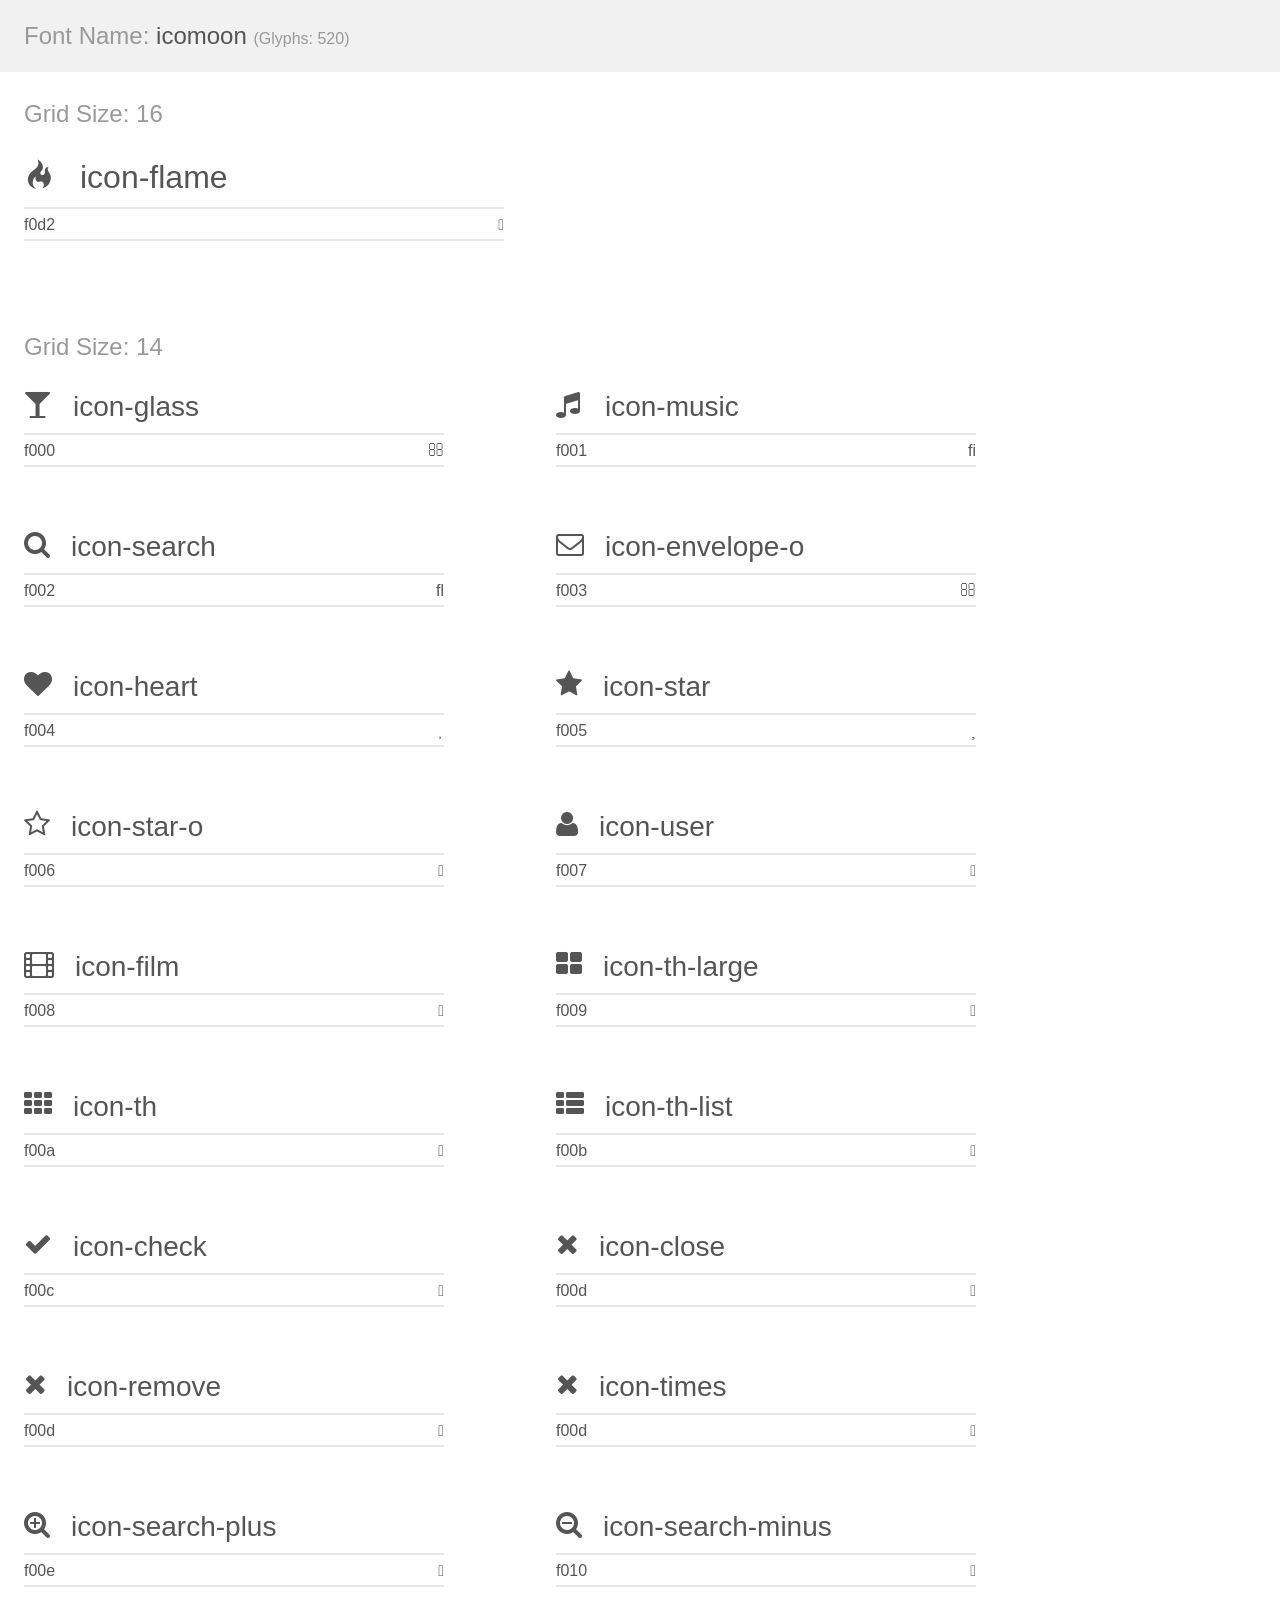
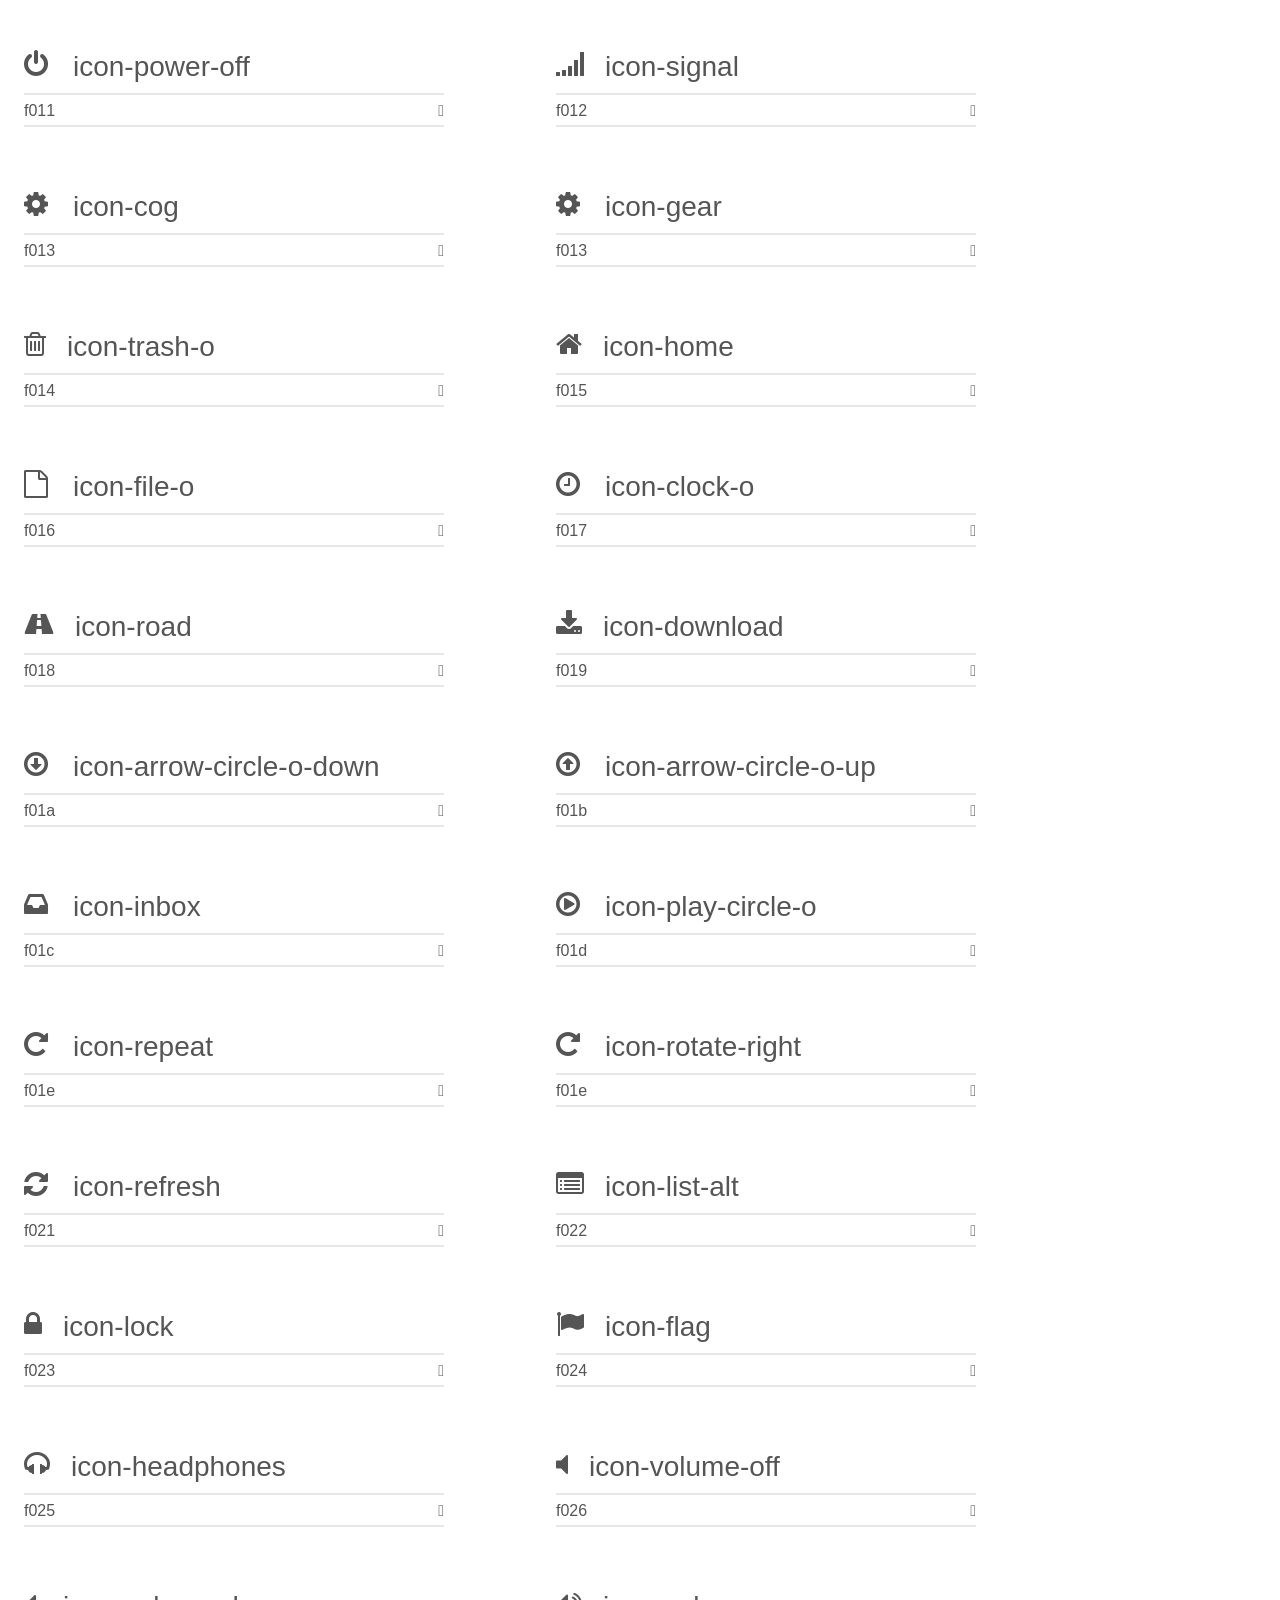
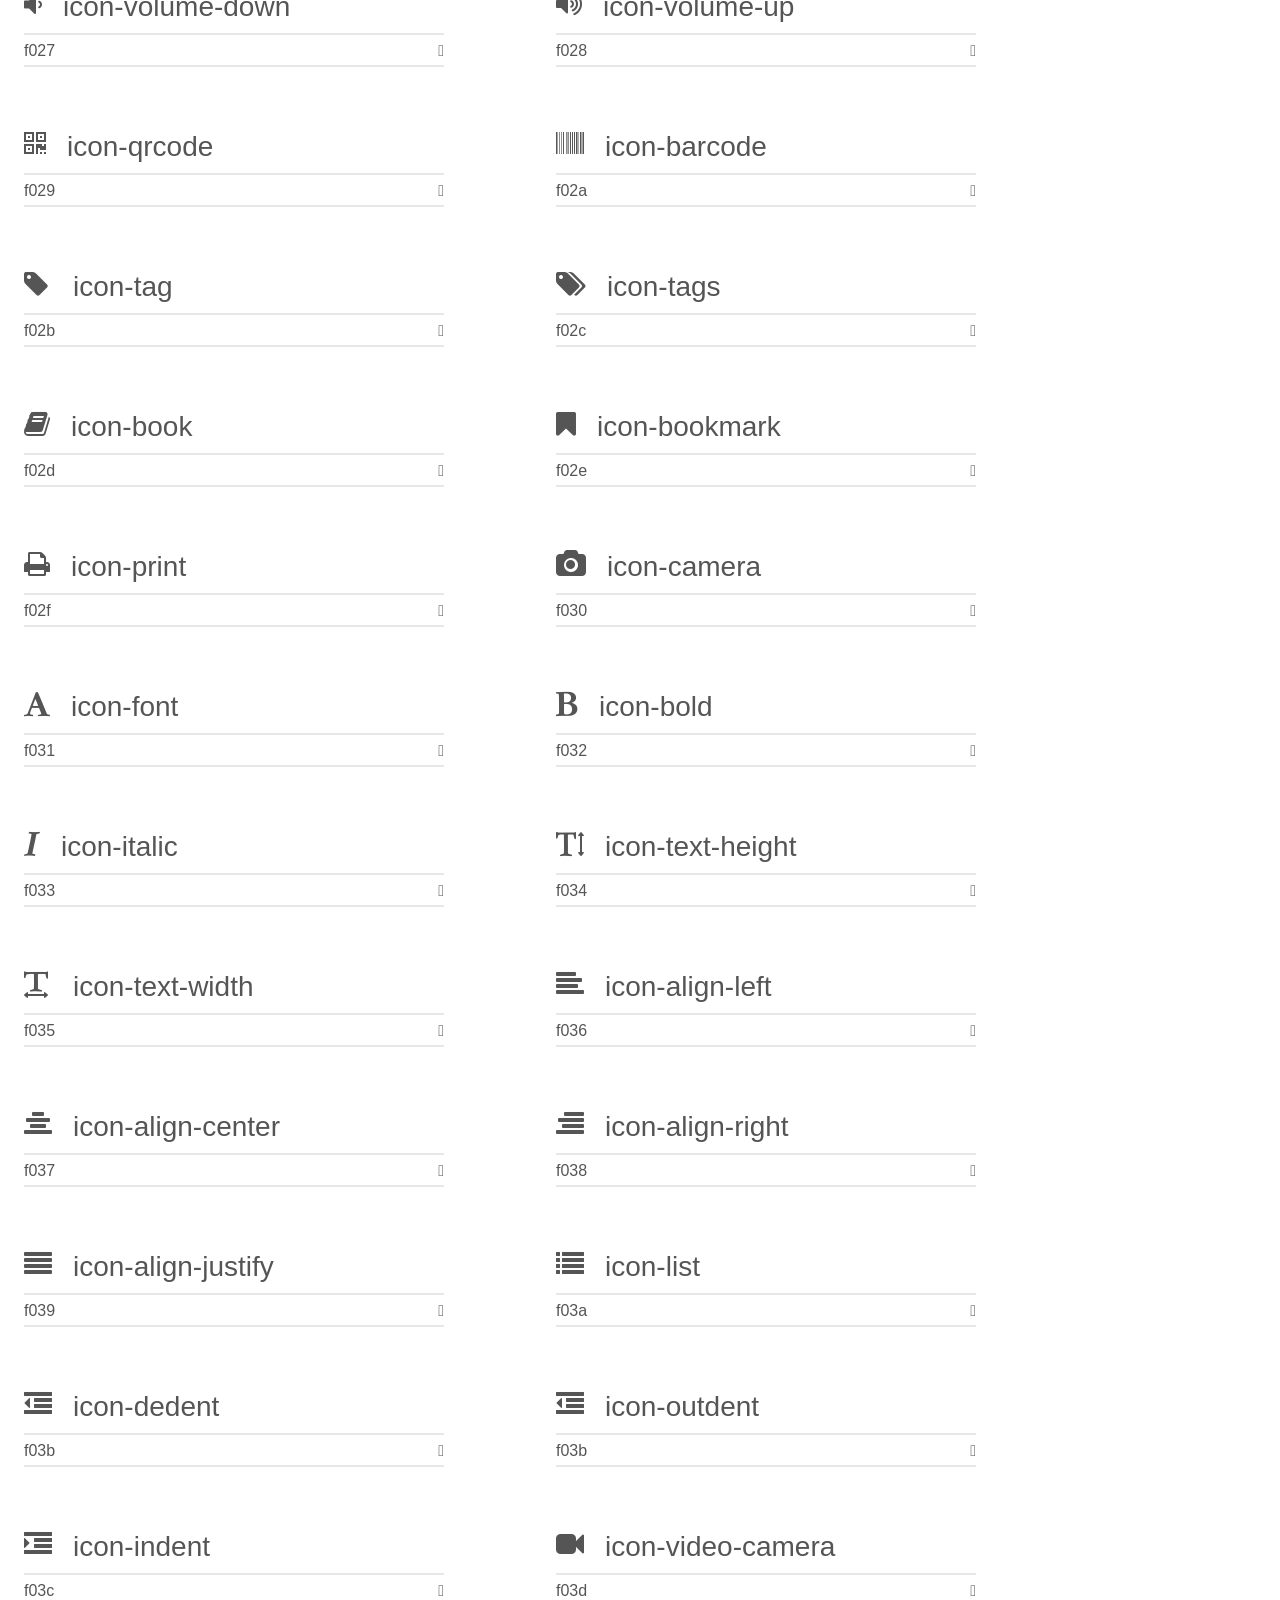
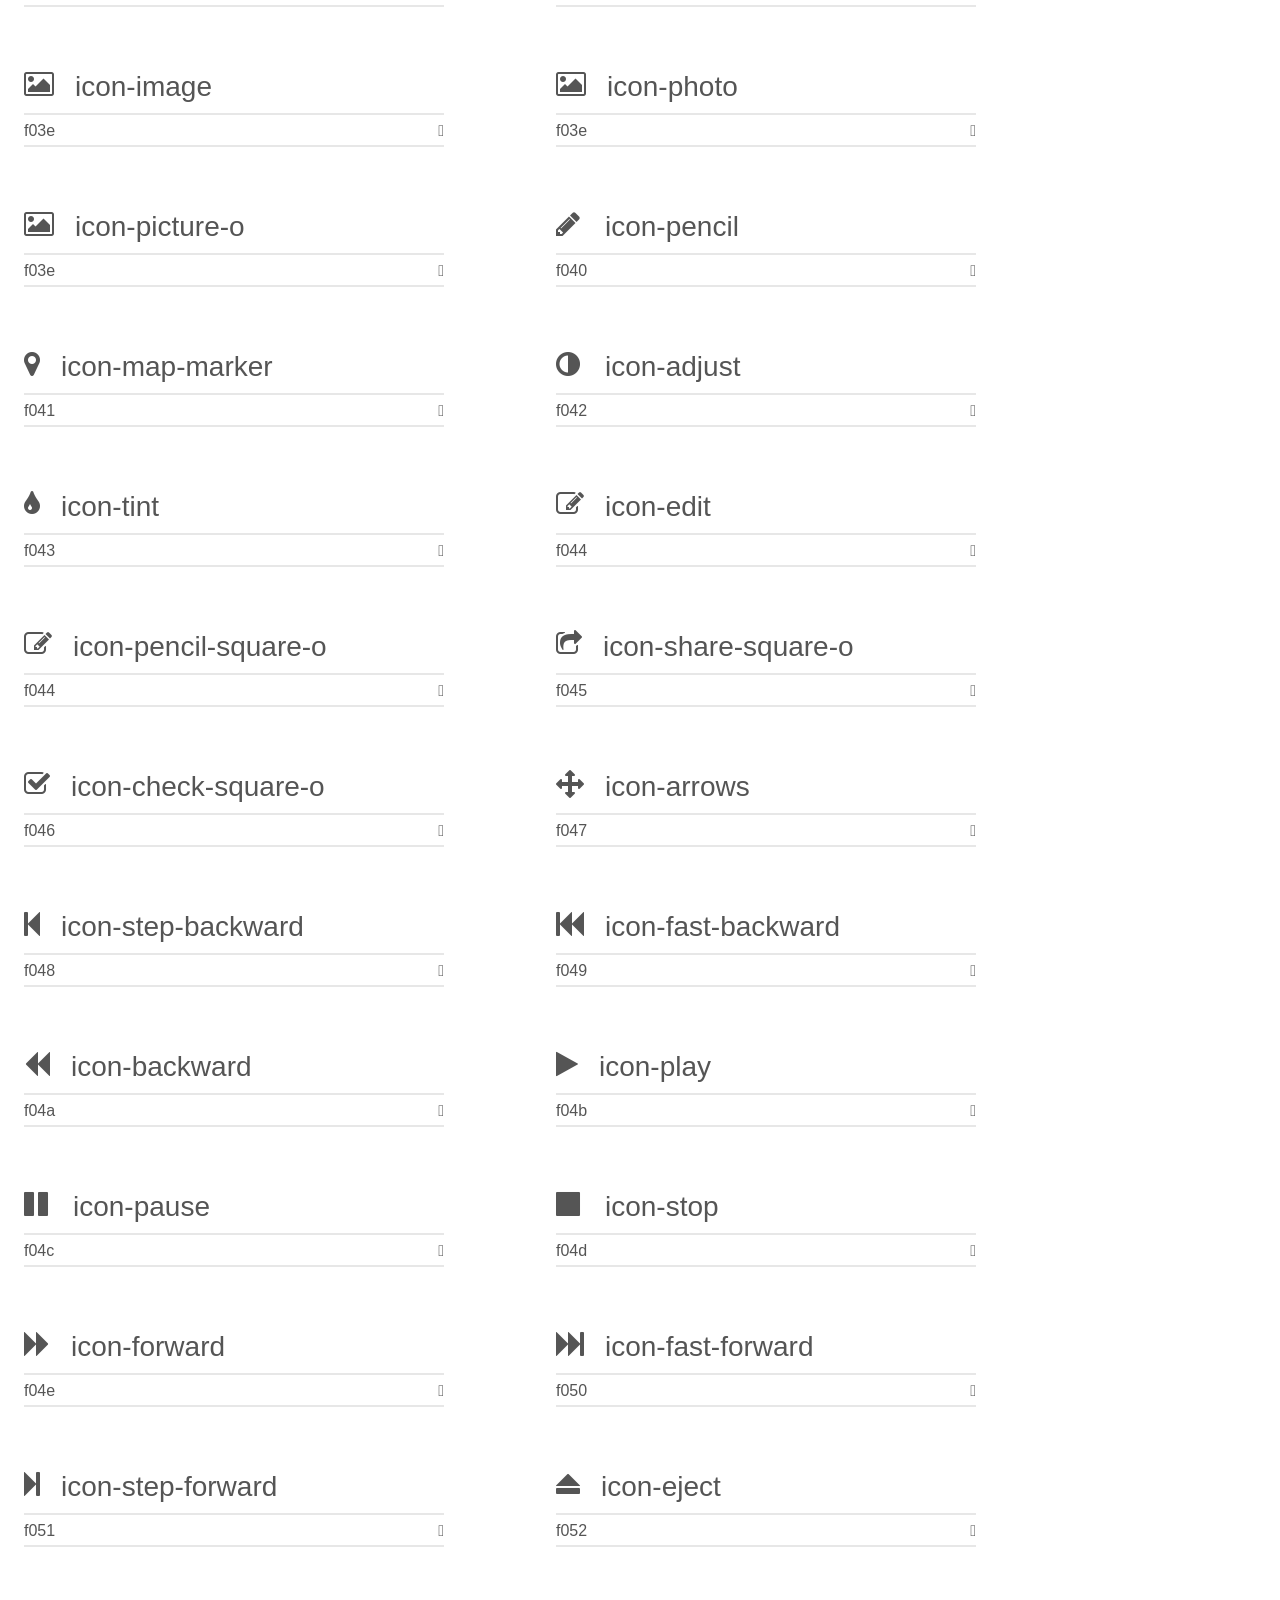
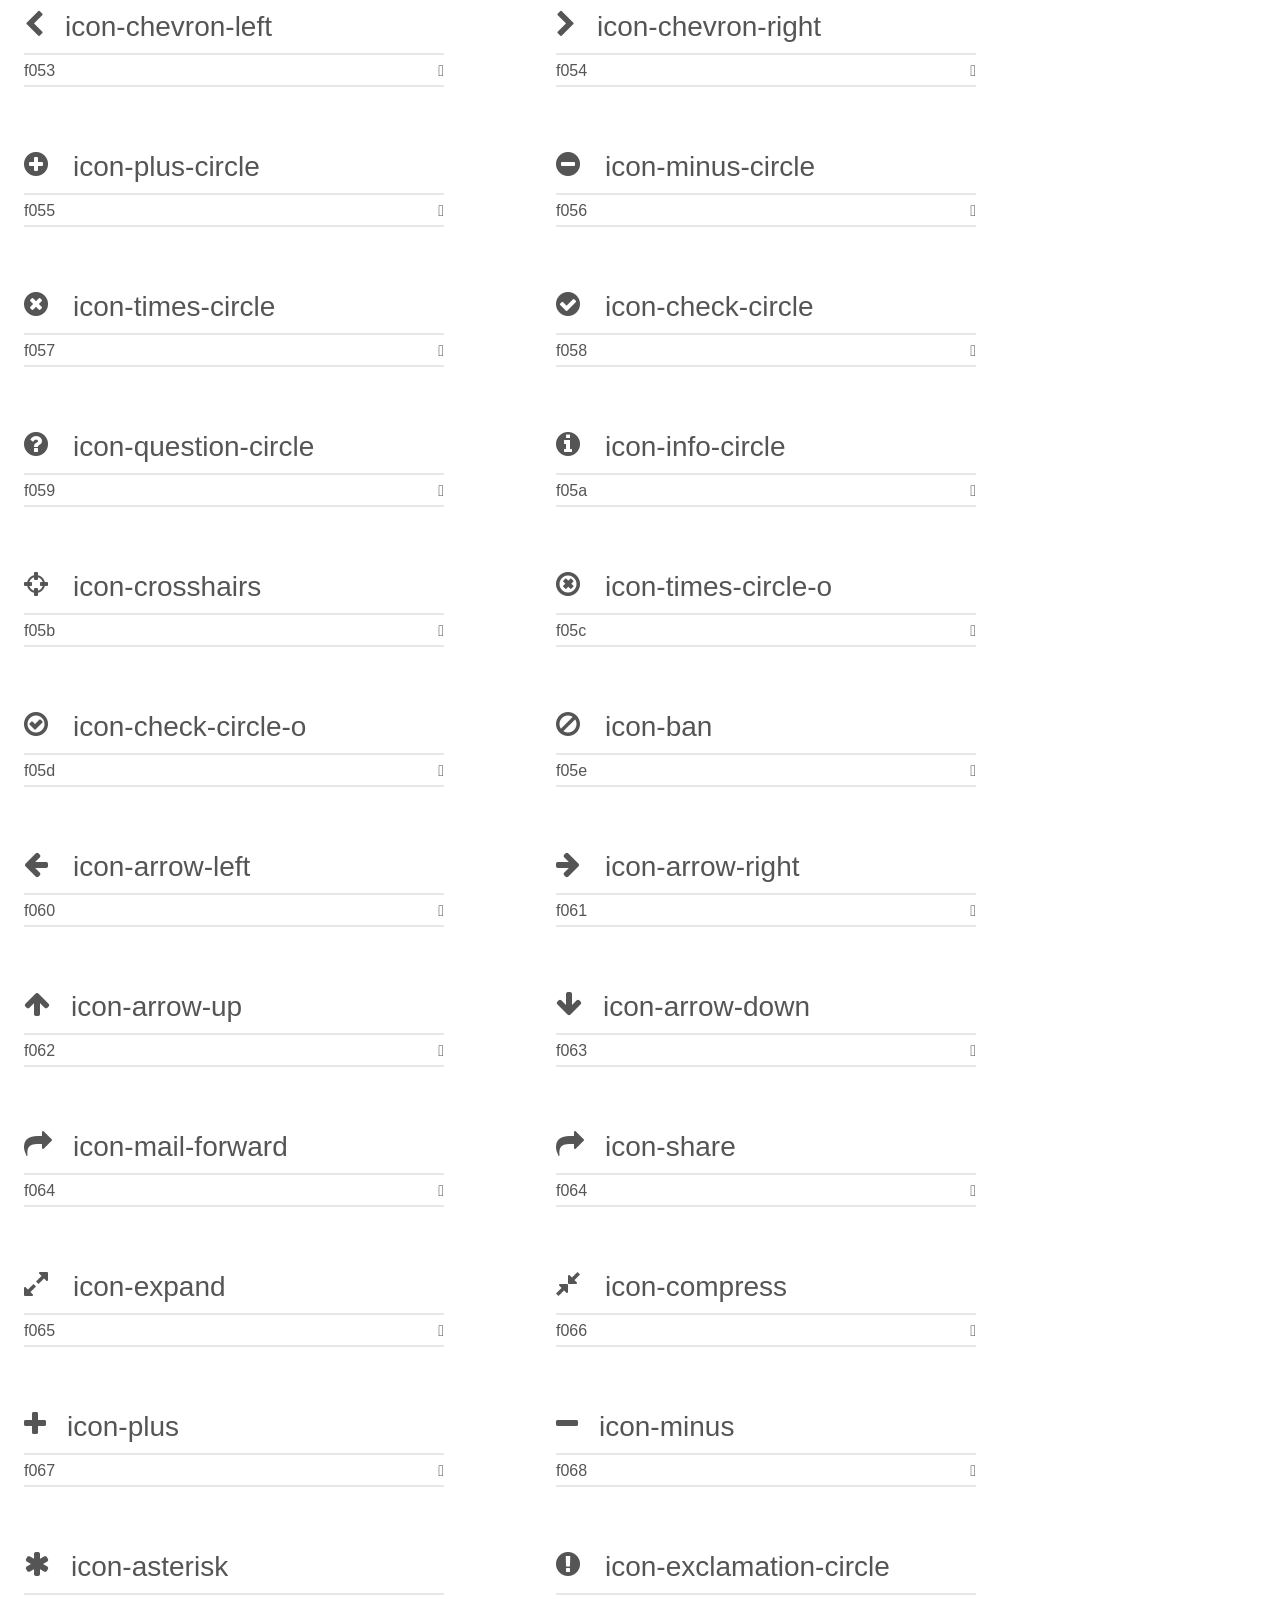
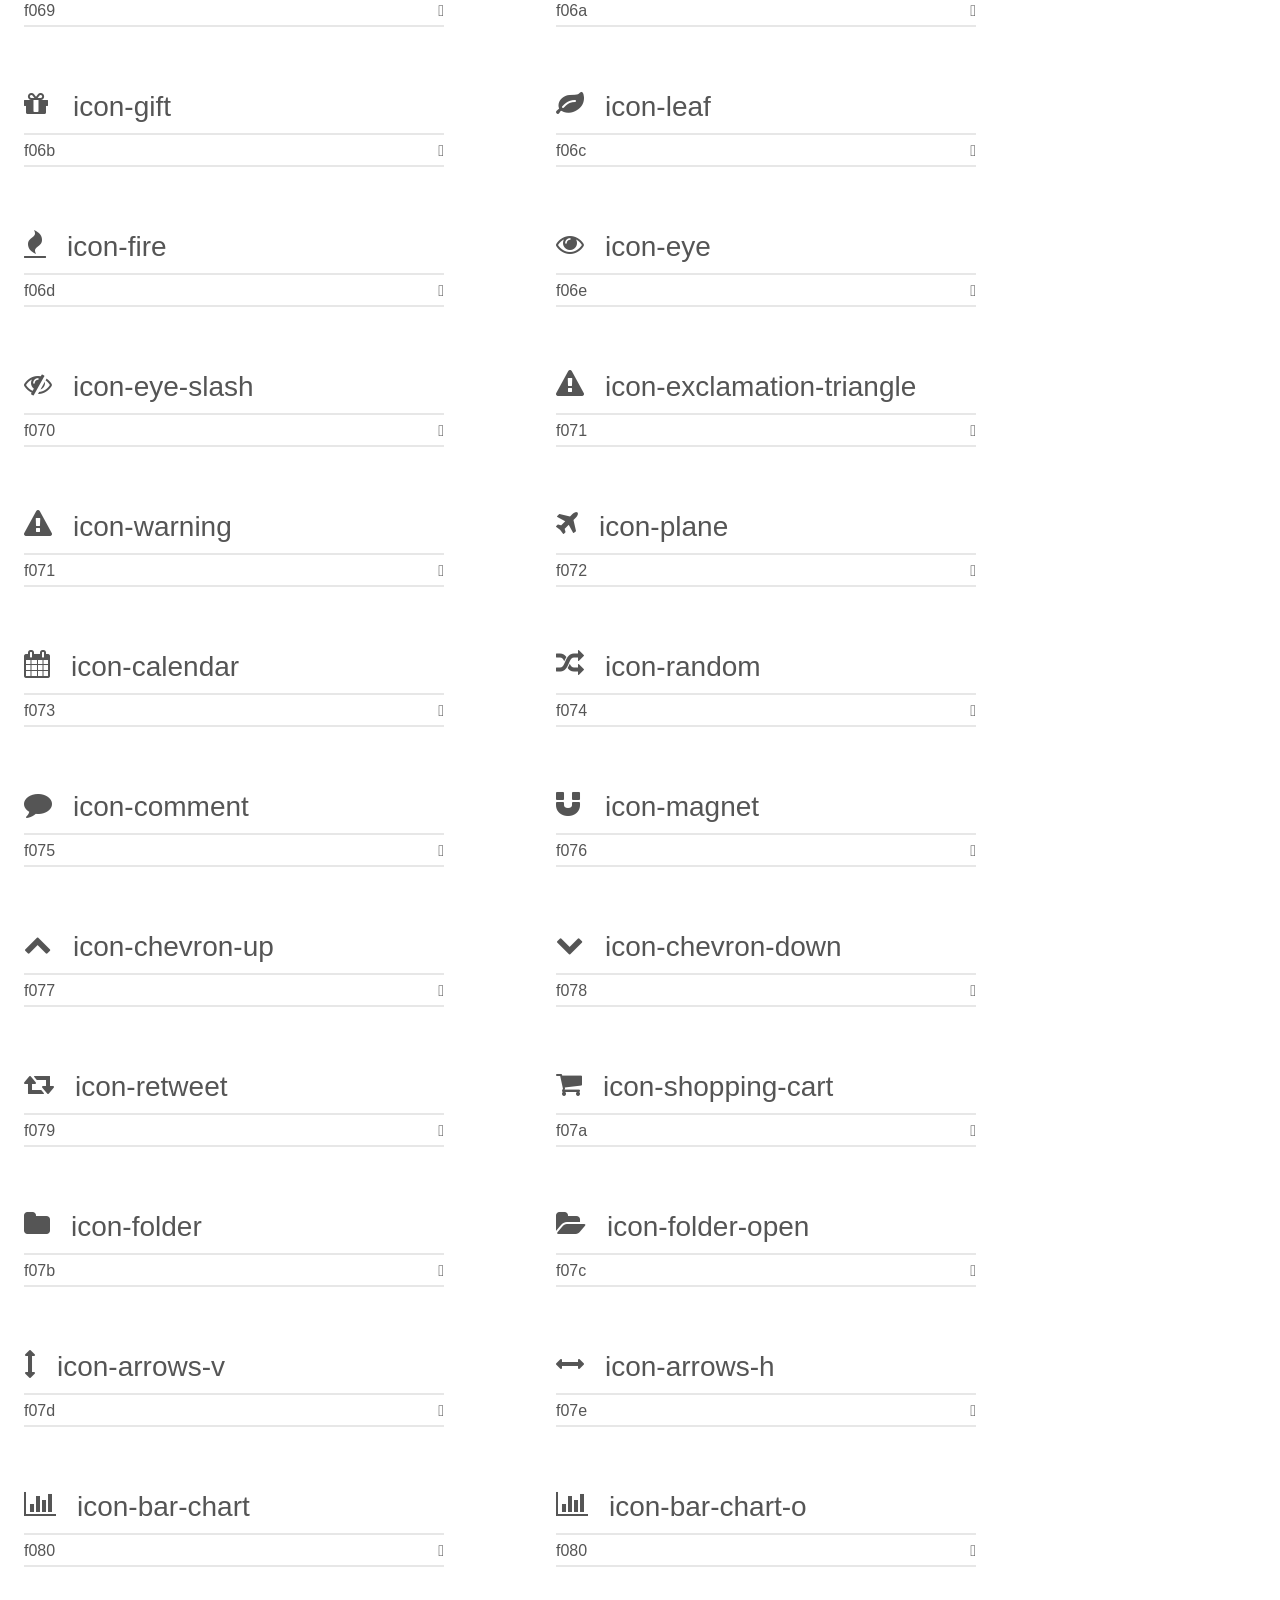
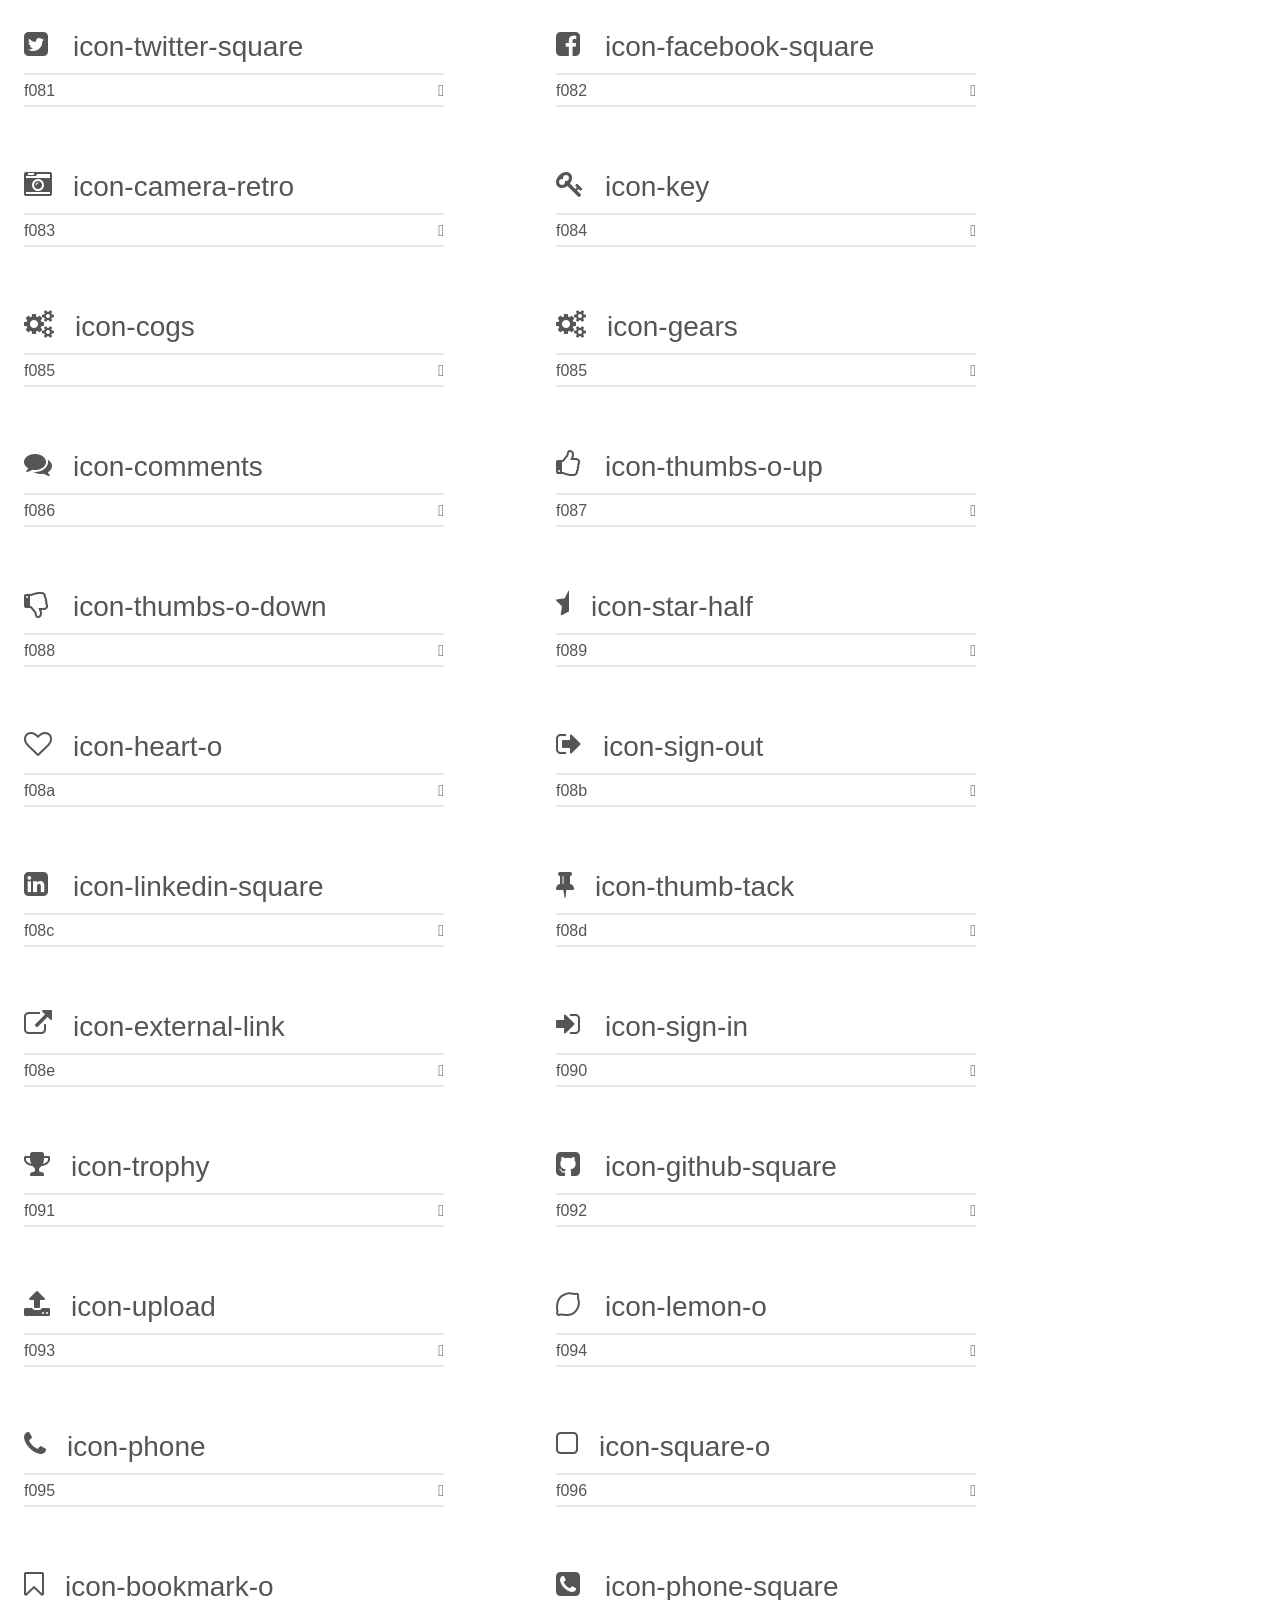
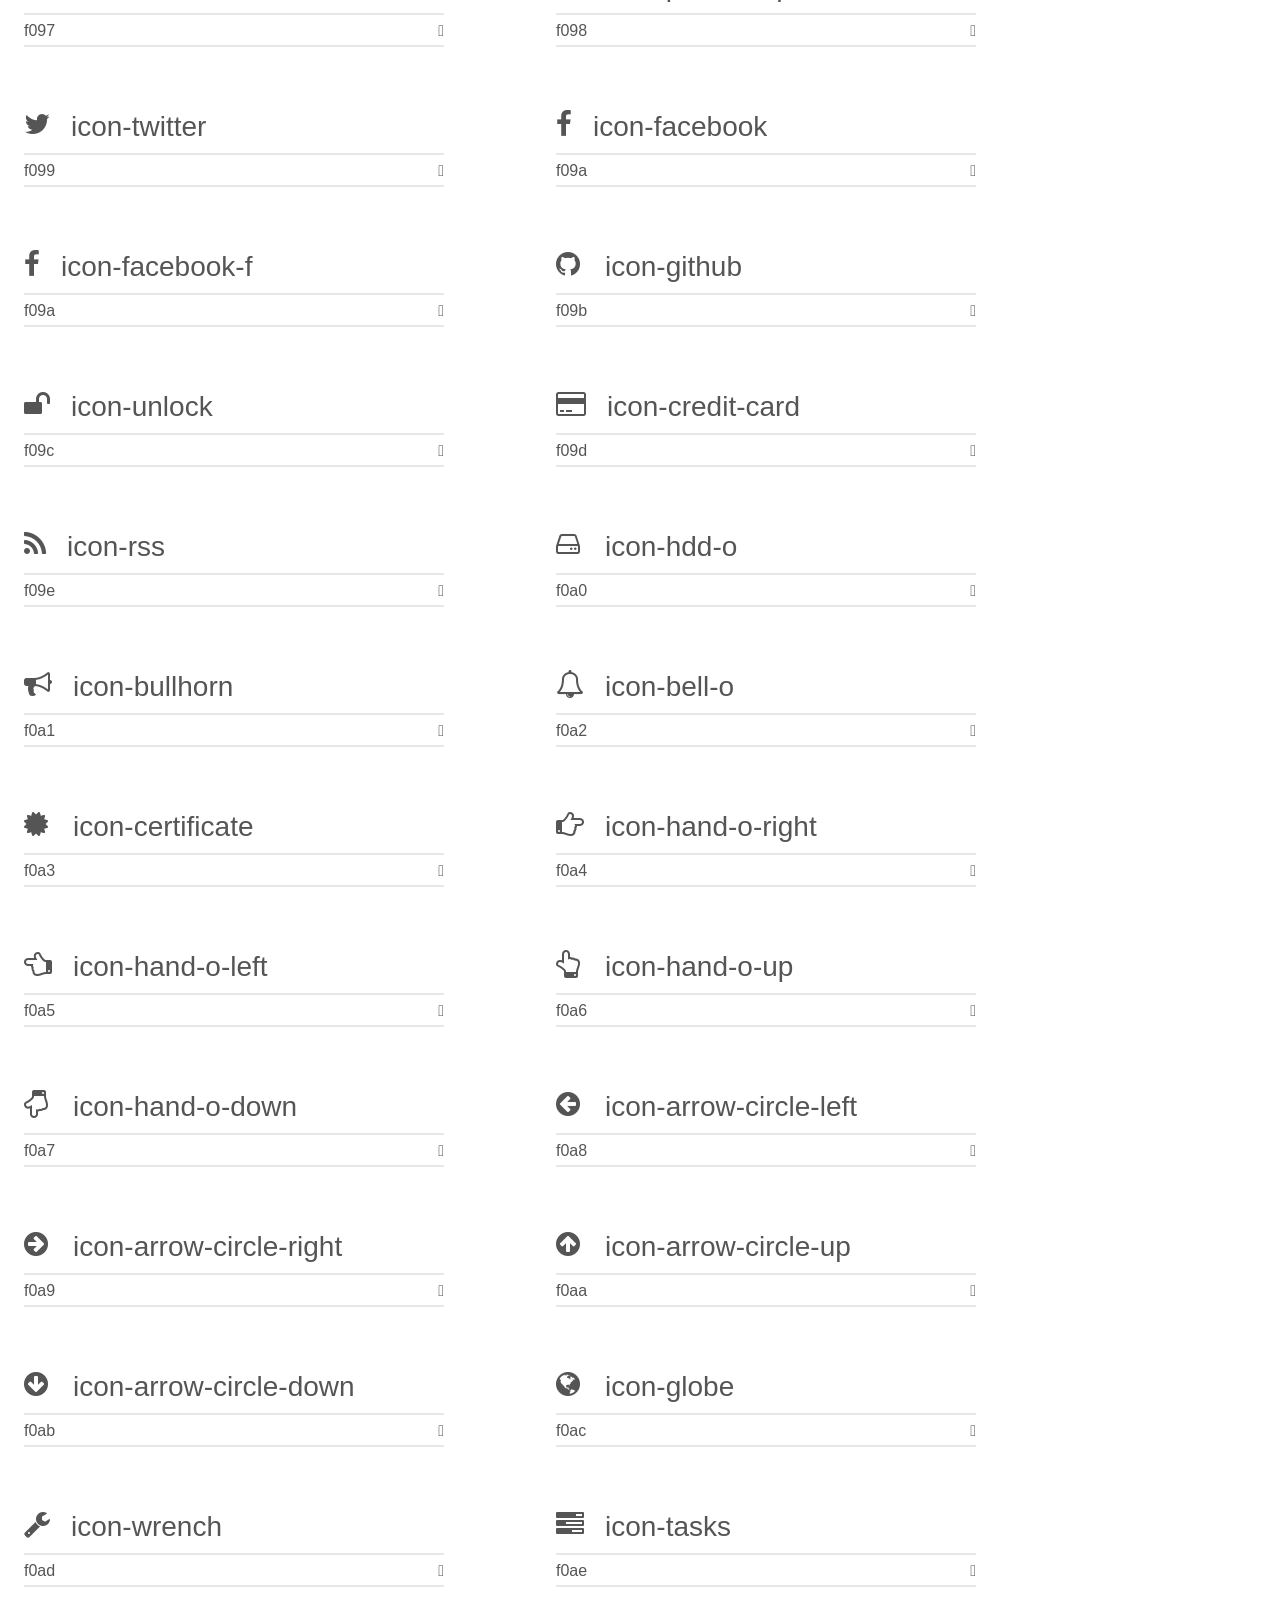
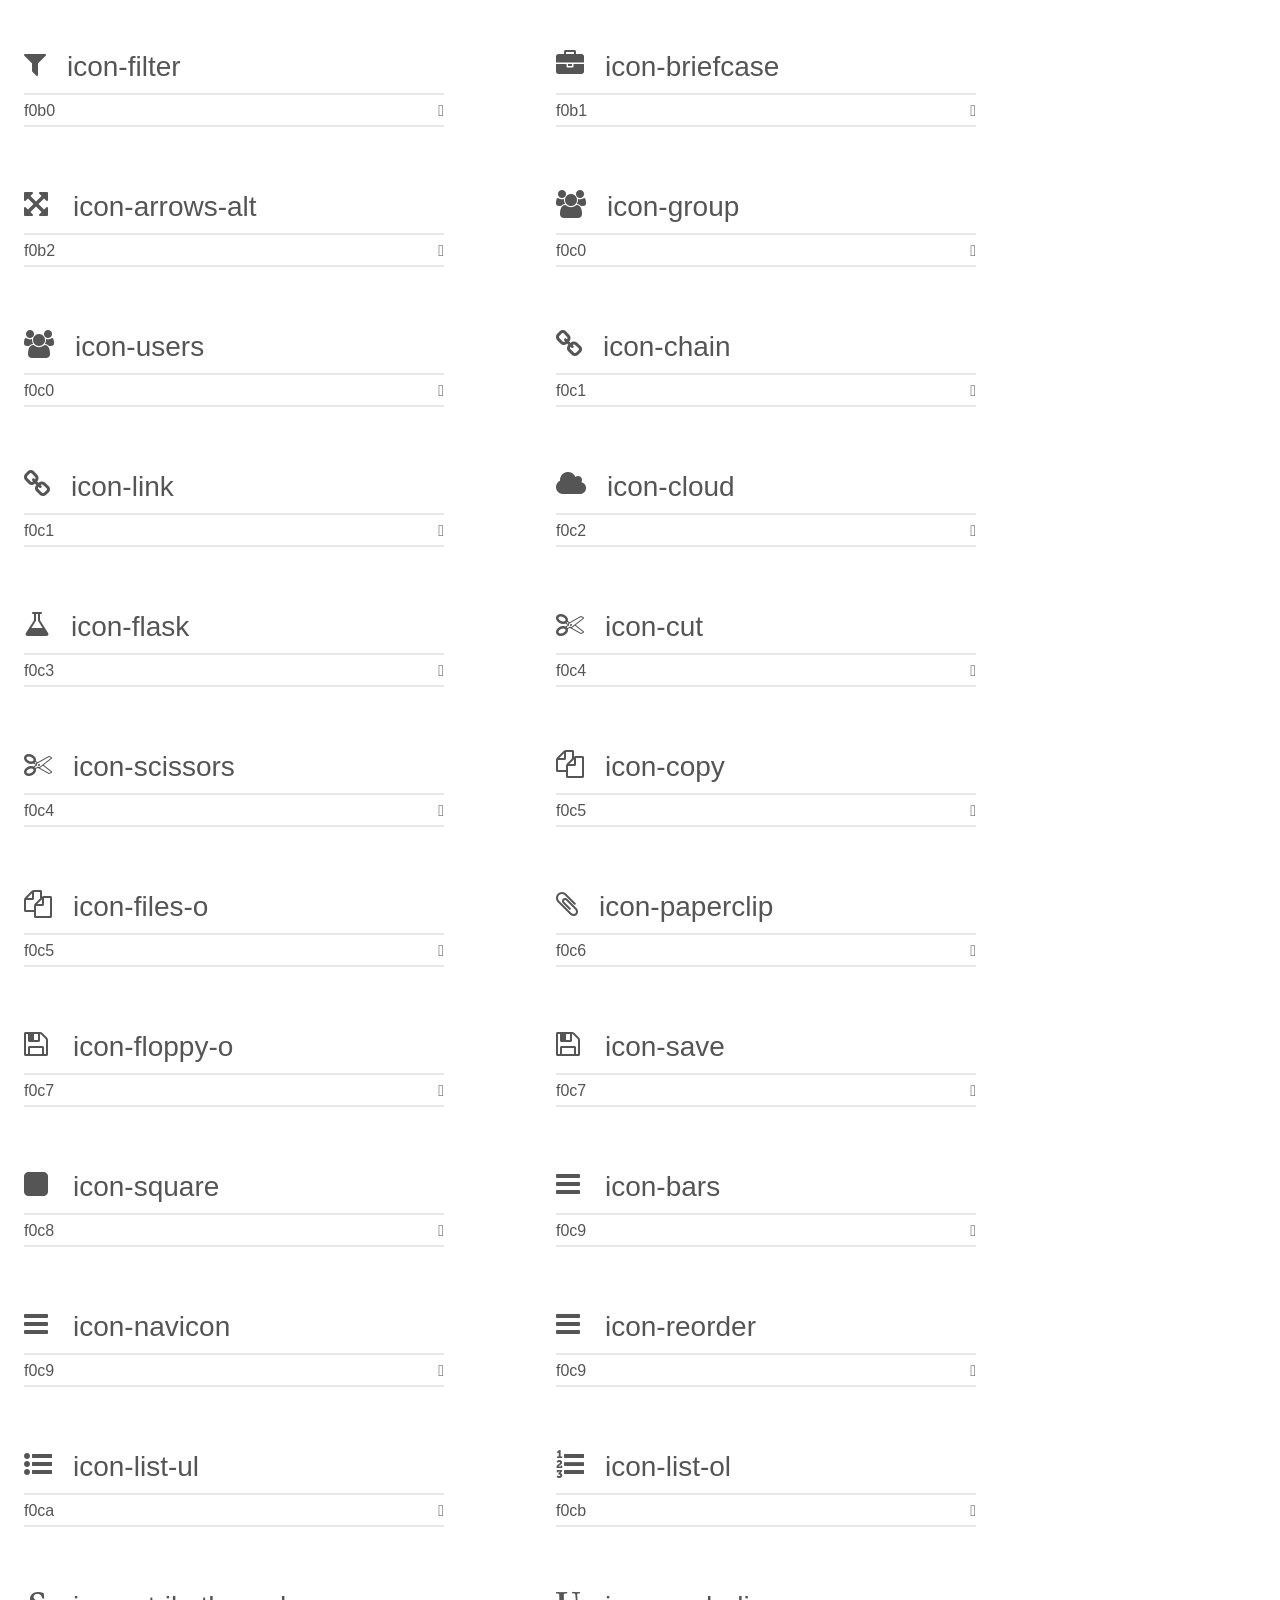
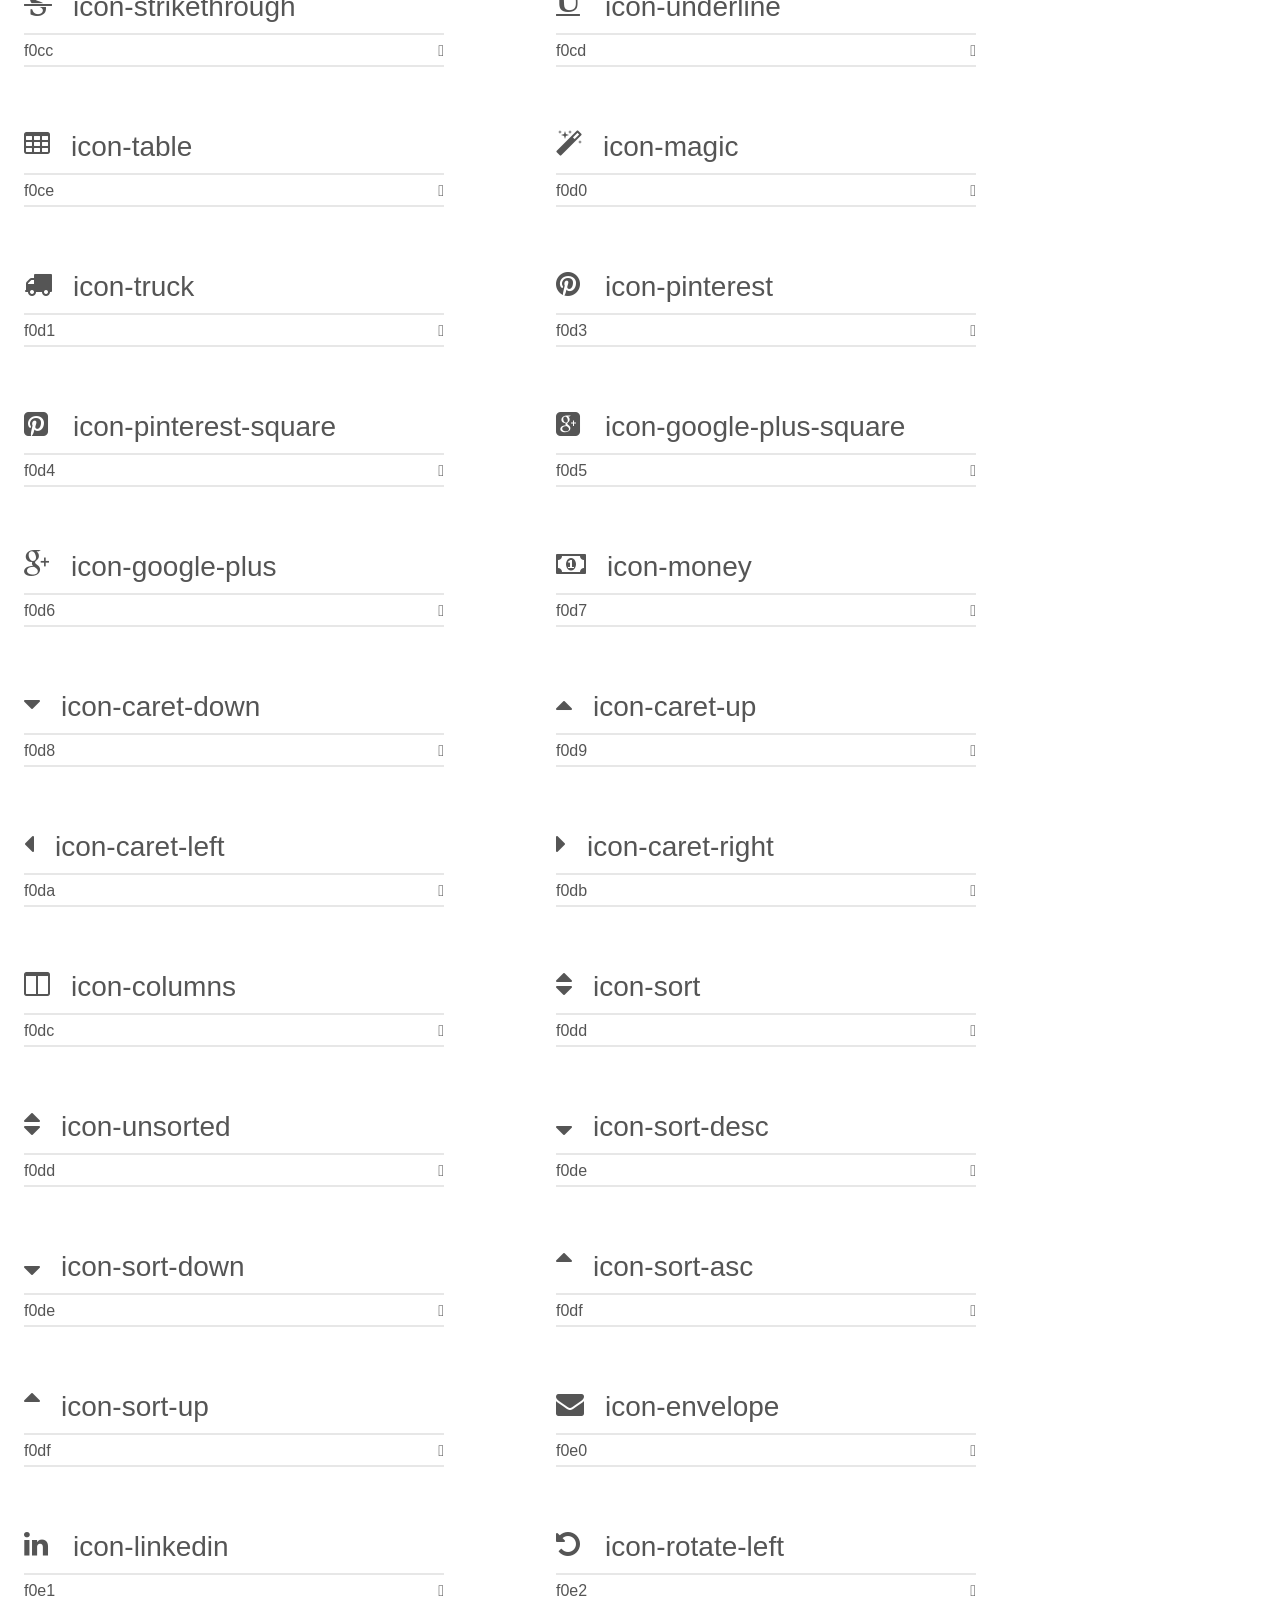
<file: EA project/css/Icomoon/demo.html>
<!doctype html>
<html>
<head>
	<meta charset="utf-8">
	<title>IcoMoon Demo</title>
	<meta name="description" content="An Icon Font Generated By IcoMoon.io">
	<meta name="viewport" content="width=device-width">
	<link rel="stylesheet" href="demo-files/demo.css">
	<link rel="stylesheet" href="style.css"></head>
<body>
	<div class="bgc1 clearfix">
		<h1 class="mhmm mvm"><span class="fgc1">Font Name:</span> icomoon <small class="fgc1">(Glyphs:&nbsp;520)</small></h1>
	</div>
	<div class="clearfix mhl ptl">
		<h1 class="mvm mtn fgc1">Grid Size: 16</h1>
		<div class="glyph fs1">
			<div class="clearfix bshadow0 pbs">
				<span class="icon-flame">
				
				</span>
				<span class="mls"> icon-flame</span>
			</div>
			<fieldset class="fs0 size1of1 clearfix hidden-false">
				<input type="text" readonly value="f0d2" class="unit size1of2" />
				<input type="text" maxlength="1" readonly value="&#xf0d2;" class="unitRight size1of2 talign-right" />
			</fieldset>
			<div class="fs0 bshadow0 clearfix hidden-true">
				<span class="unit pvs fgc1">liga: </span>
				<input type="text" readonly value="" class="liga unitRight" />
			</div>
		</div>
	</div>
	<div class="clearfix mhl ptl">
		<h1 class="mvm mtn fgc1">Grid Size: 14</h1>
		<div class="glyph fs2">
			<div class="clearfix bshadow0 pbs">
				<span class="icon-glass">
				
				</span>
				<span class="mls"> icon-glass</span>
			</div>
			<fieldset class="fs0 size1of1 clearfix hidden-false">
				<input type="text" readonly value="f000" class="unit size1of2" />
				<input type="text" maxlength="1" readonly value="&#xf000;" class="unitRight size1of2 talign-right" />
			</fieldset>
			<div class="fs0 bshadow0 clearfix hidden-true">
				<span class="unit pvs fgc1">liga: </span>
				<input type="text" readonly value="" class="liga unitRight" />
			</div>
		</div>
		<div class="glyph fs2">
			<div class="clearfix bshadow0 pbs">
				<span class="icon-music">
				
				</span>
				<span class="mls"> icon-music</span>
			</div>
			<fieldset class="fs0 size1of1 clearfix hidden-false">
				<input type="text" readonly value="f001" class="unit size1of2" />
				<input type="text" maxlength="1" readonly value="&#xf001;" class="unitRight size1of2 talign-right" />
			</fieldset>
			<div class="fs0 bshadow0 clearfix hidden-true">
				<span class="unit pvs fgc1">liga: </span>
				<input type="text" readonly value="" class="liga unitRight" />
			</div>
		</div>
		<div class="glyph fs2">
			<div class="clearfix bshadow0 pbs">
				<span class="icon-search">
				
				</span>
				<span class="mls"> icon-search</span>
			</div>
			<fieldset class="fs0 size1of1 clearfix hidden-false">
				<input type="text" readonly value="f002" class="unit size1of2" />
				<input type="text" maxlength="1" readonly value="&#xf002;" class="unitRight size1of2 talign-right" />
			</fieldset>
			<div class="fs0 bshadow0 clearfix hidden-true">
				<span class="unit pvs fgc1">liga: </span>
				<input type="text" readonly value="" class="liga unitRight" />
			</div>
		</div>
		<div class="glyph fs2">
			<div class="clearfix bshadow0 pbs">
				<span class="icon-envelope-o">
				
				</span>
				<span class="mls"> icon-envelope-o</span>
			</div>
			<fieldset class="fs0 size1of1 clearfix hidden-false">
				<input type="text" readonly value="f003" class="unit size1of2" />
				<input type="text" maxlength="1" readonly value="&#xf003;" class="unitRight size1of2 talign-right" />
			</fieldset>
			<div class="fs0 bshadow0 clearfix hidden-true">
				<span class="unit pvs fgc1">liga: </span>
				<input type="text" readonly value="" class="liga unitRight" />
			</div>
		</div>
		<div class="glyph fs2">
			<div class="clearfix bshadow0 pbs">
				<span class="icon-heart">
				
				</span>
				<span class="mls"> icon-heart</span>
			</div>
			<fieldset class="fs0 size1of1 clearfix hidden-false">
				<input type="text" readonly value="f004" class="unit size1of2" />
				<input type="text" maxlength="1" readonly value="&#xf004;" class="unitRight size1of2 talign-right" />
			</fieldset>
			<div class="fs0 bshadow0 clearfix hidden-true">
				<span class="unit pvs fgc1">liga: </span>
				<input type="text" readonly value="" class="liga unitRight" />
			</div>
		</div>
		<div class="glyph fs2">
			<div class="clearfix bshadow0 pbs">
				<span class="icon-star">
				
				</span>
				<span class="mls"> icon-star</span>
			</div>
			<fieldset class="fs0 size1of1 clearfix hidden-false">
				<input type="text" readonly value="f005" class="unit size1of2" />
				<input type="text" maxlength="1" readonly value="&#xf005;" class="unitRight size1of2 talign-right" />
			</fieldset>
			<div class="fs0 bshadow0 clearfix hidden-true">
				<span class="unit pvs fgc1">liga: </span>
				<input type="text" readonly value="" class="liga unitRight" />
			</div>
		</div>
		<div class="glyph fs2">
			<div class="clearfix bshadow0 pbs">
				<span class="icon-star-o">
				
				</span>
				<span class="mls"> icon-star-o</span>
			</div>
			<fieldset class="fs0 size1of1 clearfix hidden-false">
				<input type="text" readonly value="f006" class="unit size1of2" />
				<input type="text" maxlength="1" readonly value="&#xf006;" class="unitRight size1of2 talign-right" />
			</fieldset>
			<div class="fs0 bshadow0 clearfix hidden-true">
				<span class="unit pvs fgc1">liga: </span>
				<input type="text" readonly value="" class="liga unitRight" />
			</div>
		</div>
		<div class="glyph fs2">
			<div class="clearfix bshadow0 pbs">
				<span class="icon-user">
				
				</span>
				<span class="mls"> icon-user</span>
			</div>
			<fieldset class="fs0 size1of1 clearfix hidden-false">
				<input type="text" readonly value="f007" class="unit size1of2" />
				<input type="text" maxlength="1" readonly value="&#xf007;" class="unitRight size1of2 talign-right" />
			</fieldset>
			<div class="fs0 bshadow0 clearfix hidden-true">
				<span class="unit pvs fgc1">liga: </span>
				<input type="text" readonly value="" class="liga unitRight" />
			</div>
		</div>
		<div class="glyph fs2">
			<div class="clearfix bshadow0 pbs">
				<span class="icon-film">
				
				</span>
				<span class="mls"> icon-film</span>
			</div>
			<fieldset class="fs0 size1of1 clearfix hidden-false">
				<input type="text" readonly value="f008" class="unit size1of2" />
				<input type="text" maxlength="1" readonly value="&#xf008;" class="unitRight size1of2 talign-right" />
			</fieldset>
			<div class="fs0 bshadow0 clearfix hidden-true">
				<span class="unit pvs fgc1">liga: </span>
				<input type="text" readonly value="" class="liga unitRight" />
			</div>
		</div>
		<div class="glyph fs2">
			<div class="clearfix bshadow0 pbs">
				<span class="icon-th-large">
				
				</span>
				<span class="mls"> icon-th-large</span>
			</div>
			<fieldset class="fs0 size1of1 clearfix hidden-false">
				<input type="text" readonly value="f009" class="unit size1of2" />
				<input type="text" maxlength="1" readonly value="&#xf009;" class="unitRight size1of2 talign-right" />
			</fieldset>
			<div class="fs0 bshadow0 clearfix hidden-true">
				<span class="unit pvs fgc1">liga: </span>
				<input type="text" readonly value="" class="liga unitRight" />
			</div>
		</div>
		<div class="glyph fs2">
			<div class="clearfix bshadow0 pbs">
				<span class="icon-th">
				
				</span>
				<span class="mls"> icon-th</span>
			</div>
			<fieldset class="fs0 size1of1 clearfix hidden-false">
				<input type="text" readonly value="f00a" class="unit size1of2" />
				<input type="text" maxlength="1" readonly value="&#xf00a;" class="unitRight size1of2 talign-right" />
			</fieldset>
			<div class="fs0 bshadow0 clearfix hidden-true">
				<span class="unit pvs fgc1">liga: </span>
				<input type="text" readonly value="" class="liga unitRight" />
			</div>
		</div>
		<div class="glyph fs2">
			<div class="clearfix bshadow0 pbs">
				<span class="icon-th-list">
				
				</span>
				<span class="mls"> icon-th-list</span>
			</div>
			<fieldset class="fs0 size1of1 clearfix hidden-false">
				<input type="text" readonly value="f00b" class="unit size1of2" />
				<input type="text" maxlength="1" readonly value="&#xf00b;" class="unitRight size1of2 talign-right" />
			</fieldset>
			<div class="fs0 bshadow0 clearfix hidden-true">
				<span class="unit pvs fgc1">liga: </span>
				<input type="text" readonly value="" class="liga unitRight" />
			</div>
		</div>
		<div class="glyph fs2">
			<div class="clearfix bshadow0 pbs">
				<span class="icon-check">
				
				</span>
				<span class="mls"> icon-check</span>
			</div>
			<fieldset class="fs0 size1of1 clearfix hidden-false">
				<input type="text" readonly value="f00c" class="unit size1of2" />
				<input type="text" maxlength="1" readonly value="&#xf00c;" class="unitRight size1of2 talign-right" />
			</fieldset>
			<div class="fs0 bshadow0 clearfix hidden-true">
				<span class="unit pvs fgc1">liga: </span>
				<input type="text" readonly value="" class="liga unitRight" />
			</div>
		</div>
		<div class="glyph fs2">
			<div class="clearfix bshadow0 pbs">
				<span class="icon-close">
				
				</span>
				<span class="mls"> icon-close</span>
			</div>
			<fieldset class="fs0 size1of1 clearfix hidden-false">
				<input type="text" readonly value="f00d" class="unit size1of2" />
				<input type="text" maxlength="1" readonly value="&#xf00d;" class="unitRight size1of2 talign-right" />
			</fieldset>
			<div class="fs0 bshadow0 clearfix hidden-true">
				<span class="unit pvs fgc1">liga: </span>
				<input type="text" readonly value="" class="liga unitRight" />
			</div>
		</div>
		<div class="glyph fs2">
			<div class="clearfix bshadow0 pbs">
				<span class="icon-remove">
				
				</span>
				<span class="mls"> icon-remove</span>
			</div>
			<fieldset class="fs0 size1of1 clearfix hidden-false">
				<input type="text" readonly value="f00d" class="unit size1of2" />
				<input type="text" maxlength="1" readonly value="&#xf00d;" class="unitRight size1of2 talign-right" />
			</fieldset>
			<div class="fs0 bshadow0 clearfix hidden-true">
				<span class="unit pvs fgc1">liga: </span>
				<input type="text" readonly value="" class="liga unitRight" />
			</div>
		</div>
		<div class="glyph fs2">
			<div class="clearfix bshadow0 pbs">
				<span class="icon-times">
				
				</span>
				<span class="mls"> icon-times</span>
			</div>
			<fieldset class="fs0 size1of1 clearfix hidden-false">
				<input type="text" readonly value="f00d" class="unit size1of2" />
				<input type="text" maxlength="1" readonly value="&#xf00d;" class="unitRight size1of2 talign-right" />
			</fieldset>
			<div class="fs0 bshadow0 clearfix hidden-true">
				<span class="unit pvs fgc1">liga: </span>
				<input type="text" readonly value="" class="liga unitRight" />
			</div>
		</div>
		<div class="glyph fs2">
			<div class="clearfix bshadow0 pbs">
				<span class="icon-search-plus">
				
				</span>
				<span class="mls"> icon-search-plus</span>
			</div>
			<fieldset class="fs0 size1of1 clearfix hidden-false">
				<input type="text" readonly value="f00e" class="unit size1of2" />
				<input type="text" maxlength="1" readonly value="&#xf00e;" class="unitRight size1of2 talign-right" />
			</fieldset>
			<div class="fs0 bshadow0 clearfix hidden-true">
				<span class="unit pvs fgc1">liga: </span>
				<input type="text" readonly value="" class="liga unitRight" />
			</div>
		</div>
		<div class="glyph fs2">
			<div class="clearfix bshadow0 pbs">
				<span class="icon-search-minus">
				
				</span>
				<span class="mls"> icon-search-minus</span>
			</div>
			<fieldset class="fs0 size1of1 clearfix hidden-false">
				<input type="text" readonly value="f010" class="unit size1of2" />
				<input type="text" maxlength="1" readonly value="&#xf010;" class="unitRight size1of2 talign-right" />
			</fieldset>
			<div class="fs0 bshadow0 clearfix hidden-true">
				<span class="unit pvs fgc1">liga: </span>
				<input type="text" readonly value="" class="liga unitRight" />
			</div>
		</div>
		<div class="glyph fs2">
			<div class="clearfix bshadow0 pbs">
				<span class="icon-power-off">
				
				</span>
				<span class="mls"> icon-power-off</span>
			</div>
			<fieldset class="fs0 size1of1 clearfix hidden-false">
				<input type="text" readonly value="f011" class="unit size1of2" />
				<input type="text" maxlength="1" readonly value="&#xf011;" class="unitRight size1of2 talign-right" />
			</fieldset>
			<div class="fs0 bshadow0 clearfix hidden-true">
				<span class="unit pvs fgc1">liga: </span>
				<input type="text" readonly value="" class="liga unitRight" />
			</div>
		</div>
		<div class="glyph fs2">
			<div class="clearfix bshadow0 pbs">
				<span class="icon-signal">
				
				</span>
				<span class="mls"> icon-signal</span>
			</div>
			<fieldset class="fs0 size1of1 clearfix hidden-false">
				<input type="text" readonly value="f012" class="unit size1of2" />
				<input type="text" maxlength="1" readonly value="&#xf012;" class="unitRight size1of2 talign-right" />
			</fieldset>
			<div class="fs0 bshadow0 clearfix hidden-true">
				<span class="unit pvs fgc1">liga: </span>
				<input type="text" readonly value="" class="liga unitRight" />
			</div>
		</div>
		<div class="glyph fs2">
			<div class="clearfix bshadow0 pbs">
				<span class="icon-cog">
				
				</span>
				<span class="mls"> icon-cog</span>
			</div>
			<fieldset class="fs0 size1of1 clearfix hidden-false">
				<input type="text" readonly value="f013" class="unit size1of2" />
				<input type="text" maxlength="1" readonly value="&#xf013;" class="unitRight size1of2 talign-right" />
			</fieldset>
			<div class="fs0 bshadow0 clearfix hidden-true">
				<span class="unit pvs fgc1">liga: </span>
				<input type="text" readonly value="" class="liga unitRight" />
			</div>
		</div>
		<div class="glyph fs2">
			<div class="clearfix bshadow0 pbs">
				<span class="icon-gear">
				
				</span>
				<span class="mls"> icon-gear</span>
			</div>
			<fieldset class="fs0 size1of1 clearfix hidden-false">
				<input type="text" readonly value="f013" class="unit size1of2" />
				<input type="text" maxlength="1" readonly value="&#xf013;" class="unitRight size1of2 talign-right" />
			</fieldset>
			<div class="fs0 bshadow0 clearfix hidden-true">
				<span class="unit pvs fgc1">liga: </span>
				<input type="text" readonly value="" class="liga unitRight" />
			</div>
		</div>
		<div class="glyph fs2">
			<div class="clearfix bshadow0 pbs">
				<span class="icon-trash-o">
				
				</span>
				<span class="mls"> icon-trash-o</span>
			</div>
			<fieldset class="fs0 size1of1 clearfix hidden-false">
				<input type="text" readonly value="f014" class="unit size1of2" />
				<input type="text" maxlength="1" readonly value="&#xf014;" class="unitRight size1of2 talign-right" />
			</fieldset>
			<div class="fs0 bshadow0 clearfix hidden-true">
				<span class="unit pvs fgc1">liga: </span>
				<input type="text" readonly value="" class="liga unitRight" />
			</div>
		</div>
		<div class="glyph fs2">
			<div class="clearfix bshadow0 pbs">
				<span class="icon-home">
				
				</span>
				<span class="mls"> icon-home</span>
			</div>
			<fieldset class="fs0 size1of1 clearfix hidden-false">
				<input type="text" readonly value="f015" class="unit size1of2" />
				<input type="text" maxlength="1" readonly value="&#xf015;" class="unitRight size1of2 talign-right" />
			</fieldset>
			<div class="fs0 bshadow0 clearfix hidden-true">
				<span class="unit pvs fgc1">liga: </span>
				<input type="text" readonly value="" class="liga unitRight" />
			</div>
		</div>
		<div class="glyph fs2">
			<div class="clearfix bshadow0 pbs">
				<span class="icon-file-o">
				
				</span>
				<span class="mls"> icon-file-o</span>
			</div>
			<fieldset class="fs0 size1of1 clearfix hidden-false">
				<input type="text" readonly value="f016" class="unit size1of2" />
				<input type="text" maxlength="1" readonly value="&#xf016;" class="unitRight size1of2 talign-right" />
			</fieldset>
			<div class="fs0 bshadow0 clearfix hidden-true">
				<span class="unit pvs fgc1">liga: </span>
				<input type="text" readonly value="" class="liga unitRight" />
			</div>
		</div>
		<div class="glyph fs2">
			<div class="clearfix bshadow0 pbs">
				<span class="icon-clock-o">
				
				</span>
				<span class="mls"> icon-clock-o</span>
			</div>
			<fieldset class="fs0 size1of1 clearfix hidden-false">
				<input type="text" readonly value="f017" class="unit size1of2" />
				<input type="text" maxlength="1" readonly value="&#xf017;" class="unitRight size1of2 talign-right" />
			</fieldset>
			<div class="fs0 bshadow0 clearfix hidden-true">
				<span class="unit pvs fgc1">liga: </span>
				<input type="text" readonly value="" class="liga unitRight" />
			</div>
		</div>
		<div class="glyph fs2">
			<div class="clearfix bshadow0 pbs">
				<span class="icon-road">
				
				</span>
				<span class="mls"> icon-road</span>
			</div>
			<fieldset class="fs0 size1of1 clearfix hidden-false">
				<input type="text" readonly value="f018" class="unit size1of2" />
				<input type="text" maxlength="1" readonly value="&#xf018;" class="unitRight size1of2 talign-right" />
			</fieldset>
			<div class="fs0 bshadow0 clearfix hidden-true">
				<span class="unit pvs fgc1">liga: </span>
				<input type="text" readonly value="" class="liga unitRight" />
			</div>
		</div>
		<div class="glyph fs2">
			<div class="clearfix bshadow0 pbs">
				<span class="icon-download">
				
				</span>
				<span class="mls"> icon-download</span>
			</div>
			<fieldset class="fs0 size1of1 clearfix hidden-false">
				<input type="text" readonly value="f019" class="unit size1of2" />
				<input type="text" maxlength="1" readonly value="&#xf019;" class="unitRight size1of2 talign-right" />
			</fieldset>
			<div class="fs0 bshadow0 clearfix hidden-true">
				<span class="unit pvs fgc1">liga: </span>
				<input type="text" readonly value="" class="liga unitRight" />
			</div>
		</div>
		<div class="glyph fs2">
			<div class="clearfix bshadow0 pbs">
				<span class="icon-arrow-circle-o-down">
				
				</span>
				<span class="mls"> icon-arrow-circle-o-down</span>
			</div>
			<fieldset class="fs0 size1of1 clearfix hidden-false">
				<input type="text" readonly value="f01a" class="unit size1of2" />
				<input type="text" maxlength="1" readonly value="&#xf01a;" class="unitRight size1of2 talign-right" />
			</fieldset>
			<div class="fs0 bshadow0 clearfix hidden-true">
				<span class="unit pvs fgc1">liga: </span>
				<input type="text" readonly value="" class="liga unitRight" />
			</div>
		</div>
		<div class="glyph fs2">
			<div class="clearfix bshadow0 pbs">
				<span class="icon-arrow-circle-o-up">
				
				</span>
				<span class="mls"> icon-arrow-circle-o-up</span>
			</div>
			<fieldset class="fs0 size1of1 clearfix hidden-false">
				<input type="text" readonly value="f01b" class="unit size1of2" />
				<input type="text" maxlength="1" readonly value="&#xf01b;" class="unitRight size1of2 talign-right" />
			</fieldset>
			<div class="fs0 bshadow0 clearfix hidden-true">
				<span class="unit pvs fgc1">liga: </span>
				<input type="text" readonly value="" class="liga unitRight" />
			</div>
		</div>
		<div class="glyph fs2">
			<div class="clearfix bshadow0 pbs">
				<span class="icon-inbox">
				
				</span>
				<span class="mls"> icon-inbox</span>
			</div>
			<fieldset class="fs0 size1of1 clearfix hidden-false">
				<input type="text" readonly value="f01c" class="unit size1of2" />
				<input type="text" maxlength="1" readonly value="&#xf01c;" class="unitRight size1of2 talign-right" />
			</fieldset>
			<div class="fs0 bshadow0 clearfix hidden-true">
				<span class="unit pvs fgc1">liga: </span>
				<input type="text" readonly value="" class="liga unitRight" />
			</div>
		</div>
		<div class="glyph fs2">
			<div class="clearfix bshadow0 pbs">
				<span class="icon-play-circle-o">
				
				</span>
				<span class="mls"> icon-play-circle-o</span>
			</div>
			<fieldset class="fs0 size1of1 clearfix hidden-false">
				<input type="text" readonly value="f01d" class="unit size1of2" />
				<input type="text" maxlength="1" readonly value="&#xf01d;" class="unitRight size1of2 talign-right" />
			</fieldset>
			<div class="fs0 bshadow0 clearfix hidden-true">
				<span class="unit pvs fgc1">liga: </span>
				<input type="text" readonly value="" class="liga unitRight" />
			</div>
		</div>
		<div class="glyph fs2">
			<div class="clearfix bshadow0 pbs">
				<span class="icon-repeat">
				
				</span>
				<span class="mls"> icon-repeat</span>
			</div>
			<fieldset class="fs0 size1of1 clearfix hidden-false">
				<input type="text" readonly value="f01e" class="unit size1of2" />
				<input type="text" maxlength="1" readonly value="&#xf01e;" class="unitRight size1of2 talign-right" />
			</fieldset>
			<div class="fs0 bshadow0 clearfix hidden-true">
				<span class="unit pvs fgc1">liga: </span>
				<input type="text" readonly value="" class="liga unitRight" />
			</div>
		</div>
		<div class="glyph fs2">
			<div class="clearfix bshadow0 pbs">
				<span class="icon-rotate-right">
				
				</span>
				<span class="mls"> icon-rotate-right</span>
			</div>
			<fieldset class="fs0 size1of1 clearfix hidden-false">
				<input type="text" readonly value="f01e" class="unit size1of2" />
				<input type="text" maxlength="1" readonly value="&#xf01e;" class="unitRight size1of2 talign-right" />
			</fieldset>
			<div class="fs0 bshadow0 clearfix hidden-true">
				<span class="unit pvs fgc1">liga: </span>
				<input type="text" readonly value="" class="liga unitRight" />
			</div>
		</div>
		<div class="glyph fs2">
			<div class="clearfix bshadow0 pbs">
				<span class="icon-refresh">
				
				</span>
				<span class="mls"> icon-refresh</span>
			</div>
			<fieldset class="fs0 size1of1 clearfix hidden-false">
				<input type="text" readonly value="f021" class="unit size1of2" />
				<input type="text" maxlength="1" readonly value="&#xf021;" class="unitRight size1of2 talign-right" />
			</fieldset>
			<div class="fs0 bshadow0 clearfix hidden-true">
				<span class="unit pvs fgc1">liga: </span>
				<input type="text" readonly value="" class="liga unitRight" />
			</div>
		</div>
		<div class="glyph fs2">
			<div class="clearfix bshadow0 pbs">
				<span class="icon-list-alt">
				
				</span>
				<span class="mls"> icon-list-alt</span>
			</div>
			<fieldset class="fs0 size1of1 clearfix hidden-false">
				<input type="text" readonly value="f022" class="unit size1of2" />
				<input type="text" maxlength="1" readonly value="&#xf022;" class="unitRight size1of2 talign-right" />
			</fieldset>
			<div class="fs0 bshadow0 clearfix hidden-true">
				<span class="unit pvs fgc1">liga: </span>
				<input type="text" readonly value="" class="liga unitRight" />
			</div>
		</div>
		<div class="glyph fs2">
			<div class="clearfix bshadow0 pbs">
				<span class="icon-lock">
				
				</span>
				<span class="mls"> icon-lock</span>
			</div>
			<fieldset class="fs0 size1of1 clearfix hidden-false">
				<input type="text" readonly value="f023" class="unit size1of2" />
				<input type="text" maxlength="1" readonly value="&#xf023;" class="unitRight size1of2 talign-right" />
			</fieldset>
			<div class="fs0 bshadow0 clearfix hidden-true">
				<span class="unit pvs fgc1">liga: </span>
				<input type="text" readonly value="" class="liga unitRight" />
			</div>
		</div>
		<div class="glyph fs2">
			<div class="clearfix bshadow0 pbs">
				<span class="icon-flag">
				
				</span>
				<span class="mls"> icon-flag</span>
			</div>
			<fieldset class="fs0 size1of1 clearfix hidden-false">
				<input type="text" readonly value="f024" class="unit size1of2" />
				<input type="text" maxlength="1" readonly value="&#xf024;" class="unitRight size1of2 talign-right" />
			</fieldset>
			<div class="fs0 bshadow0 clearfix hidden-true">
				<span class="unit pvs fgc1">liga: </span>
				<input type="text" readonly value="" class="liga unitRight" />
			</div>
		</div>
		<div class="glyph fs2">
			<div class="clearfix bshadow0 pbs">
				<span class="icon-headphones">
				
				</span>
				<span class="mls"> icon-headphones</span>
			</div>
			<fieldset class="fs0 size1of1 clearfix hidden-false">
				<input type="text" readonly value="f025" class="unit size1of2" />
				<input type="text" maxlength="1" readonly value="&#xf025;" class="unitRight size1of2 talign-right" />
			</fieldset>
			<div class="fs0 bshadow0 clearfix hidden-true">
				<span class="unit pvs fgc1">liga: </span>
				<input type="text" readonly value="" class="liga unitRight" />
			</div>
		</div>
		<div class="glyph fs2">
			<div class="clearfix bshadow0 pbs">
				<span class="icon-volume-off">
				
				</span>
				<span class="mls"> icon-volume-off</span>
			</div>
			<fieldset class="fs0 size1of1 clearfix hidden-false">
				<input type="text" readonly value="f026" class="unit size1of2" />
				<input type="text" maxlength="1" readonly value="&#xf026;" class="unitRight size1of2 talign-right" />
			</fieldset>
			<div class="fs0 bshadow0 clearfix hidden-true">
				<span class="unit pvs fgc1">liga: </span>
				<input type="text" readonly value="" class="liga unitRight" />
			</div>
		</div>
		<div class="glyph fs2">
			<div class="clearfix bshadow0 pbs">
				<span class="icon-volume-down">
				
				</span>
				<span class="mls"> icon-volume-down</span>
			</div>
			<fieldset class="fs0 size1of1 clearfix hidden-false">
				<input type="text" readonly value="f027" class="unit size1of2" />
				<input type="text" maxlength="1" readonly value="&#xf027;" class="unitRight size1of2 talign-right" />
			</fieldset>
			<div class="fs0 bshadow0 clearfix hidden-true">
				<span class="unit pvs fgc1">liga: </span>
				<input type="text" readonly value="" class="liga unitRight" />
			</div>
		</div>
		<div class="glyph fs2">
			<div class="clearfix bshadow0 pbs">
				<span class="icon-volume-up">
				
				</span>
				<span class="mls"> icon-volume-up</span>
			</div>
			<fieldset class="fs0 size1of1 clearfix hidden-false">
				<input type="text" readonly value="f028" class="unit size1of2" />
				<input type="text" maxlength="1" readonly value="&#xf028;" class="unitRight size1of2 talign-right" />
			</fieldset>
			<div class="fs0 bshadow0 clearfix hidden-true">
				<span class="unit pvs fgc1">liga: </span>
				<input type="text" readonly value="" class="liga unitRight" />
			</div>
		</div>
		<div class="glyph fs2">
			<div class="clearfix bshadow0 pbs">
				<span class="icon-qrcode">
				
				</span>
				<span class="mls"> icon-qrcode</span>
			</div>
			<fieldset class="fs0 size1of1 clearfix hidden-false">
				<input type="text" readonly value="f029" class="unit size1of2" />
				<input type="text" maxlength="1" readonly value="&#xf029;" class="unitRight size1of2 talign-right" />
			</fieldset>
			<div class="fs0 bshadow0 clearfix hidden-true">
				<span class="unit pvs fgc1">liga: </span>
				<input type="text" readonly value="" class="liga unitRight" />
			</div>
		</div>
		<div class="glyph fs2">
			<div class="clearfix bshadow0 pbs">
				<span class="icon-barcode">
				
				</span>
				<span class="mls"> icon-barcode</span>
			</div>
			<fieldset class="fs0 size1of1 clearfix hidden-false">
				<input type="text" readonly value="f02a" class="unit size1of2" />
				<input type="text" maxlength="1" readonly value="&#xf02a;" class="unitRight size1of2 talign-right" />
			</fieldset>
			<div class="fs0 bshadow0 clearfix hidden-true">
				<span class="unit pvs fgc1">liga: </span>
				<input type="text" readonly value="" class="liga unitRight" />
			</div>
		</div>
		<div class="glyph fs2">
			<div class="clearfix bshadow0 pbs">
				<span class="icon-tag">
				
				</span>
				<span class="mls"> icon-tag</span>
			</div>
			<fieldset class="fs0 size1of1 clearfix hidden-false">
				<input type="text" readonly value="f02b" class="unit size1of2" />
				<input type="text" maxlength="1" readonly value="&#xf02b;" class="unitRight size1of2 talign-right" />
			</fieldset>
			<div class="fs0 bshadow0 clearfix hidden-true">
				<span class="unit pvs fgc1">liga: </span>
				<input type="text" readonly value="" class="liga unitRight" />
			</div>
		</div>
		<div class="glyph fs2">
			<div class="clearfix bshadow0 pbs">
				<span class="icon-tags">
				
				</span>
				<span class="mls"> icon-tags</span>
			</div>
			<fieldset class="fs0 size1of1 clearfix hidden-false">
				<input type="text" readonly value="f02c" class="unit size1of2" />
				<input type="text" maxlength="1" readonly value="&#xf02c;" class="unitRight size1of2 talign-right" />
			</fieldset>
			<div class="fs0 bshadow0 clearfix hidden-true">
				<span class="unit pvs fgc1">liga: </span>
				<input type="text" readonly value="" class="liga unitRight" />
			</div>
		</div>
		<div class="glyph fs2">
			<div class="clearfix bshadow0 pbs">
				<span class="icon-book">
				
				</span>
				<span class="mls"> icon-book</span>
			</div>
			<fieldset class="fs0 size1of1 clearfix hidden-false">
				<input type="text" readonly value="f02d" class="unit size1of2" />
				<input type="text" maxlength="1" readonly value="&#xf02d;" class="unitRight size1of2 talign-right" />
			</fieldset>
			<div class="fs0 bshadow0 clearfix hidden-true">
				<span class="unit pvs fgc1">liga: </span>
				<input type="text" readonly value="" class="liga unitRight" />
			</div>
		</div>
		<div class="glyph fs2">
			<div class="clearfix bshadow0 pbs">
				<span class="icon-bookmark">
				
				</span>
				<span class="mls"> icon-bookmark</span>
			</div>
			<fieldset class="fs0 size1of1 clearfix hidden-false">
				<input type="text" readonly value="f02e" class="unit size1of2" />
				<input type="text" maxlength="1" readonly value="&#xf02e;" class="unitRight size1of2 talign-right" />
			</fieldset>
			<div class="fs0 bshadow0 clearfix hidden-true">
				<span class="unit pvs fgc1">liga: </span>
				<input type="text" readonly value="" class="liga unitRight" />
			</div>
		</div>
		<div class="glyph fs2">
			<div class="clearfix bshadow0 pbs">
				<span class="icon-print">
				
				</span>
				<span class="mls"> icon-print</span>
			</div>
			<fieldset class="fs0 size1of1 clearfix hidden-false">
				<input type="text" readonly value="f02f" class="unit size1of2" />
				<input type="text" maxlength="1" readonly value="&#xf02f;" class="unitRight size1of2 talign-right" />
			</fieldset>
			<div class="fs0 bshadow0 clearfix hidden-true">
				<span class="unit pvs fgc1">liga: </span>
				<input type="text" readonly value="" class="liga unitRight" />
			</div>
		</div>
		<div class="glyph fs2">
			<div class="clearfix bshadow0 pbs">
				<span class="icon-camera">
				
				</span>
				<span class="mls"> icon-camera</span>
			</div>
			<fieldset class="fs0 size1of1 clearfix hidden-false">
				<input type="text" readonly value="f030" class="unit size1of2" />
				<input type="text" maxlength="1" readonly value="&#xf030;" class="unitRight size1of2 talign-right" />
			</fieldset>
			<div class="fs0 bshadow0 clearfix hidden-true">
				<span class="unit pvs fgc1">liga: </span>
				<input type="text" readonly value="" class="liga unitRight" />
			</div>
		</div>
		<div class="glyph fs2">
			<div class="clearfix bshadow0 pbs">
				<span class="icon-font">
				
				</span>
				<span class="mls"> icon-font</span>
			</div>
			<fieldset class="fs0 size1of1 clearfix hidden-false">
				<input type="text" readonly value="f031" class="unit size1of2" />
				<input type="text" maxlength="1" readonly value="&#xf031;" class="unitRight size1of2 talign-right" />
			</fieldset>
			<div class="fs0 bshadow0 clearfix hidden-true">
				<span class="unit pvs fgc1">liga: </span>
				<input type="text" readonly value="" class="liga unitRight" />
			</div>
		</div>
		<div class="glyph fs2">
			<div class="clearfix bshadow0 pbs">
				<span class="icon-bold">
				
				</span>
				<span class="mls"> icon-bold</span>
			</div>
			<fieldset class="fs0 size1of1 clearfix hidden-false">
				<input type="text" readonly value="f032" class="unit size1of2" />
				<input type="text" maxlength="1" readonly value="&#xf032;" class="unitRight size1of2 talign-right" />
			</fieldset>
			<div class="fs0 bshadow0 clearfix hidden-true">
				<span class="unit pvs fgc1">liga: </span>
				<input type="text" readonly value="" class="liga unitRight" />
			</div>
		</div>
		<div class="glyph fs2">
			<div class="clearfix bshadow0 pbs">
				<span class="icon-italic">
				
				</span>
				<span class="mls"> icon-italic</span>
			</div>
			<fieldset class="fs0 size1of1 clearfix hidden-false">
				<input type="text" readonly value="f033" class="unit size1of2" />
				<input type="text" maxlength="1" readonly value="&#xf033;" class="unitRight size1of2 talign-right" />
			</fieldset>
			<div class="fs0 bshadow0 clearfix hidden-true">
				<span class="unit pvs fgc1">liga: </span>
				<input type="text" readonly value="" class="liga unitRight" />
			</div>
		</div>
		<div class="glyph fs2">
			<div class="clearfix bshadow0 pbs">
				<span class="icon-text-height">
				
				</span>
				<span class="mls"> icon-text-height</span>
			</div>
			<fieldset class="fs0 size1of1 clearfix hidden-false">
				<input type="text" readonly value="f034" class="unit size1of2" />
				<input type="text" maxlength="1" readonly value="&#xf034;" class="unitRight size1of2 talign-right" />
			</fieldset>
			<div class="fs0 bshadow0 clearfix hidden-true">
				<span class="unit pvs fgc1">liga: </span>
				<input type="text" readonly value="" class="liga unitRight" />
			</div>
		</div>
		<div class="glyph fs2">
			<div class="clearfix bshadow0 pbs">
				<span class="icon-text-width">
				
				</span>
				<span class="mls"> icon-text-width</span>
			</div>
			<fieldset class="fs0 size1of1 clearfix hidden-false">
				<input type="text" readonly value="f035" class="unit size1of2" />
				<input type="text" maxlength="1" readonly value="&#xf035;" class="unitRight size1of2 talign-right" />
			</fieldset>
			<div class="fs0 bshadow0 clearfix hidden-true">
				<span class="unit pvs fgc1">liga: </span>
				<input type="text" readonly value="" class="liga unitRight" />
			</div>
		</div>
		<div class="glyph fs2">
			<div class="clearfix bshadow0 pbs">
				<span class="icon-align-left">
				
				</span>
				<span class="mls"> icon-align-left</span>
			</div>
			<fieldset class="fs0 size1of1 clearfix hidden-false">
				<input type="text" readonly value="f036" class="unit size1of2" />
				<input type="text" maxlength="1" readonly value="&#xf036;" class="unitRight size1of2 talign-right" />
			</fieldset>
			<div class="fs0 bshadow0 clearfix hidden-true">
				<span class="unit pvs fgc1">liga: </span>
				<input type="text" readonly value="" class="liga unitRight" />
			</div>
		</div>
		<div class="glyph fs2">
			<div class="clearfix bshadow0 pbs">
				<span class="icon-align-center">
				
				</span>
				<span class="mls"> icon-align-center</span>
			</div>
			<fieldset class="fs0 size1of1 clearfix hidden-false">
				<input type="text" readonly value="f037" class="unit size1of2" />
				<input type="text" maxlength="1" readonly value="&#xf037;" class="unitRight size1of2 talign-right" />
			</fieldset>
			<div class="fs0 bshadow0 clearfix hidden-true">
				<span class="unit pvs fgc1">liga: </span>
				<input type="text" readonly value="" class="liga unitRight" />
			</div>
		</div>
		<div class="glyph fs2">
			<div class="clearfix bshadow0 pbs">
				<span class="icon-align-right">
				
				</span>
				<span class="mls"> icon-align-right</span>
			</div>
			<fieldset class="fs0 size1of1 clearfix hidden-false">
				<input type="text" readonly value="f038" class="unit size1of2" />
				<input type="text" maxlength="1" readonly value="&#xf038;" class="unitRight size1of2 talign-right" />
			</fieldset>
			<div class="fs0 bshadow0 clearfix hidden-true">
				<span class="unit pvs fgc1">liga: </span>
				<input type="text" readonly value="" class="liga unitRight" />
			</div>
		</div>
		<div class="glyph fs2">
			<div class="clearfix bshadow0 pbs">
				<span class="icon-align-justify">
				
				</span>
				<span class="mls"> icon-align-justify</span>
			</div>
			<fieldset class="fs0 size1of1 clearfix hidden-false">
				<input type="text" readonly value="f039" class="unit size1of2" />
				<input type="text" maxlength="1" readonly value="&#xf039;" class="unitRight size1of2 talign-right" />
			</fieldset>
			<div class="fs0 bshadow0 clearfix hidden-true">
				<span class="unit pvs fgc1">liga: </span>
				<input type="text" readonly value="" class="liga unitRight" />
			</div>
		</div>
		<div class="glyph fs2">
			<div class="clearfix bshadow0 pbs">
				<span class="icon-list">
				
				</span>
				<span class="mls"> icon-list</span>
			</div>
			<fieldset class="fs0 size1of1 clearfix hidden-false">
				<input type="text" readonly value="f03a" class="unit size1of2" />
				<input type="text" maxlength="1" readonly value="&#xf03a;" class="unitRight size1of2 talign-right" />
			</fieldset>
			<div class="fs0 bshadow0 clearfix hidden-true">
				<span class="unit pvs fgc1">liga: </span>
				<input type="text" readonly value="" class="liga unitRight" />
			</div>
		</div>
		<div class="glyph fs2">
			<div class="clearfix bshadow0 pbs">
				<span class="icon-dedent">
				
				</span>
				<span class="mls"> icon-dedent</span>
			</div>
			<fieldset class="fs0 size1of1 clearfix hidden-false">
				<input type="text" readonly value="f03b" class="unit size1of2" />
				<input type="text" maxlength="1" readonly value="&#xf03b;" class="unitRight size1of2 talign-right" />
			</fieldset>
			<div class="fs0 bshadow0 clearfix hidden-true">
				<span class="unit pvs fgc1">liga: </span>
				<input type="text" readonly value="" class="liga unitRight" />
			</div>
		</div>
		<div class="glyph fs2">
			<div class="clearfix bshadow0 pbs">
				<span class="icon-outdent">
				
				</span>
				<span class="mls"> icon-outdent</span>
			</div>
			<fieldset class="fs0 size1of1 clearfix hidden-false">
				<input type="text" readonly value="f03b" class="unit size1of2" />
				<input type="text" maxlength="1" readonly value="&#xf03b;" class="unitRight size1of2 talign-right" />
			</fieldset>
			<div class="fs0 bshadow0 clearfix hidden-true">
				<span class="unit pvs fgc1">liga: </span>
				<input type="text" readonly value="" class="liga unitRight" />
			</div>
		</div>
		<div class="glyph fs2">
			<div class="clearfix bshadow0 pbs">
				<span class="icon-indent">
				
				</span>
				<span class="mls"> icon-indent</span>
			</div>
			<fieldset class="fs0 size1of1 clearfix hidden-false">
				<input type="text" readonly value="f03c" class="unit size1of2" />
				<input type="text" maxlength="1" readonly value="&#xf03c;" class="unitRight size1of2 talign-right" />
			</fieldset>
			<div class="fs0 bshadow0 clearfix hidden-true">
				<span class="unit pvs fgc1">liga: </span>
				<input type="text" readonly value="" class="liga unitRight" />
			</div>
		</div>
		<div class="glyph fs2">
			<div class="clearfix bshadow0 pbs">
				<span class="icon-video-camera">
				
				</span>
				<span class="mls"> icon-video-camera</span>
			</div>
			<fieldset class="fs0 size1of1 clearfix hidden-false">
				<input type="text" readonly value="f03d" class="unit size1of2" />
				<input type="text" maxlength="1" readonly value="&#xf03d;" class="unitRight size1of2 talign-right" />
			</fieldset>
			<div class="fs0 bshadow0 clearfix hidden-true">
				<span class="unit pvs fgc1">liga: </span>
				<input type="text" readonly value="" class="liga unitRight" />
			</div>
		</div>
		<div class="glyph fs2">
			<div class="clearfix bshadow0 pbs">
				<span class="icon-image">
				
				</span>
				<span class="mls"> icon-image</span>
			</div>
			<fieldset class="fs0 size1of1 clearfix hidden-false">
				<input type="text" readonly value="f03e" class="unit size1of2" />
				<input type="text" maxlength="1" readonly value="&#xf03e;" class="unitRight size1of2 talign-right" />
			</fieldset>
			<div class="fs0 bshadow0 clearfix hidden-true">
				<span class="unit pvs fgc1">liga: </span>
				<input type="text" readonly value="" class="liga unitRight" />
			</div>
		</div>
		<div class="glyph fs2">
			<div class="clearfix bshadow0 pbs">
				<span class="icon-photo">
				
				</span>
				<span class="mls"> icon-photo</span>
			</div>
			<fieldset class="fs0 size1of1 clearfix hidden-false">
				<input type="text" readonly value="f03e" class="unit size1of2" />
				<input type="text" maxlength="1" readonly value="&#xf03e;" class="unitRight size1of2 talign-right" />
			</fieldset>
			<div class="fs0 bshadow0 clearfix hidden-true">
				<span class="unit pvs fgc1">liga: </span>
				<input type="text" readonly value="" class="liga unitRight" />
			</div>
		</div>
		<div class="glyph fs2">
			<div class="clearfix bshadow0 pbs">
				<span class="icon-picture-o">
				
				</span>
				<span class="mls"> icon-picture-o</span>
			</div>
			<fieldset class="fs0 size1of1 clearfix hidden-false">
				<input type="text" readonly value="f03e" class="unit size1of2" />
				<input type="text" maxlength="1" readonly value="&#xf03e;" class="unitRight size1of2 talign-right" />
			</fieldset>
			<div class="fs0 bshadow0 clearfix hidden-true">
				<span class="unit pvs fgc1">liga: </span>
				<input type="text" readonly value="" class="liga unitRight" />
			</div>
		</div>
		<div class="glyph fs2">
			<div class="clearfix bshadow0 pbs">
				<span class="icon-pencil">
				
				</span>
				<span class="mls"> icon-pencil</span>
			</div>
			<fieldset class="fs0 size1of1 clearfix hidden-false">
				<input type="text" readonly value="f040" class="unit size1of2" />
				<input type="text" maxlength="1" readonly value="&#xf040;" class="unitRight size1of2 talign-right" />
			</fieldset>
			<div class="fs0 bshadow0 clearfix hidden-true">
				<span class="unit pvs fgc1">liga: </span>
				<input type="text" readonly value="" class="liga unitRight" />
			</div>
		</div>
		<div class="glyph fs2">
			<div class="clearfix bshadow0 pbs">
				<span class="icon-map-marker">
				
				</span>
				<span class="mls"> icon-map-marker</span>
			</div>
			<fieldset class="fs0 size1of1 clearfix hidden-false">
				<input type="text" readonly value="f041" class="unit size1of2" />
				<input type="text" maxlength="1" readonly value="&#xf041;" class="unitRight size1of2 talign-right" />
			</fieldset>
			<div class="fs0 bshadow0 clearfix hidden-true">
				<span class="unit pvs fgc1">liga: </span>
				<input type="text" readonly value="" class="liga unitRight" />
			</div>
		</div>
		<div class="glyph fs2">
			<div class="clearfix bshadow0 pbs">
				<span class="icon-adjust">
				
				</span>
				<span class="mls"> icon-adjust</span>
			</div>
			<fieldset class="fs0 size1of1 clearfix hidden-false">
				<input type="text" readonly value="f042" class="unit size1of2" />
				<input type="text" maxlength="1" readonly value="&#xf042;" class="unitRight size1of2 talign-right" />
			</fieldset>
			<div class="fs0 bshadow0 clearfix hidden-true">
				<span class="unit pvs fgc1">liga: </span>
				<input type="text" readonly value="" class="liga unitRight" />
			</div>
		</div>
		<div class="glyph fs2">
			<div class="clearfix bshadow0 pbs">
				<span class="icon-tint">
				
				</span>
				<span class="mls"> icon-tint</span>
			</div>
			<fieldset class="fs0 size1of1 clearfix hidden-false">
				<input type="text" readonly value="f043" class="unit size1of2" />
				<input type="text" maxlength="1" readonly value="&#xf043;" class="unitRight size1of2 talign-right" />
			</fieldset>
			<div class="fs0 bshadow0 clearfix hidden-true">
				<span class="unit pvs fgc1">liga: </span>
				<input type="text" readonly value="" class="liga unitRight" />
			</div>
		</div>
		<div class="glyph fs2">
			<div class="clearfix bshadow0 pbs">
				<span class="icon-edit">
				
				</span>
				<span class="mls"> icon-edit</span>
			</div>
			<fieldset class="fs0 size1of1 clearfix hidden-false">
				<input type="text" readonly value="f044" class="unit size1of2" />
				<input type="text" maxlength="1" readonly value="&#xf044;" class="unitRight size1of2 talign-right" />
			</fieldset>
			<div class="fs0 bshadow0 clearfix hidden-true">
				<span class="unit pvs fgc1">liga: </span>
				<input type="text" readonly value="" class="liga unitRight" />
			</div>
		</div>
		<div class="glyph fs2">
			<div class="clearfix bshadow0 pbs">
				<span class="icon-pencil-square-o">
				
				</span>
				<span class="mls"> icon-pencil-square-o</span>
			</div>
			<fieldset class="fs0 size1of1 clearfix hidden-false">
				<input type="text" readonly value="f044" class="unit size1of2" />
				<input type="text" maxlength="1" readonly value="&#xf044;" class="unitRight size1of2 talign-right" />
			</fieldset>
			<div class="fs0 bshadow0 clearfix hidden-true">
				<span class="unit pvs fgc1">liga: </span>
				<input type="text" readonly value="" class="liga unitRight" />
			</div>
		</div>
		<div class="glyph fs2">
			<div class="clearfix bshadow0 pbs">
				<span class="icon-share-square-o">
				
				</span>
				<span class="mls"> icon-share-square-o</span>
			</div>
			<fieldset class="fs0 size1of1 clearfix hidden-false">
				<input type="text" readonly value="f045" class="unit size1of2" />
				<input type="text" maxlength="1" readonly value="&#xf045;" class="unitRight size1of2 talign-right" />
			</fieldset>
			<div class="fs0 bshadow0 clearfix hidden-true">
				<span class="unit pvs fgc1">liga: </span>
				<input type="text" readonly value="" class="liga unitRight" />
			</div>
		</div>
		<div class="glyph fs2">
			<div class="clearfix bshadow0 pbs">
				<span class="icon-check-square-o">
				
				</span>
				<span class="mls"> icon-check-square-o</span>
			</div>
			<fieldset class="fs0 size1of1 clearfix hidden-false">
				<input type="text" readonly value="f046" class="unit size1of2" />
				<input type="text" maxlength="1" readonly value="&#xf046;" class="unitRight size1of2 talign-right" />
			</fieldset>
			<div class="fs0 bshadow0 clearfix hidden-true">
				<span class="unit pvs fgc1">liga: </span>
				<input type="text" readonly value="" class="liga unitRight" />
			</div>
		</div>
		<div class="glyph fs2">
			<div class="clearfix bshadow0 pbs">
				<span class="icon-arrows">
				
				</span>
				<span class="mls"> icon-arrows</span>
			</div>
			<fieldset class="fs0 size1of1 clearfix hidden-false">
				<input type="text" readonly value="f047" class="unit size1of2" />
				<input type="text" maxlength="1" readonly value="&#xf047;" class="unitRight size1of2 talign-right" />
			</fieldset>
			<div class="fs0 bshadow0 clearfix hidden-true">
				<span class="unit pvs fgc1">liga: </span>
				<input type="text" readonly value="" class="liga unitRight" />
			</div>
		</div>
		<div class="glyph fs2">
			<div class="clearfix bshadow0 pbs">
				<span class="icon-step-backward">
				
				</span>
				<span class="mls"> icon-step-backward</span>
			</div>
			<fieldset class="fs0 size1of1 clearfix hidden-false">
				<input type="text" readonly value="f048" class="unit size1of2" />
				<input type="text" maxlength="1" readonly value="&#xf048;" class="unitRight size1of2 talign-right" />
			</fieldset>
			<div class="fs0 bshadow0 clearfix hidden-true">
				<span class="unit pvs fgc1">liga: </span>
				<input type="text" readonly value="" class="liga unitRight" />
			</div>
		</div>
		<div class="glyph fs2">
			<div class="clearfix bshadow0 pbs">
				<span class="icon-fast-backward">
				
				</span>
				<span class="mls"> icon-fast-backward</span>
			</div>
			<fieldset class="fs0 size1of1 clearfix hidden-false">
				<input type="text" readonly value="f049" class="unit size1of2" />
				<input type="text" maxlength="1" readonly value="&#xf049;" class="unitRight size1of2 talign-right" />
			</fieldset>
			<div class="fs0 bshadow0 clearfix hidden-true">
				<span class="unit pvs fgc1">liga: </span>
				<input type="text" readonly value="" class="liga unitRight" />
			</div>
		</div>
		<div class="glyph fs2">
			<div class="clearfix bshadow0 pbs">
				<span class="icon-backward">
				
				</span>
				<span class="mls"> icon-backward</span>
			</div>
			<fieldset class="fs0 size1of1 clearfix hidden-false">
				<input type="text" readonly value="f04a" class="unit size1of2" />
				<input type="text" maxlength="1" readonly value="&#xf04a;" class="unitRight size1of2 talign-right" />
			</fieldset>
			<div class="fs0 bshadow0 clearfix hidden-true">
				<span class="unit pvs fgc1">liga: </span>
				<input type="text" readonly value="" class="liga unitRight" />
			</div>
		</div>
		<div class="glyph fs2">
			<div class="clearfix bshadow0 pbs">
				<span class="icon-play">
				
				</span>
				<span class="mls"> icon-play</span>
			</div>
			<fieldset class="fs0 size1of1 clearfix hidden-false">
				<input type="text" readonly value="f04b" class="unit size1of2" />
				<input type="text" maxlength="1" readonly value="&#xf04b;" class="unitRight size1of2 talign-right" />
			</fieldset>
			<div class="fs0 bshadow0 clearfix hidden-true">
				<span class="unit pvs fgc1">liga: </span>
				<input type="text" readonly value="" class="liga unitRight" />
			</div>
		</div>
		<div class="glyph fs2">
			<div class="clearfix bshadow0 pbs">
				<span class="icon-pause">
				
				</span>
				<span class="mls"> icon-pause</span>
			</div>
			<fieldset class="fs0 size1of1 clearfix hidden-false">
				<input type="text" readonly value="f04c" class="unit size1of2" />
				<input type="text" maxlength="1" readonly value="&#xf04c;" class="unitRight size1of2 talign-right" />
			</fieldset>
			<div class="fs0 bshadow0 clearfix hidden-true">
				<span class="unit pvs fgc1">liga: </span>
				<input type="text" readonly value="" class="liga unitRight" />
			</div>
		</div>
		<div class="glyph fs2">
			<div class="clearfix bshadow0 pbs">
				<span class="icon-stop">
				
				</span>
				<span class="mls"> icon-stop</span>
			</div>
			<fieldset class="fs0 size1of1 clearfix hidden-false">
				<input type="text" readonly value="f04d" class="unit size1of2" />
				<input type="text" maxlength="1" readonly value="&#xf04d;" class="unitRight size1of2 talign-right" />
			</fieldset>
			<div class="fs0 bshadow0 clearfix hidden-true">
				<span class="unit pvs fgc1">liga: </span>
				<input type="text" readonly value="" class="liga unitRight" />
			</div>
		</div>
		<div class="glyph fs2">
			<div class="clearfix bshadow0 pbs">
				<span class="icon-forward">
				
				</span>
				<span class="mls"> icon-forward</span>
			</div>
			<fieldset class="fs0 size1of1 clearfix hidden-false">
				<input type="text" readonly value="f04e" class="unit size1of2" />
				<input type="text" maxlength="1" readonly value="&#xf04e;" class="unitRight size1of2 talign-right" />
			</fieldset>
			<div class="fs0 bshadow0 clearfix hidden-true">
				<span class="unit pvs fgc1">liga: </span>
				<input type="text" readonly value="" class="liga unitRight" />
			</div>
		</div>
		<div class="glyph fs2">
			<div class="clearfix bshadow0 pbs">
				<span class="icon-fast-forward">
				
				</span>
				<span class="mls"> icon-fast-forward</span>
			</div>
			<fieldset class="fs0 size1of1 clearfix hidden-false">
				<input type="text" readonly value="f050" class="unit size1of2" />
				<input type="text" maxlength="1" readonly value="&#xf050;" class="unitRight size1of2 talign-right" />
			</fieldset>
			<div class="fs0 bshadow0 clearfix hidden-true">
				<span class="unit pvs fgc1">liga: </span>
				<input type="text" readonly value="" class="liga unitRight" />
			</div>
		</div>
		<div class="glyph fs2">
			<div class="clearfix bshadow0 pbs">
				<span class="icon-step-forward">
				
				</span>
				<span class="mls"> icon-step-forward</span>
			</div>
			<fieldset class="fs0 size1of1 clearfix hidden-false">
				<input type="text" readonly value="f051" class="unit size1of2" />
				<input type="text" maxlength="1" readonly value="&#xf051;" class="unitRight size1of2 talign-right" />
			</fieldset>
			<div class="fs0 bshadow0 clearfix hidden-true">
				<span class="unit pvs fgc1">liga: </span>
				<input type="text" readonly value="" class="liga unitRight" />
			</div>
		</div>
		<div class="glyph fs2">
			<div class="clearfix bshadow0 pbs">
				<span class="icon-eject">
				
				</span>
				<span class="mls"> icon-eject</span>
			</div>
			<fieldset class="fs0 size1of1 clearfix hidden-false">
				<input type="text" readonly value="f052" class="unit size1of2" />
				<input type="text" maxlength="1" readonly value="&#xf052;" class="unitRight size1of2 talign-right" />
			</fieldset>
			<div class="fs0 bshadow0 clearfix hidden-true">
				<span class="unit pvs fgc1">liga: </span>
				<input type="text" readonly value="" class="liga unitRight" />
			</div>
		</div>
		<div class="glyph fs2">
			<div class="clearfix bshadow0 pbs">
				<span class="icon-chevron-left">
				
				</span>
				<span class="mls"> icon-chevron-left</span>
			</div>
			<fieldset class="fs0 size1of1 clearfix hidden-false">
				<input type="text" readonly value="f053" class="unit size1of2" />
				<input type="text" maxlength="1" readonly value="&#xf053;" class="unitRight size1of2 talign-right" />
			</fieldset>
			<div class="fs0 bshadow0 clearfix hidden-true">
				<span class="unit pvs fgc1">liga: </span>
				<input type="text" readonly value="" class="liga unitRight" />
			</div>
		</div>
		<div class="glyph fs2">
			<div class="clearfix bshadow0 pbs">
				<span class="icon-chevron-right">
				
				</span>
				<span class="mls"> icon-chevron-right</span>
			</div>
			<fieldset class="fs0 size1of1 clearfix hidden-false">
				<input type="text" readonly value="f054" class="unit size1of2" />
				<input type="text" maxlength="1" readonly value="&#xf054;" class="unitRight size1of2 talign-right" />
			</fieldset>
			<div class="fs0 bshadow0 clearfix hidden-true">
				<span class="unit pvs fgc1">liga: </span>
				<input type="text" readonly value="" class="liga unitRight" />
			</div>
		</div>
		<div class="glyph fs2">
			<div class="clearfix bshadow0 pbs">
				<span class="icon-plus-circle">
				
				</span>
				<span class="mls"> icon-plus-circle</span>
			</div>
			<fieldset class="fs0 size1of1 clearfix hidden-false">
				<input type="text" readonly value="f055" class="unit size1of2" />
				<input type="text" maxlength="1" readonly value="&#xf055;" class="unitRight size1of2 talign-right" />
			</fieldset>
			<div class="fs0 bshadow0 clearfix hidden-true">
				<span class="unit pvs fgc1">liga: </span>
				<input type="text" readonly value="" class="liga unitRight" />
			</div>
		</div>
		<div class="glyph fs2">
			<div class="clearfix bshadow0 pbs">
				<span class="icon-minus-circle">
				
				</span>
				<span class="mls"> icon-minus-circle</span>
			</div>
			<fieldset class="fs0 size1of1 clearfix hidden-false">
				<input type="text" readonly value="f056" class="unit size1of2" />
				<input type="text" maxlength="1" readonly value="&#xf056;" class="unitRight size1of2 talign-right" />
			</fieldset>
			<div class="fs0 bshadow0 clearfix hidden-true">
				<span class="unit pvs fgc1">liga: </span>
				<input type="text" readonly value="" class="liga unitRight" />
			</div>
		</div>
		<div class="glyph fs2">
			<div class="clearfix bshadow0 pbs">
				<span class="icon-times-circle">
				
				</span>
				<span class="mls"> icon-times-circle</span>
			</div>
			<fieldset class="fs0 size1of1 clearfix hidden-false">
				<input type="text" readonly value="f057" class="unit size1of2" />
				<input type="text" maxlength="1" readonly value="&#xf057;" class="unitRight size1of2 talign-right" />
			</fieldset>
			<div class="fs0 bshadow0 clearfix hidden-true">
				<span class="unit pvs fgc1">liga: </span>
				<input type="text" readonly value="" class="liga unitRight" />
			</div>
		</div>
		<div class="glyph fs2">
			<div class="clearfix bshadow0 pbs">
				<span class="icon-check-circle">
				
				</span>
				<span class="mls"> icon-check-circle</span>
			</div>
			<fieldset class="fs0 size1of1 clearfix hidden-false">
				<input type="text" readonly value="f058" class="unit size1of2" />
				<input type="text" maxlength="1" readonly value="&#xf058;" class="unitRight size1of2 talign-right" />
			</fieldset>
			<div class="fs0 bshadow0 clearfix hidden-true">
				<span class="unit pvs fgc1">liga: </span>
				<input type="text" readonly value="" class="liga unitRight" />
			</div>
		</div>
		<div class="glyph fs2">
			<div class="clearfix bshadow0 pbs">
				<span class="icon-question-circle">
				
				</span>
				<span class="mls"> icon-question-circle</span>
			</div>
			<fieldset class="fs0 size1of1 clearfix hidden-false">
				<input type="text" readonly value="f059" class="unit size1of2" />
				<input type="text" maxlength="1" readonly value="&#xf059;" class="unitRight size1of2 talign-right" />
			</fieldset>
			<div class="fs0 bshadow0 clearfix hidden-true">
				<span class="unit pvs fgc1">liga: </span>
				<input type="text" readonly value="" class="liga unitRight" />
			</div>
		</div>
		<div class="glyph fs2">
			<div class="clearfix bshadow0 pbs">
				<span class="icon-info-circle">
				
				</span>
				<span class="mls"> icon-info-circle</span>
			</div>
			<fieldset class="fs0 size1of1 clearfix hidden-false">
				<input type="text" readonly value="f05a" class="unit size1of2" />
				<input type="text" maxlength="1" readonly value="&#xf05a;" class="unitRight size1of2 talign-right" />
			</fieldset>
			<div class="fs0 bshadow0 clearfix hidden-true">
				<span class="unit pvs fgc1">liga: </span>
				<input type="text" readonly value="" class="liga unitRight" />
			</div>
		</div>
		<div class="glyph fs2">
			<div class="clearfix bshadow0 pbs">
				<span class="icon-crosshairs">
				
				</span>
				<span class="mls"> icon-crosshairs</span>
			</div>
			<fieldset class="fs0 size1of1 clearfix hidden-false">
				<input type="text" readonly value="f05b" class="unit size1of2" />
				<input type="text" maxlength="1" readonly value="&#xf05b;" class="unitRight size1of2 talign-right" />
			</fieldset>
			<div class="fs0 bshadow0 clearfix hidden-true">
				<span class="unit pvs fgc1">liga: </span>
				<input type="text" readonly value="" class="liga unitRight" />
			</div>
		</div>
		<div class="glyph fs2">
			<div class="clearfix bshadow0 pbs">
				<span class="icon-times-circle-o">
				
				</span>
				<span class="mls"> icon-times-circle-o</span>
			</div>
			<fieldset class="fs0 size1of1 clearfix hidden-false">
				<input type="text" readonly value="f05c" class="unit size1of2" />
				<input type="text" maxlength="1" readonly value="&#xf05c;" class="unitRight size1of2 talign-right" />
			</fieldset>
			<div class="fs0 bshadow0 clearfix hidden-true">
				<span class="unit pvs fgc1">liga: </span>
				<input type="text" readonly value="" class="liga unitRight" />
			</div>
		</div>
		<div class="glyph fs2">
			<div class="clearfix bshadow0 pbs">
				<span class="icon-check-circle-o">
				
				</span>
				<span class="mls"> icon-check-circle-o</span>
			</div>
			<fieldset class="fs0 size1of1 clearfix hidden-false">
				<input type="text" readonly value="f05d" class="unit size1of2" />
				<input type="text" maxlength="1" readonly value="&#xf05d;" class="unitRight size1of2 talign-right" />
			</fieldset>
			<div class="fs0 bshadow0 clearfix hidden-true">
				<span class="unit pvs fgc1">liga: </span>
				<input type="text" readonly value="" class="liga unitRight" />
			</div>
		</div>
		<div class="glyph fs2">
			<div class="clearfix bshadow0 pbs">
				<span class="icon-ban">
				
				</span>
				<span class="mls"> icon-ban</span>
			</div>
			<fieldset class="fs0 size1of1 clearfix hidden-false">
				<input type="text" readonly value="f05e" class="unit size1of2" />
				<input type="text" maxlength="1" readonly value="&#xf05e;" class="unitRight size1of2 talign-right" />
			</fieldset>
			<div class="fs0 bshadow0 clearfix hidden-true">
				<span class="unit pvs fgc1">liga: </span>
				<input type="text" readonly value="" class="liga unitRight" />
			</div>
		</div>
		<div class="glyph fs2">
			<div class="clearfix bshadow0 pbs">
				<span class="icon-arrow-left">
				
				</span>
				<span class="mls"> icon-arrow-left</span>
			</div>
			<fieldset class="fs0 size1of1 clearfix hidden-false">
				<input type="text" readonly value="f060" class="unit size1of2" />
				<input type="text" maxlength="1" readonly value="&#xf060;" class="unitRight size1of2 talign-right" />
			</fieldset>
			<div class="fs0 bshadow0 clearfix hidden-true">
				<span class="unit pvs fgc1">liga: </span>
				<input type="text" readonly value="" class="liga unitRight" />
			</div>
		</div>
		<div class="glyph fs2">
			<div class="clearfix bshadow0 pbs">
				<span class="icon-arrow-right">
				
				</span>
				<span class="mls"> icon-arrow-right</span>
			</div>
			<fieldset class="fs0 size1of1 clearfix hidden-false">
				<input type="text" readonly value="f061" class="unit size1of2" />
				<input type="text" maxlength="1" readonly value="&#xf061;" class="unitRight size1of2 talign-right" />
			</fieldset>
			<div class="fs0 bshadow0 clearfix hidden-true">
				<span class="unit pvs fgc1">liga: </span>
				<input type="text" readonly value="" class="liga unitRight" />
			</div>
		</div>
		<div class="glyph fs2">
			<div class="clearfix bshadow0 pbs">
				<span class="icon-arrow-up">
				
				</span>
				<span class="mls"> icon-arrow-up</span>
			</div>
			<fieldset class="fs0 size1of1 clearfix hidden-false">
				<input type="text" readonly value="f062" class="unit size1of2" />
				<input type="text" maxlength="1" readonly value="&#xf062;" class="unitRight size1of2 talign-right" />
			</fieldset>
			<div class="fs0 bshadow0 clearfix hidden-true">
				<span class="unit pvs fgc1">liga: </span>
				<input type="text" readonly value="" class="liga unitRight" />
			</div>
		</div>
		<div class="glyph fs2">
			<div class="clearfix bshadow0 pbs">
				<span class="icon-arrow-down">
				
				</span>
				<span class="mls"> icon-arrow-down</span>
			</div>
			<fieldset class="fs0 size1of1 clearfix hidden-false">
				<input type="text" readonly value="f063" class="unit size1of2" />
				<input type="text" maxlength="1" readonly value="&#xf063;" class="unitRight size1of2 talign-right" />
			</fieldset>
			<div class="fs0 bshadow0 clearfix hidden-true">
				<span class="unit pvs fgc1">liga: </span>
				<input type="text" readonly value="" class="liga unitRight" />
			</div>
		</div>
		<div class="glyph fs2">
			<div class="clearfix bshadow0 pbs">
				<span class="icon-mail-forward">
				
				</span>
				<span class="mls"> icon-mail-forward</span>
			</div>
			<fieldset class="fs0 size1of1 clearfix hidden-false">
				<input type="text" readonly value="f064" class="unit size1of2" />
				<input type="text" maxlength="1" readonly value="&#xf064;" class="unitRight size1of2 talign-right" />
			</fieldset>
			<div class="fs0 bshadow0 clearfix hidden-true">
				<span class="unit pvs fgc1">liga: </span>
				<input type="text" readonly value="" class="liga unitRight" />
			</div>
		</div>
		<div class="glyph fs2">
			<div class="clearfix bshadow0 pbs">
				<span class="icon-share">
				
				</span>
				<span class="mls"> icon-share</span>
			</div>
			<fieldset class="fs0 size1of1 clearfix hidden-false">
				<input type="text" readonly value="f064" class="unit size1of2" />
				<input type="text" maxlength="1" readonly value="&#xf064;" class="unitRight size1of2 talign-right" />
			</fieldset>
			<div class="fs0 bshadow0 clearfix hidden-true">
				<span class="unit pvs fgc1">liga: </span>
				<input type="text" readonly value="" class="liga unitRight" />
			</div>
		</div>
		<div class="glyph fs2">
			<div class="clearfix bshadow0 pbs">
				<span class="icon-expand">
				
				</span>
				<span class="mls"> icon-expand</span>
			</div>
			<fieldset class="fs0 size1of1 clearfix hidden-false">
				<input type="text" readonly value="f065" class="unit size1of2" />
				<input type="text" maxlength="1" readonly value="&#xf065;" class="unitRight size1of2 talign-right" />
			</fieldset>
			<div class="fs0 bshadow0 clearfix hidden-true">
				<span class="unit pvs fgc1">liga: </span>
				<input type="text" readonly value="" class="liga unitRight" />
			</div>
		</div>
		<div class="glyph fs2">
			<div class="clearfix bshadow0 pbs">
				<span class="icon-compress">
				
				</span>
				<span class="mls"> icon-compress</span>
			</div>
			<fieldset class="fs0 size1of1 clearfix hidden-false">
				<input type="text" readonly value="f066" class="unit size1of2" />
				<input type="text" maxlength="1" readonly value="&#xf066;" class="unitRight size1of2 talign-right" />
			</fieldset>
			<div class="fs0 bshadow0 clearfix hidden-true">
				<span class="unit pvs fgc1">liga: </span>
				<input type="text" readonly value="" class="liga unitRight" />
			</div>
		</div>
		<div class="glyph fs2">
			<div class="clearfix bshadow0 pbs">
				<span class="icon-plus">
				
				</span>
				<span class="mls"> icon-plus</span>
			</div>
			<fieldset class="fs0 size1of1 clearfix hidden-false">
				<input type="text" readonly value="f067" class="unit size1of2" />
				<input type="text" maxlength="1" readonly value="&#xf067;" class="unitRight size1of2 talign-right" />
			</fieldset>
			<div class="fs0 bshadow0 clearfix hidden-true">
				<span class="unit pvs fgc1">liga: </span>
				<input type="text" readonly value="" class="liga unitRight" />
			</div>
		</div>
		<div class="glyph fs2">
			<div class="clearfix bshadow0 pbs">
				<span class="icon-minus">
				
				</span>
				<span class="mls"> icon-minus</span>
			</div>
			<fieldset class="fs0 size1of1 clearfix hidden-false">
				<input type="text" readonly value="f068" class="unit size1of2" />
				<input type="text" maxlength="1" readonly value="&#xf068;" class="unitRight size1of2 talign-right" />
			</fieldset>
			<div class="fs0 bshadow0 clearfix hidden-true">
				<span class="unit pvs fgc1">liga: </span>
				<input type="text" readonly value="" class="liga unitRight" />
			</div>
		</div>
		<div class="glyph fs2">
			<div class="clearfix bshadow0 pbs">
				<span class="icon-asterisk">
				
				</span>
				<span class="mls"> icon-asterisk</span>
			</div>
			<fieldset class="fs0 size1of1 clearfix hidden-false">
				<input type="text" readonly value="f069" class="unit size1of2" />
				<input type="text" maxlength="1" readonly value="&#xf069;" class="unitRight size1of2 talign-right" />
			</fieldset>
			<div class="fs0 bshadow0 clearfix hidden-true">
				<span class="unit pvs fgc1">liga: </span>
				<input type="text" readonly value="" class="liga unitRight" />
			</div>
		</div>
		<div class="glyph fs2">
			<div class="clearfix bshadow0 pbs">
				<span class="icon-exclamation-circle">
				
				</span>
				<span class="mls"> icon-exclamation-circle</span>
			</div>
			<fieldset class="fs0 size1of1 clearfix hidden-false">
				<input type="text" readonly value="f06a" class="unit size1of2" />
				<input type="text" maxlength="1" readonly value="&#xf06a;" class="unitRight size1of2 talign-right" />
			</fieldset>
			<div class="fs0 bshadow0 clearfix hidden-true">
				<span class="unit pvs fgc1">liga: </span>
				<input type="text" readonly value="" class="liga unitRight" />
			</div>
		</div>
		<div class="glyph fs2">
			<div class="clearfix bshadow0 pbs">
				<span class="icon-gift">
				
				</span>
				<span class="mls"> icon-gift</span>
			</div>
			<fieldset class="fs0 size1of1 clearfix hidden-false">
				<input type="text" readonly value="f06b" class="unit size1of2" />
				<input type="text" maxlength="1" readonly value="&#xf06b;" class="unitRight size1of2 talign-right" />
			</fieldset>
			<div class="fs0 bshadow0 clearfix hidden-true">
				<span class="unit pvs fgc1">liga: </span>
				<input type="text" readonly value="" class="liga unitRight" />
			</div>
		</div>
		<div class="glyph fs2">
			<div class="clearfix bshadow0 pbs">
				<span class="icon-leaf">
				
				</span>
				<span class="mls"> icon-leaf</span>
			</div>
			<fieldset class="fs0 size1of1 clearfix hidden-false">
				<input type="text" readonly value="f06c" class="unit size1of2" />
				<input type="text" maxlength="1" readonly value="&#xf06c;" class="unitRight size1of2 talign-right" />
			</fieldset>
			<div class="fs0 bshadow0 clearfix hidden-true">
				<span class="unit pvs fgc1">liga: </span>
				<input type="text" readonly value="" class="liga unitRight" />
			</div>
		</div>
		<div class="glyph fs2">
			<div class="clearfix bshadow0 pbs">
				<span class="icon-fire">
				
				</span>
				<span class="mls"> icon-fire</span>
			</div>
			<fieldset class="fs0 size1of1 clearfix hidden-false">
				<input type="text" readonly value="f06d" class="unit size1of2" />
				<input type="text" maxlength="1" readonly value="&#xf06d;" class="unitRight size1of2 talign-right" />
			</fieldset>
			<div class="fs0 bshadow0 clearfix hidden-true">
				<span class="unit pvs fgc1">liga: </span>
				<input type="text" readonly value="" class="liga unitRight" />
			</div>
		</div>
		<div class="glyph fs2">
			<div class="clearfix bshadow0 pbs">
				<span class="icon-eye">
				
				</span>
				<span class="mls"> icon-eye</span>
			</div>
			<fieldset class="fs0 size1of1 clearfix hidden-false">
				<input type="text" readonly value="f06e" class="unit size1of2" />
				<input type="text" maxlength="1" readonly value="&#xf06e;" class="unitRight size1of2 talign-right" />
			</fieldset>
			<div class="fs0 bshadow0 clearfix hidden-true">
				<span class="unit pvs fgc1">liga: </span>
				<input type="text" readonly value="" class="liga unitRight" />
			</div>
		</div>
		<div class="glyph fs2">
			<div class="clearfix bshadow0 pbs">
				<span class="icon-eye-slash">
				
				</span>
				<span class="mls"> icon-eye-slash</span>
			</div>
			<fieldset class="fs0 size1of1 clearfix hidden-false">
				<input type="text" readonly value="f070" class="unit size1of2" />
				<input type="text" maxlength="1" readonly value="&#xf070;" class="unitRight size1of2 talign-right" />
			</fieldset>
			<div class="fs0 bshadow0 clearfix hidden-true">
				<span class="unit pvs fgc1">liga: </span>
				<input type="text" readonly value="" class="liga unitRight" />
			</div>
		</div>
		<div class="glyph fs2">
			<div class="clearfix bshadow0 pbs">
				<span class="icon-exclamation-triangle">
				
				</span>
				<span class="mls"> icon-exclamation-triangle</span>
			</div>
			<fieldset class="fs0 size1of1 clearfix hidden-false">
				<input type="text" readonly value="f071" class="unit size1of2" />
				<input type="text" maxlength="1" readonly value="&#xf071;" class="unitRight size1of2 talign-right" />
			</fieldset>
			<div class="fs0 bshadow0 clearfix hidden-true">
				<span class="unit pvs fgc1">liga: </span>
				<input type="text" readonly value="" class="liga unitRight" />
			</div>
		</div>
		<div class="glyph fs2">
			<div class="clearfix bshadow0 pbs">
				<span class="icon-warning">
				
				</span>
				<span class="mls"> icon-warning</span>
			</div>
			<fieldset class="fs0 size1of1 clearfix hidden-false">
				<input type="text" readonly value="f071" class="unit size1of2" />
				<input type="text" maxlength="1" readonly value="&#xf071;" class="unitRight size1of2 talign-right" />
			</fieldset>
			<div class="fs0 bshadow0 clearfix hidden-true">
				<span class="unit pvs fgc1">liga: </span>
				<input type="text" readonly value="" class="liga unitRight" />
			</div>
		</div>
		<div class="glyph fs2">
			<div class="clearfix bshadow0 pbs">
				<span class="icon-plane">
				
				</span>
				<span class="mls"> icon-plane</span>
			</div>
			<fieldset class="fs0 size1of1 clearfix hidden-false">
				<input type="text" readonly value="f072" class="unit size1of2" />
				<input type="text" maxlength="1" readonly value="&#xf072;" class="unitRight size1of2 talign-right" />
			</fieldset>
			<div class="fs0 bshadow0 clearfix hidden-true">
				<span class="unit pvs fgc1">liga: </span>
				<input type="text" readonly value="" class="liga unitRight" />
			</div>
		</div>
		<div class="glyph fs2">
			<div class="clearfix bshadow0 pbs">
				<span class="icon-calendar">
				
				</span>
				<span class="mls"> icon-calendar</span>
			</div>
			<fieldset class="fs0 size1of1 clearfix hidden-false">
				<input type="text" readonly value="f073" class="unit size1of2" />
				<input type="text" maxlength="1" readonly value="&#xf073;" class="unitRight size1of2 talign-right" />
			</fieldset>
			<div class="fs0 bshadow0 clearfix hidden-true">
				<span class="unit pvs fgc1">liga: </span>
				<input type="text" readonly value="" class="liga unitRight" />
			</div>
		</div>
		<div class="glyph fs2">
			<div class="clearfix bshadow0 pbs">
				<span class="icon-random">
				
				</span>
				<span class="mls"> icon-random</span>
			</div>
			<fieldset class="fs0 size1of1 clearfix hidden-false">
				<input type="text" readonly value="f074" class="unit size1of2" />
				<input type="text" maxlength="1" readonly value="&#xf074;" class="unitRight size1of2 talign-right" />
			</fieldset>
			<div class="fs0 bshadow0 clearfix hidden-true">
				<span class="unit pvs fgc1">liga: </span>
				<input type="text" readonly value="" class="liga unitRight" />
			</div>
		</div>
		<div class="glyph fs2">
			<div class="clearfix bshadow0 pbs">
				<span class="icon-comment">
				
				</span>
				<span class="mls"> icon-comment</span>
			</div>
			<fieldset class="fs0 size1of1 clearfix hidden-false">
				<input type="text" readonly value="f075" class="unit size1of2" />
				<input type="text" maxlength="1" readonly value="&#xf075;" class="unitRight size1of2 talign-right" />
			</fieldset>
			<div class="fs0 bshadow0 clearfix hidden-true">
				<span class="unit pvs fgc1">liga: </span>
				<input type="text" readonly value="" class="liga unitRight" />
			</div>
		</div>
		<div class="glyph fs2">
			<div class="clearfix bshadow0 pbs">
				<span class="icon-magnet">
				
				</span>
				<span class="mls"> icon-magnet</span>
			</div>
			<fieldset class="fs0 size1of1 clearfix hidden-false">
				<input type="text" readonly value="f076" class="unit size1of2" />
				<input type="text" maxlength="1" readonly value="&#xf076;" class="unitRight size1of2 talign-right" />
			</fieldset>
			<div class="fs0 bshadow0 clearfix hidden-true">
				<span class="unit pvs fgc1">liga: </span>
				<input type="text" readonly value="" class="liga unitRight" />
			</div>
		</div>
		<div class="glyph fs2">
			<div class="clearfix bshadow0 pbs">
				<span class="icon-chevron-up">
				
				</span>
				<span class="mls"> icon-chevron-up</span>
			</div>
			<fieldset class="fs0 size1of1 clearfix hidden-false">
				<input type="text" readonly value="f077" class="unit size1of2" />
				<input type="text" maxlength="1" readonly value="&#xf077;" class="unitRight size1of2 talign-right" />
			</fieldset>
			<div class="fs0 bshadow0 clearfix hidden-true">
				<span class="unit pvs fgc1">liga: </span>
				<input type="text" readonly value="" class="liga unitRight" />
			</div>
		</div>
		<div class="glyph fs2">
			<div class="clearfix bshadow0 pbs">
				<span class="icon-chevron-down">
				
				</span>
				<span class="mls"> icon-chevron-down</span>
			</div>
			<fieldset class="fs0 size1of1 clearfix hidden-false">
				<input type="text" readonly value="f078" class="unit size1of2" />
				<input type="text" maxlength="1" readonly value="&#xf078;" class="unitRight size1of2 talign-right" />
			</fieldset>
			<div class="fs0 bshadow0 clearfix hidden-true">
				<span class="unit pvs fgc1">liga: </span>
				<input type="text" readonly value="" class="liga unitRight" />
			</div>
		</div>
		<div class="glyph fs2">
			<div class="clearfix bshadow0 pbs">
				<span class="icon-retweet">
				
				</span>
				<span class="mls"> icon-retweet</span>
			</div>
			<fieldset class="fs0 size1of1 clearfix hidden-false">
				<input type="text" readonly value="f079" class="unit size1of2" />
				<input type="text" maxlength="1" readonly value="&#xf079;" class="unitRight size1of2 talign-right" />
			</fieldset>
			<div class="fs0 bshadow0 clearfix hidden-true">
				<span class="unit pvs fgc1">liga: </span>
				<input type="text" readonly value="" class="liga unitRight" />
			</div>
		</div>
		<div class="glyph fs2">
			<div class="clearfix bshadow0 pbs">
				<span class="icon-shopping-cart">
				
				</span>
				<span class="mls"> icon-shopping-cart</span>
			</div>
			<fieldset class="fs0 size1of1 clearfix hidden-false">
				<input type="text" readonly value="f07a" class="unit size1of2" />
				<input type="text" maxlength="1" readonly value="&#xf07a;" class="unitRight size1of2 talign-right" />
			</fieldset>
			<div class="fs0 bshadow0 clearfix hidden-true">
				<span class="unit pvs fgc1">liga: </span>
				<input type="text" readonly value="" class="liga unitRight" />
			</div>
		</div>
		<div class="glyph fs2">
			<div class="clearfix bshadow0 pbs">
				<span class="icon-folder">
				
				</span>
				<span class="mls"> icon-folder</span>
			</div>
			<fieldset class="fs0 size1of1 clearfix hidden-false">
				<input type="text" readonly value="f07b" class="unit size1of2" />
				<input type="text" maxlength="1" readonly value="&#xf07b;" class="unitRight size1of2 talign-right" />
			</fieldset>
			<div class="fs0 bshadow0 clearfix hidden-true">
				<span class="unit pvs fgc1">liga: </span>
				<input type="text" readonly value="" class="liga unitRight" />
			</div>
		</div>
		<div class="glyph fs2">
			<div class="clearfix bshadow0 pbs">
				<span class="icon-folder-open">
				
				</span>
				<span class="mls"> icon-folder-open</span>
			</div>
			<fieldset class="fs0 size1of1 clearfix hidden-false">
				<input type="text" readonly value="f07c" class="unit size1of2" />
				<input type="text" maxlength="1" readonly value="&#xf07c;" class="unitRight size1of2 talign-right" />
			</fieldset>
			<div class="fs0 bshadow0 clearfix hidden-true">
				<span class="unit pvs fgc1">liga: </span>
				<input type="text" readonly value="" class="liga unitRight" />
			</div>
		</div>
		<div class="glyph fs2">
			<div class="clearfix bshadow0 pbs">
				<span class="icon-arrows-v">
				
				</span>
				<span class="mls"> icon-arrows-v</span>
			</div>
			<fieldset class="fs0 size1of1 clearfix hidden-false">
				<input type="text" readonly value="f07d" class="unit size1of2" />
				<input type="text" maxlength="1" readonly value="&#xf07d;" class="unitRight size1of2 talign-right" />
			</fieldset>
			<div class="fs0 bshadow0 clearfix hidden-true">
				<span class="unit pvs fgc1">liga: </span>
				<input type="text" readonly value="" class="liga unitRight" />
			</div>
		</div>
		<div class="glyph fs2">
			<div class="clearfix bshadow0 pbs">
				<span class="icon-arrows-h">
				
				</span>
				<span class="mls"> icon-arrows-h</span>
			</div>
			<fieldset class="fs0 size1of1 clearfix hidden-false">
				<input type="text" readonly value="f07e" class="unit size1of2" />
				<input type="text" maxlength="1" readonly value="&#xf07e;" class="unitRight size1of2 talign-right" />
			</fieldset>
			<div class="fs0 bshadow0 clearfix hidden-true">
				<span class="unit pvs fgc1">liga: </span>
				<input type="text" readonly value="" class="liga unitRight" />
			</div>
		</div>
		<div class="glyph fs2">
			<div class="clearfix bshadow0 pbs">
				<span class="icon-bar-chart">
				
				</span>
				<span class="mls"> icon-bar-chart</span>
			</div>
			<fieldset class="fs0 size1of1 clearfix hidden-false">
				<input type="text" readonly value="f080" class="unit size1of2" />
				<input type="text" maxlength="1" readonly value="&#xf080;" class="unitRight size1of2 talign-right" />
			</fieldset>
			<div class="fs0 bshadow0 clearfix hidden-true">
				<span class="unit pvs fgc1">liga: </span>
				<input type="text" readonly value="" class="liga unitRight" />
			</div>
		</div>
		<div class="glyph fs2">
			<div class="clearfix bshadow0 pbs">
				<span class="icon-bar-chart-o">
				
				</span>
				<span class="mls"> icon-bar-chart-o</span>
			</div>
			<fieldset class="fs0 size1of1 clearfix hidden-false">
				<input type="text" readonly value="f080" class="unit size1of2" />
				<input type="text" maxlength="1" readonly value="&#xf080;" class="unitRight size1of2 talign-right" />
			</fieldset>
			<div class="fs0 bshadow0 clearfix hidden-true">
				<span class="unit pvs fgc1">liga: </span>
				<input type="text" readonly value="" class="liga unitRight" />
			</div>
		</div>
		<div class="glyph fs2">
			<div class="clearfix bshadow0 pbs">
				<span class="icon-twitter-square">
				
				</span>
				<span class="mls"> icon-twitter-square</span>
			</div>
			<fieldset class="fs0 size1of1 clearfix hidden-false">
				<input type="text" readonly value="f081" class="unit size1of2" />
				<input type="text" maxlength="1" readonly value="&#xf081;" class="unitRight size1of2 talign-right" />
			</fieldset>
			<div class="fs0 bshadow0 clearfix hidden-true">
				<span class="unit pvs fgc1">liga: </span>
				<input type="text" readonly value="" class="liga unitRight" />
			</div>
		</div>
		<div class="glyph fs2">
			<div class="clearfix bshadow0 pbs">
				<span class="icon-facebook-square">
				
				</span>
				<span class="mls"> icon-facebook-square</span>
			</div>
			<fieldset class="fs0 size1of1 clearfix hidden-false">
				<input type="text" readonly value="f082" class="unit size1of2" />
				<input type="text" maxlength="1" readonly value="&#xf082;" class="unitRight size1of2 talign-right" />
			</fieldset>
			<div class="fs0 bshadow0 clearfix hidden-true">
				<span class="unit pvs fgc1">liga: </span>
				<input type="text" readonly value="" class="liga unitRight" />
			</div>
		</div>
		<div class="glyph fs2">
			<div class="clearfix bshadow0 pbs">
				<span class="icon-camera-retro">
				
				</span>
				<span class="mls"> icon-camera-retro</span>
			</div>
			<fieldset class="fs0 size1of1 clearfix hidden-false">
				<input type="text" readonly value="f083" class="unit size1of2" />
				<input type="text" maxlength="1" readonly value="&#xf083;" class="unitRight size1of2 talign-right" />
			</fieldset>
			<div class="fs0 bshadow0 clearfix hidden-true">
				<span class="unit pvs fgc1">liga: </span>
				<input type="text" readonly value="" class="liga unitRight" />
			</div>
		</div>
		<div class="glyph fs2">
			<div class="clearfix bshadow0 pbs">
				<span class="icon-key">
				
				</span>
				<span class="mls"> icon-key</span>
			</div>
			<fieldset class="fs0 size1of1 clearfix hidden-false">
				<input type="text" readonly value="f084" class="unit size1of2" />
				<input type="text" maxlength="1" readonly value="&#xf084;" class="unitRight size1of2 talign-right" />
			</fieldset>
			<div class="fs0 bshadow0 clearfix hidden-true">
				<span class="unit pvs fgc1">liga: </span>
				<input type="text" readonly value="" class="liga unitRight" />
			</div>
		</div>
		<div class="glyph fs2">
			<div class="clearfix bshadow0 pbs">
				<span class="icon-cogs">
				
				</span>
				<span class="mls"> icon-cogs</span>
			</div>
			<fieldset class="fs0 size1of1 clearfix hidden-false">
				<input type="text" readonly value="f085" class="unit size1of2" />
				<input type="text" maxlength="1" readonly value="&#xf085;" class="unitRight size1of2 talign-right" />
			</fieldset>
			<div class="fs0 bshadow0 clearfix hidden-true">
				<span class="unit pvs fgc1">liga: </span>
				<input type="text" readonly value="" class="liga unitRight" />
			</div>
		</div>
		<div class="glyph fs2">
			<div class="clearfix bshadow0 pbs">
				<span class="icon-gears">
				
				</span>
				<span class="mls"> icon-gears</span>
			</div>
			<fieldset class="fs0 size1of1 clearfix hidden-false">
				<input type="text" readonly value="f085" class="unit size1of2" />
				<input type="text" maxlength="1" readonly value="&#xf085;" class="unitRight size1of2 talign-right" />
			</fieldset>
			<div class="fs0 bshadow0 clearfix hidden-true">
				<span class="unit pvs fgc1">liga: </span>
				<input type="text" readonly value="" class="liga unitRight" />
			</div>
		</div>
		<div class="glyph fs2">
			<div class="clearfix bshadow0 pbs">
				<span class="icon-comments">
				
				</span>
				<span class="mls"> icon-comments</span>
			</div>
			<fieldset class="fs0 size1of1 clearfix hidden-false">
				<input type="text" readonly value="f086" class="unit size1of2" />
				<input type="text" maxlength="1" readonly value="&#xf086;" class="unitRight size1of2 talign-right" />
			</fieldset>
			<div class="fs0 bshadow0 clearfix hidden-true">
				<span class="unit pvs fgc1">liga: </span>
				<input type="text" readonly value="" class="liga unitRight" />
			</div>
		</div>
		<div class="glyph fs2">
			<div class="clearfix bshadow0 pbs">
				<span class="icon-thumbs-o-up">
				
				</span>
				<span class="mls"> icon-thumbs-o-up</span>
			</div>
			<fieldset class="fs0 size1of1 clearfix hidden-false">
				<input type="text" readonly value="f087" class="unit size1of2" />
				<input type="text" maxlength="1" readonly value="&#xf087;" class="unitRight size1of2 talign-right" />
			</fieldset>
			<div class="fs0 bshadow0 clearfix hidden-true">
				<span class="unit pvs fgc1">liga: </span>
				<input type="text" readonly value="" class="liga unitRight" />
			</div>
		</div>
		<div class="glyph fs2">
			<div class="clearfix bshadow0 pbs">
				<span class="icon-thumbs-o-down">
				
				</span>
				<span class="mls"> icon-thumbs-o-down</span>
			</div>
			<fieldset class="fs0 size1of1 clearfix hidden-false">
				<input type="text" readonly value="f088" class="unit size1of2" />
				<input type="text" maxlength="1" readonly value="&#xf088;" class="unitRight size1of2 talign-right" />
			</fieldset>
			<div class="fs0 bshadow0 clearfix hidden-true">
				<span class="unit pvs fgc1">liga: </span>
				<input type="text" readonly value="" class="liga unitRight" />
			</div>
		</div>
		<div class="glyph fs2">
			<div class="clearfix bshadow0 pbs">
				<span class="icon-star-half">
				
				</span>
				<span class="mls"> icon-star-half</span>
			</div>
			<fieldset class="fs0 size1of1 clearfix hidden-false">
				<input type="text" readonly value="f089" class="unit size1of2" />
				<input type="text" maxlength="1" readonly value="&#xf089;" class="unitRight size1of2 talign-right" />
			</fieldset>
			<div class="fs0 bshadow0 clearfix hidden-true">
				<span class="unit pvs fgc1">liga: </span>
				<input type="text" readonly value="" class="liga unitRight" />
			</div>
		</div>
		<div class="glyph fs2">
			<div class="clearfix bshadow0 pbs">
				<span class="icon-heart-o">
				
				</span>
				<span class="mls"> icon-heart-o</span>
			</div>
			<fieldset class="fs0 size1of1 clearfix hidden-false">
				<input type="text" readonly value="f08a" class="unit size1of2" />
				<input type="text" maxlength="1" readonly value="&#xf08a;" class="unitRight size1of2 talign-right" />
			</fieldset>
			<div class="fs0 bshadow0 clearfix hidden-true">
				<span class="unit pvs fgc1">liga: </span>
				<input type="text" readonly value="" class="liga unitRight" />
			</div>
		</div>
		<div class="glyph fs2">
			<div class="clearfix bshadow0 pbs">
				<span class="icon-sign-out">
				
				</span>
				<span class="mls"> icon-sign-out</span>
			</div>
			<fieldset class="fs0 size1of1 clearfix hidden-false">
				<input type="text" readonly value="f08b" class="unit size1of2" />
				<input type="text" maxlength="1" readonly value="&#xf08b;" class="unitRight size1of2 talign-right" />
			</fieldset>
			<div class="fs0 bshadow0 clearfix hidden-true">
				<span class="unit pvs fgc1">liga: </span>
				<input type="text" readonly value="" class="liga unitRight" />
			</div>
		</div>
		<div class="glyph fs2">
			<div class="clearfix bshadow0 pbs">
				<span class="icon-linkedin-square">
				
				</span>
				<span class="mls"> icon-linkedin-square</span>
			</div>
			<fieldset class="fs0 size1of1 clearfix hidden-false">
				<input type="text" readonly value="f08c" class="unit size1of2" />
				<input type="text" maxlength="1" readonly value="&#xf08c;" class="unitRight size1of2 talign-right" />
			</fieldset>
			<div class="fs0 bshadow0 clearfix hidden-true">
				<span class="unit pvs fgc1">liga: </span>
				<input type="text" readonly value="" class="liga unitRight" />
			</div>
		</div>
		<div class="glyph fs2">
			<div class="clearfix bshadow0 pbs">
				<span class="icon-thumb-tack">
				
				</span>
				<span class="mls"> icon-thumb-tack</span>
			</div>
			<fieldset class="fs0 size1of1 clearfix hidden-false">
				<input type="text" readonly value="f08d" class="unit size1of2" />
				<input type="text" maxlength="1" readonly value="&#xf08d;" class="unitRight size1of2 talign-right" />
			</fieldset>
			<div class="fs0 bshadow0 clearfix hidden-true">
				<span class="unit pvs fgc1">liga: </span>
				<input type="text" readonly value="" class="liga unitRight" />
			</div>
		</div>
		<div class="glyph fs2">
			<div class="clearfix bshadow0 pbs">
				<span class="icon-external-link">
				
				</span>
				<span class="mls"> icon-external-link</span>
			</div>
			<fieldset class="fs0 size1of1 clearfix hidden-false">
				<input type="text" readonly value="f08e" class="unit size1of2" />
				<input type="text" maxlength="1" readonly value="&#xf08e;" class="unitRight size1of2 talign-right" />
			</fieldset>
			<div class="fs0 bshadow0 clearfix hidden-true">
				<span class="unit pvs fgc1">liga: </span>
				<input type="text" readonly value="" class="liga unitRight" />
			</div>
		</div>
		<div class="glyph fs2">
			<div class="clearfix bshadow0 pbs">
				<span class="icon-sign-in">
				
				</span>
				<span class="mls"> icon-sign-in</span>
			</div>
			<fieldset class="fs0 size1of1 clearfix hidden-false">
				<input type="text" readonly value="f090" class="unit size1of2" />
				<input type="text" maxlength="1" readonly value="&#xf090;" class="unitRight size1of2 talign-right" />
			</fieldset>
			<div class="fs0 bshadow0 clearfix hidden-true">
				<span class="unit pvs fgc1">liga: </span>
				<input type="text" readonly value="" class="liga unitRight" />
			</div>
		</div>
		<div class="glyph fs2">
			<div class="clearfix bshadow0 pbs">
				<span class="icon-trophy">
				
				</span>
				<span class="mls"> icon-trophy</span>
			</div>
			<fieldset class="fs0 size1of1 clearfix hidden-false">
				<input type="text" readonly value="f091" class="unit size1of2" />
				<input type="text" maxlength="1" readonly value="&#xf091;" class="unitRight size1of2 talign-right" />
			</fieldset>
			<div class="fs0 bshadow0 clearfix hidden-true">
				<span class="unit pvs fgc1">liga: </span>
				<input type="text" readonly value="" class="liga unitRight" />
			</div>
		</div>
		<div class="glyph fs2">
			<div class="clearfix bshadow0 pbs">
				<span class="icon-github-square">
				
				</span>
				<span class="mls"> icon-github-square</span>
			</div>
			<fieldset class="fs0 size1of1 clearfix hidden-false">
				<input type="text" readonly value="f092" class="unit size1of2" />
				<input type="text" maxlength="1" readonly value="&#xf092;" class="unitRight size1of2 talign-right" />
			</fieldset>
			<div class="fs0 bshadow0 clearfix hidden-true">
				<span class="unit pvs fgc1">liga: </span>
				<input type="text" readonly value="" class="liga unitRight" />
			</div>
		</div>
		<div class="glyph fs2">
			<div class="clearfix bshadow0 pbs">
				<span class="icon-upload">
				
				</span>
				<span class="mls"> icon-upload</span>
			</div>
			<fieldset class="fs0 size1of1 clearfix hidden-false">
				<input type="text" readonly value="f093" class="unit size1of2" />
				<input type="text" maxlength="1" readonly value="&#xf093;" class="unitRight size1of2 talign-right" />
			</fieldset>
			<div class="fs0 bshadow0 clearfix hidden-true">
				<span class="unit pvs fgc1">liga: </span>
				<input type="text" readonly value="" class="liga unitRight" />
			</div>
		</div>
		<div class="glyph fs2">
			<div class="clearfix bshadow0 pbs">
				<span class="icon-lemon-o">
				
				</span>
				<span class="mls"> icon-lemon-o</span>
			</div>
			<fieldset class="fs0 size1of1 clearfix hidden-false">
				<input type="text" readonly value="f094" class="unit size1of2" />
				<input type="text" maxlength="1" readonly value="&#xf094;" class="unitRight size1of2 talign-right" />
			</fieldset>
			<div class="fs0 bshadow0 clearfix hidden-true">
				<span class="unit pvs fgc1">liga: </span>
				<input type="text" readonly value="" class="liga unitRight" />
			</div>
		</div>
		<div class="glyph fs2">
			<div class="clearfix bshadow0 pbs">
				<span class="icon-phone">
				
				</span>
				<span class="mls"> icon-phone</span>
			</div>
			<fieldset class="fs0 size1of1 clearfix hidden-false">
				<input type="text" readonly value="f095" class="unit size1of2" />
				<input type="text" maxlength="1" readonly value="&#xf095;" class="unitRight size1of2 talign-right" />
			</fieldset>
			<div class="fs0 bshadow0 clearfix hidden-true">
				<span class="unit pvs fgc1">liga: </span>
				<input type="text" readonly value="" class="liga unitRight" />
			</div>
		</div>
		<div class="glyph fs2">
			<div class="clearfix bshadow0 pbs">
				<span class="icon-square-o">
				
				</span>
				<span class="mls"> icon-square-o</span>
			</div>
			<fieldset class="fs0 size1of1 clearfix hidden-false">
				<input type="text" readonly value="f096" class="unit size1of2" />
				<input type="text" maxlength="1" readonly value="&#xf096;" class="unitRight size1of2 talign-right" />
			</fieldset>
			<div class="fs0 bshadow0 clearfix hidden-true">
				<span class="unit pvs fgc1">liga: </span>
				<input type="text" readonly value="" class="liga unitRight" />
			</div>
		</div>
		<div class="glyph fs2">
			<div class="clearfix bshadow0 pbs">
				<span class="icon-bookmark-o">
				
				</span>
				<span class="mls"> icon-bookmark-o</span>
			</div>
			<fieldset class="fs0 size1of1 clearfix hidden-false">
				<input type="text" readonly value="f097" class="unit size1of2" />
				<input type="text" maxlength="1" readonly value="&#xf097;" class="unitRight size1of2 talign-right" />
			</fieldset>
			<div class="fs0 bshadow0 clearfix hidden-true">
				<span class="unit pvs fgc1">liga: </span>
				<input type="text" readonly value="" class="liga unitRight" />
			</div>
		</div>
		<div class="glyph fs2">
			<div class="clearfix bshadow0 pbs">
				<span class="icon-phone-square">
				
				</span>
				<span class="mls"> icon-phone-square</span>
			</div>
			<fieldset class="fs0 size1of1 clearfix hidden-false">
				<input type="text" readonly value="f098" class="unit size1of2" />
				<input type="text" maxlength="1" readonly value="&#xf098;" class="unitRight size1of2 talign-right" />
			</fieldset>
			<div class="fs0 bshadow0 clearfix hidden-true">
				<span class="unit pvs fgc1">liga: </span>
				<input type="text" readonly value="" class="liga unitRight" />
			</div>
		</div>
		<div class="glyph fs2">
			<div class="clearfix bshadow0 pbs">
				<span class="icon-twitter">
				
				</span>
				<span class="mls"> icon-twitter</span>
			</div>
			<fieldset class="fs0 size1of1 clearfix hidden-false">
				<input type="text" readonly value="f099" class="unit size1of2" />
				<input type="text" maxlength="1" readonly value="&#xf099;" class="unitRight size1of2 talign-right" />
			</fieldset>
			<div class="fs0 bshadow0 clearfix hidden-true">
				<span class="unit pvs fgc1">liga: </span>
				<input type="text" readonly value="" class="liga unitRight" />
			</div>
		</div>
		<div class="glyph fs2">
			<div class="clearfix bshadow0 pbs">
				<span class="icon-facebook">
				
				</span>
				<span class="mls"> icon-facebook</span>
			</div>
			<fieldset class="fs0 size1of1 clearfix hidden-false">
				<input type="text" readonly value="f09a" class="unit size1of2" />
				<input type="text" maxlength="1" readonly value="&#xf09a;" class="unitRight size1of2 talign-right" />
			</fieldset>
			<div class="fs0 bshadow0 clearfix hidden-true">
				<span class="unit pvs fgc1">liga: </span>
				<input type="text" readonly value="" class="liga unitRight" />
			</div>
		</div>
		<div class="glyph fs2">
			<div class="clearfix bshadow0 pbs">
				<span class="icon-facebook-f">
				
				</span>
				<span class="mls"> icon-facebook-f</span>
			</div>
			<fieldset class="fs0 size1of1 clearfix hidden-false">
				<input type="text" readonly value="f09a" class="unit size1of2" />
				<input type="text" maxlength="1" readonly value="&#xf09a;" class="unitRight size1of2 talign-right" />
			</fieldset>
			<div class="fs0 bshadow0 clearfix hidden-true">
				<span class="unit pvs fgc1">liga: </span>
				<input type="text" readonly value="" class="liga unitRight" />
			</div>
		</div>
		<div class="glyph fs2">
			<div class="clearfix bshadow0 pbs">
				<span class="icon-github">
				
				</span>
				<span class="mls"> icon-github</span>
			</div>
			<fieldset class="fs0 size1of1 clearfix hidden-false">
				<input type="text" readonly value="f09b" class="unit size1of2" />
				<input type="text" maxlength="1" readonly value="&#xf09b;" class="unitRight size1of2 talign-right" />
			</fieldset>
			<div class="fs0 bshadow0 clearfix hidden-true">
				<span class="unit pvs fgc1">liga: </span>
				<input type="text" readonly value="" class="liga unitRight" />
			</div>
		</div>
		<div class="glyph fs2">
			<div class="clearfix bshadow0 pbs">
				<span class="icon-unlock">
				
				</span>
				<span class="mls"> icon-unlock</span>
			</div>
			<fieldset class="fs0 size1of1 clearfix hidden-false">
				<input type="text" readonly value="f09c" class="unit size1of2" />
				<input type="text" maxlength="1" readonly value="&#xf09c;" class="unitRight size1of2 talign-right" />
			</fieldset>
			<div class="fs0 bshadow0 clearfix hidden-true">
				<span class="unit pvs fgc1">liga: </span>
				<input type="text" readonly value="" class="liga unitRight" />
			</div>
		</div>
		<div class="glyph fs2">
			<div class="clearfix bshadow0 pbs">
				<span class="icon-credit-card">
				
				</span>
				<span class="mls"> icon-credit-card</span>
			</div>
			<fieldset class="fs0 size1of1 clearfix hidden-false">
				<input type="text" readonly value="f09d" class="unit size1of2" />
				<input type="text" maxlength="1" readonly value="&#xf09d;" class="unitRight size1of2 talign-right" />
			</fieldset>
			<div class="fs0 bshadow0 clearfix hidden-true">
				<span class="unit pvs fgc1">liga: </span>
				<input type="text" readonly value="" class="liga unitRight" />
			</div>
		</div>
		<div class="glyph fs2">
			<div class="clearfix bshadow0 pbs">
				<span class="icon-rss">
				
				</span>
				<span class="mls"> icon-rss</span>
			</div>
			<fieldset class="fs0 size1of1 clearfix hidden-false">
				<input type="text" readonly value="f09e" class="unit size1of2" />
				<input type="text" maxlength="1" readonly value="&#xf09e;" class="unitRight size1of2 talign-right" />
			</fieldset>
			<div class="fs0 bshadow0 clearfix hidden-true">
				<span class="unit pvs fgc1">liga: </span>
				<input type="text" readonly value="" class="liga unitRight" />
			</div>
		</div>
		<div class="glyph fs2">
			<div class="clearfix bshadow0 pbs">
				<span class="icon-hdd-o">
				
				</span>
				<span class="mls"> icon-hdd-o</span>
			</div>
			<fieldset class="fs0 size1of1 clearfix hidden-false">
				<input type="text" readonly value="f0a0" class="unit size1of2" />
				<input type="text" maxlength="1" readonly value="&#xf0a0;" class="unitRight size1of2 talign-right" />
			</fieldset>
			<div class="fs0 bshadow0 clearfix hidden-true">
				<span class="unit pvs fgc1">liga: </span>
				<input type="text" readonly value="" class="liga unitRight" />
			</div>
		</div>
		<div class="glyph fs2">
			<div class="clearfix bshadow0 pbs">
				<span class="icon-bullhorn">
				
				</span>
				<span class="mls"> icon-bullhorn</span>
			</div>
			<fieldset class="fs0 size1of1 clearfix hidden-false">
				<input type="text" readonly value="f0a1" class="unit size1of2" />
				<input type="text" maxlength="1" readonly value="&#xf0a1;" class="unitRight size1of2 talign-right" />
			</fieldset>
			<div class="fs0 bshadow0 clearfix hidden-true">
				<span class="unit pvs fgc1">liga: </span>
				<input type="text" readonly value="" class="liga unitRight" />
			</div>
		</div>
		<div class="glyph fs2">
			<div class="clearfix bshadow0 pbs">
				<span class="icon-bell-o">
				
				</span>
				<span class="mls"> icon-bell-o</span>
			</div>
			<fieldset class="fs0 size1of1 clearfix hidden-false">
				<input type="text" readonly value="f0a2" class="unit size1of2" />
				<input type="text" maxlength="1" readonly value="&#xf0a2;" class="unitRight size1of2 talign-right" />
			</fieldset>
			<div class="fs0 bshadow0 clearfix hidden-true">
				<span class="unit pvs fgc1">liga: </span>
				<input type="text" readonly value="" class="liga unitRight" />
			</div>
		</div>
		<div class="glyph fs2">
			<div class="clearfix bshadow0 pbs">
				<span class="icon-certificate">
				
				</span>
				<span class="mls"> icon-certificate</span>
			</div>
			<fieldset class="fs0 size1of1 clearfix hidden-false">
				<input type="text" readonly value="f0a3" class="unit size1of2" />
				<input type="text" maxlength="1" readonly value="&#xf0a3;" class="unitRight size1of2 talign-right" />
			</fieldset>
			<div class="fs0 bshadow0 clearfix hidden-true">
				<span class="unit pvs fgc1">liga: </span>
				<input type="text" readonly value="" class="liga unitRight" />
			</div>
		</div>
		<div class="glyph fs2">
			<div class="clearfix bshadow0 pbs">
				<span class="icon-hand-o-right">
				
				</span>
				<span class="mls"> icon-hand-o-right</span>
			</div>
			<fieldset class="fs0 size1of1 clearfix hidden-false">
				<input type="text" readonly value="f0a4" class="unit size1of2" />
				<input type="text" maxlength="1" readonly value="&#xf0a4;" class="unitRight size1of2 talign-right" />
			</fieldset>
			<div class="fs0 bshadow0 clearfix hidden-true">
				<span class="unit pvs fgc1">liga: </span>
				<input type="text" readonly value="" class="liga unitRight" />
			</div>
		</div>
		<div class="glyph fs2">
			<div class="clearfix bshadow0 pbs">
				<span class="icon-hand-o-left">
				
				</span>
				<span class="mls"> icon-hand-o-left</span>
			</div>
			<fieldset class="fs0 size1of1 clearfix hidden-false">
				<input type="text" readonly value="f0a5" class="unit size1of2" />
				<input type="text" maxlength="1" readonly value="&#xf0a5;" class="unitRight size1of2 talign-right" />
			</fieldset>
			<div class="fs0 bshadow0 clearfix hidden-true">
				<span class="unit pvs fgc1">liga: </span>
				<input type="text" readonly value="" class="liga unitRight" />
			</div>
		</div>
		<div class="glyph fs2">
			<div class="clearfix bshadow0 pbs">
				<span class="icon-hand-o-up">
				
				</span>
				<span class="mls"> icon-hand-o-up</span>
			</div>
			<fieldset class="fs0 size1of1 clearfix hidden-false">
				<input type="text" readonly value="f0a6" class="unit size1of2" />
				<input type="text" maxlength="1" readonly value="&#xf0a6;" class="unitRight size1of2 talign-right" />
			</fieldset>
			<div class="fs0 bshadow0 clearfix hidden-true">
				<span class="unit pvs fgc1">liga: </span>
				<input type="text" readonly value="" class="liga unitRight" />
			</div>
		</div>
		<div class="glyph fs2">
			<div class="clearfix bshadow0 pbs">
				<span class="icon-hand-o-down">
				
				</span>
				<span class="mls"> icon-hand-o-down</span>
			</div>
			<fieldset class="fs0 size1of1 clearfix hidden-false">
				<input type="text" readonly value="f0a7" class="unit size1of2" />
				<input type="text" maxlength="1" readonly value="&#xf0a7;" class="unitRight size1of2 talign-right" />
			</fieldset>
			<div class="fs0 bshadow0 clearfix hidden-true">
				<span class="unit pvs fgc1">liga: </span>
				<input type="text" readonly value="" class="liga unitRight" />
			</div>
		</div>
		<div class="glyph fs2">
			<div class="clearfix bshadow0 pbs">
				<span class="icon-arrow-circle-left">
				
				</span>
				<span class="mls"> icon-arrow-circle-left</span>
			</div>
			<fieldset class="fs0 size1of1 clearfix hidden-false">
				<input type="text" readonly value="f0a8" class="unit size1of2" />
				<input type="text" maxlength="1" readonly value="&#xf0a8;" class="unitRight size1of2 talign-right" />
			</fieldset>
			<div class="fs0 bshadow0 clearfix hidden-true">
				<span class="unit pvs fgc1">liga: </span>
				<input type="text" readonly value="" class="liga unitRight" />
			</div>
		</div>
		<div class="glyph fs2">
			<div class="clearfix bshadow0 pbs">
				<span class="icon-arrow-circle-right">
				
				</span>
				<span class="mls"> icon-arrow-circle-right</span>
			</div>
			<fieldset class="fs0 size1of1 clearfix hidden-false">
				<input type="text" readonly value="f0a9" class="unit size1of2" />
				<input type="text" maxlength="1" readonly value="&#xf0a9;" class="unitRight size1of2 talign-right" />
			</fieldset>
			<div class="fs0 bshadow0 clearfix hidden-true">
				<span class="unit pvs fgc1">liga: </span>
				<input type="text" readonly value="" class="liga unitRight" />
			</div>
		</div>
		<div class="glyph fs2">
			<div class="clearfix bshadow0 pbs">
				<span class="icon-arrow-circle-up">
				
				</span>
				<span class="mls"> icon-arrow-circle-up</span>
			</div>
			<fieldset class="fs0 size1of1 clearfix hidden-false">
				<input type="text" readonly value="f0aa" class="unit size1of2" />
				<input type="text" maxlength="1" readonly value="&#xf0aa;" class="unitRight size1of2 talign-right" />
			</fieldset>
			<div class="fs0 bshadow0 clearfix hidden-true">
				<span class="unit pvs fgc1">liga: </span>
				<input type="text" readonly value="" class="liga unitRight" />
			</div>
		</div>
		<div class="glyph fs2">
			<div class="clearfix bshadow0 pbs">
				<span class="icon-arrow-circle-down">
				
				</span>
				<span class="mls"> icon-arrow-circle-down</span>
			</div>
			<fieldset class="fs0 size1of1 clearfix hidden-false">
				<input type="text" readonly value="f0ab" class="unit size1of2" />
				<input type="text" maxlength="1" readonly value="&#xf0ab;" class="unitRight size1of2 talign-right" />
			</fieldset>
			<div class="fs0 bshadow0 clearfix hidden-true">
				<span class="unit pvs fgc1">liga: </span>
				<input type="text" readonly value="" class="liga unitRight" />
			</div>
		</div>
		<div class="glyph fs2">
			<div class="clearfix bshadow0 pbs">
				<span class="icon-globe">
				
				</span>
				<span class="mls"> icon-globe</span>
			</div>
			<fieldset class="fs0 size1of1 clearfix hidden-false">
				<input type="text" readonly value="f0ac" class="unit size1of2" />
				<input type="text" maxlength="1" readonly value="&#xf0ac;" class="unitRight size1of2 talign-right" />
			</fieldset>
			<div class="fs0 bshadow0 clearfix hidden-true">
				<span class="unit pvs fgc1">liga: </span>
				<input type="text" readonly value="" class="liga unitRight" />
			</div>
		</div>
		<div class="glyph fs2">
			<div class="clearfix bshadow0 pbs">
				<span class="icon-wrench">
				
				</span>
				<span class="mls"> icon-wrench</span>
			</div>
			<fieldset class="fs0 size1of1 clearfix hidden-false">
				<input type="text" readonly value="f0ad" class="unit size1of2" />
				<input type="text" maxlength="1" readonly value="&#xf0ad;" class="unitRight size1of2 talign-right" />
			</fieldset>
			<div class="fs0 bshadow0 clearfix hidden-true">
				<span class="unit pvs fgc1">liga: </span>
				<input type="text" readonly value="" class="liga unitRight" />
			</div>
		</div>
		<div class="glyph fs2">
			<div class="clearfix bshadow0 pbs">
				<span class="icon-tasks">
				
				</span>
				<span class="mls"> icon-tasks</span>
			</div>
			<fieldset class="fs0 size1of1 clearfix hidden-false">
				<input type="text" readonly value="f0ae" class="unit size1of2" />
				<input type="text" maxlength="1" readonly value="&#xf0ae;" class="unitRight size1of2 talign-right" />
			</fieldset>
			<div class="fs0 bshadow0 clearfix hidden-true">
				<span class="unit pvs fgc1">liga: </span>
				<input type="text" readonly value="" class="liga unitRight" />
			</div>
		</div>
		<div class="glyph fs2">
			<div class="clearfix bshadow0 pbs">
				<span class="icon-filter">
				
				</span>
				<span class="mls"> icon-filter</span>
			</div>
			<fieldset class="fs0 size1of1 clearfix hidden-false">
				<input type="text" readonly value="f0b0" class="unit size1of2" />
				<input type="text" maxlength="1" readonly value="&#xf0b0;" class="unitRight size1of2 talign-right" />
			</fieldset>
			<div class="fs0 bshadow0 clearfix hidden-true">
				<span class="unit pvs fgc1">liga: </span>
				<input type="text" readonly value="" class="liga unitRight" />
			</div>
		</div>
		<div class="glyph fs2">
			<div class="clearfix bshadow0 pbs">
				<span class="icon-briefcase">
				
				</span>
				<span class="mls"> icon-briefcase</span>
			</div>
			<fieldset class="fs0 size1of1 clearfix hidden-false">
				<input type="text" readonly value="f0b1" class="unit size1of2" />
				<input type="text" maxlength="1" readonly value="&#xf0b1;" class="unitRight size1of2 talign-right" />
			</fieldset>
			<div class="fs0 bshadow0 clearfix hidden-true">
				<span class="unit pvs fgc1">liga: </span>
				<input type="text" readonly value="" class="liga unitRight" />
			</div>
		</div>
		<div class="glyph fs2">
			<div class="clearfix bshadow0 pbs">
				<span class="icon-arrows-alt">
				
				</span>
				<span class="mls"> icon-arrows-alt</span>
			</div>
			<fieldset class="fs0 size1of1 clearfix hidden-false">
				<input type="text" readonly value="f0b2" class="unit size1of2" />
				<input type="text" maxlength="1" readonly value="&#xf0b2;" class="unitRight size1of2 talign-right" />
			</fieldset>
			<div class="fs0 bshadow0 clearfix hidden-true">
				<span class="unit pvs fgc1">liga: </span>
				<input type="text" readonly value="" class="liga unitRight" />
			</div>
		</div>
		<div class="glyph fs2">
			<div class="clearfix bshadow0 pbs">
				<span class="icon-group">
				
				</span>
				<span class="mls"> icon-group</span>
			</div>
			<fieldset class="fs0 size1of1 clearfix hidden-false">
				<input type="text" readonly value="f0c0" class="unit size1of2" />
				<input type="text" maxlength="1" readonly value="&#xf0c0;" class="unitRight size1of2 talign-right" />
			</fieldset>
			<div class="fs0 bshadow0 clearfix hidden-true">
				<span class="unit pvs fgc1">liga: </span>
				<input type="text" readonly value="" class="liga unitRight" />
			</div>
		</div>
		<div class="glyph fs2">
			<div class="clearfix bshadow0 pbs">
				<span class="icon-users">
				
				</span>
				<span class="mls"> icon-users</span>
			</div>
			<fieldset class="fs0 size1of1 clearfix hidden-false">
				<input type="text" readonly value="f0c0" class="unit size1of2" />
				<input type="text" maxlength="1" readonly value="&#xf0c0;" class="unitRight size1of2 talign-right" />
			</fieldset>
			<div class="fs0 bshadow0 clearfix hidden-true">
				<span class="unit pvs fgc1">liga: </span>
				<input type="text" readonly value="" class="liga unitRight" />
			</div>
		</div>
		<div class="glyph fs2">
			<div class="clearfix bshadow0 pbs">
				<span class="icon-chain">
				
				</span>
				<span class="mls"> icon-chain</span>
			</div>
			<fieldset class="fs0 size1of1 clearfix hidden-false">
				<input type="text" readonly value="f0c1" class="unit size1of2" />
				<input type="text" maxlength="1" readonly value="&#xf0c1;" class="unitRight size1of2 talign-right" />
			</fieldset>
			<div class="fs0 bshadow0 clearfix hidden-true">
				<span class="unit pvs fgc1">liga: </span>
				<input type="text" readonly value="" class="liga unitRight" />
			</div>
		</div>
		<div class="glyph fs2">
			<div class="clearfix bshadow0 pbs">
				<span class="icon-link">
				
				</span>
				<span class="mls"> icon-link</span>
			</div>
			<fieldset class="fs0 size1of1 clearfix hidden-false">
				<input type="text" readonly value="f0c1" class="unit size1of2" />
				<input type="text" maxlength="1" readonly value="&#xf0c1;" class="unitRight size1of2 talign-right" />
			</fieldset>
			<div class="fs0 bshadow0 clearfix hidden-true">
				<span class="unit pvs fgc1">liga: </span>
				<input type="text" readonly value="" class="liga unitRight" />
			</div>
		</div>
		<div class="glyph fs2">
			<div class="clearfix bshadow0 pbs">
				<span class="icon-cloud">
				
				</span>
				<span class="mls"> icon-cloud</span>
			</div>
			<fieldset class="fs0 size1of1 clearfix hidden-false">
				<input type="text" readonly value="f0c2" class="unit size1of2" />
				<input type="text" maxlength="1" readonly value="&#xf0c2;" class="unitRight size1of2 talign-right" />
			</fieldset>
			<div class="fs0 bshadow0 clearfix hidden-true">
				<span class="unit pvs fgc1">liga: </span>
				<input type="text" readonly value="" class="liga unitRight" />
			</div>
		</div>
		<div class="glyph fs2">
			<div class="clearfix bshadow0 pbs">
				<span class="icon-flask">
				
				</span>
				<span class="mls"> icon-flask</span>
			</div>
			<fieldset class="fs0 size1of1 clearfix hidden-false">
				<input type="text" readonly value="f0c3" class="unit size1of2" />
				<input type="text" maxlength="1" readonly value="&#xf0c3;" class="unitRight size1of2 talign-right" />
			</fieldset>
			<div class="fs0 bshadow0 clearfix hidden-true">
				<span class="unit pvs fgc1">liga: </span>
				<input type="text" readonly value="" class="liga unitRight" />
			</div>
		</div>
		<div class="glyph fs2">
			<div class="clearfix bshadow0 pbs">
				<span class="icon-cut">
				
				</span>
				<span class="mls"> icon-cut</span>
			</div>
			<fieldset class="fs0 size1of1 clearfix hidden-false">
				<input type="text" readonly value="f0c4" class="unit size1of2" />
				<input type="text" maxlength="1" readonly value="&#xf0c4;" class="unitRight size1of2 talign-right" />
			</fieldset>
			<div class="fs0 bshadow0 clearfix hidden-true">
				<span class="unit pvs fgc1">liga: </span>
				<input type="text" readonly value="" class="liga unitRight" />
			</div>
		</div>
		<div class="glyph fs2">
			<div class="clearfix bshadow0 pbs">
				<span class="icon-scissors">
				
				</span>
				<span class="mls"> icon-scissors</span>
			</div>
			<fieldset class="fs0 size1of1 clearfix hidden-false">
				<input type="text" readonly value="f0c4" class="unit size1of2" />
				<input type="text" maxlength="1" readonly value="&#xf0c4;" class="unitRight size1of2 talign-right" />
			</fieldset>
			<div class="fs0 bshadow0 clearfix hidden-true">
				<span class="unit pvs fgc1">liga: </span>
				<input type="text" readonly value="" class="liga unitRight" />
			</div>
		</div>
		<div class="glyph fs2">
			<div class="clearfix bshadow0 pbs">
				<span class="icon-copy">
				
				</span>
				<span class="mls"> icon-copy</span>
			</div>
			<fieldset class="fs0 size1of1 clearfix hidden-false">
				<input type="text" readonly value="f0c5" class="unit size1of2" />
				<input type="text" maxlength="1" readonly value="&#xf0c5;" class="unitRight size1of2 talign-right" />
			</fieldset>
			<div class="fs0 bshadow0 clearfix hidden-true">
				<span class="unit pvs fgc1">liga: </span>
				<input type="text" readonly value="" class="liga unitRight" />
			</div>
		</div>
		<div class="glyph fs2">
			<div class="clearfix bshadow0 pbs">
				<span class="icon-files-o">
				
				</span>
				<span class="mls"> icon-files-o</span>
			</div>
			<fieldset class="fs0 size1of1 clearfix hidden-false">
				<input type="text" readonly value="f0c5" class="unit size1of2" />
				<input type="text" maxlength="1" readonly value="&#xf0c5;" class="unitRight size1of2 talign-right" />
			</fieldset>
			<div class="fs0 bshadow0 clearfix hidden-true">
				<span class="unit pvs fgc1">liga: </span>
				<input type="text" readonly value="" class="liga unitRight" />
			</div>
		</div>
		<div class="glyph fs2">
			<div class="clearfix bshadow0 pbs">
				<span class="icon-paperclip">
				
				</span>
				<span class="mls"> icon-paperclip</span>
			</div>
			<fieldset class="fs0 size1of1 clearfix hidden-false">
				<input type="text" readonly value="f0c6" class="unit size1of2" />
				<input type="text" maxlength="1" readonly value="&#xf0c6;" class="unitRight size1of2 talign-right" />
			</fieldset>
			<div class="fs0 bshadow0 clearfix hidden-true">
				<span class="unit pvs fgc1">liga: </span>
				<input type="text" readonly value="" class="liga unitRight" />
			</div>
		</div>
		<div class="glyph fs2">
			<div class="clearfix bshadow0 pbs">
				<span class="icon-floppy-o">
				
				</span>
				<span class="mls"> icon-floppy-o</span>
			</div>
			<fieldset class="fs0 size1of1 clearfix hidden-false">
				<input type="text" readonly value="f0c7" class="unit size1of2" />
				<input type="text" maxlength="1" readonly value="&#xf0c7;" class="unitRight size1of2 talign-right" />
			</fieldset>
			<div class="fs0 bshadow0 clearfix hidden-true">
				<span class="unit pvs fgc1">liga: </span>
				<input type="text" readonly value="" class="liga unitRight" />
			</div>
		</div>
		<div class="glyph fs2">
			<div class="clearfix bshadow0 pbs">
				<span class="icon-save">
				
				</span>
				<span class="mls"> icon-save</span>
			</div>
			<fieldset class="fs0 size1of1 clearfix hidden-false">
				<input type="text" readonly value="f0c7" class="unit size1of2" />
				<input type="text" maxlength="1" readonly value="&#xf0c7;" class="unitRight size1of2 talign-right" />
			</fieldset>
			<div class="fs0 bshadow0 clearfix hidden-true">
				<span class="unit pvs fgc1">liga: </span>
				<input type="text" readonly value="" class="liga unitRight" />
			</div>
		</div>
		<div class="glyph fs2">
			<div class="clearfix bshadow0 pbs">
				<span class="icon-square">
				
				</span>
				<span class="mls"> icon-square</span>
			</div>
			<fieldset class="fs0 size1of1 clearfix hidden-false">
				<input type="text" readonly value="f0c8" class="unit size1of2" />
				<input type="text" maxlength="1" readonly value="&#xf0c8;" class="unitRight size1of2 talign-right" />
			</fieldset>
			<div class="fs0 bshadow0 clearfix hidden-true">
				<span class="unit pvs fgc1">liga: </span>
				<input type="text" readonly value="" class="liga unitRight" />
			</div>
		</div>
		<div class="glyph fs2">
			<div class="clearfix bshadow0 pbs">
				<span class="icon-bars">
				
				</span>
				<span class="mls"> icon-bars</span>
			</div>
			<fieldset class="fs0 size1of1 clearfix hidden-false">
				<input type="text" readonly value="f0c9" class="unit size1of2" />
				<input type="text" maxlength="1" readonly value="&#xf0c9;" class="unitRight size1of2 talign-right" />
			</fieldset>
			<div class="fs0 bshadow0 clearfix hidden-true">
				<span class="unit pvs fgc1">liga: </span>
				<input type="text" readonly value="" class="liga unitRight" />
			</div>
		</div>
		<div class="glyph fs2">
			<div class="clearfix bshadow0 pbs">
				<span class="icon-navicon">
				
				</span>
				<span class="mls"> icon-navicon</span>
			</div>
			<fieldset class="fs0 size1of1 clearfix hidden-false">
				<input type="text" readonly value="f0c9" class="unit size1of2" />
				<input type="text" maxlength="1" readonly value="&#xf0c9;" class="unitRight size1of2 talign-right" />
			</fieldset>
			<div class="fs0 bshadow0 clearfix hidden-true">
				<span class="unit pvs fgc1">liga: </span>
				<input type="text" readonly value="" class="liga unitRight" />
			</div>
		</div>
		<div class="glyph fs2">
			<div class="clearfix bshadow0 pbs">
				<span class="icon-reorder">
				
				</span>
				<span class="mls"> icon-reorder</span>
			</div>
			<fieldset class="fs0 size1of1 clearfix hidden-false">
				<input type="text" readonly value="f0c9" class="unit size1of2" />
				<input type="text" maxlength="1" readonly value="&#xf0c9;" class="unitRight size1of2 talign-right" />
			</fieldset>
			<div class="fs0 bshadow0 clearfix hidden-true">
				<span class="unit pvs fgc1">liga: </span>
				<input type="text" readonly value="" class="liga unitRight" />
			</div>
		</div>
		<div class="glyph fs2">
			<div class="clearfix bshadow0 pbs">
				<span class="icon-list-ul">
				
				</span>
				<span class="mls"> icon-list-ul</span>
			</div>
			<fieldset class="fs0 size1of1 clearfix hidden-false">
				<input type="text" readonly value="f0ca" class="unit size1of2" />
				<input type="text" maxlength="1" readonly value="&#xf0ca;" class="unitRight size1of2 talign-right" />
			</fieldset>
			<div class="fs0 bshadow0 clearfix hidden-true">
				<span class="unit pvs fgc1">liga: </span>
				<input type="text" readonly value="" class="liga unitRight" />
			</div>
		</div>
		<div class="glyph fs2">
			<div class="clearfix bshadow0 pbs">
				<span class="icon-list-ol">
				
				</span>
				<span class="mls"> icon-list-ol</span>
			</div>
			<fieldset class="fs0 size1of1 clearfix hidden-false">
				<input type="text" readonly value="f0cb" class="unit size1of2" />
				<input type="text" maxlength="1" readonly value="&#xf0cb;" class="unitRight size1of2 talign-right" />
			</fieldset>
			<div class="fs0 bshadow0 clearfix hidden-true">
				<span class="unit pvs fgc1">liga: </span>
				<input type="text" readonly value="" class="liga unitRight" />
			</div>
		</div>
		<div class="glyph fs2">
			<div class="clearfix bshadow0 pbs">
				<span class="icon-strikethrough">
				
				</span>
				<span class="mls"> icon-strikethrough</span>
			</div>
			<fieldset class="fs0 size1of1 clearfix hidden-false">
				<input type="text" readonly value="f0cc" class="unit size1of2" />
				<input type="text" maxlength="1" readonly value="&#xf0cc;" class="unitRight size1of2 talign-right" />
			</fieldset>
			<div class="fs0 bshadow0 clearfix hidden-true">
				<span class="unit pvs fgc1">liga: </span>
				<input type="text" readonly value="" class="liga unitRight" />
			</div>
		</div>
		<div class="glyph fs2">
			<div class="clearfix bshadow0 pbs">
				<span class="icon-underline">
				
				</span>
				<span class="mls"> icon-underline</span>
			</div>
			<fieldset class="fs0 size1of1 clearfix hidden-false">
				<input type="text" readonly value="f0cd" class="unit size1of2" />
				<input type="text" maxlength="1" readonly value="&#xf0cd;" class="unitRight size1of2 talign-right" />
			</fieldset>
			<div class="fs0 bshadow0 clearfix hidden-true">
				<span class="unit pvs fgc1">liga: </span>
				<input type="text" readonly value="" class="liga unitRight" />
			</div>
		</div>
		<div class="glyph fs2">
			<div class="clearfix bshadow0 pbs">
				<span class="icon-table">
				
				</span>
				<span class="mls"> icon-table</span>
			</div>
			<fieldset class="fs0 size1of1 clearfix hidden-false">
				<input type="text" readonly value="f0ce" class="unit size1of2" />
				<input type="text" maxlength="1" readonly value="&#xf0ce;" class="unitRight size1of2 talign-right" />
			</fieldset>
			<div class="fs0 bshadow0 clearfix hidden-true">
				<span class="unit pvs fgc1">liga: </span>
				<input type="text" readonly value="" class="liga unitRight" />
			</div>
		</div>
		<div class="glyph fs2">
			<div class="clearfix bshadow0 pbs">
				<span class="icon-magic">
				
				</span>
				<span class="mls"> icon-magic</span>
			</div>
			<fieldset class="fs0 size1of1 clearfix hidden-false">
				<input type="text" readonly value="f0d0" class="unit size1of2" />
				<input type="text" maxlength="1" readonly value="&#xf0d0;" class="unitRight size1of2 talign-right" />
			</fieldset>
			<div class="fs0 bshadow0 clearfix hidden-true">
				<span class="unit pvs fgc1">liga: </span>
				<input type="text" readonly value="" class="liga unitRight" />
			</div>
		</div>
		<div class="glyph fs2">
			<div class="clearfix bshadow0 pbs">
				<span class="icon-truck">
				
				</span>
				<span class="mls"> icon-truck</span>
			</div>
			<fieldset class="fs0 size1of1 clearfix hidden-false">
				<input type="text" readonly value="f0d1" class="unit size1of2" />
				<input type="text" maxlength="1" readonly value="&#xf0d1;" class="unitRight size1of2 talign-right" />
			</fieldset>
			<div class="fs0 bshadow0 clearfix hidden-true">
				<span class="unit pvs fgc1">liga: </span>
				<input type="text" readonly value="" class="liga unitRight" />
			</div>
		</div>
		<div class="glyph fs2">
			<div class="clearfix bshadow0 pbs">
				<span class="icon-pinterest">
				
				</span>
				<span class="mls"> icon-pinterest</span>
			</div>
			<fieldset class="fs0 size1of1 clearfix hidden-false">
				<input type="text" readonly value="f0d3" class="unit size1of2" />
				<input type="text" maxlength="1" readonly value="&#xf0d3;" class="unitRight size1of2 talign-right" />
			</fieldset>
			<div class="fs0 bshadow0 clearfix hidden-true">
				<span class="unit pvs fgc1">liga: </span>
				<input type="text" readonly value="" class="liga unitRight" />
			</div>
		</div>
		<div class="glyph fs2">
			<div class="clearfix bshadow0 pbs">
				<span class="icon-pinterest-square">
				
				</span>
				<span class="mls"> icon-pinterest-square</span>
			</div>
			<fieldset class="fs0 size1of1 clearfix hidden-false">
				<input type="text" readonly value="f0d4" class="unit size1of2" />
				<input type="text" maxlength="1" readonly value="&#xf0d4;" class="unitRight size1of2 talign-right" />
			</fieldset>
			<div class="fs0 bshadow0 clearfix hidden-true">
				<span class="unit pvs fgc1">liga: </span>
				<input type="text" readonly value="" class="liga unitRight" />
			</div>
		</div>
		<div class="glyph fs2">
			<div class="clearfix bshadow0 pbs">
				<span class="icon-google-plus-square">
				
				</span>
				<span class="mls"> icon-google-plus-square</span>
			</div>
			<fieldset class="fs0 size1of1 clearfix hidden-false">
				<input type="text" readonly value="f0d5" class="unit size1of2" />
				<input type="text" maxlength="1" readonly value="&#xf0d5;" class="unitRight size1of2 talign-right" />
			</fieldset>
			<div class="fs0 bshadow0 clearfix hidden-true">
				<span class="unit pvs fgc1">liga: </span>
				<input type="text" readonly value="" class="liga unitRight" />
			</div>
		</div>
		<div class="glyph fs2">
			<div class="clearfix bshadow0 pbs">
				<span class="icon-google-plus">
				
				</span>
				<span class="mls"> icon-google-plus</span>
			</div>
			<fieldset class="fs0 size1of1 clearfix hidden-false">
				<input type="text" readonly value="f0d6" class="unit size1of2" />
				<input type="text" maxlength="1" readonly value="&#xf0d6;" class="unitRight size1of2 talign-right" />
			</fieldset>
			<div class="fs0 bshadow0 clearfix hidden-true">
				<span class="unit pvs fgc1">liga: </span>
				<input type="text" readonly value="" class="liga unitRight" />
			</div>
		</div>
		<div class="glyph fs2">
			<div class="clearfix bshadow0 pbs">
				<span class="icon-money">
				
				</span>
				<span class="mls"> icon-money</span>
			</div>
			<fieldset class="fs0 size1of1 clearfix hidden-false">
				<input type="text" readonly value="f0d7" class="unit size1of2" />
				<input type="text" maxlength="1" readonly value="&#xf0d7;" class="unitRight size1of2 talign-right" />
			</fieldset>
			<div class="fs0 bshadow0 clearfix hidden-true">
				<span class="unit pvs fgc1">liga: </span>
				<input type="text" readonly value="" class="liga unitRight" />
			</div>
		</div>
		<div class="glyph fs2">
			<div class="clearfix bshadow0 pbs">
				<span class="icon-caret-down">
				
				</span>
				<span class="mls"> icon-caret-down</span>
			</div>
			<fieldset class="fs0 size1of1 clearfix hidden-false">
				<input type="text" readonly value="f0d8" class="unit size1of2" />
				<input type="text" maxlength="1" readonly value="&#xf0d8;" class="unitRight size1of2 talign-right" />
			</fieldset>
			<div class="fs0 bshadow0 clearfix hidden-true">
				<span class="unit pvs fgc1">liga: </span>
				<input type="text" readonly value="" class="liga unitRight" />
			</div>
		</div>
		<div class="glyph fs2">
			<div class="clearfix bshadow0 pbs">
				<span class="icon-caret-up">
				
				</span>
				<span class="mls"> icon-caret-up</span>
			</div>
			<fieldset class="fs0 size1of1 clearfix hidden-false">
				<input type="text" readonly value="f0d9" class="unit size1of2" />
				<input type="text" maxlength="1" readonly value="&#xf0d9;" class="unitRight size1of2 talign-right" />
			</fieldset>
			<div class="fs0 bshadow0 clearfix hidden-true">
				<span class="unit pvs fgc1">liga: </span>
				<input type="text" readonly value="" class="liga unitRight" />
			</div>
		</div>
		<div class="glyph fs2">
			<div class="clearfix bshadow0 pbs">
				<span class="icon-caret-left">
				
				</span>
				<span class="mls"> icon-caret-left</span>
			</div>
			<fieldset class="fs0 size1of1 clearfix hidden-false">
				<input type="text" readonly value="f0da" class="unit size1of2" />
				<input type="text" maxlength="1" readonly value="&#xf0da;" class="unitRight size1of2 talign-right" />
			</fieldset>
			<div class="fs0 bshadow0 clearfix hidden-true">
				<span class="unit pvs fgc1">liga: </span>
				<input type="text" readonly value="" class="liga unitRight" />
			</div>
		</div>
		<div class="glyph fs2">
			<div class="clearfix bshadow0 pbs">
				<span class="icon-caret-right">
				
				</span>
				<span class="mls"> icon-caret-right</span>
			</div>
			<fieldset class="fs0 size1of1 clearfix hidden-false">
				<input type="text" readonly value="f0db" class="unit size1of2" />
				<input type="text" maxlength="1" readonly value="&#xf0db;" class="unitRight size1of2 talign-right" />
			</fieldset>
			<div class="fs0 bshadow0 clearfix hidden-true">
				<span class="unit pvs fgc1">liga: </span>
				<input type="text" readonly value="" class="liga unitRight" />
			</div>
		</div>
		<div class="glyph fs2">
			<div class="clearfix bshadow0 pbs">
				<span class="icon-columns">
				
				</span>
				<span class="mls"> icon-columns</span>
			</div>
			<fieldset class="fs0 size1of1 clearfix hidden-false">
				<input type="text" readonly value="f0dc" class="unit size1of2" />
				<input type="text" maxlength="1" readonly value="&#xf0dc;" class="unitRight size1of2 talign-right" />
			</fieldset>
			<div class="fs0 bshadow0 clearfix hidden-true">
				<span class="unit pvs fgc1">liga: </span>
				<input type="text" readonly value="" class="liga unitRight" />
			</div>
		</div>
		<div class="glyph fs2">
			<div class="clearfix bshadow0 pbs">
				<span class="icon-sort">
				
				</span>
				<span class="mls"> icon-sort</span>
			</div>
			<fieldset class="fs0 size1of1 clearfix hidden-false">
				<input type="text" readonly value="f0dd" class="unit size1of2" />
				<input type="text" maxlength="1" readonly value="&#xf0dd;" class="unitRight size1of2 talign-right" />
			</fieldset>
			<div class="fs0 bshadow0 clearfix hidden-true">
				<span class="unit pvs fgc1">liga: </span>
				<input type="text" readonly value="" class="liga unitRight" />
			</div>
		</div>
		<div class="glyph fs2">
			<div class="clearfix bshadow0 pbs">
				<span class="icon-unsorted">
				
				</span>
				<span class="mls"> icon-unsorted</span>
			</div>
			<fieldset class="fs0 size1of1 clearfix hidden-false">
				<input type="text" readonly value="f0dd" class="unit size1of2" />
				<input type="text" maxlength="1" readonly value="&#xf0dd;" class="unitRight size1of2 talign-right" />
			</fieldset>
			<div class="fs0 bshadow0 clearfix hidden-true">
				<span class="unit pvs fgc1">liga: </span>
				<input type="text" readonly value="" class="liga unitRight" />
			</div>
		</div>
		<div class="glyph fs2">
			<div class="clearfix bshadow0 pbs">
				<span class="icon-sort-desc">
				
				</span>
				<span class="mls"> icon-sort-desc</span>
			</div>
			<fieldset class="fs0 size1of1 clearfix hidden-false">
				<input type="text" readonly value="f0de" class="unit size1of2" />
				<input type="text" maxlength="1" readonly value="&#xf0de;" class="unitRight size1of2 talign-right" />
			</fieldset>
			<div class="fs0 bshadow0 clearfix hidden-true">
				<span class="unit pvs fgc1">liga: </span>
				<input type="text" readonly value="" class="liga unitRight" />
			</div>
		</div>
		<div class="glyph fs2">
			<div class="clearfix bshadow0 pbs">
				<span class="icon-sort-down">
				
				</span>
				<span class="mls"> icon-sort-down</span>
			</div>
			<fieldset class="fs0 size1of1 clearfix hidden-false">
				<input type="text" readonly value="f0de" class="unit size1of2" />
				<input type="text" maxlength="1" readonly value="&#xf0de;" class="unitRight size1of2 talign-right" />
			</fieldset>
			<div class="fs0 bshadow0 clearfix hidden-true">
				<span class="unit pvs fgc1">liga: </span>
				<input type="text" readonly value="" class="liga unitRight" />
			</div>
		</div>
		<div class="glyph fs2">
			<div class="clearfix bshadow0 pbs">
				<span class="icon-sort-asc">
				
				</span>
				<span class="mls"> icon-sort-asc</span>
			</div>
			<fieldset class="fs0 size1of1 clearfix hidden-false">
				<input type="text" readonly value="f0df" class="unit size1of2" />
				<input type="text" maxlength="1" readonly value="&#xf0df;" class="unitRight size1of2 talign-right" />
			</fieldset>
			<div class="fs0 bshadow0 clearfix hidden-true">
				<span class="unit pvs fgc1">liga: </span>
				<input type="text" readonly value="" class="liga unitRight" />
			</div>
		</div>
		<div class="glyph fs2">
			<div class="clearfix bshadow0 pbs">
				<span class="icon-sort-up">
				
				</span>
				<span class="mls"> icon-sort-up</span>
			</div>
			<fieldset class="fs0 size1of1 clearfix hidden-false">
				<input type="text" readonly value="f0df" class="unit size1of2" />
				<input type="text" maxlength="1" readonly value="&#xf0df;" class="unitRight size1of2 talign-right" />
			</fieldset>
			<div class="fs0 bshadow0 clearfix hidden-true">
				<span class="unit pvs fgc1">liga: </span>
				<input type="text" readonly value="" class="liga unitRight" />
			</div>
		</div>
		<div class="glyph fs2">
			<div class="clearfix bshadow0 pbs">
				<span class="icon-envelope">
				
				</span>
				<span class="mls"> icon-envelope</span>
			</div>
			<fieldset class="fs0 size1of1 clearfix hidden-false">
				<input type="text" readonly value="f0e0" class="unit size1of2" />
				<input type="text" maxlength="1" readonly value="&#xf0e0;" class="unitRight size1of2 talign-right" />
			</fieldset>
			<div class="fs0 bshadow0 clearfix hidden-true">
				<span class="unit pvs fgc1">liga: </span>
				<input type="text" readonly value="" class="liga unitRight" />
			</div>
		</div>
		<div class="glyph fs2">
			<div class="clearfix bshadow0 pbs">
				<span class="icon-linkedin">
				
				</span>
				<span class="mls"> icon-linkedin</span>
			</div>
			<fieldset class="fs0 size1of1 clearfix hidden-false">
				<input type="text" readonly value="f0e1" class="unit size1of2" />
				<input type="text" maxlength="1" readonly value="&#xf0e1;" class="unitRight size1of2 talign-right" />
			</fieldset>
			<div class="fs0 bshadow0 clearfix hidden-true">
				<span class="unit pvs fgc1">liga: </span>
				<input type="text" readonly value="" class="liga unitRight" />
			</div>
		</div>
		<div class="glyph fs2">
			<div class="clearfix bshadow0 pbs">
				<span class="icon-rotate-left">
				
				</span>
				<span class="mls"> icon-rotate-left</span>
			</div>
			<fieldset class="fs0 size1of1 clearfix hidden-false">
				<input type="text" readonly value="f0e2" class="unit size1of2" />
				<input type="text" maxlength="1" readonly value="&#xf0e2;" class="unitRight size1of2 talign-right" />
			</fieldset>
			<div class="fs0 bshadow0 clearfix hidden-true">
				<span class="unit pvs fgc1">liga: </span>
				<input type="text" readonly value="" class="liga unitRight" />
			</div>
		</div>
		<div class="glyph fs2">
			<div class="clearfix bshadow0 pbs">
				<span class="icon-undo">
				
				</span>
				<span class="mls"> icon-undo</span>
			</div>
			<fieldset class="fs0 size1of1 clearfix hidden-false">
				<input type="text" readonly value="f0e2" class="unit size1of2" />
				<input type="text" maxlength="1" readonly value="&#xf0e2;" class="unitRight size1of2 talign-right" />
			</fieldset>
			<div class="fs0 bshadow0 clearfix hidden-true">
				<span class="unit pvs fgc1">liga: </span>
				<input type="text" readonly value="" class="liga unitRight" />
			</div>
		</div>
		<div class="glyph fs2">
			<div class="clearfix bshadow0 pbs">
				<span class="icon-gavel">
				
				</span>
				<span class="mls"> icon-gavel</span>
			</div>
			<fieldset class="fs0 size1of1 clearfix hidden-false">
				<input type="text" readonly value="f0e3" class="unit size1of2" />
				<input type="text" maxlength="1" readonly value="&#xf0e3;" class="unitRight size1of2 talign-right" />
			</fieldset>
			<div class="fs0 bshadow0 clearfix hidden-true">
				<span class="unit pvs fgc1">liga: </span>
				<input type="text" readonly value="" class="liga unitRight" />
			</div>
		</div>
		<div class="glyph fs2">
			<div class="clearfix bshadow0 pbs">
				<span class="icon-legal">
				
				</span>
				<span class="mls"> icon-legal</span>
			</div>
			<fieldset class="fs0 size1of1 clearfix hidden-false">
				<input type="text" readonly value="f0e3" class="unit size1of2" />
				<input type="text" maxlength="1" readonly value="&#xf0e3;" class="unitRight size1of2 talign-right" />
			</fieldset>
			<div class="fs0 bshadow0 clearfix hidden-true">
				<span class="unit pvs fgc1">liga: </span>
				<input type="text" readonly value="" class="liga unitRight" />
			</div>
		</div>
		<div class="glyph fs2">
			<div class="clearfix bshadow0 pbs">
				<span class="icon-dashboard">
				
				</span>
				<span class="mls"> icon-dashboard</span>
			</div>
			<fieldset class="fs0 size1of1 clearfix hidden-false">
				<input type="text" readonly value="f0e4" class="unit size1of2" />
				<input type="text" maxlength="1" readonly value="&#xf0e4;" class="unitRight size1of2 talign-right" />
			</fieldset>
			<div class="fs0 bshadow0 clearfix hidden-true">
				<span class="unit pvs fgc1">liga: </span>
				<input type="text" readonly value="" class="liga unitRight" />
			</div>
		</div>
		<div class="glyph fs2">
			<div class="clearfix bshadow0 pbs">
				<span class="icon-tachometer">
				
				</span>
				<span class="mls"> icon-tachometer</span>
			</div>
			<fieldset class="fs0 size1of1 clearfix hidden-false">
				<input type="text" readonly value="f0e4" class="unit size1of2" />
				<input type="text" maxlength="1" readonly value="&#xf0e4;" class="unitRight size1of2 talign-right" />
			</fieldset>
			<div class="fs0 bshadow0 clearfix hidden-true">
				<span class="unit pvs fgc1">liga: </span>
				<input type="text" readonly value="" class="liga unitRight" />
			</div>
		</div>
		<div class="glyph fs2">
			<div class="clearfix bshadow0 pbs">
				<span class="icon-comment-o">
				
				</span>
				<span class="mls"> icon-comment-o</span>
			</div>
			<fieldset class="fs0 size1of1 clearfix hidden-false">
				<input type="text" readonly value="f0e5" class="unit size1of2" />
				<input type="text" maxlength="1" readonly value="&#xf0e5;" class="unitRight size1of2 talign-right" />
			</fieldset>
			<div class="fs0 bshadow0 clearfix hidden-true">
				<span class="unit pvs fgc1">liga: </span>
				<input type="text" readonly value="" class="liga unitRight" />
			</div>
		</div>
		<div class="glyph fs2">
			<div class="clearfix bshadow0 pbs">
				<span class="icon-comments-o">
				
				</span>
				<span class="mls"> icon-comments-o</span>
			</div>
			<fieldset class="fs0 size1of1 clearfix hidden-false">
				<input type="text" readonly value="f0e6" class="unit size1of2" />
				<input type="text" maxlength="1" readonly value="&#xf0e6;" class="unitRight size1of2 talign-right" />
			</fieldset>
			<div class="fs0 bshadow0 clearfix hidden-true">
				<span class="unit pvs fgc1">liga: </span>
				<input type="text" readonly value="" class="liga unitRight" />
			</div>
		</div>
		<div class="glyph fs2">
			<div class="clearfix bshadow0 pbs">
				<span class="icon-bolt">
				
				</span>
				<span class="mls"> icon-bolt</span>
			</div>
			<fieldset class="fs0 size1of1 clearfix hidden-false">
				<input type="text" readonly value="f0e7" class="unit size1of2" />
				<input type="text" maxlength="1" readonly value="&#xf0e7;" class="unitRight size1of2 talign-right" />
			</fieldset>
			<div class="fs0 bshadow0 clearfix hidden-true">
				<span class="unit pvs fgc1">liga: </span>
				<input type="text" readonly value="" class="liga unitRight" />
			</div>
		</div>
		<div class="glyph fs2">
			<div class="clearfix bshadow0 pbs">
				<span class="icon-flash">
				
				</span>
				<span class="mls"> icon-flash</span>
			</div>
			<fieldset class="fs0 size1of1 clearfix hidden-false">
				<input type="text" readonly value="f0e7" class="unit size1of2" />
				<input type="text" maxlength="1" readonly value="&#xf0e7;" class="unitRight size1of2 talign-right" />
			</fieldset>
			<div class="fs0 bshadow0 clearfix hidden-true">
				<span class="unit pvs fgc1">liga: </span>
				<input type="text" readonly value="" class="liga unitRight" />
			</div>
		</div>
		<div class="glyph fs2">
			<div class="clearfix bshadow0 pbs">
				<span class="icon-sitemap">
				
				</span>
				<span class="mls"> icon-sitemap</span>
			</div>
			<fieldset class="fs0 size1of1 clearfix hidden-false">
				<input type="text" readonly value="f0e8" class="unit size1of2" />
				<input type="text" maxlength="1" readonly value="&#xf0e8;" class="unitRight size1of2 talign-right" />
			</fieldset>
			<div class="fs0 bshadow0 clearfix hidden-true">
				<span class="unit pvs fgc1">liga: </span>
				<input type="text" readonly value="" class="liga unitRight" />
			</div>
		</div>
		<div class="glyph fs2">
			<div class="clearfix bshadow0 pbs">
				<span class="icon-umbrella">
				
				</span>
				<span class="mls"> icon-umbrella</span>
			</div>
			<fieldset class="fs0 size1of1 clearfix hidden-false">
				<input type="text" readonly value="f0e9" class="unit size1of2" />
				<input type="text" maxlength="1" readonly value="&#xf0e9;" class="unitRight size1of2 talign-right" />
			</fieldset>
			<div class="fs0 bshadow0 clearfix hidden-true">
				<span class="unit pvs fgc1">liga: </span>
				<input type="text" readonly value="" class="liga unitRight" />
			</div>
		</div>
		<div class="glyph fs2">
			<div class="clearfix bshadow0 pbs">
				<span class="icon-clipboard">
				
				</span>
				<span class="mls"> icon-clipboard</span>
			</div>
			<fieldset class="fs0 size1of1 clearfix hidden-false">
				<input type="text" readonly value="f0ea" class="unit size1of2" />
				<input type="text" maxlength="1" readonly value="&#xf0ea;" class="unitRight size1of2 talign-right" />
			</fieldset>
			<div class="fs0 bshadow0 clearfix hidden-true">
				<span class="unit pvs fgc1">liga: </span>
				<input type="text" readonly value="" class="liga unitRight" />
			</div>
		</div>
		<div class="glyph fs2">
			<div class="clearfix bshadow0 pbs">
				<span class="icon-paste">
				
				</span>
				<span class="mls"> icon-paste</span>
			</div>
			<fieldset class="fs0 size1of1 clearfix hidden-false">
				<input type="text" readonly value="f0ea" class="unit size1of2" />
				<input type="text" maxlength="1" readonly value="&#xf0ea;" class="unitRight size1of2 talign-right" />
			</fieldset>
			<div class="fs0 bshadow0 clearfix hidden-true">
				<span class="unit pvs fgc1">liga: </span>
				<input type="text" readonly value="" class="liga unitRight" />
			</div>
		</div>
		<div class="glyph fs2">
			<div class="clearfix bshadow0 pbs">
				<span class="icon-lightbulb-o">
				
				</span>
				<span class="mls"> icon-lightbulb-o</span>
			</div>
			<fieldset class="fs0 size1of1 clearfix hidden-false">
				<input type="text" readonly value="f0eb" class="unit size1of2" />
				<input type="text" maxlength="1" readonly value="&#xf0eb;" class="unitRight size1of2 talign-right" />
			</fieldset>
			<div class="fs0 bshadow0 clearfix hidden-true">
				<span class="unit pvs fgc1">liga: </span>
				<input type="text" readonly value="" class="liga unitRight" />
			</div>
		</div>
		<div class="glyph fs2">
			<div class="clearfix bshadow0 pbs">
				<span class="icon-exchange">
				
				</span>
				<span class="mls"> icon-exchange</span>
			</div>
			<fieldset class="fs0 size1of1 clearfix hidden-false">
				<input type="text" readonly value="f0ec" class="unit size1of2" />
				<input type="text" maxlength="1" readonly value="&#xf0ec;" class="unitRight size1of2 talign-right" />
			</fieldset>
			<div class="fs0 bshadow0 clearfix hidden-true">
				<span class="unit pvs fgc1">liga: </span>
				<input type="text" readonly value="" class="liga unitRight" />
			</div>
		</div>
		<div class="glyph fs2">
			<div class="clearfix bshadow0 pbs">
				<span class="icon-cloud-download">
				
				</span>
				<span class="mls"> icon-cloud-download</span>
			</div>
			<fieldset class="fs0 size1of1 clearfix hidden-false">
				<input type="text" readonly value="f0ed" class="unit size1of2" />
				<input type="text" maxlength="1" readonly value="&#xf0ed;" class="unitRight size1of2 talign-right" />
			</fieldset>
			<div class="fs0 bshadow0 clearfix hidden-true">
				<span class="unit pvs fgc1">liga: </span>
				<input type="text" readonly value="" class="liga unitRight" />
			</div>
		</div>
		<div class="glyph fs2">
			<div class="clearfix bshadow0 pbs">
				<span class="icon-cloud-upload">
				
				</span>
				<span class="mls"> icon-cloud-upload</span>
			</div>
			<fieldset class="fs0 size1of1 clearfix hidden-false">
				<input type="text" readonly value="f0ee" class="unit size1of2" />
				<input type="text" maxlength="1" readonly value="&#xf0ee;" class="unitRight size1of2 talign-right" />
			</fieldset>
			<div class="fs0 bshadow0 clearfix hidden-true">
				<span class="unit pvs fgc1">liga: </span>
				<input type="text" readonly value="" class="liga unitRight" />
			</div>
		</div>
		<div class="glyph fs2">
			<div class="clearfix bshadow0 pbs">
				<span class="icon-user-md">
				
				</span>
				<span class="mls"> icon-user-md</span>
			</div>
			<fieldset class="fs0 size1of1 clearfix hidden-false">
				<input type="text" readonly value="f0f0" class="unit size1of2" />
				<input type="text" maxlength="1" readonly value="&#xf0f0;" class="unitRight size1of2 talign-right" />
			</fieldset>
			<div class="fs0 bshadow0 clearfix hidden-true">
				<span class="unit pvs fgc1">liga: </span>
				<input type="text" readonly value="" class="liga unitRight" />
			</div>
		</div>
		<div class="glyph fs2">
			<div class="clearfix bshadow0 pbs">
				<span class="icon-stethoscope">
				
				</span>
				<span class="mls"> icon-stethoscope</span>
			</div>
			<fieldset class="fs0 size1of1 clearfix hidden-false">
				<input type="text" readonly value="f0f1" class="unit size1of2" />
				<input type="text" maxlength="1" readonly value="&#xf0f1;" class="unitRight size1of2 talign-right" />
			</fieldset>
			<div class="fs0 bshadow0 clearfix hidden-true">
				<span class="unit pvs fgc1">liga: </span>
				<input type="text" readonly value="" class="liga unitRight" />
			</div>
		</div>
		<div class="glyph fs2">
			<div class="clearfix bshadow0 pbs">
				<span class="icon-suitcase">
				
				</span>
				<span class="mls"> icon-suitcase</span>
			</div>
			<fieldset class="fs0 size1of1 clearfix hidden-false">
				<input type="text" readonly value="f0f2" class="unit size1of2" />
				<input type="text" maxlength="1" readonly value="&#xf0f2;" class="unitRight size1of2 talign-right" />
			</fieldset>
			<div class="fs0 bshadow0 clearfix hidden-true">
				<span class="unit pvs fgc1">liga: </span>
				<input type="text" readonly value="" class="liga unitRight" />
			</div>
		</div>
		<div class="glyph fs2">
			<div class="clearfix bshadow0 pbs">
				<span class="icon-bell">
				
				</span>
				<span class="mls"> icon-bell</span>
			</div>
			<fieldset class="fs0 size1of1 clearfix hidden-false">
				<input type="text" readonly value="f0f3" class="unit size1of2" />
				<input type="text" maxlength="1" readonly value="&#xf0f3;" class="unitRight size1of2 talign-right" />
			</fieldset>
			<div class="fs0 bshadow0 clearfix hidden-true">
				<span class="unit pvs fgc1">liga: </span>
				<input type="text" readonly value="" class="liga unitRight" />
			</div>
		</div>
		<div class="glyph fs2">
			<div class="clearfix bshadow0 pbs">
				<span class="icon-coffee">
				
				</span>
				<span class="mls"> icon-coffee</span>
			</div>
			<fieldset class="fs0 size1of1 clearfix hidden-false">
				<input type="text" readonly value="f0f4" class="unit size1of2" />
				<input type="text" maxlength="1" readonly value="&#xf0f4;" class="unitRight size1of2 talign-right" />
			</fieldset>
			<div class="fs0 bshadow0 clearfix hidden-true">
				<span class="unit pvs fgc1">liga: </span>
				<input type="text" readonly value="" class="liga unitRight" />
			</div>
		</div>
		<div class="glyph fs2">
			<div class="clearfix bshadow0 pbs">
				<span class="icon-cutlery">
				
				</span>
				<span class="mls"> icon-cutlery</span>
			</div>
			<fieldset class="fs0 size1of1 clearfix hidden-false">
				<input type="text" readonly value="f0f5" class="unit size1of2" />
				<input type="text" maxlength="1" readonly value="&#xf0f5;" class="unitRight size1of2 talign-right" />
			</fieldset>
			<div class="fs0 bshadow0 clearfix hidden-true">
				<span class="unit pvs fgc1">liga: </span>
				<input type="text" readonly value="" class="liga unitRight" />
			</div>
		</div>
		<div class="glyph fs2">
			<div class="clearfix bshadow0 pbs">
				<span class="icon-file-text-o">
				
				</span>
				<span class="mls"> icon-file-text-o</span>
			</div>
			<fieldset class="fs0 size1of1 clearfix hidden-false">
				<input type="text" readonly value="f0f6" class="unit size1of2" />
				<input type="text" maxlength="1" readonly value="&#xf0f6;" class="unitRight size1of2 talign-right" />
			</fieldset>
			<div class="fs0 bshadow0 clearfix hidden-true">
				<span class="unit pvs fgc1">liga: </span>
				<input type="text" readonly value="" class="liga unitRight" />
			</div>
		</div>
		<div class="glyph fs2">
			<div class="clearfix bshadow0 pbs">
				<span class="icon-building-o">
				
				</span>
				<span class="mls"> icon-building-o</span>
			</div>
			<fieldset class="fs0 size1of1 clearfix hidden-false">
				<input type="text" readonly value="f0f7" class="unit size1of2" />
				<input type="text" maxlength="1" readonly value="&#xf0f7;" class="unitRight size1of2 talign-right" />
			</fieldset>
			<div class="fs0 bshadow0 clearfix hidden-true">
				<span class="unit pvs fgc1">liga: </span>
				<input type="text" readonly value="" class="liga unitRight" />
			</div>
		</div>
		<div class="glyph fs2">
			<div class="clearfix bshadow0 pbs">
				<span class="icon-hospital-o">
				
				</span>
				<span class="mls"> icon-hospital-o</span>
			</div>
			<fieldset class="fs0 size1of1 clearfix hidden-false">
				<input type="text" readonly value="f0f8" class="unit size1of2" />
				<input type="text" maxlength="1" readonly value="&#xf0f8;" class="unitRight size1of2 talign-right" />
			</fieldset>
			<div class="fs0 bshadow0 clearfix hidden-true">
				<span class="unit pvs fgc1">liga: </span>
				<input type="text" readonly value="" class="liga unitRight" />
			</div>
		</div>
		<div class="glyph fs2">
			<div class="clearfix bshadow0 pbs">
				<span class="icon-ambulance">
				
				</span>
				<span class="mls"> icon-ambulance</span>
			</div>
			<fieldset class="fs0 size1of1 clearfix hidden-false">
				<input type="text" readonly value="f0f9" class="unit size1of2" />
				<input type="text" maxlength="1" readonly value="&#xf0f9;" class="unitRight size1of2 talign-right" />
			</fieldset>
			<div class="fs0 bshadow0 clearfix hidden-true">
				<span class="unit pvs fgc1">liga: </span>
				<input type="text" readonly value="" class="liga unitRight" />
			</div>
		</div>
		<div class="glyph fs2">
			<div class="clearfix bshadow0 pbs">
				<span class="icon-medkit">
				
				</span>
				<span class="mls"> icon-medkit</span>
			</div>
			<fieldset class="fs0 size1of1 clearfix hidden-false">
				<input type="text" readonly value="f0fa" class="unit size1of2" />
				<input type="text" maxlength="1" readonly value="&#xf0fa;" class="unitRight size1of2 talign-right" />
			</fieldset>
			<div class="fs0 bshadow0 clearfix hidden-true">
				<span class="unit pvs fgc1">liga: </span>
				<input type="text" readonly value="" class="liga unitRight" />
			</div>
		</div>
		<div class="glyph fs2">
			<div class="clearfix bshadow0 pbs">
				<span class="icon-fighter-jet">
				
				</span>
				<span class="mls"> icon-fighter-jet</span>
			</div>
			<fieldset class="fs0 size1of1 clearfix hidden-false">
				<input type="text" readonly value="f0fb" class="unit size1of2" />
				<input type="text" maxlength="1" readonly value="&#xf0fb;" class="unitRight size1of2 talign-right" />
			</fieldset>
			<div class="fs0 bshadow0 clearfix hidden-true">
				<span class="unit pvs fgc1">liga: </span>
				<input type="text" readonly value="" class="liga unitRight" />
			</div>
		</div>
		<div class="glyph fs2">
			<div class="clearfix bshadow0 pbs">
				<span class="icon-beer">
				
				</span>
				<span class="mls"> icon-beer</span>
			</div>
			<fieldset class="fs0 size1of1 clearfix hidden-false">
				<input type="text" readonly value="f0fc" class="unit size1of2" />
				<input type="text" maxlength="1" readonly value="&#xf0fc;" class="unitRight size1of2 talign-right" />
			</fieldset>
			<div class="fs0 bshadow0 clearfix hidden-true">
				<span class="unit pvs fgc1">liga: </span>
				<input type="text" readonly value="" class="liga unitRight" />
			</div>
		</div>
		<div class="glyph fs2">
			<div class="clearfix bshadow0 pbs">
				<span class="icon-h-square">
				
				</span>
				<span class="mls"> icon-h-square</span>
			</div>
			<fieldset class="fs0 size1of1 clearfix hidden-false">
				<input type="text" readonly value="f0fd" class="unit size1of2" />
				<input type="text" maxlength="1" readonly value="&#xf0fd;" class="unitRight size1of2 talign-right" />
			</fieldset>
			<div class="fs0 bshadow0 clearfix hidden-true">
				<span class="unit pvs fgc1">liga: </span>
				<input type="text" readonly value="" class="liga unitRight" />
			</div>
		</div>
		<div class="glyph fs2">
			<div class="clearfix bshadow0 pbs">
				<span class="icon-plus-square">
				
				</span>
				<span class="mls"> icon-plus-square</span>
			</div>
			<fieldset class="fs0 size1of1 clearfix hidden-false">
				<input type="text" readonly value="f0fe" class="unit size1of2" />
				<input type="text" maxlength="1" readonly value="&#xf0fe;" class="unitRight size1of2 talign-right" />
			</fieldset>
			<div class="fs0 bshadow0 clearfix hidden-true">
				<span class="unit pvs fgc1">liga: </span>
				<input type="text" readonly value="" class="liga unitRight" />
			</div>
		</div>
		<div class="glyph fs2">
			<div class="clearfix bshadow0 pbs">
				<span class="icon-angle-double-left">
				
				</span>
				<span class="mls"> icon-angle-double-left</span>
			</div>
			<fieldset class="fs0 size1of1 clearfix hidden-false">
				<input type="text" readonly value="f100" class="unit size1of2" />
				<input type="text" maxlength="1" readonly value="&#xf100;" class="unitRight size1of2 talign-right" />
			</fieldset>
			<div class="fs0 bshadow0 clearfix hidden-true">
				<span class="unit pvs fgc1">liga: </span>
				<input type="text" readonly value="" class="liga unitRight" />
			</div>
		</div>
		<div class="glyph fs2">
			<div class="clearfix bshadow0 pbs">
				<span class="icon-angle-double-right">
				
				</span>
				<span class="mls"> icon-angle-double-right</span>
			</div>
			<fieldset class="fs0 size1of1 clearfix hidden-false">
				<input type="text" readonly value="f101" class="unit size1of2" />
				<input type="text" maxlength="1" readonly value="&#xf101;" class="unitRight size1of2 talign-right" />
			</fieldset>
			<div class="fs0 bshadow0 clearfix hidden-true">
				<span class="unit pvs fgc1">liga: </span>
				<input type="text" readonly value="" class="liga unitRight" />
			</div>
		</div>
		<div class="glyph fs2">
			<div class="clearfix bshadow0 pbs">
				<span class="icon-angle-double-up">
				
				</span>
				<span class="mls"> icon-angle-double-up</span>
			</div>
			<fieldset class="fs0 size1of1 clearfix hidden-false">
				<input type="text" readonly value="f102" class="unit size1of2" />
				<input type="text" maxlength="1" readonly value="&#xf102;" class="unitRight size1of2 talign-right" />
			</fieldset>
			<div class="fs0 bshadow0 clearfix hidden-true">
				<span class="unit pvs fgc1">liga: </span>
				<input type="text" readonly value="" class="liga unitRight" />
			</div>
		</div>
		<div class="glyph fs2">
			<div class="clearfix bshadow0 pbs">
				<span class="icon-angle-double-down">
				
				</span>
				<span class="mls"> icon-angle-double-down</span>
			</div>
			<fieldset class="fs0 size1of1 clearfix hidden-false">
				<input type="text" readonly value="f103" class="unit size1of2" />
				<input type="text" maxlength="1" readonly value="&#xf103;" class="unitRight size1of2 talign-right" />
			</fieldset>
			<div class="fs0 bshadow0 clearfix hidden-true">
				<span class="unit pvs fgc1">liga: </span>
				<input type="text" readonly value="" class="liga unitRight" />
			</div>
		</div>
		<div class="glyph fs2">
			<div class="clearfix bshadow0 pbs">
				<span class="icon-angle-left">
				
				</span>
				<span class="mls"> icon-angle-left</span>
			</div>
			<fieldset class="fs0 size1of1 clearfix hidden-false">
				<input type="text" readonly value="f104" class="unit size1of2" />
				<input type="text" maxlength="1" readonly value="&#xf104;" class="unitRight size1of2 talign-right" />
			</fieldset>
			<div class="fs0 bshadow0 clearfix hidden-true">
				<span class="unit pvs fgc1">liga: </span>
				<input type="text" readonly value="" class="liga unitRight" />
			</div>
		</div>
		<div class="glyph fs2">
			<div class="clearfix bshadow0 pbs">
				<span class="icon-angle-right">
				
				</span>
				<span class="mls"> icon-angle-right</span>
			</div>
			<fieldset class="fs0 size1of1 clearfix hidden-false">
				<input type="text" readonly value="f105" class="unit size1of2" />
				<input type="text" maxlength="1" readonly value="&#xf105;" class="unitRight size1of2 talign-right" />
			</fieldset>
			<div class="fs0 bshadow0 clearfix hidden-true">
				<span class="unit pvs fgc1">liga: </span>
				<input type="text" readonly value="" class="liga unitRight" />
			</div>
		</div>
		<div class="glyph fs2">
			<div class="clearfix bshadow0 pbs">
				<span class="icon-angle-up">
				
				</span>
				<span class="mls"> icon-angle-up</span>
			</div>
			<fieldset class="fs0 size1of1 clearfix hidden-false">
				<input type="text" readonly value="f106" class="unit size1of2" />
				<input type="text" maxlength="1" readonly value="&#xf106;" class="unitRight size1of2 talign-right" />
			</fieldset>
			<div class="fs0 bshadow0 clearfix hidden-true">
				<span class="unit pvs fgc1">liga: </span>
				<input type="text" readonly value="" class="liga unitRight" />
			</div>
		</div>
		<div class="glyph fs2">
			<div class="clearfix bshadow0 pbs">
				<span class="icon-angle-down">
				
				</span>
				<span class="mls"> icon-angle-down</span>
			</div>
			<fieldset class="fs0 size1of1 clearfix hidden-false">
				<input type="text" readonly value="f107" class="unit size1of2" />
				<input type="text" maxlength="1" readonly value="&#xf107;" class="unitRight size1of2 talign-right" />
			</fieldset>
			<div class="fs0 bshadow0 clearfix hidden-true">
				<span class="unit pvs fgc1">liga: </span>
				<input type="text" readonly value="" class="liga unitRight" />
			</div>
		</div>
		<div class="glyph fs2">
			<div class="clearfix bshadow0 pbs">
				<span class="icon-desktop">
				
				</span>
				<span class="mls"> icon-desktop</span>
			</div>
			<fieldset class="fs0 size1of1 clearfix hidden-false">
				<input type="text" readonly value="f108" class="unit size1of2" />
				<input type="text" maxlength="1" readonly value="&#xf108;" class="unitRight size1of2 talign-right" />
			</fieldset>
			<div class="fs0 bshadow0 clearfix hidden-true">
				<span class="unit pvs fgc1">liga: </span>
				<input type="text" readonly value="" class="liga unitRight" />
			</div>
		</div>
		<div class="glyph fs2">
			<div class="clearfix bshadow0 pbs">
				<span class="icon-laptop">
				
				</span>
				<span class="mls"> icon-laptop</span>
			</div>
			<fieldset class="fs0 size1of1 clearfix hidden-false">
				<input type="text" readonly value="f109" class="unit size1of2" />
				<input type="text" maxlength="1" readonly value="&#xf109;" class="unitRight size1of2 talign-right" />
			</fieldset>
			<div class="fs0 bshadow0 clearfix hidden-true">
				<span class="unit pvs fgc1">liga: </span>
				<input type="text" readonly value="" class="liga unitRight" />
			</div>
		</div>
		<div class="glyph fs2">
			<div class="clearfix bshadow0 pbs">
				<span class="icon-tablet">
				
				</span>
				<span class="mls"> icon-tablet</span>
			</div>
			<fieldset class="fs0 size1of1 clearfix hidden-false">
				<input type="text" readonly value="f10a" class="unit size1of2" />
				<input type="text" maxlength="1" readonly value="&#xf10a;" class="unitRight size1of2 talign-right" />
			</fieldset>
			<div class="fs0 bshadow0 clearfix hidden-true">
				<span class="unit pvs fgc1">liga: </span>
				<input type="text" readonly value="" class="liga unitRight" />
			</div>
		</div>
		<div class="glyph fs2">
			<div class="clearfix bshadow0 pbs">
				<span class="icon-mobile">
				
				</span>
				<span class="mls"> icon-mobile</span>
			</div>
			<fieldset class="fs0 size1of1 clearfix hidden-false">
				<input type="text" readonly value="f10b" class="unit size1of2" />
				<input type="text" maxlength="1" readonly value="&#xf10b;" class="unitRight size1of2 talign-right" />
			</fieldset>
			<div class="fs0 bshadow0 clearfix hidden-true">
				<span class="unit pvs fgc1">liga: </span>
				<input type="text" readonly value="" class="liga unitRight" />
			</div>
		</div>
		<div class="glyph fs2">
			<div class="clearfix bshadow0 pbs">
				<span class="icon-mobile-phone">
				
				</span>
				<span class="mls"> icon-mobile-phone</span>
			</div>
			<fieldset class="fs0 size1of1 clearfix hidden-false">
				<input type="text" readonly value="f10b" class="unit size1of2" />
				<input type="text" maxlength="1" readonly value="&#xf10b;" class="unitRight size1of2 talign-right" />
			</fieldset>
			<div class="fs0 bshadow0 clearfix hidden-true">
				<span class="unit pvs fgc1">liga: </span>
				<input type="text" readonly value="" class="liga unitRight" />
			</div>
		</div>
		<div class="glyph fs2">
			<div class="clearfix bshadow0 pbs">
				<span class="icon-circle-o">
				
				</span>
				<span class="mls"> icon-circle-o</span>
			</div>
			<fieldset class="fs0 size1of1 clearfix hidden-false">
				<input type="text" readonly value="f10c" class="unit size1of2" />
				<input type="text" maxlength="1" readonly value="&#xf10c;" class="unitRight size1of2 talign-right" />
			</fieldset>
			<div class="fs0 bshadow0 clearfix hidden-true">
				<span class="unit pvs fgc1">liga: </span>
				<input type="text" readonly value="" class="liga unitRight" />
			</div>
		</div>
		<div class="glyph fs2">
			<div class="clearfix bshadow0 pbs">
				<span class="icon-quote-left">
				
				</span>
				<span class="mls"> icon-quote-left</span>
			</div>
			<fieldset class="fs0 size1of1 clearfix hidden-false">
				<input type="text" readonly value="f10d" class="unit size1of2" />
				<input type="text" maxlength="1" readonly value="&#xf10d;" class="unitRight size1of2 talign-right" />
			</fieldset>
			<div class="fs0 bshadow0 clearfix hidden-true">
				<span class="unit pvs fgc1">liga: </span>
				<input type="text" readonly value="" class="liga unitRight" />
			</div>
		</div>
		<div class="glyph fs2">
			<div class="clearfix bshadow0 pbs">
				<span class="icon-quote-right">
				
				</span>
				<span class="mls"> icon-quote-right</span>
			</div>
			<fieldset class="fs0 size1of1 clearfix hidden-false">
				<input type="text" readonly value="f10e" class="unit size1of2" />
				<input type="text" maxlength="1" readonly value="&#xf10e;" class="unitRight size1of2 talign-right" />
			</fieldset>
			<div class="fs0 bshadow0 clearfix hidden-true">
				<span class="unit pvs fgc1">liga: </span>
				<input type="text" readonly value="" class="liga unitRight" />
			</div>
		</div>
		<div class="glyph fs2">
			<div class="clearfix bshadow0 pbs">
				<span class="icon-spinner">
				
				</span>
				<span class="mls"> icon-spinner</span>
			</div>
			<fieldset class="fs0 size1of1 clearfix hidden-false">
				<input type="text" readonly value="f110" class="unit size1of2" />
				<input type="text" maxlength="1" readonly value="&#xf110;" class="unitRight size1of2 talign-right" />
			</fieldset>
			<div class="fs0 bshadow0 clearfix hidden-true">
				<span class="unit pvs fgc1">liga: </span>
				<input type="text" readonly value="" class="liga unitRight" />
			</div>
		</div>
		<div class="glyph fs2">
			<div class="clearfix bshadow0 pbs">
				<span class="icon-circle">
				
				</span>
				<span class="mls"> icon-circle</span>
			</div>
			<fieldset class="fs0 size1of1 clearfix hidden-false">
				<input type="text" readonly value="f111" class="unit size1of2" />
				<input type="text" maxlength="1" readonly value="&#xf111;" class="unitRight size1of2 talign-right" />
			</fieldset>
			<div class="fs0 bshadow0 clearfix hidden-true">
				<span class="unit pvs fgc1">liga: </span>
				<input type="text" readonly value="" class="liga unitRight" />
			</div>
		</div>
		<div class="glyph fs2">
			<div class="clearfix bshadow0 pbs">
				<span class="icon-mail-reply">
				
				</span>
				<span class="mls"> icon-mail-reply</span>
			</div>
			<fieldset class="fs0 size1of1 clearfix hidden-false">
				<input type="text" readonly value="f112" class="unit size1of2" />
				<input type="text" maxlength="1" readonly value="&#xf112;" class="unitRight size1of2 talign-right" />
			</fieldset>
			<div class="fs0 bshadow0 clearfix hidden-true">
				<span class="unit pvs fgc1">liga: </span>
				<input type="text" readonly value="" class="liga unitRight" />
			</div>
		</div>
		<div class="glyph fs2">
			<div class="clearfix bshadow0 pbs">
				<span class="icon-reply">
				
				</span>
				<span class="mls"> icon-reply</span>
			</div>
			<fieldset class="fs0 size1of1 clearfix hidden-false">
				<input type="text" readonly value="f112" class="unit size1of2" />
				<input type="text" maxlength="1" readonly value="&#xf112;" class="unitRight size1of2 talign-right" />
			</fieldset>
			<div class="fs0 bshadow0 clearfix hidden-true">
				<span class="unit pvs fgc1">liga: </span>
				<input type="text" readonly value="" class="liga unitRight" />
			</div>
		</div>
		<div class="glyph fs2">
			<div class="clearfix bshadow0 pbs">
				<span class="icon-github-alt">
				
				</span>
				<span class="mls"> icon-github-alt</span>
			</div>
			<fieldset class="fs0 size1of1 clearfix hidden-false">
				<input type="text" readonly value="f113" class="unit size1of2" />
				<input type="text" maxlength="1" readonly value="&#xf113;" class="unitRight size1of2 talign-right" />
			</fieldset>
			<div class="fs0 bshadow0 clearfix hidden-true">
				<span class="unit pvs fgc1">liga: </span>
				<input type="text" readonly value="" class="liga unitRight" />
			</div>
		</div>
		<div class="glyph fs2">
			<div class="clearfix bshadow0 pbs">
				<span class="icon-folder-o">
				
				</span>
				<span class="mls"> icon-folder-o</span>
			</div>
			<fieldset class="fs0 size1of1 clearfix hidden-false">
				<input type="text" readonly value="f114" class="unit size1of2" />
				<input type="text" maxlength="1" readonly value="&#xf114;" class="unitRight size1of2 talign-right" />
			</fieldset>
			<div class="fs0 bshadow0 clearfix hidden-true">
				<span class="unit pvs fgc1">liga: </span>
				<input type="text" readonly value="" class="liga unitRight" />
			</div>
		</div>
		<div class="glyph fs2">
			<div class="clearfix bshadow0 pbs">
				<span class="icon-folder-open-o">
				
				</span>
				<span class="mls"> icon-folder-open-o</span>
			</div>
			<fieldset class="fs0 size1of1 clearfix hidden-false">
				<input type="text" readonly value="f115" class="unit size1of2" />
				<input type="text" maxlength="1" readonly value="&#xf115;" class="unitRight size1of2 talign-right" />
			</fieldset>
			<div class="fs0 bshadow0 clearfix hidden-true">
				<span class="unit pvs fgc1">liga: </span>
				<input type="text" readonly value="" class="liga unitRight" />
			</div>
		</div>
		<div class="glyph fs2">
			<div class="clearfix bshadow0 pbs">
				<span class="icon-smile-o">
				
				</span>
				<span class="mls"> icon-smile-o</span>
			</div>
			<fieldset class="fs0 size1of1 clearfix hidden-false">
				<input type="text" readonly value="f118" class="unit size1of2" />
				<input type="text" maxlength="1" readonly value="&#xf118;" class="unitRight size1of2 talign-right" />
			</fieldset>
			<div class="fs0 bshadow0 clearfix hidden-true">
				<span class="unit pvs fgc1">liga: </span>
				<input type="text" readonly value="" class="liga unitRight" />
			</div>
		</div>
		<div class="glyph fs2">
			<div class="clearfix bshadow0 pbs">
				<span class="icon-frown-o">
				
				</span>
				<span class="mls"> icon-frown-o</span>
			</div>
			<fieldset class="fs0 size1of1 clearfix hidden-false">
				<input type="text" readonly value="f119" class="unit size1of2" />
				<input type="text" maxlength="1" readonly value="&#xf119;" class="unitRight size1of2 talign-right" />
			</fieldset>
			<div class="fs0 bshadow0 clearfix hidden-true">
				<span class="unit pvs fgc1">liga: </span>
				<input type="text" readonly value="" class="liga unitRight" />
			</div>
		</div>
		<div class="glyph fs2">
			<div class="clearfix bshadow0 pbs">
				<span class="icon-meh-o">
				
				</span>
				<span class="mls"> icon-meh-o</span>
			</div>
			<fieldset class="fs0 size1of1 clearfix hidden-false">
				<input type="text" readonly value="f11a" class="unit size1of2" />
				<input type="text" maxlength="1" readonly value="&#xf11a;" class="unitRight size1of2 talign-right" />
			</fieldset>
			<div class="fs0 bshadow0 clearfix hidden-true">
				<span class="unit pvs fgc1">liga: </span>
				<input type="text" readonly value="" class="liga unitRight" />
			</div>
		</div>
		<div class="glyph fs2">
			<div class="clearfix bshadow0 pbs">
				<span class="icon-gamepad">
				
				</span>
				<span class="mls"> icon-gamepad</span>
			</div>
			<fieldset class="fs0 size1of1 clearfix hidden-false">
				<input type="text" readonly value="f11b" class="unit size1of2" />
				<input type="text" maxlength="1" readonly value="&#xf11b;" class="unitRight size1of2 talign-right" />
			</fieldset>
			<div class="fs0 bshadow0 clearfix hidden-true">
				<span class="unit pvs fgc1">liga: </span>
				<input type="text" readonly value="" class="liga unitRight" />
			</div>
		</div>
		<div class="glyph fs2">
			<div class="clearfix bshadow0 pbs">
				<span class="icon-keyboard-o">
				
				</span>
				<span class="mls"> icon-keyboard-o</span>
			</div>
			<fieldset class="fs0 size1of1 clearfix hidden-false">
				<input type="text" readonly value="f11c" class="unit size1of2" />
				<input type="text" maxlength="1" readonly value="&#xf11c;" class="unitRight size1of2 talign-right" />
			</fieldset>
			<div class="fs0 bshadow0 clearfix hidden-true">
				<span class="unit pvs fgc1">liga: </span>
				<input type="text" readonly value="" class="liga unitRight" />
			</div>
		</div>
		<div class="glyph fs2">
			<div class="clearfix bshadow0 pbs">
				<span class="icon-flag-o">
				
				</span>
				<span class="mls"> icon-flag-o</span>
			</div>
			<fieldset class="fs0 size1of1 clearfix hidden-false">
				<input type="text" readonly value="f11d" class="unit size1of2" />
				<input type="text" maxlength="1" readonly value="&#xf11d;" class="unitRight size1of2 talign-right" />
			</fieldset>
			<div class="fs0 bshadow0 clearfix hidden-true">
				<span class="unit pvs fgc1">liga: </span>
				<input type="text" readonly value="" class="liga unitRight" />
			</div>
		</div>
		<div class="glyph fs2">
			<div class="clearfix bshadow0 pbs">
				<span class="icon-flag-checkered">
				
				</span>
				<span class="mls"> icon-flag-checkered</span>
			</div>
			<fieldset class="fs0 size1of1 clearfix hidden-false">
				<input type="text" readonly value="f11e" class="unit size1of2" />
				<input type="text" maxlength="1" readonly value="&#xf11e;" class="unitRight size1of2 talign-right" />
			</fieldset>
			<div class="fs0 bshadow0 clearfix hidden-true">
				<span class="unit pvs fgc1">liga: </span>
				<input type="text" readonly value="" class="liga unitRight" />
			</div>
		</div>
		<div class="glyph fs2">
			<div class="clearfix bshadow0 pbs">
				<span class="icon-terminal">
				
				</span>
				<span class="mls"> icon-terminal</span>
			</div>
			<fieldset class="fs0 size1of1 clearfix hidden-false">
				<input type="text" readonly value="f120" class="unit size1of2" />
				<input type="text" maxlength="1" readonly value="&#xf120;" class="unitRight size1of2 talign-right" />
			</fieldset>
			<div class="fs0 bshadow0 clearfix hidden-true">
				<span class="unit pvs fgc1">liga: </span>
				<input type="text" readonly value="" class="liga unitRight" />
			</div>
		</div>
		<div class="glyph fs2">
			<div class="clearfix bshadow0 pbs">
				<span class="icon-code">
				
				</span>
				<span class="mls"> icon-code</span>
			</div>
			<fieldset class="fs0 size1of1 clearfix hidden-false">
				<input type="text" readonly value="f121" class="unit size1of2" />
				<input type="text" maxlength="1" readonly value="&#xf121;" class="unitRight size1of2 talign-right" />
			</fieldset>
			<div class="fs0 bshadow0 clearfix hidden-true">
				<span class="unit pvs fgc1">liga: </span>
				<input type="text" readonly value="" class="liga unitRight" />
			</div>
		</div>
		<div class="glyph fs2">
			<div class="clearfix bshadow0 pbs">
				<span class="icon-mail-reply-all">
				
				</span>
				<span class="mls"> icon-mail-reply-all</span>
			</div>
			<fieldset class="fs0 size1of1 clearfix hidden-false">
				<input type="text" readonly value="f122" class="unit size1of2" />
				<input type="text" maxlength="1" readonly value="&#xf122;" class="unitRight size1of2 talign-right" />
			</fieldset>
			<div class="fs0 bshadow0 clearfix hidden-true">
				<span class="unit pvs fgc1">liga: </span>
				<input type="text" readonly value="" class="liga unitRight" />
			</div>
		</div>
		<div class="glyph fs2">
			<div class="clearfix bshadow0 pbs">
				<span class="icon-reply-all">
				
				</span>
				<span class="mls"> icon-reply-all</span>
			</div>
			<fieldset class="fs0 size1of1 clearfix hidden-false">
				<input type="text" readonly value="f122" class="unit size1of2" />
				<input type="text" maxlength="1" readonly value="&#xf122;" class="unitRight size1of2 talign-right" />
			</fieldset>
			<div class="fs0 bshadow0 clearfix hidden-true">
				<span class="unit pvs fgc1">liga: </span>
				<input type="text" readonly value="" class="liga unitRight" />
			</div>
		</div>
		<div class="glyph fs2">
			<div class="clearfix bshadow0 pbs">
				<span class="icon-star-half-empty">
				
				</span>
				<span class="mls"> icon-star-half-empty</span>
			</div>
			<fieldset class="fs0 size1of1 clearfix hidden-false">
				<input type="text" readonly value="f123" class="unit size1of2" />
				<input type="text" maxlength="1" readonly value="&#xf123;" class="unitRight size1of2 talign-right" />
			</fieldset>
			<div class="fs0 bshadow0 clearfix hidden-true">
				<span class="unit pvs fgc1">liga: </span>
				<input type="text" readonly value="" class="liga unitRight" />
			</div>
		</div>
		<div class="glyph fs2">
			<div class="clearfix bshadow0 pbs">
				<span class="icon-star-half-full">
				
				</span>
				<span class="mls"> icon-star-half-full</span>
			</div>
			<fieldset class="fs0 size1of1 clearfix hidden-false">
				<input type="text" readonly value="f123" class="unit size1of2" />
				<input type="text" maxlength="1" readonly value="&#xf123;" class="unitRight size1of2 talign-right" />
			</fieldset>
			<div class="fs0 bshadow0 clearfix hidden-true">
				<span class="unit pvs fgc1">liga: </span>
				<input type="text" readonly value="" class="liga unitRight" />
			</div>
		</div>
		<div class="glyph fs2">
			<div class="clearfix bshadow0 pbs">
				<span class="icon-star-half-o">
				
				</span>
				<span class="mls"> icon-star-half-o</span>
			</div>
			<fieldset class="fs0 size1of1 clearfix hidden-false">
				<input type="text" readonly value="f123" class="unit size1of2" />
				<input type="text" maxlength="1" readonly value="&#xf123;" class="unitRight size1of2 talign-right" />
			</fieldset>
			<div class="fs0 bshadow0 clearfix hidden-true">
				<span class="unit pvs fgc1">liga: </span>
				<input type="text" readonly value="" class="liga unitRight" />
			</div>
		</div>
		<div class="glyph fs2">
			<div class="clearfix bshadow0 pbs">
				<span class="icon-location-arrow">
				
				</span>
				<span class="mls"> icon-location-arrow</span>
			</div>
			<fieldset class="fs0 size1of1 clearfix hidden-false">
				<input type="text" readonly value="f124" class="unit size1of2" />
				<input type="text" maxlength="1" readonly value="&#xf124;" class="unitRight size1of2 talign-right" />
			</fieldset>
			<div class="fs0 bshadow0 clearfix hidden-true">
				<span class="unit pvs fgc1">liga: </span>
				<input type="text" readonly value="" class="liga unitRight" />
			</div>
		</div>
		<div class="glyph fs2">
			<div class="clearfix bshadow0 pbs">
				<span class="icon-crop">
				
				</span>
				<span class="mls"> icon-crop</span>
			</div>
			<fieldset class="fs0 size1of1 clearfix hidden-false">
				<input type="text" readonly value="f125" class="unit size1of2" />
				<input type="text" maxlength="1" readonly value="&#xf125;" class="unitRight size1of2 talign-right" />
			</fieldset>
			<div class="fs0 bshadow0 clearfix hidden-true">
				<span class="unit pvs fgc1">liga: </span>
				<input type="text" readonly value="" class="liga unitRight" />
			</div>
		</div>
		<div class="glyph fs2">
			<div class="clearfix bshadow0 pbs">
				<span class="icon-code-fork">
				
				</span>
				<span class="mls"> icon-code-fork</span>
			</div>
			<fieldset class="fs0 size1of1 clearfix hidden-false">
				<input type="text" readonly value="f126" class="unit size1of2" />
				<input type="text" maxlength="1" readonly value="&#xf126;" class="unitRight size1of2 talign-right" />
			</fieldset>
			<div class="fs0 bshadow0 clearfix hidden-true">
				<span class="unit pvs fgc1">liga: </span>
				<input type="text" readonly value="" class="liga unitRight" />
			</div>
		</div>
		<div class="glyph fs2">
			<div class="clearfix bshadow0 pbs">
				<span class="icon-chain-broken">
				
				</span>
				<span class="mls"> icon-chain-broken</span>
			</div>
			<fieldset class="fs0 size1of1 clearfix hidden-false">
				<input type="text" readonly value="f127" class="unit size1of2" />
				<input type="text" maxlength="1" readonly value="&#xf127;" class="unitRight size1of2 talign-right" />
			</fieldset>
			<div class="fs0 bshadow0 clearfix hidden-true">
				<span class="unit pvs fgc1">liga: </span>
				<input type="text" readonly value="" class="liga unitRight" />
			</div>
		</div>
		<div class="glyph fs2">
			<div class="clearfix bshadow0 pbs">
				<span class="icon-unlink">
				
				</span>
				<span class="mls"> icon-unlink</span>
			</div>
			<fieldset class="fs0 size1of1 clearfix hidden-false">
				<input type="text" readonly value="f127" class="unit size1of2" />
				<input type="text" maxlength="1" readonly value="&#xf127;" class="unitRight size1of2 talign-right" />
			</fieldset>
			<div class="fs0 bshadow0 clearfix hidden-true">
				<span class="unit pvs fgc1">liga: </span>
				<input type="text" readonly value="" class="liga unitRight" />
			</div>
		</div>
		<div class="glyph fs2">
			<div class="clearfix bshadow0 pbs">
				<span class="icon-question">
				
				</span>
				<span class="mls"> icon-question</span>
			</div>
			<fieldset class="fs0 size1of1 clearfix hidden-false">
				<input type="text" readonly value="f128" class="unit size1of2" />
				<input type="text" maxlength="1" readonly value="&#xf128;" class="unitRight size1of2 talign-right" />
			</fieldset>
			<div class="fs0 bshadow0 clearfix hidden-true">
				<span class="unit pvs fgc1">liga: </span>
				<input type="text" readonly value="" class="liga unitRight" />
			</div>
		</div>
		<div class="glyph fs2">
			<div class="clearfix bshadow0 pbs">
				<span class="icon-info">
				
				</span>
				<span class="mls"> icon-info</span>
			</div>
			<fieldset class="fs0 size1of1 clearfix hidden-false">
				<input type="text" readonly value="f129" class="unit size1of2" />
				<input type="text" maxlength="1" readonly value="&#xf129;" class="unitRight size1of2 talign-right" />
			</fieldset>
			<div class="fs0 bshadow0 clearfix hidden-true">
				<span class="unit pvs fgc1">liga: </span>
				<input type="text" readonly value="" class="liga unitRight" />
			</div>
		</div>
		<div class="glyph fs2">
			<div class="clearfix bshadow0 pbs">
				<span class="icon-exclamation">
				
				</span>
				<span class="mls"> icon-exclamation</span>
			</div>
			<fieldset class="fs0 size1of1 clearfix hidden-false">
				<input type="text" readonly value="f12a" class="unit size1of2" />
				<input type="text" maxlength="1" readonly value="&#xf12a;" class="unitRight size1of2 talign-right" />
			</fieldset>
			<div class="fs0 bshadow0 clearfix hidden-true">
				<span class="unit pvs fgc1">liga: </span>
				<input type="text" readonly value="" class="liga unitRight" />
			</div>
		</div>
		<div class="glyph fs2">
			<div class="clearfix bshadow0 pbs">
				<span class="icon-superscript">
				
				</span>
				<span class="mls"> icon-superscript</span>
			</div>
			<fieldset class="fs0 size1of1 clearfix hidden-false">
				<input type="text" readonly value="f12b" class="unit size1of2" />
				<input type="text" maxlength="1" readonly value="&#xf12b;" class="unitRight size1of2 talign-right" />
			</fieldset>
			<div class="fs0 bshadow0 clearfix hidden-true">
				<span class="unit pvs fgc1">liga: </span>
				<input type="text" readonly value="" class="liga unitRight" />
			</div>
		</div>
		<div class="glyph fs2">
			<div class="clearfix bshadow0 pbs">
				<span class="icon-subscript">
				
				</span>
				<span class="mls"> icon-subscript</span>
			</div>
			<fieldset class="fs0 size1of1 clearfix hidden-false">
				<input type="text" readonly value="f12c" class="unit size1of2" />
				<input type="text" maxlength="1" readonly value="&#xf12c;" class="unitRight size1of2 talign-right" />
			</fieldset>
			<div class="fs0 bshadow0 clearfix hidden-true">
				<span class="unit pvs fgc1">liga: </span>
				<input type="text" readonly value="" class="liga unitRight" />
			</div>
		</div>
		<div class="glyph fs2">
			<div class="clearfix bshadow0 pbs">
				<span class="icon-eraser">
				
				</span>
				<span class="mls"> icon-eraser</span>
			</div>
			<fieldset class="fs0 size1of1 clearfix hidden-false">
				<input type="text" readonly value="f12d" class="unit size1of2" />
				<input type="text" maxlength="1" readonly value="&#xf12d;" class="unitRight size1of2 talign-right" />
			</fieldset>
			<div class="fs0 bshadow0 clearfix hidden-true">
				<span class="unit pvs fgc1">liga: </span>
				<input type="text" readonly value="" class="liga unitRight" />
			</div>
		</div>
		<div class="glyph fs2">
			<div class="clearfix bshadow0 pbs">
				<span class="icon-puzzle-piece">
				
				</span>
				<span class="mls"> icon-puzzle-piece</span>
			</div>
			<fieldset class="fs0 size1of1 clearfix hidden-false">
				<input type="text" readonly value="f12e" class="unit size1of2" />
				<input type="text" maxlength="1" readonly value="&#xf12e;" class="unitRight size1of2 talign-right" />
			</fieldset>
			<div class="fs0 bshadow0 clearfix hidden-true">
				<span class="unit pvs fgc1">liga: </span>
				<input type="text" readonly value="" class="liga unitRight" />
			</div>
		</div>
		<div class="glyph fs2">
			<div class="clearfix bshadow0 pbs">
				<span class="icon-microphone">
				
				</span>
				<span class="mls"> icon-microphone</span>
			</div>
			<fieldset class="fs0 size1of1 clearfix hidden-false">
				<input type="text" readonly value="f130" class="unit size1of2" />
				<input type="text" maxlength="1" readonly value="&#xf130;" class="unitRight size1of2 talign-right" />
			</fieldset>
			<div class="fs0 bshadow0 clearfix hidden-true">
				<span class="unit pvs fgc1">liga: </span>
				<input type="text" readonly value="" class="liga unitRight" />
			</div>
		</div>
		<div class="glyph fs2">
			<div class="clearfix bshadow0 pbs">
				<span class="icon-microphone-slash">
				
				</span>
				<span class="mls"> icon-microphone-slash</span>
			</div>
			<fieldset class="fs0 size1of1 clearfix hidden-false">
				<input type="text" readonly value="f131" class="unit size1of2" />
				<input type="text" maxlength="1" readonly value="&#xf131;" class="unitRight size1of2 talign-right" />
			</fieldset>
			<div class="fs0 bshadow0 clearfix hidden-true">
				<span class="unit pvs fgc1">liga: </span>
				<input type="text" readonly value="" class="liga unitRight" />
			</div>
		</div>
		<div class="glyph fs2">
			<div class="clearfix bshadow0 pbs">
				<span class="icon-shield">
				
				</span>
				<span class="mls"> icon-shield</span>
			</div>
			<fieldset class="fs0 size1of1 clearfix hidden-false">
				<input type="text" readonly value="f132" class="unit size1of2" />
				<input type="text" maxlength="1" readonly value="&#xf132;" class="unitRight size1of2 talign-right" />
			</fieldset>
			<div class="fs0 bshadow0 clearfix hidden-true">
				<span class="unit pvs fgc1">liga: </span>
				<input type="text" readonly value="" class="liga unitRight" />
			</div>
		</div>
		<div class="glyph fs2">
			<div class="clearfix bshadow0 pbs">
				<span class="icon-calendar-o">
				
				</span>
				<span class="mls"> icon-calendar-o</span>
			</div>
			<fieldset class="fs0 size1of1 clearfix hidden-false">
				<input type="text" readonly value="f133" class="unit size1of2" />
				<input type="text" maxlength="1" readonly value="&#xf133;" class="unitRight size1of2 talign-right" />
			</fieldset>
			<div class="fs0 bshadow0 clearfix hidden-true">
				<span class="unit pvs fgc1">liga: </span>
				<input type="text" readonly value="" class="liga unitRight" />
			</div>
		</div>
		<div class="glyph fs2">
			<div class="clearfix bshadow0 pbs">
				<span class="icon-fire-extinguisher">
				
				</span>
				<span class="mls"> icon-fire-extinguisher</span>
			</div>
			<fieldset class="fs0 size1of1 clearfix hidden-false">
				<input type="text" readonly value="f134" class="unit size1of2" />
				<input type="text" maxlength="1" readonly value="&#xf134;" class="unitRight size1of2 talign-right" />
			</fieldset>
			<div class="fs0 bshadow0 clearfix hidden-true">
				<span class="unit pvs fgc1">liga: </span>
				<input type="text" readonly value="" class="liga unitRight" />
			</div>
		</div>
		<div class="glyph fs2">
			<div class="clearfix bshadow0 pbs">
				<span class="icon-rocket">
				
				</span>
				<span class="mls"> icon-rocket</span>
			</div>
			<fieldset class="fs0 size1of1 clearfix hidden-false">
				<input type="text" readonly value="f135" class="unit size1of2" />
				<input type="text" maxlength="1" readonly value="&#xf135;" class="unitRight size1of2 talign-right" />
			</fieldset>
			<div class="fs0 bshadow0 clearfix hidden-true">
				<span class="unit pvs fgc1">liga: </span>
				<input type="text" readonly value="" class="liga unitRight" />
			</div>
		</div>
		<div class="glyph fs2">
			<div class="clearfix bshadow0 pbs">
				<span class="icon-maxcdn">
				
				</span>
				<span class="mls"> icon-maxcdn</span>
			</div>
			<fieldset class="fs0 size1of1 clearfix hidden-false">
				<input type="text" readonly value="f136" class="unit size1of2" />
				<input type="text" maxlength="1" readonly value="&#xf136;" class="unitRight size1of2 talign-right" />
			</fieldset>
			<div class="fs0 bshadow0 clearfix hidden-true">
				<span class="unit pvs fgc1">liga: </span>
				<input type="text" readonly value="" class="liga unitRight" />
			</div>
		</div>
		<div class="glyph fs2">
			<div class="clearfix bshadow0 pbs">
				<span class="icon-chevron-circle-left">
				
				</span>
				<span class="mls"> icon-chevron-circle-left</span>
			</div>
			<fieldset class="fs0 size1of1 clearfix hidden-false">
				<input type="text" readonly value="f137" class="unit size1of2" />
				<input type="text" maxlength="1" readonly value="&#xf137;" class="unitRight size1of2 talign-right" />
			</fieldset>
			<div class="fs0 bshadow0 clearfix hidden-true">
				<span class="unit pvs fgc1">liga: </span>
				<input type="text" readonly value="" class="liga unitRight" />
			</div>
		</div>
		<div class="glyph fs2">
			<div class="clearfix bshadow0 pbs">
				<span class="icon-chevron-circle-right">
				
				</span>
				<span class="mls"> icon-chevron-circle-right</span>
			</div>
			<fieldset class="fs0 size1of1 clearfix hidden-false">
				<input type="text" readonly value="f138" class="unit size1of2" />
				<input type="text" maxlength="1" readonly value="&#xf138;" class="unitRight size1of2 talign-right" />
			</fieldset>
			<div class="fs0 bshadow0 clearfix hidden-true">
				<span class="unit pvs fgc1">liga: </span>
				<input type="text" readonly value="" class="liga unitRight" />
			</div>
		</div>
		<div class="glyph fs2">
			<div class="clearfix bshadow0 pbs">
				<span class="icon-chevron-circle-up">
				
				</span>
				<span class="mls"> icon-chevron-circle-up</span>
			</div>
			<fieldset class="fs0 size1of1 clearfix hidden-false">
				<input type="text" readonly value="f139" class="unit size1of2" />
				<input type="text" maxlength="1" readonly value="&#xf139;" class="unitRight size1of2 talign-right" />
			</fieldset>
			<div class="fs0 bshadow0 clearfix hidden-true">
				<span class="unit pvs fgc1">liga: </span>
				<input type="text" readonly value="" class="liga unitRight" />
			</div>
		</div>
		<div class="glyph fs2">
			<div class="clearfix bshadow0 pbs">
				<span class="icon-chevron-circle-down">
				
				</span>
				<span class="mls"> icon-chevron-circle-down</span>
			</div>
			<fieldset class="fs0 size1of1 clearfix hidden-false">
				<input type="text" readonly value="f13a" class="unit size1of2" />
				<input type="text" maxlength="1" readonly value="&#xf13a;" class="unitRight size1of2 talign-right" />
			</fieldset>
			<div class="fs0 bshadow0 clearfix hidden-true">
				<span class="unit pvs fgc1">liga: </span>
				<input type="text" readonly value="" class="liga unitRight" />
			</div>
		</div>
		<div class="glyph fs2">
			<div class="clearfix bshadow0 pbs">
				<span class="icon-html5">
				
				</span>
				<span class="mls"> icon-html5</span>
			</div>
			<fieldset class="fs0 size1of1 clearfix hidden-false">
				<input type="text" readonly value="f13b" class="unit size1of2" />
				<input type="text" maxlength="1" readonly value="&#xf13b;" class="unitRight size1of2 talign-right" />
			</fieldset>
			<div class="fs0 bshadow0 clearfix hidden-true">
				<span class="unit pvs fgc1">liga: </span>
				<input type="text" readonly value="" class="liga unitRight" />
			</div>
		</div>
		<div class="glyph fs2">
			<div class="clearfix bshadow0 pbs">
				<span class="icon-css3">
				
				</span>
				<span class="mls"> icon-css3</span>
			</div>
			<fieldset class="fs0 size1of1 clearfix hidden-false">
				<input type="text" readonly value="f13c" class="unit size1of2" />
				<input type="text" maxlength="1" readonly value="&#xf13c;" class="unitRight size1of2 talign-right" />
			</fieldset>
			<div class="fs0 bshadow0 clearfix hidden-true">
				<span class="unit pvs fgc1">liga: </span>
				<input type="text" readonly value="" class="liga unitRight" />
			</div>
		</div>
		<div class="glyph fs2">
			<div class="clearfix bshadow0 pbs">
				<span class="icon-anchor">
				
				</span>
				<span class="mls"> icon-anchor</span>
			</div>
			<fieldset class="fs0 size1of1 clearfix hidden-false">
				<input type="text" readonly value="f13d" class="unit size1of2" />
				<input type="text" maxlength="1" readonly value="&#xf13d;" class="unitRight size1of2 talign-right" />
			</fieldset>
			<div class="fs0 bshadow0 clearfix hidden-true">
				<span class="unit pvs fgc1">liga: </span>
				<input type="text" readonly value="" class="liga unitRight" />
			</div>
		</div>
		<div class="glyph fs2">
			<div class="clearfix bshadow0 pbs">
				<span class="icon-unlock-alt">
				
				</span>
				<span class="mls"> icon-unlock-alt</span>
			</div>
			<fieldset class="fs0 size1of1 clearfix hidden-false">
				<input type="text" readonly value="f13e" class="unit size1of2" />
				<input type="text" maxlength="1" readonly value="&#xf13e;" class="unitRight size1of2 talign-right" />
			</fieldset>
			<div class="fs0 bshadow0 clearfix hidden-true">
				<span class="unit pvs fgc1">liga: </span>
				<input type="text" readonly value="" class="liga unitRight" />
			</div>
		</div>
		<div class="glyph fs2">
			<div class="clearfix bshadow0 pbs">
				<span class="icon-bullseye">
				
				</span>
				<span class="mls"> icon-bullseye</span>
			</div>
			<fieldset class="fs0 size1of1 clearfix hidden-false">
				<input type="text" readonly value="f140" class="unit size1of2" />
				<input type="text" maxlength="1" readonly value="&#xf140;" class="unitRight size1of2 talign-right" />
			</fieldset>
			<div class="fs0 bshadow0 clearfix hidden-true">
				<span class="unit pvs fgc1">liga: </span>
				<input type="text" readonly value="" class="liga unitRight" />
			</div>
		</div>
		<div class="glyph fs2">
			<div class="clearfix bshadow0 pbs">
				<span class="icon-ellipsis-h">
				
				</span>
				<span class="mls"> icon-ellipsis-h</span>
			</div>
			<fieldset class="fs0 size1of1 clearfix hidden-false">
				<input type="text" readonly value="f141" class="unit size1of2" />
				<input type="text" maxlength="1" readonly value="&#xf141;" class="unitRight size1of2 talign-right" />
			</fieldset>
			<div class="fs0 bshadow0 clearfix hidden-true">
				<span class="unit pvs fgc1">liga: </span>
				<input type="text" readonly value="" class="liga unitRight" />
			</div>
		</div>
		<div class="glyph fs2">
			<div class="clearfix bshadow0 pbs">
				<span class="icon-ellipsis-v">
				
				</span>
				<span class="mls"> icon-ellipsis-v</span>
			</div>
			<fieldset class="fs0 size1of1 clearfix hidden-false">
				<input type="text" readonly value="f142" class="unit size1of2" />
				<input type="text" maxlength="1" readonly value="&#xf142;" class="unitRight size1of2 talign-right" />
			</fieldset>
			<div class="fs0 bshadow0 clearfix hidden-true">
				<span class="unit pvs fgc1">liga: </span>
				<input type="text" readonly value="" class="liga unitRight" />
			</div>
		</div>
		<div class="glyph fs2">
			<div class="clearfix bshadow0 pbs">
				<span class="icon-rss-square">
				
				</span>
				<span class="mls"> icon-rss-square</span>
			</div>
			<fieldset class="fs0 size1of1 clearfix hidden-false">
				<input type="text" readonly value="f143" class="unit size1of2" />
				<input type="text" maxlength="1" readonly value="&#xf143;" class="unitRight size1of2 talign-right" />
			</fieldset>
			<div class="fs0 bshadow0 clearfix hidden-true">
				<span class="unit pvs fgc1">liga: </span>
				<input type="text" readonly value="" class="liga unitRight" />
			</div>
		</div>
		<div class="glyph fs2">
			<div class="clearfix bshadow0 pbs">
				<span class="icon-play-circle">
				
				</span>
				<span class="mls"> icon-play-circle</span>
			</div>
			<fieldset class="fs0 size1of1 clearfix hidden-false">
				<input type="text" readonly value="f144" class="unit size1of2" />
				<input type="text" maxlength="1" readonly value="&#xf144;" class="unitRight size1of2 talign-right" />
			</fieldset>
			<div class="fs0 bshadow0 clearfix hidden-true">
				<span class="unit pvs fgc1">liga: </span>
				<input type="text" readonly value="" class="liga unitRight" />
			</div>
		</div>
		<div class="glyph fs2">
			<div class="clearfix bshadow0 pbs">
				<span class="icon-ticket">
				
				</span>
				<span class="mls"> icon-ticket</span>
			</div>
			<fieldset class="fs0 size1of1 clearfix hidden-false">
				<input type="text" readonly value="f145" class="unit size1of2" />
				<input type="text" maxlength="1" readonly value="&#xf145;" class="unitRight size1of2 talign-right" />
			</fieldset>
			<div class="fs0 bshadow0 clearfix hidden-true">
				<span class="unit pvs fgc1">liga: </span>
				<input type="text" readonly value="" class="liga unitRight" />
			</div>
		</div>
		<div class="glyph fs2">
			<div class="clearfix bshadow0 pbs">
				<span class="icon-minus-square">
				
				</span>
				<span class="mls"> icon-minus-square</span>
			</div>
			<fieldset class="fs0 size1of1 clearfix hidden-false">
				<input type="text" readonly value="f146" class="unit size1of2" />
				<input type="text" maxlength="1" readonly value="&#xf146;" class="unitRight size1of2 talign-right" />
			</fieldset>
			<div class="fs0 bshadow0 clearfix hidden-true">
				<span class="unit pvs fgc1">liga: </span>
				<input type="text" readonly value="" class="liga unitRight" />
			</div>
		</div>
		<div class="glyph fs2">
			<div class="clearfix bshadow0 pbs">
				<span class="icon-minus-square-o">
				
				</span>
				<span class="mls"> icon-minus-square-o</span>
			</div>
			<fieldset class="fs0 size1of1 clearfix hidden-false">
				<input type="text" readonly value="f147" class="unit size1of2" />
				<input type="text" maxlength="1" readonly value="&#xf147;" class="unitRight size1of2 talign-right" />
			</fieldset>
			<div class="fs0 bshadow0 clearfix hidden-true">
				<span class="unit pvs fgc1">liga: </span>
				<input type="text" readonly value="" class="liga unitRight" />
			</div>
		</div>
		<div class="glyph fs2">
			<div class="clearfix bshadow0 pbs">
				<span class="icon-level-up">
				
				</span>
				<span class="mls"> icon-level-up</span>
			</div>
			<fieldset class="fs0 size1of1 clearfix hidden-false">
				<input type="text" readonly value="f148" class="unit size1of2" />
				<input type="text" maxlength="1" readonly value="&#xf148;" class="unitRight size1of2 talign-right" />
			</fieldset>
			<div class="fs0 bshadow0 clearfix hidden-true">
				<span class="unit pvs fgc1">liga: </span>
				<input type="text" readonly value="" class="liga unitRight" />
			</div>
		</div>
		<div class="glyph fs2">
			<div class="clearfix bshadow0 pbs">
				<span class="icon-level-down">
				
				</span>
				<span class="mls"> icon-level-down</span>
			</div>
			<fieldset class="fs0 size1of1 clearfix hidden-false">
				<input type="text" readonly value="f149" class="unit size1of2" />
				<input type="text" maxlength="1" readonly value="&#xf149;" class="unitRight size1of2 talign-right" />
			</fieldset>
			<div class="fs0 bshadow0 clearfix hidden-true">
				<span class="unit pvs fgc1">liga: </span>
				<input type="text" readonly value="" class="liga unitRight" />
			</div>
		</div>
		<div class="glyph fs2">
			<div class="clearfix bshadow0 pbs">
				<span class="icon-check-square">
				
				</span>
				<span class="mls"> icon-check-square</span>
			</div>
			<fieldset class="fs0 size1of1 clearfix hidden-false">
				<input type="text" readonly value="f14a" class="unit size1of2" />
				<input type="text" maxlength="1" readonly value="&#xf14a;" class="unitRight size1of2 talign-right" />
			</fieldset>
			<div class="fs0 bshadow0 clearfix hidden-true">
				<span class="unit pvs fgc1">liga: </span>
				<input type="text" readonly value="" class="liga unitRight" />
			</div>
		</div>
		<div class="glyph fs2">
			<div class="clearfix bshadow0 pbs">
				<span class="icon-pencil-square">
				
				</span>
				<span class="mls"> icon-pencil-square</span>
			</div>
			<fieldset class="fs0 size1of1 clearfix hidden-false">
				<input type="text" readonly value="f14b" class="unit size1of2" />
				<input type="text" maxlength="1" readonly value="&#xf14b;" class="unitRight size1of2 talign-right" />
			</fieldset>
			<div class="fs0 bshadow0 clearfix hidden-true">
				<span class="unit pvs fgc1">liga: </span>
				<input type="text" readonly value="" class="liga unitRight" />
			</div>
		</div>
		<div class="glyph fs2">
			<div class="clearfix bshadow0 pbs">
				<span class="icon-external-link-square">
				
				</span>
				<span class="mls"> icon-external-link-square</span>
			</div>
			<fieldset class="fs0 size1of1 clearfix hidden-false">
				<input type="text" readonly value="f14c" class="unit size1of2" />
				<input type="text" maxlength="1" readonly value="&#xf14c;" class="unitRight size1of2 talign-right" />
			</fieldset>
			<div class="fs0 bshadow0 clearfix hidden-true">
				<span class="unit pvs fgc1">liga: </span>
				<input type="text" readonly value="" class="liga unitRight" />
			</div>
		</div>
		<div class="glyph fs2">
			<div class="clearfix bshadow0 pbs">
				<span class="icon-share-square">
				
				</span>
				<span class="mls"> icon-share-square</span>
			</div>
			<fieldset class="fs0 size1of1 clearfix hidden-false">
				<input type="text" readonly value="f14d" class="unit size1of2" />
				<input type="text" maxlength="1" readonly value="&#xf14d;" class="unitRight size1of2 talign-right" />
			</fieldset>
			<div class="fs0 bshadow0 clearfix hidden-true">
				<span class="unit pvs fgc1">liga: </span>
				<input type="text" readonly value="" class="liga unitRight" />
			</div>
		</div>
		<div class="glyph fs2">
			<div class="clearfix bshadow0 pbs">
				<span class="icon-compass">
				
				</span>
				<span class="mls"> icon-compass</span>
			</div>
			<fieldset class="fs0 size1of1 clearfix hidden-false">
				<input type="text" readonly value="f14e" class="unit size1of2" />
				<input type="text" maxlength="1" readonly value="&#xf14e;" class="unitRight size1of2 talign-right" />
			</fieldset>
			<div class="fs0 bshadow0 clearfix hidden-true">
				<span class="unit pvs fgc1">liga: </span>
				<input type="text" readonly value="" class="liga unitRight" />
			</div>
		</div>
		<div class="glyph fs2">
			<div class="clearfix bshadow0 pbs">
				<span class="icon-caret-square-o-down">
				
				</span>
				<span class="mls"> icon-caret-square-o-down</span>
			</div>
			<fieldset class="fs0 size1of1 clearfix hidden-false">
				<input type="text" readonly value="f150" class="unit size1of2" />
				<input type="text" maxlength="1" readonly value="&#xf150;" class="unitRight size1of2 talign-right" />
			</fieldset>
			<div class="fs0 bshadow0 clearfix hidden-true">
				<span class="unit pvs fgc1">liga: </span>
				<input type="text" readonly value="" class="liga unitRight" />
			</div>
		</div>
		<div class="glyph fs2">
			<div class="clearfix bshadow0 pbs">
				<span class="icon-toggle-down">
				
				</span>
				<span class="mls"> icon-toggle-down</span>
			</div>
			<fieldset class="fs0 size1of1 clearfix hidden-false">
				<input type="text" readonly value="f150" class="unit size1of2" />
				<input type="text" maxlength="1" readonly value="&#xf150;" class="unitRight size1of2 talign-right" />
			</fieldset>
			<div class="fs0 bshadow0 clearfix hidden-true">
				<span class="unit pvs fgc1">liga: </span>
				<input type="text" readonly value="" class="liga unitRight" />
			</div>
		</div>
		<div class="glyph fs2">
			<div class="clearfix bshadow0 pbs">
				<span class="icon-caret-square-o-up">
				
				</span>
				<span class="mls"> icon-caret-square-o-up</span>
			</div>
			<fieldset class="fs0 size1of1 clearfix hidden-false">
				<input type="text" readonly value="f151" class="unit size1of2" />
				<input type="text" maxlength="1" readonly value="&#xf151;" class="unitRight size1of2 talign-right" />
			</fieldset>
			<div class="fs0 bshadow0 clearfix hidden-true">
				<span class="unit pvs fgc1">liga: </span>
				<input type="text" readonly value="" class="liga unitRight" />
			</div>
		</div>
		<div class="glyph fs2">
			<div class="clearfix bshadow0 pbs">
				<span class="icon-toggle-up">
				
				</span>
				<span class="mls"> icon-toggle-up</span>
			</div>
			<fieldset class="fs0 size1of1 clearfix hidden-false">
				<input type="text" readonly value="f151" class="unit size1of2" />
				<input type="text" maxlength="1" readonly value="&#xf151;" class="unitRight size1of2 talign-right" />
			</fieldset>
			<div class="fs0 bshadow0 clearfix hidden-true">
				<span class="unit pvs fgc1">liga: </span>
				<input type="text" readonly value="" class="liga unitRight" />
			</div>
		</div>
		<div class="glyph fs2">
			<div class="clearfix bshadow0 pbs">
				<span class="icon-caret-square-o-right">
				
				</span>
				<span class="mls"> icon-caret-square-o-right</span>
			</div>
			<fieldset class="fs0 size1of1 clearfix hidden-false">
				<input type="text" readonly value="f152" class="unit size1of2" />
				<input type="text" maxlength="1" readonly value="&#xf152;" class="unitRight size1of2 talign-right" />
			</fieldset>
			<div class="fs0 bshadow0 clearfix hidden-true">
				<span class="unit pvs fgc1">liga: </span>
				<input type="text" readonly value="" class="liga unitRight" />
			</div>
		</div>
		<div class="glyph fs2">
			<div class="clearfix bshadow0 pbs">
				<span class="icon-toggle-right">
				
				</span>
				<span class="mls"> icon-toggle-right</span>
			</div>
			<fieldset class="fs0 size1of1 clearfix hidden-false">
				<input type="text" readonly value="f152" class="unit size1of2" />
				<input type="text" maxlength="1" readonly value="&#xf152;" class="unitRight size1of2 talign-right" />
			</fieldset>
			<div class="fs0 bshadow0 clearfix hidden-true">
				<span class="unit pvs fgc1">liga: </span>
				<input type="text" readonly value="" class="liga unitRight" />
			</div>
		</div>
		<div class="glyph fs2">
			<div class="clearfix bshadow0 pbs">
				<span class="icon-eur">
				
				</span>
				<span class="mls"> icon-eur</span>
			</div>
			<fieldset class="fs0 size1of1 clearfix hidden-false">
				<input type="text" readonly value="f153" class="unit size1of2" />
				<input type="text" maxlength="1" readonly value="&#xf153;" class="unitRight size1of2 talign-right" />
			</fieldset>
			<div class="fs0 bshadow0 clearfix hidden-true">
				<span class="unit pvs fgc1">liga: </span>
				<input type="text" readonly value="" class="liga unitRight" />
			</div>
		</div>
		<div class="glyph fs2">
			<div class="clearfix bshadow0 pbs">
				<span class="icon-euro">
				
				</span>
				<span class="mls"> icon-euro</span>
			</div>
			<fieldset class="fs0 size1of1 clearfix hidden-false">
				<input type="text" readonly value="f153" class="unit size1of2" />
				<input type="text" maxlength="1" readonly value="&#xf153;" class="unitRight size1of2 talign-right" />
			</fieldset>
			<div class="fs0 bshadow0 clearfix hidden-true">
				<span class="unit pvs fgc1">liga: </span>
				<input type="text" readonly value="" class="liga unitRight" />
			</div>
		</div>
		<div class="glyph fs2">
			<div class="clearfix bshadow0 pbs">
				<span class="icon-gbp">
				
				</span>
				<span class="mls"> icon-gbp</span>
			</div>
			<fieldset class="fs0 size1of1 clearfix hidden-false">
				<input type="text" readonly value="f154" class="unit size1of2" />
				<input type="text" maxlength="1" readonly value="&#xf154;" class="unitRight size1of2 talign-right" />
			</fieldset>
			<div class="fs0 bshadow0 clearfix hidden-true">
				<span class="unit pvs fgc1">liga: </span>
				<input type="text" readonly value="" class="liga unitRight" />
			</div>
		</div>
		<div class="glyph fs2">
			<div class="clearfix bshadow0 pbs">
				<span class="icon-dollar">
				
				</span>
				<span class="mls"> icon-dollar</span>
			</div>
			<fieldset class="fs0 size1of1 clearfix hidden-false">
				<input type="text" readonly value="f155" class="unit size1of2" />
				<input type="text" maxlength="1" readonly value="&#xf155;" class="unitRight size1of2 talign-right" />
			</fieldset>
			<div class="fs0 bshadow0 clearfix hidden-true">
				<span class="unit pvs fgc1">liga: </span>
				<input type="text" readonly value="" class="liga unitRight" />
			</div>
		</div>
		<div class="glyph fs2">
			<div class="clearfix bshadow0 pbs">
				<span class="icon-usd">
				
				</span>
				<span class="mls"> icon-usd</span>
			</div>
			<fieldset class="fs0 size1of1 clearfix hidden-false">
				<input type="text" readonly value="f155" class="unit size1of2" />
				<input type="text" maxlength="1" readonly value="&#xf155;" class="unitRight size1of2 talign-right" />
			</fieldset>
			<div class="fs0 bshadow0 clearfix hidden-true">
				<span class="unit pvs fgc1">liga: </span>
				<input type="text" readonly value="" class="liga unitRight" />
			</div>
		</div>
		<div class="glyph fs2">
			<div class="clearfix bshadow0 pbs">
				<span class="icon-inr">
				
				</span>
				<span class="mls"> icon-inr</span>
			</div>
			<fieldset class="fs0 size1of1 clearfix hidden-false">
				<input type="text" readonly value="f156" class="unit size1of2" />
				<input type="text" maxlength="1" readonly value="&#xf156;" class="unitRight size1of2 talign-right" />
			</fieldset>
			<div class="fs0 bshadow0 clearfix hidden-true">
				<span class="unit pvs fgc1">liga: </span>
				<input type="text" readonly value="" class="liga unitRight" />
			</div>
		</div>
		<div class="glyph fs2">
			<div class="clearfix bshadow0 pbs">
				<span class="icon-rupee">
				
				</span>
				<span class="mls"> icon-rupee</span>
			</div>
			<fieldset class="fs0 size1of1 clearfix hidden-false">
				<input type="text" readonly value="f156" class="unit size1of2" />
				<input type="text" maxlength="1" readonly value="&#xf156;" class="unitRight size1of2 talign-right" />
			</fieldset>
			<div class="fs0 bshadow0 clearfix hidden-true">
				<span class="unit pvs fgc1">liga: </span>
				<input type="text" readonly value="" class="liga unitRight" />
			</div>
		</div>
		<div class="glyph fs2">
			<div class="clearfix bshadow0 pbs">
				<span class="icon-cny">
				
				</span>
				<span class="mls"> icon-cny</span>
			</div>
			<fieldset class="fs0 size1of1 clearfix hidden-false">
				<input type="text" readonly value="f157" class="unit size1of2" />
				<input type="text" maxlength="1" readonly value="&#xf157;" class="unitRight size1of2 talign-right" />
			</fieldset>
			<div class="fs0 bshadow0 clearfix hidden-true">
				<span class="unit pvs fgc1">liga: </span>
				<input type="text" readonly value="" class="liga unitRight" />
			</div>
		</div>
		<div class="glyph fs2">
			<div class="clearfix bshadow0 pbs">
				<span class="icon-jpy">
				
				</span>
				<span class="mls"> icon-jpy</span>
			</div>
			<fieldset class="fs0 size1of1 clearfix hidden-false">
				<input type="text" readonly value="f157" class="unit size1of2" />
				<input type="text" maxlength="1" readonly value="&#xf157;" class="unitRight size1of2 talign-right" />
			</fieldset>
			<div class="fs0 bshadow0 clearfix hidden-true">
				<span class="unit pvs fgc1">liga: </span>
				<input type="text" readonly value="" class="liga unitRight" />
			</div>
		</div>
		<div class="glyph fs2">
			<div class="clearfix bshadow0 pbs">
				<span class="icon-rmb">
				
				</span>
				<span class="mls"> icon-rmb</span>
			</div>
			<fieldset class="fs0 size1of1 clearfix hidden-false">
				<input type="text" readonly value="f157" class="unit size1of2" />
				<input type="text" maxlength="1" readonly value="&#xf157;" class="unitRight size1of2 talign-right" />
			</fieldset>
			<div class="fs0 bshadow0 clearfix hidden-true">
				<span class="unit pvs fgc1">liga: </span>
				<input type="text" readonly value="" class="liga unitRight" />
			</div>
		</div>
		<div class="glyph fs2">
			<div class="clearfix bshadow0 pbs">
				<span class="icon-yen">
				
				</span>
				<span class="mls"> icon-yen</span>
			</div>
			<fieldset class="fs0 size1of1 clearfix hidden-false">
				<input type="text" readonly value="f157" class="unit size1of2" />
				<input type="text" maxlength="1" readonly value="&#xf157;" class="unitRight size1of2 talign-right" />
			</fieldset>
			<div class="fs0 bshadow0 clearfix hidden-true">
				<span class="unit pvs fgc1">liga: </span>
				<input type="text" readonly value="" class="liga unitRight" />
			</div>
		</div>
		<div class="glyph fs2">
			<div class="clearfix bshadow0 pbs">
				<span class="icon-rouble">
				
				</span>
				<span class="mls"> icon-rouble</span>
			</div>
			<fieldset class="fs0 size1of1 clearfix hidden-false">
				<input type="text" readonly value="f158" class="unit size1of2" />
				<input type="text" maxlength="1" readonly value="&#xf158;" class="unitRight size1of2 talign-right" />
			</fieldset>
			<div class="fs0 bshadow0 clearfix hidden-true">
				<span class="unit pvs fgc1">liga: </span>
				<input type="text" readonly value="" class="liga unitRight" />
			</div>
		</div>
		<div class="glyph fs2">
			<div class="clearfix bshadow0 pbs">
				<span class="icon-rub">
				
				</span>
				<span class="mls"> icon-rub</span>
			</div>
			<fieldset class="fs0 size1of1 clearfix hidden-false">
				<input type="text" readonly value="f158" class="unit size1of2" />
				<input type="text" maxlength="1" readonly value="&#xf158;" class="unitRight size1of2 talign-right" />
			</fieldset>
			<div class="fs0 bshadow0 clearfix hidden-true">
				<span class="unit pvs fgc1">liga: </span>
				<input type="text" readonly value="" class="liga unitRight" />
			</div>
		</div>
		<div class="glyph fs2">
			<div class="clearfix bshadow0 pbs">
				<span class="icon-ruble">
				
				</span>
				<span class="mls"> icon-ruble</span>
			</div>
			<fieldset class="fs0 size1of1 clearfix hidden-false">
				<input type="text" readonly value="f158" class="unit size1of2" />
				<input type="text" maxlength="1" readonly value="&#xf158;" class="unitRight size1of2 talign-right" />
			</fieldset>
			<div class="fs0 bshadow0 clearfix hidden-true">
				<span class="unit pvs fgc1">liga: </span>
				<input type="text" readonly value="" class="liga unitRight" />
			</div>
		</div>
		<div class="glyph fs2">
			<div class="clearfix bshadow0 pbs">
				<span class="icon-krw">
				
				</span>
				<span class="mls"> icon-krw</span>
			</div>
			<fieldset class="fs0 size1of1 clearfix hidden-false">
				<input type="text" readonly value="f159" class="unit size1of2" />
				<input type="text" maxlength="1" readonly value="&#xf159;" class="unitRight size1of2 talign-right" />
			</fieldset>
			<div class="fs0 bshadow0 clearfix hidden-true">
				<span class="unit pvs fgc1">liga: </span>
				<input type="text" readonly value="" class="liga unitRight" />
			</div>
		</div>
		<div class="glyph fs2">
			<div class="clearfix bshadow0 pbs">
				<span class="icon-won">
				
				</span>
				<span class="mls"> icon-won</span>
			</div>
			<fieldset class="fs0 size1of1 clearfix hidden-false">
				<input type="text" readonly value="f159" class="unit size1of2" />
				<input type="text" maxlength="1" readonly value="&#xf159;" class="unitRight size1of2 talign-right" />
			</fieldset>
			<div class="fs0 bshadow0 clearfix hidden-true">
				<span class="unit pvs fgc1">liga: </span>
				<input type="text" readonly value="" class="liga unitRight" />
			</div>
		</div>
		<div class="glyph fs2">
			<div class="clearfix bshadow0 pbs">
				<span class="icon-bitcoin">
				
				</span>
				<span class="mls"> icon-bitcoin</span>
			</div>
			<fieldset class="fs0 size1of1 clearfix hidden-false">
				<input type="text" readonly value="f15a" class="unit size1of2" />
				<input type="text" maxlength="1" readonly value="&#xf15a;" class="unitRight size1of2 talign-right" />
			</fieldset>
			<div class="fs0 bshadow0 clearfix hidden-true">
				<span class="unit pvs fgc1">liga: </span>
				<input type="text" readonly value="" class="liga unitRight" />
			</div>
		</div>
		<div class="glyph fs2">
			<div class="clearfix bshadow0 pbs">
				<span class="icon-btc">
				
				</span>
				<span class="mls"> icon-btc</span>
			</div>
			<fieldset class="fs0 size1of1 clearfix hidden-false">
				<input type="text" readonly value="f15a" class="unit size1of2" />
				<input type="text" maxlength="1" readonly value="&#xf15a;" class="unitRight size1of2 talign-right" />
			</fieldset>
			<div class="fs0 bshadow0 clearfix hidden-true">
				<span class="unit pvs fgc1">liga: </span>
				<input type="text" readonly value="" class="liga unitRight" />
			</div>
		</div>
		<div class="glyph fs2">
			<div class="clearfix bshadow0 pbs">
				<span class="icon-file">
				
				</span>
				<span class="mls"> icon-file</span>
			</div>
			<fieldset class="fs0 size1of1 clearfix hidden-false">
				<input type="text" readonly value="f15b" class="unit size1of2" />
				<input type="text" maxlength="1" readonly value="&#xf15b;" class="unitRight size1of2 talign-right" />
			</fieldset>
			<div class="fs0 bshadow0 clearfix hidden-true">
				<span class="unit pvs fgc1">liga: </span>
				<input type="text" readonly value="" class="liga unitRight" />
			</div>
		</div>
		<div class="glyph fs2">
			<div class="clearfix bshadow0 pbs">
				<span class="icon-file-text">
				
				</span>
				<span class="mls"> icon-file-text</span>
			</div>
			<fieldset class="fs0 size1of1 clearfix hidden-false">
				<input type="text" readonly value="f15c" class="unit size1of2" />
				<input type="text" maxlength="1" readonly value="&#xf15c;" class="unitRight size1of2 talign-right" />
			</fieldset>
			<div class="fs0 bshadow0 clearfix hidden-true">
				<span class="unit pvs fgc1">liga: </span>
				<input type="text" readonly value="" class="liga unitRight" />
			</div>
		</div>
		<div class="glyph fs2">
			<div class="clearfix bshadow0 pbs">
				<span class="icon-sort-alpha-asc">
				
				</span>
				<span class="mls"> icon-sort-alpha-asc</span>
			</div>
			<fieldset class="fs0 size1of1 clearfix hidden-false">
				<input type="text" readonly value="f15d" class="unit size1of2" />
				<input type="text" maxlength="1" readonly value="&#xf15d;" class="unitRight size1of2 talign-right" />
			</fieldset>
			<div class="fs0 bshadow0 clearfix hidden-true">
				<span class="unit pvs fgc1">liga: </span>
				<input type="text" readonly value="" class="liga unitRight" />
			</div>
		</div>
		<div class="glyph fs2">
			<div class="clearfix bshadow0 pbs">
				<span class="icon-sort-alpha-desc">
				
				</span>
				<span class="mls"> icon-sort-alpha-desc</span>
			</div>
			<fieldset class="fs0 size1of1 clearfix hidden-false">
				<input type="text" readonly value="f15e" class="unit size1of2" />
				<input type="text" maxlength="1" readonly value="&#xf15e;" class="unitRight size1of2 talign-right" />
			</fieldset>
			<div class="fs0 bshadow0 clearfix hidden-true">
				<span class="unit pvs fgc1">liga: </span>
				<input type="text" readonly value="" class="liga unitRight" />
			</div>
		</div>
		<div class="glyph fs2">
			<div class="clearfix bshadow0 pbs">
				<span class="icon-sort-amount-asc">
				
				</span>
				<span class="mls"> icon-sort-amount-asc</span>
			</div>
			<fieldset class="fs0 size1of1 clearfix hidden-false">
				<input type="text" readonly value="f160" class="unit size1of2" />
				<input type="text" maxlength="1" readonly value="&#xf160;" class="unitRight size1of2 talign-right" />
			</fieldset>
			<div class="fs0 bshadow0 clearfix hidden-true">
				<span class="unit pvs fgc1">liga: </span>
				<input type="text" readonly value="" class="liga unitRight" />
			</div>
		</div>
		<div class="glyph fs2">
			<div class="clearfix bshadow0 pbs">
				<span class="icon-sort-amount-desc">
				
				</span>
				<span class="mls"> icon-sort-amount-desc</span>
			</div>
			<fieldset class="fs0 size1of1 clearfix hidden-false">
				<input type="text" readonly value="f161" class="unit size1of2" />
				<input type="text" maxlength="1" readonly value="&#xf161;" class="unitRight size1of2 talign-right" />
			</fieldset>
			<div class="fs0 bshadow0 clearfix hidden-true">
				<span class="unit pvs fgc1">liga: </span>
				<input type="text" readonly value="" class="liga unitRight" />
			</div>
		</div>
		<div class="glyph fs2">
			<div class="clearfix bshadow0 pbs">
				<span class="icon-sort-numeric-asc">
				
				</span>
				<span class="mls"> icon-sort-numeric-asc</span>
			</div>
			<fieldset class="fs0 size1of1 clearfix hidden-false">
				<input type="text" readonly value="f162" class="unit size1of2" />
				<input type="text" maxlength="1" readonly value="&#xf162;" class="unitRight size1of2 talign-right" />
			</fieldset>
			<div class="fs0 bshadow0 clearfix hidden-true">
				<span class="unit pvs fgc1">liga: </span>
				<input type="text" readonly value="" class="liga unitRight" />
			</div>
		</div>
		<div class="glyph fs2">
			<div class="clearfix bshadow0 pbs">
				<span class="icon-sort-numeric-desc">
				
				</span>
				<span class="mls"> icon-sort-numeric-desc</span>
			</div>
			<fieldset class="fs0 size1of1 clearfix hidden-false">
				<input type="text" readonly value="f163" class="unit size1of2" />
				<input type="text" maxlength="1" readonly value="&#xf163;" class="unitRight size1of2 talign-right" />
			</fieldset>
			<div class="fs0 bshadow0 clearfix hidden-true">
				<span class="unit pvs fgc1">liga: </span>
				<input type="text" readonly value="" class="liga unitRight" />
			</div>
		</div>
		<div class="glyph fs2">
			<div class="clearfix bshadow0 pbs">
				<span class="icon-thumbs-up">
				
				</span>
				<span class="mls"> icon-thumbs-up</span>
			</div>
			<fieldset class="fs0 size1of1 clearfix hidden-false">
				<input type="text" readonly value="f164" class="unit size1of2" />
				<input type="text" maxlength="1" readonly value="&#xf164;" class="unitRight size1of2 talign-right" />
			</fieldset>
			<div class="fs0 bshadow0 clearfix hidden-true">
				<span class="unit pvs fgc1">liga: </span>
				<input type="text" readonly value="" class="liga unitRight" />
			</div>
		</div>
		<div class="glyph fs2">
			<div class="clearfix bshadow0 pbs">
				<span class="icon-thumbs-down">
				
				</span>
				<span class="mls"> icon-thumbs-down</span>
			</div>
			<fieldset class="fs0 size1of1 clearfix hidden-false">
				<input type="text" readonly value="f165" class="unit size1of2" />
				<input type="text" maxlength="1" readonly value="&#xf165;" class="unitRight size1of2 talign-right" />
			</fieldset>
			<div class="fs0 bshadow0 clearfix hidden-true">
				<span class="unit pvs fgc1">liga: </span>
				<input type="text" readonly value="" class="liga unitRight" />
			</div>
		</div>
		<div class="glyph fs2">
			<div class="clearfix bshadow0 pbs">
				<span class="icon-youtube-square">
				
				</span>
				<span class="mls"> icon-youtube-square</span>
			</div>
			<fieldset class="fs0 size1of1 clearfix hidden-false">
				<input type="text" readonly value="f166" class="unit size1of2" />
				<input type="text" maxlength="1" readonly value="&#xf166;" class="unitRight size1of2 talign-right" />
			</fieldset>
			<div class="fs0 bshadow0 clearfix hidden-true">
				<span class="unit pvs fgc1">liga: </span>
				<input type="text" readonly value="" class="liga unitRight" />
			</div>
		</div>
		<div class="glyph fs2">
			<div class="clearfix bshadow0 pbs">
				<span class="icon-youtube">
				
				</span>
				<span class="mls"> icon-youtube</span>
			</div>
			<fieldset class="fs0 size1of1 clearfix hidden-false">
				<input type="text" readonly value="f167" class="unit size1of2" />
				<input type="text" maxlength="1" readonly value="&#xf167;" class="unitRight size1of2 talign-right" />
			</fieldset>
			<div class="fs0 bshadow0 clearfix hidden-true">
				<span class="unit pvs fgc1">liga: </span>
				<input type="text" readonly value="" class="liga unitRight" />
			</div>
		</div>
		<div class="glyph fs2">
			<div class="clearfix bshadow0 pbs">
				<span class="icon-xing">
				
				</span>
				<span class="mls"> icon-xing</span>
			</div>
			<fieldset class="fs0 size1of1 clearfix hidden-false">
				<input type="text" readonly value="f168" class="unit size1of2" />
				<input type="text" maxlength="1" readonly value="&#xf168;" class="unitRight size1of2 talign-right" />
			</fieldset>
			<div class="fs0 bshadow0 clearfix hidden-true">
				<span class="unit pvs fgc1">liga: </span>
				<input type="text" readonly value="" class="liga unitRight" />
			</div>
		</div>
		<div class="glyph fs2">
			<div class="clearfix bshadow0 pbs">
				<span class="icon-xing-square">
				
				</span>
				<span class="mls"> icon-xing-square</span>
			</div>
			<fieldset class="fs0 size1of1 clearfix hidden-false">
				<input type="text" readonly value="f169" class="unit size1of2" />
				<input type="text" maxlength="1" readonly value="&#xf169;" class="unitRight size1of2 talign-right" />
			</fieldset>
			<div class="fs0 bshadow0 clearfix hidden-true">
				<span class="unit pvs fgc1">liga: </span>
				<input type="text" readonly value="" class="liga unitRight" />
			</div>
		</div>
		<div class="glyph fs2">
			<div class="clearfix bshadow0 pbs">
				<span class="icon-youtube-play">
				
				</span>
				<span class="mls"> icon-youtube-play</span>
			</div>
			<fieldset class="fs0 size1of1 clearfix hidden-false">
				<input type="text" readonly value="f16a" class="unit size1of2" />
				<input type="text" maxlength="1" readonly value="&#xf16a;" class="unitRight size1of2 talign-right" />
			</fieldset>
			<div class="fs0 bshadow0 clearfix hidden-true">
				<span class="unit pvs fgc1">liga: </span>
				<input type="text" readonly value="" class="liga unitRight" />
			</div>
		</div>
		<div class="glyph fs2">
			<div class="clearfix bshadow0 pbs">
				<span class="icon-dropbox">
				
				</span>
				<span class="mls"> icon-dropbox</span>
			</div>
			<fieldset class="fs0 size1of1 clearfix hidden-false">
				<input type="text" readonly value="f16b" class="unit size1of2" />
				<input type="text" maxlength="1" readonly value="&#xf16b;" class="unitRight size1of2 talign-right" />
			</fieldset>
			<div class="fs0 bshadow0 clearfix hidden-true">
				<span class="unit pvs fgc1">liga: </span>
				<input type="text" readonly value="" class="liga unitRight" />
			</div>
		</div>
		<div class="glyph fs2">
			<div class="clearfix bshadow0 pbs">
				<span class="icon-stack-overflow">
				
				</span>
				<span class="mls"> icon-stack-overflow</span>
			</div>
			<fieldset class="fs0 size1of1 clearfix hidden-false">
				<input type="text" readonly value="f16c" class="unit size1of2" />
				<input type="text" maxlength="1" readonly value="&#xf16c;" class="unitRight size1of2 talign-right" />
			</fieldset>
			<div class="fs0 bshadow0 clearfix hidden-true">
				<span class="unit pvs fgc1">liga: </span>
				<input type="text" readonly value="" class="liga unitRight" />
			</div>
		</div>
		<div class="glyph fs2">
			<div class="clearfix bshadow0 pbs">
				<span class="icon-instagram">
				
				</span>
				<span class="mls"> icon-instagram</span>
			</div>
			<fieldset class="fs0 size1of1 clearfix hidden-false">
				<input type="text" readonly value="f16d" class="unit size1of2" />
				<input type="text" maxlength="1" readonly value="&#xf16d;" class="unitRight size1of2 talign-right" />
			</fieldset>
			<div class="fs0 bshadow0 clearfix hidden-true">
				<span class="unit pvs fgc1">liga: </span>
				<input type="text" readonly value="" class="liga unitRight" />
			</div>
		</div>
		<div class="glyph fs2">
			<div class="clearfix bshadow0 pbs">
				<span class="icon-flickr">
				
				</span>
				<span class="mls"> icon-flickr</span>
			</div>
			<fieldset class="fs0 size1of1 clearfix hidden-false">
				<input type="text" readonly value="f16e" class="unit size1of2" />
				<input type="text" maxlength="1" readonly value="&#xf16e;" class="unitRight size1of2 talign-right" />
			</fieldset>
			<div class="fs0 bshadow0 clearfix hidden-true">
				<span class="unit pvs fgc1">liga: </span>
				<input type="text" readonly value="" class="liga unitRight" />
			</div>
		</div>
		<div class="glyph fs2">
			<div class="clearfix bshadow0 pbs">
				<span class="icon-adn">
				
				</span>
				<span class="mls"> icon-adn</span>
			</div>
			<fieldset class="fs0 size1of1 clearfix hidden-false">
				<input type="text" readonly value="f170" class="unit size1of2" />
				<input type="text" maxlength="1" readonly value="&#xf170;" class="unitRight size1of2 talign-right" />
			</fieldset>
			<div class="fs0 bshadow0 clearfix hidden-true">
				<span class="unit pvs fgc1">liga: </span>
				<input type="text" readonly value="" class="liga unitRight" />
			</div>
		</div>
		<div class="glyph fs2">
			<div class="clearfix bshadow0 pbs">
				<span class="icon-bitbucket">
				
				</span>
				<span class="mls"> icon-bitbucket</span>
			</div>
			<fieldset class="fs0 size1of1 clearfix hidden-false">
				<input type="text" readonly value="f171" class="unit size1of2" />
				<input type="text" maxlength="1" readonly value="&#xf171;" class="unitRight size1of2 talign-right" />
			</fieldset>
			<div class="fs0 bshadow0 clearfix hidden-true">
				<span class="unit pvs fgc1">liga: </span>
				<input type="text" readonly value="" class="liga unitRight" />
			</div>
		</div>
		<div class="glyph fs2">
			<div class="clearfix bshadow0 pbs">
				<span class="icon-bitbucket-square">
				
				</span>
				<span class="mls"> icon-bitbucket-square</span>
			</div>
			<fieldset class="fs0 size1of1 clearfix hidden-false">
				<input type="text" readonly value="f172" class="unit size1of2" />
				<input type="text" maxlength="1" readonly value="&#xf172;" class="unitRight size1of2 talign-right" />
			</fieldset>
			<div class="fs0 bshadow0 clearfix hidden-true">
				<span class="unit pvs fgc1">liga: </span>
				<input type="text" readonly value="" class="liga unitRight" />
			</div>
		</div>
		<div class="glyph fs2">
			<div class="clearfix bshadow0 pbs">
				<span class="icon-tumblr">
				
				</span>
				<span class="mls"> icon-tumblr</span>
			</div>
			<fieldset class="fs0 size1of1 clearfix hidden-false">
				<input type="text" readonly value="f173" class="unit size1of2" />
				<input type="text" maxlength="1" readonly value="&#xf173;" class="unitRight size1of2 talign-right" />
			</fieldset>
			<div class="fs0 bshadow0 clearfix hidden-true">
				<span class="unit pvs fgc1">liga: </span>
				<input type="text" readonly value="" class="liga unitRight" />
			</div>
		</div>
		<div class="glyph fs2">
			<div class="clearfix bshadow0 pbs">
				<span class="icon-tumblr-square">
				
				</span>
				<span class="mls"> icon-tumblr-square</span>
			</div>
			<fieldset class="fs0 size1of1 clearfix hidden-false">
				<input type="text" readonly value="f174" class="unit size1of2" />
				<input type="text" maxlength="1" readonly value="&#xf174;" class="unitRight size1of2 talign-right" />
			</fieldset>
			<div class="fs0 bshadow0 clearfix hidden-true">
				<span class="unit pvs fgc1">liga: </span>
				<input type="text" readonly value="" class="liga unitRight" />
			</div>
		</div>
		<div class="glyph fs2">
			<div class="clearfix bshadow0 pbs">
				<span class="icon-long-arrow-down">
				
				</span>
				<span class="mls"> icon-long-arrow-down</span>
			</div>
			<fieldset class="fs0 size1of1 clearfix hidden-false">
				<input type="text" readonly value="f175" class="unit size1of2" />
				<input type="text" maxlength="1" readonly value="&#xf175;" class="unitRight size1of2 talign-right" />
			</fieldset>
			<div class="fs0 bshadow0 clearfix hidden-true">
				<span class="unit pvs fgc1">liga: </span>
				<input type="text" readonly value="" class="liga unitRight" />
			</div>
		</div>
		<div class="glyph fs2">
			<div class="clearfix bshadow0 pbs">
				<span class="icon-long-arrow-up">
				
				</span>
				<span class="mls"> icon-long-arrow-up</span>
			</div>
			<fieldset class="fs0 size1of1 clearfix hidden-false">
				<input type="text" readonly value="f176" class="unit size1of2" />
				<input type="text" maxlength="1" readonly value="&#xf176;" class="unitRight size1of2 talign-right" />
			</fieldset>
			<div class="fs0 bshadow0 clearfix hidden-true">
				<span class="unit pvs fgc1">liga: </span>
				<input type="text" readonly value="" class="liga unitRight" />
			</div>
		</div>
		<div class="glyph fs2">
			<div class="clearfix bshadow0 pbs">
				<span class="icon-long-arrow-left">
				
				</span>
				<span class="mls"> icon-long-arrow-left</span>
			</div>
			<fieldset class="fs0 size1of1 clearfix hidden-false">
				<input type="text" readonly value="f177" class="unit size1of2" />
				<input type="text" maxlength="1" readonly value="&#xf177;" class="unitRight size1of2 talign-right" />
			</fieldset>
			<div class="fs0 bshadow0 clearfix hidden-true">
				<span class="unit pvs fgc1">liga: </span>
				<input type="text" readonly value="" class="liga unitRight" />
			</div>
		</div>
		<div class="glyph fs2">
			<div class="clearfix bshadow0 pbs">
				<span class="icon-long-arrow-right">
				
				</span>
				<span class="mls"> icon-long-arrow-right</span>
			</div>
			<fieldset class="fs0 size1of1 clearfix hidden-false">
				<input type="text" readonly value="f178" class="unit size1of2" />
				<input type="text" maxlength="1" readonly value="&#xf178;" class="unitRight size1of2 talign-right" />
			</fieldset>
			<div class="fs0 bshadow0 clearfix hidden-true">
				<span class="unit pvs fgc1">liga: </span>
				<input type="text" readonly value="" class="liga unitRight" />
			</div>
		</div>
		<div class="glyph fs2">
			<div class="clearfix bshadow0 pbs">
				<span class="icon-apple">
				
				</span>
				<span class="mls"> icon-apple</span>
			</div>
			<fieldset class="fs0 size1of1 clearfix hidden-false">
				<input type="text" readonly value="f179" class="unit size1of2" />
				<input type="text" maxlength="1" readonly value="&#xf179;" class="unitRight size1of2 talign-right" />
			</fieldset>
			<div class="fs0 bshadow0 clearfix hidden-true">
				<span class="unit pvs fgc1">liga: </span>
				<input type="text" readonly value="" class="liga unitRight" />
			</div>
		</div>
		<div class="glyph fs2">
			<div class="clearfix bshadow0 pbs">
				<span class="icon-windows">
				
				</span>
				<span class="mls"> icon-windows</span>
			</div>
			<fieldset class="fs0 size1of1 clearfix hidden-false">
				<input type="text" readonly value="f17a" class="unit size1of2" />
				<input type="text" maxlength="1" readonly value="&#xf17a;" class="unitRight size1of2 talign-right" />
			</fieldset>
			<div class="fs0 bshadow0 clearfix hidden-true">
				<span class="unit pvs fgc1">liga: </span>
				<input type="text" readonly value="" class="liga unitRight" />
			</div>
		</div>
		<div class="glyph fs2">
			<div class="clearfix bshadow0 pbs">
				<span class="icon-android">
				
				</span>
				<span class="mls"> icon-android</span>
			</div>
			<fieldset class="fs0 size1of1 clearfix hidden-false">
				<input type="text" readonly value="f17b" class="unit size1of2" />
				<input type="text" maxlength="1" readonly value="&#xf17b;" class="unitRight size1of2 talign-right" />
			</fieldset>
			<div class="fs0 bshadow0 clearfix hidden-true">
				<span class="unit pvs fgc1">liga: </span>
				<input type="text" readonly value="" class="liga unitRight" />
			</div>
		</div>
		<div class="glyph fs2">
			<div class="clearfix bshadow0 pbs">
				<span class="icon-linux">
				
				</span>
				<span class="mls"> icon-linux</span>
			</div>
			<fieldset class="fs0 size1of1 clearfix hidden-false">
				<input type="text" readonly value="f17c" class="unit size1of2" />
				<input type="text" maxlength="1" readonly value="&#xf17c;" class="unitRight size1of2 talign-right" />
			</fieldset>
			<div class="fs0 bshadow0 clearfix hidden-true">
				<span class="unit pvs fgc1">liga: </span>
				<input type="text" readonly value="" class="liga unitRight" />
			</div>
		</div>
		<div class="glyph fs2">
			<div class="clearfix bshadow0 pbs">
				<span class="icon-dribbble">
				
				</span>
				<span class="mls"> icon-dribbble</span>
			</div>
			<fieldset class="fs0 size1of1 clearfix hidden-false">
				<input type="text" readonly value="f17d" class="unit size1of2" />
				<input type="text" maxlength="1" readonly value="&#xf17d;" class="unitRight size1of2 talign-right" />
			</fieldset>
			<div class="fs0 bshadow0 clearfix hidden-true">
				<span class="unit pvs fgc1">liga: </span>
				<input type="text" readonly value="" class="liga unitRight" />
			</div>
		</div>
		<div class="glyph fs2">
			<div class="clearfix bshadow0 pbs">
				<span class="icon-skype">
				
				</span>
				<span class="mls"> icon-skype</span>
			</div>
			<fieldset class="fs0 size1of1 clearfix hidden-false">
				<input type="text" readonly value="f17e" class="unit size1of2" />
				<input type="text" maxlength="1" readonly value="&#xf17e;" class="unitRight size1of2 talign-right" />
			</fieldset>
			<div class="fs0 bshadow0 clearfix hidden-true">
				<span class="unit pvs fgc1">liga: </span>
				<input type="text" readonly value="" class="liga unitRight" />
			</div>
		</div>
		<div class="glyph fs2">
			<div class="clearfix bshadow0 pbs">
				<span class="icon-foursquare">
				
				</span>
				<span class="mls"> icon-foursquare</span>
			</div>
			<fieldset class="fs0 size1of1 clearfix hidden-false">
				<input type="text" readonly value="f180" class="unit size1of2" />
				<input type="text" maxlength="1" readonly value="&#xf180;" class="unitRight size1of2 talign-right" />
			</fieldset>
			<div class="fs0 bshadow0 clearfix hidden-true">
				<span class="unit pvs fgc1">liga: </span>
				<input type="text" readonly value="" class="liga unitRight" />
			</div>
		</div>
		<div class="glyph fs2">
			<div class="clearfix bshadow0 pbs">
				<span class="icon-trello">
				
				</span>
				<span class="mls"> icon-trello</span>
			</div>
			<fieldset class="fs0 size1of1 clearfix hidden-false">
				<input type="text" readonly value="f181" class="unit size1of2" />
				<input type="text" maxlength="1" readonly value="&#xf181;" class="unitRight size1of2 talign-right" />
			</fieldset>
			<div class="fs0 bshadow0 clearfix hidden-true">
				<span class="unit pvs fgc1">liga: </span>
				<input type="text" readonly value="" class="liga unitRight" />
			</div>
		</div>
		<div class="glyph fs2">
			<div class="clearfix bshadow0 pbs">
				<span class="icon-female">
				
				</span>
				<span class="mls"> icon-female</span>
			</div>
			<fieldset class="fs0 size1of1 clearfix hidden-false">
				<input type="text" readonly value="f182" class="unit size1of2" />
				<input type="text" maxlength="1" readonly value="&#xf182;" class="unitRight size1of2 talign-right" />
			</fieldset>
			<div class="fs0 bshadow0 clearfix hidden-true">
				<span class="unit pvs fgc1">liga: </span>
				<input type="text" readonly value="" class="liga unitRight" />
			</div>
		</div>
		<div class="glyph fs2">
			<div class="clearfix bshadow0 pbs">
				<span class="icon-male">
				
				</span>
				<span class="mls"> icon-male</span>
			</div>
			<fieldset class="fs0 size1of1 clearfix hidden-false">
				<input type="text" readonly value="f183" class="unit size1of2" />
				<input type="text" maxlength="1" readonly value="&#xf183;" class="unitRight size1of2 talign-right" />
			</fieldset>
			<div class="fs0 bshadow0 clearfix hidden-true">
				<span class="unit pvs fgc1">liga: </span>
				<input type="text" readonly value="" class="liga unitRight" />
			</div>
		</div>
		<div class="glyph fs2">
			<div class="clearfix bshadow0 pbs">
				<span class="icon-gittip">
				
				</span>
				<span class="mls"> icon-gittip</span>
			</div>
			<fieldset class="fs0 size1of1 clearfix hidden-false">
				<input type="text" readonly value="f184" class="unit size1of2" />
				<input type="text" maxlength="1" readonly value="&#xf184;" class="unitRight size1of2 talign-right" />
			</fieldset>
			<div class="fs0 bshadow0 clearfix hidden-true">
				<span class="unit pvs fgc1">liga: </span>
				<input type="text" readonly value="" class="liga unitRight" />
			</div>
		</div>
		<div class="glyph fs2">
			<div class="clearfix bshadow0 pbs">
				<span class="icon-gratipay">
				
				</span>
				<span class="mls"> icon-gratipay</span>
			</div>
			<fieldset class="fs0 size1of1 clearfix hidden-false">
				<input type="text" readonly value="f184" class="unit size1of2" />
				<input type="text" maxlength="1" readonly value="&#xf184;" class="unitRight size1of2 talign-right" />
			</fieldset>
			<div class="fs0 bshadow0 clearfix hidden-true">
				<span class="unit pvs fgc1">liga: </span>
				<input type="text" readonly value="" class="liga unitRight" />
			</div>
		</div>
		<div class="glyph fs2">
			<div class="clearfix bshadow0 pbs">
				<span class="icon-sun-o">
				
				</span>
				<span class="mls"> icon-sun-o</span>
			</div>
			<fieldset class="fs0 size1of1 clearfix hidden-false">
				<input type="text" readonly value="f185" class="unit size1of2" />
				<input type="text" maxlength="1" readonly value="&#xf185;" class="unitRight size1of2 talign-right" />
			</fieldset>
			<div class="fs0 bshadow0 clearfix hidden-true">
				<span class="unit pvs fgc1">liga: </span>
				<input type="text" readonly value="" class="liga unitRight" />
			</div>
		</div>
		<div class="glyph fs2">
			<div class="clearfix bshadow0 pbs">
				<span class="icon-moon-o">
				
				</span>
				<span class="mls"> icon-moon-o</span>
			</div>
			<fieldset class="fs0 size1of1 clearfix hidden-false">
				<input type="text" readonly value="f186" class="unit size1of2" />
				<input type="text" maxlength="1" readonly value="&#xf186;" class="unitRight size1of2 talign-right" />
			</fieldset>
			<div class="fs0 bshadow0 clearfix hidden-true">
				<span class="unit pvs fgc1">liga: </span>
				<input type="text" readonly value="" class="liga unitRight" />
			</div>
		</div>
		<div class="glyph fs2">
			<div class="clearfix bshadow0 pbs">
				<span class="icon-archive">
				
				</span>
				<span class="mls"> icon-archive</span>
			</div>
			<fieldset class="fs0 size1of1 clearfix hidden-false">
				<input type="text" readonly value="f187" class="unit size1of2" />
				<input type="text" maxlength="1" readonly value="&#xf187;" class="unitRight size1of2 talign-right" />
			</fieldset>
			<div class="fs0 bshadow0 clearfix hidden-true">
				<span class="unit pvs fgc1">liga: </span>
				<input type="text" readonly value="" class="liga unitRight" />
			</div>
		</div>
		<div class="glyph fs2">
			<div class="clearfix bshadow0 pbs">
				<span class="icon-bug">
				
				</span>
				<span class="mls"> icon-bug</span>
			</div>
			<fieldset class="fs0 size1of1 clearfix hidden-false">
				<input type="text" readonly value="f188" class="unit size1of2" />
				<input type="text" maxlength="1" readonly value="&#xf188;" class="unitRight size1of2 talign-right" />
			</fieldset>
			<div class="fs0 bshadow0 clearfix hidden-true">
				<span class="unit pvs fgc1">liga: </span>
				<input type="text" readonly value="" class="liga unitRight" />
			</div>
		</div>
		<div class="glyph fs2">
			<div class="clearfix bshadow0 pbs">
				<span class="icon-vk">
				
				</span>
				<span class="mls"> icon-vk</span>
			</div>
			<fieldset class="fs0 size1of1 clearfix hidden-false">
				<input type="text" readonly value="f189" class="unit size1of2" />
				<input type="text" maxlength="1" readonly value="&#xf189;" class="unitRight size1of2 talign-right" />
			</fieldset>
			<div class="fs0 bshadow0 clearfix hidden-true">
				<span class="unit pvs fgc1">liga: </span>
				<input type="text" readonly value="" class="liga unitRight" />
			</div>
		</div>
		<div class="glyph fs2">
			<div class="clearfix bshadow0 pbs">
				<span class="icon-weibo">
				
				</span>
				<span class="mls"> icon-weibo</span>
			</div>
			<fieldset class="fs0 size1of1 clearfix hidden-false">
				<input type="text" readonly value="f18a" class="unit size1of2" />
				<input type="text" maxlength="1" readonly value="&#xf18a;" class="unitRight size1of2 talign-right" />
			</fieldset>
			<div class="fs0 bshadow0 clearfix hidden-true">
				<span class="unit pvs fgc1">liga: </span>
				<input type="text" readonly value="" class="liga unitRight" />
			</div>
		</div>
		<div class="glyph fs2">
			<div class="clearfix bshadow0 pbs">
				<span class="icon-renren">
				
				</span>
				<span class="mls"> icon-renren</span>
			</div>
			<fieldset class="fs0 size1of1 clearfix hidden-false">
				<input type="text" readonly value="f18b" class="unit size1of2" />
				<input type="text" maxlength="1" readonly value="&#xf18b;" class="unitRight size1of2 talign-right" />
			</fieldset>
			<div class="fs0 bshadow0 clearfix hidden-true">
				<span class="unit pvs fgc1">liga: </span>
				<input type="text" readonly value="" class="liga unitRight" />
			</div>
		</div>
		<div class="glyph fs2">
			<div class="clearfix bshadow0 pbs">
				<span class="icon-pagelines">
				
				</span>
				<span class="mls"> icon-pagelines</span>
			</div>
			<fieldset class="fs0 size1of1 clearfix hidden-false">
				<input type="text" readonly value="f18c" class="unit size1of2" />
				<input type="text" maxlength="1" readonly value="&#xf18c;" class="unitRight size1of2 talign-right" />
			</fieldset>
			<div class="fs0 bshadow0 clearfix hidden-true">
				<span class="unit pvs fgc1">liga: </span>
				<input type="text" readonly value="" class="liga unitRight" />
			</div>
		</div>
		<div class="glyph fs2">
			<div class="clearfix bshadow0 pbs">
				<span class="icon-stack-exchange">
				
				</span>
				<span class="mls"> icon-stack-exchange</span>
			</div>
			<fieldset class="fs0 size1of1 clearfix hidden-false">
				<input type="text" readonly value="f18d" class="unit size1of2" />
				<input type="text" maxlength="1" readonly value="&#xf18d;" class="unitRight size1of2 talign-right" />
			</fieldset>
			<div class="fs0 bshadow0 clearfix hidden-true">
				<span class="unit pvs fgc1">liga: </span>
				<input type="text" readonly value="" class="liga unitRight" />
			</div>
		</div>
		<div class="glyph fs2">
			<div class="clearfix bshadow0 pbs">
				<span class="icon-arrow-circle-o-right">
				
				</span>
				<span class="mls"> icon-arrow-circle-o-right</span>
			</div>
			<fieldset class="fs0 size1of1 clearfix hidden-false">
				<input type="text" readonly value="f18e" class="unit size1of2" />
				<input type="text" maxlength="1" readonly value="&#xf18e;" class="unitRight size1of2 talign-right" />
			</fieldset>
			<div class="fs0 bshadow0 clearfix hidden-true">
				<span class="unit pvs fgc1">liga: </span>
				<input type="text" readonly value="" class="liga unitRight" />
			</div>
		</div>
		<div class="glyph fs2">
			<div class="clearfix bshadow0 pbs">
				<span class="icon-arrow-circle-o-left">
				
				</span>
				<span class="mls"> icon-arrow-circle-o-left</span>
			</div>
			<fieldset class="fs0 size1of1 clearfix hidden-false">
				<input type="text" readonly value="f190" class="unit size1of2" />
				<input type="text" maxlength="1" readonly value="&#xf190;" class="unitRight size1of2 talign-right" />
			</fieldset>
			<div class="fs0 bshadow0 clearfix hidden-true">
				<span class="unit pvs fgc1">liga: </span>
				<input type="text" readonly value="" class="liga unitRight" />
			</div>
		</div>
		<div class="glyph fs2">
			<div class="clearfix bshadow0 pbs">
				<span class="icon-caret-square-o-left">
				
				</span>
				<span class="mls"> icon-caret-square-o-left</span>
			</div>
			<fieldset class="fs0 size1of1 clearfix hidden-false">
				<input type="text" readonly value="f191" class="unit size1of2" />
				<input type="text" maxlength="1" readonly value="&#xf191;" class="unitRight size1of2 talign-right" />
			</fieldset>
			<div class="fs0 bshadow0 clearfix hidden-true">
				<span class="unit pvs fgc1">liga: </span>
				<input type="text" readonly value="" class="liga unitRight" />
			</div>
		</div>
		<div class="glyph fs2">
			<div class="clearfix bshadow0 pbs">
				<span class="icon-toggle-left">
				
				</span>
				<span class="mls"> icon-toggle-left</span>
			</div>
			<fieldset class="fs0 size1of1 clearfix hidden-false">
				<input type="text" readonly value="f191" class="unit size1of2" />
				<input type="text" maxlength="1" readonly value="&#xf191;" class="unitRight size1of2 talign-right" />
			</fieldset>
			<div class="fs0 bshadow0 clearfix hidden-true">
				<span class="unit pvs fgc1">liga: </span>
				<input type="text" readonly value="" class="liga unitRight" />
			</div>
		</div>
		<div class="glyph fs2">
			<div class="clearfix bshadow0 pbs">
				<span class="icon-dot-circle-o">
				
				</span>
				<span class="mls"> icon-dot-circle-o</span>
			</div>
			<fieldset class="fs0 size1of1 clearfix hidden-false">
				<input type="text" readonly value="f192" class="unit size1of2" />
				<input type="text" maxlength="1" readonly value="&#xf192;" class="unitRight size1of2 talign-right" />
			</fieldset>
			<div class="fs0 bshadow0 clearfix hidden-true">
				<span class="unit pvs fgc1">liga: </span>
				<input type="text" readonly value="" class="liga unitRight" />
			</div>
		</div>
		<div class="glyph fs2">
			<div class="clearfix bshadow0 pbs">
				<span class="icon-wheelchair">
				
				</span>
				<span class="mls"> icon-wheelchair</span>
			</div>
			<fieldset class="fs0 size1of1 clearfix hidden-false">
				<input type="text" readonly value="f193" class="unit size1of2" />
				<input type="text" maxlength="1" readonly value="&#xf193;" class="unitRight size1of2 talign-right" />
			</fieldset>
			<div class="fs0 bshadow0 clearfix hidden-true">
				<span class="unit pvs fgc1">liga: </span>
				<input type="text" readonly value="" class="liga unitRight" />
			</div>
		</div>
		<div class="glyph fs2">
			<div class="clearfix bshadow0 pbs">
				<span class="icon-vimeo-square">
				
				</span>
				<span class="mls"> icon-vimeo-square</span>
			</div>
			<fieldset class="fs0 size1of1 clearfix hidden-false">
				<input type="text" readonly value="f194" class="unit size1of2" />
				<input type="text" maxlength="1" readonly value="&#xf194;" class="unitRight size1of2 talign-right" />
			</fieldset>
			<div class="fs0 bshadow0 clearfix hidden-true">
				<span class="unit pvs fgc1">liga: </span>
				<input type="text" readonly value="" class="liga unitRight" />
			</div>
		</div>
		<div class="glyph fs2">
			<div class="clearfix bshadow0 pbs">
				<span class="icon-try">
				
				</span>
				<span class="mls"> icon-try</span>
			</div>
			<fieldset class="fs0 size1of1 clearfix hidden-false">
				<input type="text" readonly value="f195" class="unit size1of2" />
				<input type="text" maxlength="1" readonly value="&#xf195;" class="unitRight size1of2 talign-right" />
			</fieldset>
			<div class="fs0 bshadow0 clearfix hidden-true">
				<span class="unit pvs fgc1">liga: </span>
				<input type="text" readonly value="" class="liga unitRight" />
			</div>
		</div>
		<div class="glyph fs2">
			<div class="clearfix bshadow0 pbs">
				<span class="icon-turkish-lira">
				
				</span>
				<span class="mls"> icon-turkish-lira</span>
			</div>
			<fieldset class="fs0 size1of1 clearfix hidden-false">
				<input type="text" readonly value="f195" class="unit size1of2" />
				<input type="text" maxlength="1" readonly value="&#xf195;" class="unitRight size1of2 talign-right" />
			</fieldset>
			<div class="fs0 bshadow0 clearfix hidden-true">
				<span class="unit pvs fgc1">liga: </span>
				<input type="text" readonly value="" class="liga unitRight" />
			</div>
		</div>
		<div class="glyph fs2">
			<div class="clearfix bshadow0 pbs">
				<span class="icon-plus-square-o">
				
				</span>
				<span class="mls"> icon-plus-square-o</span>
			</div>
			<fieldset class="fs0 size1of1 clearfix hidden-false">
				<input type="text" readonly value="f196" class="unit size1of2" />
				<input type="text" maxlength="1" readonly value="&#xf196;" class="unitRight size1of2 talign-right" />
			</fieldset>
			<div class="fs0 bshadow0 clearfix hidden-true">
				<span class="unit pvs fgc1">liga: </span>
				<input type="text" readonly value="" class="liga unitRight" />
			</div>
		</div>
		<div class="glyph fs2">
			<div class="clearfix bshadow0 pbs">
				<span class="icon-space-shuttle">
				
				</span>
				<span class="mls"> icon-space-shuttle</span>
			</div>
			<fieldset class="fs0 size1of1 clearfix hidden-false">
				<input type="text" readonly value="f197" class="unit size1of2" />
				<input type="text" maxlength="1" readonly value="&#xf197;" class="unitRight size1of2 talign-right" />
			</fieldset>
			<div class="fs0 bshadow0 clearfix hidden-true">
				<span class="unit pvs fgc1">liga: </span>
				<input type="text" readonly value="" class="liga unitRight" />
			</div>
		</div>
		<div class="glyph fs2">
			<div class="clearfix bshadow0 pbs">
				<span class="icon-slack">
				
				</span>
				<span class="mls"> icon-slack</span>
			</div>
			<fieldset class="fs0 size1of1 clearfix hidden-false">
				<input type="text" readonly value="f198" class="unit size1of2" />
				<input type="text" maxlength="1" readonly value="&#xf198;" class="unitRight size1of2 talign-right" />
			</fieldset>
			<div class="fs0 bshadow0 clearfix hidden-true">
				<span class="unit pvs fgc1">liga: </span>
				<input type="text" readonly value="" class="liga unitRight" />
			</div>
		</div>
		<div class="glyph fs2">
			<div class="clearfix bshadow0 pbs">
				<span class="icon-envelope-square">
				
				</span>
				<span class="mls"> icon-envelope-square</span>
			</div>
			<fieldset class="fs0 size1of1 clearfix hidden-false">
				<input type="text" readonly value="f199" class="unit size1of2" />
				<input type="text" maxlength="1" readonly value="&#xf199;" class="unitRight size1of2 talign-right" />
			</fieldset>
			<div class="fs0 bshadow0 clearfix hidden-true">
				<span class="unit pvs fgc1">liga: </span>
				<input type="text" readonly value="" class="liga unitRight" />
			</div>
		</div>
		<div class="glyph fs2">
			<div class="clearfix bshadow0 pbs">
				<span class="icon-wordpress">
				
				</span>
				<span class="mls"> icon-wordpress</span>
			</div>
			<fieldset class="fs0 size1of1 clearfix hidden-false">
				<input type="text" readonly value="f19a" class="unit size1of2" />
				<input type="text" maxlength="1" readonly value="&#xf19a;" class="unitRight size1of2 talign-right" />
			</fieldset>
			<div class="fs0 bshadow0 clearfix hidden-true">
				<span class="unit pvs fgc1">liga: </span>
				<input type="text" readonly value="" class="liga unitRight" />
			</div>
		</div>
		<div class="glyph fs2">
			<div class="clearfix bshadow0 pbs">
				<span class="icon-openid">
				
				</span>
				<span class="mls"> icon-openid</span>
			</div>
			<fieldset class="fs0 size1of1 clearfix hidden-false">
				<input type="text" readonly value="f19b" class="unit size1of2" />
				<input type="text" maxlength="1" readonly value="&#xf19b;" class="unitRight size1of2 talign-right" />
			</fieldset>
			<div class="fs0 bshadow0 clearfix hidden-true">
				<span class="unit pvs fgc1">liga: </span>
				<input type="text" readonly value="" class="liga unitRight" />
			</div>
		</div>
		<div class="glyph fs2">
			<div class="clearfix bshadow0 pbs">
				<span class="icon-bank">
				
				</span>
				<span class="mls"> icon-bank</span>
			</div>
			<fieldset class="fs0 size1of1 clearfix hidden-false">
				<input type="text" readonly value="f19c" class="unit size1of2" />
				<input type="text" maxlength="1" readonly value="&#xf19c;" class="unitRight size1of2 talign-right" />
			</fieldset>
			<div class="fs0 bshadow0 clearfix hidden-true">
				<span class="unit pvs fgc1">liga: </span>
				<input type="text" readonly value="" class="liga unitRight" />
			</div>
		</div>
		<div class="glyph fs2">
			<div class="clearfix bshadow0 pbs">
				<span class="icon-institution">
				
				</span>
				<span class="mls"> icon-institution</span>
			</div>
			<fieldset class="fs0 size1of1 clearfix hidden-false">
				<input type="text" readonly value="f19c" class="unit size1of2" />
				<input type="text" maxlength="1" readonly value="&#xf19c;" class="unitRight size1of2 talign-right" />
			</fieldset>
			<div class="fs0 bshadow0 clearfix hidden-true">
				<span class="unit pvs fgc1">liga: </span>
				<input type="text" readonly value="" class="liga unitRight" />
			</div>
		</div>
		<div class="glyph fs2">
			<div class="clearfix bshadow0 pbs">
				<span class="icon-university">
				
				</span>
				<span class="mls"> icon-university</span>
			</div>
			<fieldset class="fs0 size1of1 clearfix hidden-false">
				<input type="text" readonly value="f19c" class="unit size1of2" />
				<input type="text" maxlength="1" readonly value="&#xf19c;" class="unitRight size1of2 talign-right" />
			</fieldset>
			<div class="fs0 bshadow0 clearfix hidden-true">
				<span class="unit pvs fgc1">liga: </span>
				<input type="text" readonly value="" class="liga unitRight" />
			</div>
		</div>
		<div class="glyph fs2">
			<div class="clearfix bshadow0 pbs">
				<span class="icon-graduation-cap">
				
				</span>
				<span class="mls"> icon-graduation-cap</span>
			</div>
			<fieldset class="fs0 size1of1 clearfix hidden-false">
				<input type="text" readonly value="f19d" class="unit size1of2" />
				<input type="text" maxlength="1" readonly value="&#xf19d;" class="unitRight size1of2 talign-right" />
			</fieldset>
			<div class="fs0 bshadow0 clearfix hidden-true">
				<span class="unit pvs fgc1">liga: </span>
				<input type="text" readonly value="" class="liga unitRight" />
			</div>
		</div>
		<div class="glyph fs2">
			<div class="clearfix bshadow0 pbs">
				<span class="icon-mortar-board">
				
				</span>
				<span class="mls"> icon-mortar-board</span>
			</div>
			<fieldset class="fs0 size1of1 clearfix hidden-false">
				<input type="text" readonly value="f19d" class="unit size1of2" />
				<input type="text" maxlength="1" readonly value="&#xf19d;" class="unitRight size1of2 talign-right" />
			</fieldset>
			<div class="fs0 bshadow0 clearfix hidden-true">
				<span class="unit pvs fgc1">liga: </span>
				<input type="text" readonly value="" class="liga unitRight" />
			</div>
		</div>
		<div class="glyph fs2">
			<div class="clearfix bshadow0 pbs">
				<span class="icon-yahoo">
				
				</span>
				<span class="mls"> icon-yahoo</span>
			</div>
			<fieldset class="fs0 size1of1 clearfix hidden-false">
				<input type="text" readonly value="f19e" class="unit size1of2" />
				<input type="text" maxlength="1" readonly value="&#xf19e;" class="unitRight size1of2 talign-right" />
			</fieldset>
			<div class="fs0 bshadow0 clearfix hidden-true">
				<span class="unit pvs fgc1">liga: </span>
				<input type="text" readonly value="" class="liga unitRight" />
			</div>
		</div>
		<div class="glyph fs2">
			<div class="clearfix bshadow0 pbs">
				<span class="icon-google">
				
				</span>
				<span class="mls"> icon-google</span>
			</div>
			<fieldset class="fs0 size1of1 clearfix hidden-false">
				<input type="text" readonly value="f1a0" class="unit size1of2" />
				<input type="text" maxlength="1" readonly value="&#xf1a0;" class="unitRight size1of2 talign-right" />
			</fieldset>
			<div class="fs0 bshadow0 clearfix hidden-true">
				<span class="unit pvs fgc1">liga: </span>
				<input type="text" readonly value="" class="liga unitRight" />
			</div>
		</div>
		<div class="glyph fs2">
			<div class="clearfix bshadow0 pbs">
				<span class="icon-reddit">
				
				</span>
				<span class="mls"> icon-reddit</span>
			</div>
			<fieldset class="fs0 size1of1 clearfix hidden-false">
				<input type="text" readonly value="f1a1" class="unit size1of2" />
				<input type="text" maxlength="1" readonly value="&#xf1a1;" class="unitRight size1of2 talign-right" />
			</fieldset>
			<div class="fs0 bshadow0 clearfix hidden-true">
				<span class="unit pvs fgc1">liga: </span>
				<input type="text" readonly value="" class="liga unitRight" />
			</div>
		</div>
		<div class="glyph fs2">
			<div class="clearfix bshadow0 pbs">
				<span class="icon-reddit-square">
				
				</span>
				<span class="mls"> icon-reddit-square</span>
			</div>
			<fieldset class="fs0 size1of1 clearfix hidden-false">
				<input type="text" readonly value="f1a2" class="unit size1of2" />
				<input type="text" maxlength="1" readonly value="&#xf1a2;" class="unitRight size1of2 talign-right" />
			</fieldset>
			<div class="fs0 bshadow0 clearfix hidden-true">
				<span class="unit pvs fgc1">liga: </span>
				<input type="text" readonly value="" class="liga unitRight" />
			</div>
		</div>
		<div class="glyph fs2">
			<div class="clearfix bshadow0 pbs">
				<span class="icon-stumbleupon-circle">
				
				</span>
				<span class="mls"> icon-stumbleupon-circle</span>
			</div>
			<fieldset class="fs0 size1of1 clearfix hidden-false">
				<input type="text" readonly value="f1a3" class="unit size1of2" />
				<input type="text" maxlength="1" readonly value="&#xf1a3;" class="unitRight size1of2 talign-right" />
			</fieldset>
			<div class="fs0 bshadow0 clearfix hidden-true">
				<span class="unit pvs fgc1">liga: </span>
				<input type="text" readonly value="" class="liga unitRight" />
			</div>
		</div>
		<div class="glyph fs2">
			<div class="clearfix bshadow0 pbs">
				<span class="icon-stumbleupon">
				
				</span>
				<span class="mls"> icon-stumbleupon</span>
			</div>
			<fieldset class="fs0 size1of1 clearfix hidden-false">
				<input type="text" readonly value="f1a4" class="unit size1of2" />
				<input type="text" maxlength="1" readonly value="&#xf1a4;" class="unitRight size1of2 talign-right" />
			</fieldset>
			<div class="fs0 bshadow0 clearfix hidden-true">
				<span class="unit pvs fgc1">liga: </span>
				<input type="text" readonly value="" class="liga unitRight" />
			</div>
		</div>
		<div class="glyph fs2">
			<div class="clearfix bshadow0 pbs">
				<span class="icon-delicious">
				
				</span>
				<span class="mls"> icon-delicious</span>
			</div>
			<fieldset class="fs0 size1of1 clearfix hidden-false">
				<input type="text" readonly value="f1a5" class="unit size1of2" />
				<input type="text" maxlength="1" readonly value="&#xf1a5;" class="unitRight size1of2 talign-right" />
			</fieldset>
			<div class="fs0 bshadow0 clearfix hidden-true">
				<span class="unit pvs fgc1">liga: </span>
				<input type="text" readonly value="" class="liga unitRight" />
			</div>
		</div>
		<div class="glyph fs2">
			<div class="clearfix bshadow0 pbs">
				<span class="icon-digg">
				
				</span>
				<span class="mls"> icon-digg</span>
			</div>
			<fieldset class="fs0 size1of1 clearfix hidden-false">
				<input type="text" readonly value="f1a6" class="unit size1of2" />
				<input type="text" maxlength="1" readonly value="&#xf1a6;" class="unitRight size1of2 talign-right" />
			</fieldset>
			<div class="fs0 bshadow0 clearfix hidden-true">
				<span class="unit pvs fgc1">liga: </span>
				<input type="text" readonly value="" class="liga unitRight" />
			</div>
		</div>
		<div class="glyph fs2">
			<div class="clearfix bshadow0 pbs">
				<span class="icon-pied-piper">
				
				</span>
				<span class="mls"> icon-pied-piper</span>
			</div>
			<fieldset class="fs0 size1of1 clearfix hidden-false">
				<input type="text" readonly value="f1a7" class="unit size1of2" />
				<input type="text" maxlength="1" readonly value="&#xf1a7;" class="unitRight size1of2 talign-right" />
			</fieldset>
			<div class="fs0 bshadow0 clearfix hidden-true">
				<span class="unit pvs fgc1">liga: </span>
				<input type="text" readonly value="" class="liga unitRight" />
			</div>
		</div>
		<div class="glyph fs2">
			<div class="clearfix bshadow0 pbs">
				<span class="icon-pied-piper-alt">
				
				</span>
				<span class="mls"> icon-pied-piper-alt</span>
			</div>
			<fieldset class="fs0 size1of1 clearfix hidden-false">
				<input type="text" readonly value="f1a8" class="unit size1of2" />
				<input type="text" maxlength="1" readonly value="&#xf1a8;" class="unitRight size1of2 talign-right" />
			</fieldset>
			<div class="fs0 bshadow0 clearfix hidden-true">
				<span class="unit pvs fgc1">liga: </span>
				<input type="text" readonly value="" class="liga unitRight" />
			</div>
		</div>
		<div class="glyph fs2">
			<div class="clearfix bshadow0 pbs">
				<span class="icon-drupal">
				
				</span>
				<span class="mls"> icon-drupal</span>
			</div>
			<fieldset class="fs0 size1of1 clearfix hidden-false">
				<input type="text" readonly value="f1a9" class="unit size1of2" />
				<input type="text" maxlength="1" readonly value="&#xf1a9;" class="unitRight size1of2 talign-right" />
			</fieldset>
			<div class="fs0 bshadow0 clearfix hidden-true">
				<span class="unit pvs fgc1">liga: </span>
				<input type="text" readonly value="" class="liga unitRight" />
			</div>
		</div>
		<div class="glyph fs2">
			<div class="clearfix bshadow0 pbs">
				<span class="icon-joomla">
				
				</span>
				<span class="mls"> icon-joomla</span>
			</div>
			<fieldset class="fs0 size1of1 clearfix hidden-false">
				<input type="text" readonly value="f1aa" class="unit size1of2" />
				<input type="text" maxlength="1" readonly value="&#xf1aa;" class="unitRight size1of2 talign-right" />
			</fieldset>
			<div class="fs0 bshadow0 clearfix hidden-true">
				<span class="unit pvs fgc1">liga: </span>
				<input type="text" readonly value="" class="liga unitRight" />
			</div>
		</div>
		<div class="glyph fs2">
			<div class="clearfix bshadow0 pbs">
				<span class="icon-language">
				
				</span>
				<span class="mls"> icon-language</span>
			</div>
			<fieldset class="fs0 size1of1 clearfix hidden-false">
				<input type="text" readonly value="f1ab" class="unit size1of2" />
				<input type="text" maxlength="1" readonly value="&#xf1ab;" class="unitRight size1of2 talign-right" />
			</fieldset>
			<div class="fs0 bshadow0 clearfix hidden-true">
				<span class="unit pvs fgc1">liga: </span>
				<input type="text" readonly value="" class="liga unitRight" />
			</div>
		</div>
		<div class="glyph fs2">
			<div class="clearfix bshadow0 pbs">
				<span class="icon-fax">
				
				</span>
				<span class="mls"> icon-fax</span>
			</div>
			<fieldset class="fs0 size1of1 clearfix hidden-false">
				<input type="text" readonly value="f1ac" class="unit size1of2" />
				<input type="text" maxlength="1" readonly value="&#xf1ac;" class="unitRight size1of2 talign-right" />
			</fieldset>
			<div class="fs0 bshadow0 clearfix hidden-true">
				<span class="unit pvs fgc1">liga: </span>
				<input type="text" readonly value="" class="liga unitRight" />
			</div>
		</div>
		<div class="glyph fs2">
			<div class="clearfix bshadow0 pbs">
				<span class="icon-building">
				
				</span>
				<span class="mls"> icon-building</span>
			</div>
			<fieldset class="fs0 size1of1 clearfix hidden-false">
				<input type="text" readonly value="f1ad" class="unit size1of2" />
				<input type="text" maxlength="1" readonly value="&#xf1ad;" class="unitRight size1of2 talign-right" />
			</fieldset>
			<div class="fs0 bshadow0 clearfix hidden-true">
				<span class="unit pvs fgc1">liga: </span>
				<input type="text" readonly value="" class="liga unitRight" />
			</div>
		</div>
		<div class="glyph fs2">
			<div class="clearfix bshadow0 pbs">
				<span class="icon-child">
				
				</span>
				<span class="mls"> icon-child</span>
			</div>
			<fieldset class="fs0 size1of1 clearfix hidden-false">
				<input type="text" readonly value="f1ae" class="unit size1of2" />
				<input type="text" maxlength="1" readonly value="&#xf1ae;" class="unitRight size1of2 talign-right" />
			</fieldset>
			<div class="fs0 bshadow0 clearfix hidden-true">
				<span class="unit pvs fgc1">liga: </span>
				<input type="text" readonly value="" class="liga unitRight" />
			</div>
		</div>
		<div class="glyph fs2">
			<div class="clearfix bshadow0 pbs">
				<span class="icon-paw">
				
				</span>
				<span class="mls"> icon-paw</span>
			</div>
			<fieldset class="fs0 size1of1 clearfix hidden-false">
				<input type="text" readonly value="f1b0" class="unit size1of2" />
				<input type="text" maxlength="1" readonly value="&#xf1b0;" class="unitRight size1of2 talign-right" />
			</fieldset>
			<div class="fs0 bshadow0 clearfix hidden-true">
				<span class="unit pvs fgc1">liga: </span>
				<input type="text" readonly value="" class="liga unitRight" />
			</div>
		</div>
		<div class="glyph fs2">
			<div class="clearfix bshadow0 pbs">
				<span class="icon-spoon">
				
				</span>
				<span class="mls"> icon-spoon</span>
			</div>
			<fieldset class="fs0 size1of1 clearfix hidden-false">
				<input type="text" readonly value="f1b1" class="unit size1of2" />
				<input type="text" maxlength="1" readonly value="&#xf1b1;" class="unitRight size1of2 talign-right" />
			</fieldset>
			<div class="fs0 bshadow0 clearfix hidden-true">
				<span class="unit pvs fgc1">liga: </span>
				<input type="text" readonly value="" class="liga unitRight" />
			</div>
		</div>
		<div class="glyph fs2">
			<div class="clearfix bshadow0 pbs">
				<span class="icon-cube">
				
				</span>
				<span class="mls"> icon-cube</span>
			</div>
			<fieldset class="fs0 size1of1 clearfix hidden-false">
				<input type="text" readonly value="f1b2" class="unit size1of2" />
				<input type="text" maxlength="1" readonly value="&#xf1b2;" class="unitRight size1of2 talign-right" />
			</fieldset>
			<div class="fs0 bshadow0 clearfix hidden-true">
				<span class="unit pvs fgc1">liga: </span>
				<input type="text" readonly value="" class="liga unitRight" />
			</div>
		</div>
		<div class="glyph fs2">
			<div class="clearfix bshadow0 pbs">
				<span class="icon-cubes">
				
				</span>
				<span class="mls"> icon-cubes</span>
			</div>
			<fieldset class="fs0 size1of1 clearfix hidden-false">
				<input type="text" readonly value="f1b3" class="unit size1of2" />
				<input type="text" maxlength="1" readonly value="&#xf1b3;" class="unitRight size1of2 talign-right" />
			</fieldset>
			<div class="fs0 bshadow0 clearfix hidden-true">
				<span class="unit pvs fgc1">liga: </span>
				<input type="text" readonly value="" class="liga unitRight" />
			</div>
		</div>
		<div class="glyph fs2">
			<div class="clearfix bshadow0 pbs">
				<span class="icon-behance">
				
				</span>
				<span class="mls"> icon-behance</span>
			</div>
			<fieldset class="fs0 size1of1 clearfix hidden-false">
				<input type="text" readonly value="f1b4" class="unit size1of2" />
				<input type="text" maxlength="1" readonly value="&#xf1b4;" class="unitRight size1of2 talign-right" />
			</fieldset>
			<div class="fs0 bshadow0 clearfix hidden-true">
				<span class="unit pvs fgc1">liga: </span>
				<input type="text" readonly value="" class="liga unitRight" />
			</div>
		</div>
		<div class="glyph fs2">
			<div class="clearfix bshadow0 pbs">
				<span class="icon-behance-square">
				
				</span>
				<span class="mls"> icon-behance-square</span>
			</div>
			<fieldset class="fs0 size1of1 clearfix hidden-false">
				<input type="text" readonly value="f1b5" class="unit size1of2" />
				<input type="text" maxlength="1" readonly value="&#xf1b5;" class="unitRight size1of2 talign-right" />
			</fieldset>
			<div class="fs0 bshadow0 clearfix hidden-true">
				<span class="unit pvs fgc1">liga: </span>
				<input type="text" readonly value="" class="liga unitRight" />
			</div>
		</div>
		<div class="glyph fs2">
			<div class="clearfix bshadow0 pbs">
				<span class="icon-steam">
				
				</span>
				<span class="mls"> icon-steam</span>
			</div>
			<fieldset class="fs0 size1of1 clearfix hidden-false">
				<input type="text" readonly value="f1b6" class="unit size1of2" />
				<input type="text" maxlength="1" readonly value="&#xf1b6;" class="unitRight size1of2 talign-right" />
			</fieldset>
			<div class="fs0 bshadow0 clearfix hidden-true">
				<span class="unit pvs fgc1">liga: </span>
				<input type="text" readonly value="" class="liga unitRight" />
			</div>
		</div>
		<div class="glyph fs2">
			<div class="clearfix bshadow0 pbs">
				<span class="icon-steam-square">
				
				</span>
				<span class="mls"> icon-steam-square</span>
			</div>
			<fieldset class="fs0 size1of1 clearfix hidden-false">
				<input type="text" readonly value="f1b7" class="unit size1of2" />
				<input type="text" maxlength="1" readonly value="&#xf1b7;" class="unitRight size1of2 talign-right" />
			</fieldset>
			<div class="fs0 bshadow0 clearfix hidden-true">
				<span class="unit pvs fgc1">liga: </span>
				<input type="text" readonly value="" class="liga unitRight" />
			</div>
		</div>
		<div class="glyph fs2">
			<div class="clearfix bshadow0 pbs">
				<span class="icon-recycle">
				
				</span>
				<span class="mls"> icon-recycle</span>
			</div>
			<fieldset class="fs0 size1of1 clearfix hidden-false">
				<input type="text" readonly value="f1b8" class="unit size1of2" />
				<input type="text" maxlength="1" readonly value="&#xf1b8;" class="unitRight size1of2 talign-right" />
			</fieldset>
			<div class="fs0 bshadow0 clearfix hidden-true">
				<span class="unit pvs fgc1">liga: </span>
				<input type="text" readonly value="" class="liga unitRight" />
			</div>
		</div>
		<div class="glyph fs2">
			<div class="clearfix bshadow0 pbs">
				<span class="icon-automobile">
				
				</span>
				<span class="mls"> icon-automobile</span>
			</div>
			<fieldset class="fs0 size1of1 clearfix hidden-false">
				<input type="text" readonly value="f1b9" class="unit size1of2" />
				<input type="text" maxlength="1" readonly value="&#xf1b9;" class="unitRight size1of2 talign-right" />
			</fieldset>
			<div class="fs0 bshadow0 clearfix hidden-true">
				<span class="unit pvs fgc1">liga: </span>
				<input type="text" readonly value="" class="liga unitRight" />
			</div>
		</div>
		<div class="glyph fs2">
			<div class="clearfix bshadow0 pbs">
				<span class="icon-car">
				
				</span>
				<span class="mls"> icon-car</span>
			</div>
			<fieldset class="fs0 size1of1 clearfix hidden-false">
				<input type="text" readonly value="f1b9" class="unit size1of2" />
				<input type="text" maxlength="1" readonly value="&#xf1b9;" class="unitRight size1of2 talign-right" />
			</fieldset>
			<div class="fs0 bshadow0 clearfix hidden-true">
				<span class="unit pvs fgc1">liga: </span>
				<input type="text" readonly value="" class="liga unitRight" />
			</div>
		</div>
		<div class="glyph fs2">
			<div class="clearfix bshadow0 pbs">
				<span class="icon-cab">
				
				</span>
				<span class="mls"> icon-cab</span>
			</div>
			<fieldset class="fs0 size1of1 clearfix hidden-false">
				<input type="text" readonly value="f1ba" class="unit size1of2" />
				<input type="text" maxlength="1" readonly value="&#xf1ba;" class="unitRight size1of2 talign-right" />
			</fieldset>
			<div class="fs0 bshadow0 clearfix hidden-true">
				<span class="unit pvs fgc1">liga: </span>
				<input type="text" readonly value="" class="liga unitRight" />
			</div>
		</div>
		<div class="glyph fs2">
			<div class="clearfix bshadow0 pbs">
				<span class="icon-taxi">
				
				</span>
				<span class="mls"> icon-taxi</span>
			</div>
			<fieldset class="fs0 size1of1 clearfix hidden-false">
				<input type="text" readonly value="f1ba" class="unit size1of2" />
				<input type="text" maxlength="1" readonly value="&#xf1ba;" class="unitRight size1of2 talign-right" />
			</fieldset>
			<div class="fs0 bshadow0 clearfix hidden-true">
				<span class="unit pvs fgc1">liga: </span>
				<input type="text" readonly value="" class="liga unitRight" />
			</div>
		</div>
		<div class="glyph fs2">
			<div class="clearfix bshadow0 pbs">
				<span class="icon-tree">
				
				</span>
				<span class="mls"> icon-tree</span>
			</div>
			<fieldset class="fs0 size1of1 clearfix hidden-false">
				<input type="text" readonly value="f1bb" class="unit size1of2" />
				<input type="text" maxlength="1" readonly value="&#xf1bb;" class="unitRight size1of2 talign-right" />
			</fieldset>
			<div class="fs0 bshadow0 clearfix hidden-true">
				<span class="unit pvs fgc1">liga: </span>
				<input type="text" readonly value="" class="liga unitRight" />
			</div>
		</div>
		<div class="glyph fs2">
			<div class="clearfix bshadow0 pbs">
				<span class="icon-spotify">
				
				</span>
				<span class="mls"> icon-spotify</span>
			</div>
			<fieldset class="fs0 size1of1 clearfix hidden-false">
				<input type="text" readonly value="f1bc" class="unit size1of2" />
				<input type="text" maxlength="1" readonly value="&#xf1bc;" class="unitRight size1of2 talign-right" />
			</fieldset>
			<div class="fs0 bshadow0 clearfix hidden-true">
				<span class="unit pvs fgc1">liga: </span>
				<input type="text" readonly value="" class="liga unitRight" />
			</div>
		</div>
		<div class="glyph fs2">
			<div class="clearfix bshadow0 pbs">
				<span class="icon-deviantart">
				
				</span>
				<span class="mls"> icon-deviantart</span>
			</div>
			<fieldset class="fs0 size1of1 clearfix hidden-false">
				<input type="text" readonly value="f1bd" class="unit size1of2" />
				<input type="text" maxlength="1" readonly value="&#xf1bd;" class="unitRight size1of2 talign-right" />
			</fieldset>
			<div class="fs0 bshadow0 clearfix hidden-true">
				<span class="unit pvs fgc1">liga: </span>
				<input type="text" readonly value="" class="liga unitRight" />
			</div>
		</div>
		<div class="glyph fs2">
			<div class="clearfix bshadow0 pbs">
				<span class="icon-soundcloud">
				
				</span>
				<span class="mls"> icon-soundcloud</span>
			</div>
			<fieldset class="fs0 size1of1 clearfix hidden-false">
				<input type="text" readonly value="f1be" class="unit size1of2" />
				<input type="text" maxlength="1" readonly value="&#xf1be;" class="unitRight size1of2 talign-right" />
			</fieldset>
			<div class="fs0 bshadow0 clearfix hidden-true">
				<span class="unit pvs fgc1">liga: </span>
				<input type="text" readonly value="" class="liga unitRight" />
			</div>
		</div>
		<div class="glyph fs2">
			<div class="clearfix bshadow0 pbs">
				<span class="icon-database">
				
				</span>
				<span class="mls"> icon-database</span>
			</div>
			<fieldset class="fs0 size1of1 clearfix hidden-false">
				<input type="text" readonly value="f1c0" class="unit size1of2" />
				<input type="text" maxlength="1" readonly value="&#xf1c0;" class="unitRight size1of2 talign-right" />
			</fieldset>
			<div class="fs0 bshadow0 clearfix hidden-true">
				<span class="unit pvs fgc1">liga: </span>
				<input type="text" readonly value="" class="liga unitRight" />
			</div>
		</div>
		<div class="glyph fs2">
			<div class="clearfix bshadow0 pbs">
				<span class="icon-file-pdf-o">
				
				</span>
				<span class="mls"> icon-file-pdf-o</span>
			</div>
			<fieldset class="fs0 size1of1 clearfix hidden-false">
				<input type="text" readonly value="f1c1" class="unit size1of2" />
				<input type="text" maxlength="1" readonly value="&#xf1c1;" class="unitRight size1of2 talign-right" />
			</fieldset>
			<div class="fs0 bshadow0 clearfix hidden-true">
				<span class="unit pvs fgc1">liga: </span>
				<input type="text" readonly value="" class="liga unitRight" />
			</div>
		</div>
		<div class="glyph fs2">
			<div class="clearfix bshadow0 pbs">
				<span class="icon-file-word-o">
				
				</span>
				<span class="mls"> icon-file-word-o</span>
			</div>
			<fieldset class="fs0 size1of1 clearfix hidden-false">
				<input type="text" readonly value="f1c2" class="unit size1of2" />
				<input type="text" maxlength="1" readonly value="&#xf1c2;" class="unitRight size1of2 talign-right" />
			</fieldset>
			<div class="fs0 bshadow0 clearfix hidden-true">
				<span class="unit pvs fgc1">liga: </span>
				<input type="text" readonly value="" class="liga unitRight" />
			</div>
		</div>
		<div class="glyph fs2">
			<div class="clearfix bshadow0 pbs">
				<span class="icon-file-excel-o">
				
				</span>
				<span class="mls"> icon-file-excel-o</span>
			</div>
			<fieldset class="fs0 size1of1 clearfix hidden-false">
				<input type="text" readonly value="f1c3" class="unit size1of2" />
				<input type="text" maxlength="1" readonly value="&#xf1c3;" class="unitRight size1of2 talign-right" />
			</fieldset>
			<div class="fs0 bshadow0 clearfix hidden-true">
				<span class="unit pvs fgc1">liga: </span>
				<input type="text" readonly value="" class="liga unitRight" />
			</div>
		</div>
		<div class="glyph fs2">
			<div class="clearfix bshadow0 pbs">
				<span class="icon-file-powerpoint-o">
				
				</span>
				<span class="mls"> icon-file-powerpoint-o</span>
			</div>
			<fieldset class="fs0 size1of1 clearfix hidden-false">
				<input type="text" readonly value="f1c4" class="unit size1of2" />
				<input type="text" maxlength="1" readonly value="&#xf1c4;" class="unitRight size1of2 talign-right" />
			</fieldset>
			<div class="fs0 bshadow0 clearfix hidden-true">
				<span class="unit pvs fgc1">liga: </span>
				<input type="text" readonly value="" class="liga unitRight" />
			</div>
		</div>
		<div class="glyph fs2">
			<div class="clearfix bshadow0 pbs">
				<span class="icon-file-image-o">
				
				</span>
				<span class="mls"> icon-file-image-o</span>
			</div>
			<fieldset class="fs0 size1of1 clearfix hidden-false">
				<input type="text" readonly value="f1c5" class="unit size1of2" />
				<input type="text" maxlength="1" readonly value="&#xf1c5;" class="unitRight size1of2 talign-right" />
			</fieldset>
			<div class="fs0 bshadow0 clearfix hidden-true">
				<span class="unit pvs fgc1">liga: </span>
				<input type="text" readonly value="" class="liga unitRight" />
			</div>
		</div>
		<div class="glyph fs2">
			<div class="clearfix bshadow0 pbs">
				<span class="icon-file-photo-o">
				
				</span>
				<span class="mls"> icon-file-photo-o</span>
			</div>
			<fieldset class="fs0 size1of1 clearfix hidden-false">
				<input type="text" readonly value="f1c5" class="unit size1of2" />
				<input type="text" maxlength="1" readonly value="&#xf1c5;" class="unitRight size1of2 talign-right" />
			</fieldset>
			<div class="fs0 bshadow0 clearfix hidden-true">
				<span class="unit pvs fgc1">liga: </span>
				<input type="text" readonly value="" class="liga unitRight" />
			</div>
		</div>
		<div class="glyph fs2">
			<div class="clearfix bshadow0 pbs">
				<span class="icon-file-picture-o">
				
				</span>
				<span class="mls"> icon-file-picture-o</span>
			</div>
			<fieldset class="fs0 size1of1 clearfix hidden-false">
				<input type="text" readonly value="f1c5" class="unit size1of2" />
				<input type="text" maxlength="1" readonly value="&#xf1c5;" class="unitRight size1of2 talign-right" />
			</fieldset>
			<div class="fs0 bshadow0 clearfix hidden-true">
				<span class="unit pvs fgc1">liga: </span>
				<input type="text" readonly value="" class="liga unitRight" />
			</div>
		</div>
		<div class="glyph fs2">
			<div class="clearfix bshadow0 pbs">
				<span class="icon-file-archive-o">
				
				</span>
				<span class="mls"> icon-file-archive-o</span>
			</div>
			<fieldset class="fs0 size1of1 clearfix hidden-false">
				<input type="text" readonly value="f1c6" class="unit size1of2" />
				<input type="text" maxlength="1" readonly value="&#xf1c6;" class="unitRight size1of2 talign-right" />
			</fieldset>
			<div class="fs0 bshadow0 clearfix hidden-true">
				<span class="unit pvs fgc1">liga: </span>
				<input type="text" readonly value="" class="liga unitRight" />
			</div>
		</div>
		<div class="glyph fs2">
			<div class="clearfix bshadow0 pbs">
				<span class="icon-file-zip-o">
				
				</span>
				<span class="mls"> icon-file-zip-o</span>
			</div>
			<fieldset class="fs0 size1of1 clearfix hidden-false">
				<input type="text" readonly value="f1c6" class="unit size1of2" />
				<input type="text" maxlength="1" readonly value="&#xf1c6;" class="unitRight size1of2 talign-right" />
			</fieldset>
			<div class="fs0 bshadow0 clearfix hidden-true">
				<span class="unit pvs fgc1">liga: </span>
				<input type="text" readonly value="" class="liga unitRight" />
			</div>
		</div>
		<div class="glyph fs2">
			<div class="clearfix bshadow0 pbs">
				<span class="icon-file-audio-o">
				
				</span>
				<span class="mls"> icon-file-audio-o</span>
			</div>
			<fieldset class="fs0 size1of1 clearfix hidden-false">
				<input type="text" readonly value="f1c7" class="unit size1of2" />
				<input type="text" maxlength="1" readonly value="&#xf1c7;" class="unitRight size1of2 talign-right" />
			</fieldset>
			<div class="fs0 bshadow0 clearfix hidden-true">
				<span class="unit pvs fgc1">liga: </span>
				<input type="text" readonly value="" class="liga unitRight" />
			</div>
		</div>
		<div class="glyph fs2">
			<div class="clearfix bshadow0 pbs">
				<span class="icon-file-sound-o">
				
				</span>
				<span class="mls"> icon-file-sound-o</span>
			</div>
			<fieldset class="fs0 size1of1 clearfix hidden-false">
				<input type="text" readonly value="f1c7" class="unit size1of2" />
				<input type="text" maxlength="1" readonly value="&#xf1c7;" class="unitRight size1of2 talign-right" />
			</fieldset>
			<div class="fs0 bshadow0 clearfix hidden-true">
				<span class="unit pvs fgc1">liga: </span>
				<input type="text" readonly value="" class="liga unitRight" />
			</div>
		</div>
		<div class="glyph fs2">
			<div class="clearfix bshadow0 pbs">
				<span class="icon-file-movie-o">
				
				</span>
				<span class="mls"> icon-file-movie-o</span>
			</div>
			<fieldset class="fs0 size1of1 clearfix hidden-false">
				<input type="text" readonly value="f1c8" class="unit size1of2" />
				<input type="text" maxlength="1" readonly value="&#xf1c8;" class="unitRight size1of2 talign-right" />
			</fieldset>
			<div class="fs0 bshadow0 clearfix hidden-true">
				<span class="unit pvs fgc1">liga: </span>
				<input type="text" readonly value="" class="liga unitRight" />
			</div>
		</div>
		<div class="glyph fs2">
			<div class="clearfix bshadow0 pbs">
				<span class="icon-file-video-o">
				
				</span>
				<span class="mls"> icon-file-video-o</span>
			</div>
			<fieldset class="fs0 size1of1 clearfix hidden-false">
				<input type="text" readonly value="f1c8" class="unit size1of2" />
				<input type="text" maxlength="1" readonly value="&#xf1c8;" class="unitRight size1of2 talign-right" />
			</fieldset>
			<div class="fs0 bshadow0 clearfix hidden-true">
				<span class="unit pvs fgc1">liga: </span>
				<input type="text" readonly value="" class="liga unitRight" />
			</div>
		</div>
		<div class="glyph fs2">
			<div class="clearfix bshadow0 pbs">
				<span class="icon-file-code-o">
				
				</span>
				<span class="mls"> icon-file-code-o</span>
			</div>
			<fieldset class="fs0 size1of1 clearfix hidden-false">
				<input type="text" readonly value="f1c9" class="unit size1of2" />
				<input type="text" maxlength="1" readonly value="&#xf1c9;" class="unitRight size1of2 talign-right" />
			</fieldset>
			<div class="fs0 bshadow0 clearfix hidden-true">
				<span class="unit pvs fgc1">liga: </span>
				<input type="text" readonly value="" class="liga unitRight" />
			</div>
		</div>
		<div class="glyph fs2">
			<div class="clearfix bshadow0 pbs">
				<span class="icon-vine">
				
				</span>
				<span class="mls"> icon-vine</span>
			</div>
			<fieldset class="fs0 size1of1 clearfix hidden-false">
				<input type="text" readonly value="f1ca" class="unit size1of2" />
				<input type="text" maxlength="1" readonly value="&#xf1ca;" class="unitRight size1of2 talign-right" />
			</fieldset>
			<div class="fs0 bshadow0 clearfix hidden-true">
				<span class="unit pvs fgc1">liga: </span>
				<input type="text" readonly value="" class="liga unitRight" />
			</div>
		</div>
		<div class="glyph fs2">
			<div class="clearfix bshadow0 pbs">
				<span class="icon-codepen">
				
				</span>
				<span class="mls"> icon-codepen</span>
			</div>
			<fieldset class="fs0 size1of1 clearfix hidden-false">
				<input type="text" readonly value="f1cb" class="unit size1of2" />
				<input type="text" maxlength="1" readonly value="&#xf1cb;" class="unitRight size1of2 talign-right" />
			</fieldset>
			<div class="fs0 bshadow0 clearfix hidden-true">
				<span class="unit pvs fgc1">liga: </span>
				<input type="text" readonly value="" class="liga unitRight" />
			</div>
		</div>
		<div class="glyph fs2">
			<div class="clearfix bshadow0 pbs">
				<span class="icon-jsfiddle">
				
				</span>
				<span class="mls"> icon-jsfiddle</span>
			</div>
			<fieldset class="fs0 size1of1 clearfix hidden-false">
				<input type="text" readonly value="f1cc" class="unit size1of2" />
				<input type="text" maxlength="1" readonly value="&#xf1cc;" class="unitRight size1of2 talign-right" />
			</fieldset>
			<div class="fs0 bshadow0 clearfix hidden-true">
				<span class="unit pvs fgc1">liga: </span>
				<input type="text" readonly value="" class="liga unitRight" />
			</div>
		</div>
		<div class="glyph fs2">
			<div class="clearfix bshadow0 pbs">
				<span class="icon-life-bouy">
				
				</span>
				<span class="mls"> icon-life-bouy</span>
			</div>
			<fieldset class="fs0 size1of1 clearfix hidden-false">
				<input type="text" readonly value="f1cd" class="unit size1of2" />
				<input type="text" maxlength="1" readonly value="&#xf1cd;" class="unitRight size1of2 talign-right" />
			</fieldset>
			<div class="fs0 bshadow0 clearfix hidden-true">
				<span class="unit pvs fgc1">liga: </span>
				<input type="text" readonly value="" class="liga unitRight" />
			</div>
		</div>
		<div class="glyph fs2">
			<div class="clearfix bshadow0 pbs">
				<span class="icon-life-buoy">
				
				</span>
				<span class="mls"> icon-life-buoy</span>
			</div>
			<fieldset class="fs0 size1of1 clearfix hidden-false">
				<input type="text" readonly value="f1cd" class="unit size1of2" />
				<input type="text" maxlength="1" readonly value="&#xf1cd;" class="unitRight size1of2 talign-right" />
			</fieldset>
			<div class="fs0 bshadow0 clearfix hidden-true">
				<span class="unit pvs fgc1">liga: </span>
				<input type="text" readonly value="" class="liga unitRight" />
			</div>
		</div>
		<div class="glyph fs2">
			<div class="clearfix bshadow0 pbs">
				<span class="icon-life-ring">
				
				</span>
				<span class="mls"> icon-life-ring</span>
			</div>
			<fieldset class="fs0 size1of1 clearfix hidden-false">
				<input type="text" readonly value="f1cd" class="unit size1of2" />
				<input type="text" maxlength="1" readonly value="&#xf1cd;" class="unitRight size1of2 talign-right" />
			</fieldset>
			<div class="fs0 bshadow0 clearfix hidden-true">
				<span class="unit pvs fgc1">liga: </span>
				<input type="text" readonly value="" class="liga unitRight" />
			</div>
		</div>
		<div class="glyph fs2">
			<div class="clearfix bshadow0 pbs">
				<span class="icon-life-saver">
				
				</span>
				<span class="mls"> icon-life-saver</span>
			</div>
			<fieldset class="fs0 size1of1 clearfix hidden-false">
				<input type="text" readonly value="f1cd" class="unit size1of2" />
				<input type="text" maxlength="1" readonly value="&#xf1cd;" class="unitRight size1of2 talign-right" />
			</fieldset>
			<div class="fs0 bshadow0 clearfix hidden-true">
				<span class="unit pvs fgc1">liga: </span>
				<input type="text" readonly value="" class="liga unitRight" />
			</div>
		</div>
		<div class="glyph fs2">
			<div class="clearfix bshadow0 pbs">
				<span class="icon-support">
				
				</span>
				<span class="mls"> icon-support</span>
			</div>
			<fieldset class="fs0 size1of1 clearfix hidden-false">
				<input type="text" readonly value="f1cd" class="unit size1of2" />
				<input type="text" maxlength="1" readonly value="&#xf1cd;" class="unitRight size1of2 talign-right" />
			</fieldset>
			<div class="fs0 bshadow0 clearfix hidden-true">
				<span class="unit pvs fgc1">liga: </span>
				<input type="text" readonly value="" class="liga unitRight" />
			</div>
		</div>
		<div class="glyph fs2">
			<div class="clearfix bshadow0 pbs">
				<span class="icon-circle-o-notch">
				
				</span>
				<span class="mls"> icon-circle-o-notch</span>
			</div>
			<fieldset class="fs0 size1of1 clearfix hidden-false">
				<input type="text" readonly value="f1ce" class="unit size1of2" />
				<input type="text" maxlength="1" readonly value="&#xf1ce;" class="unitRight size1of2 talign-right" />
			</fieldset>
			<div class="fs0 bshadow0 clearfix hidden-true">
				<span class="unit pvs fgc1">liga: </span>
				<input type="text" readonly value="" class="liga unitRight" />
			</div>
		</div>
		<div class="glyph fs2">
			<div class="clearfix bshadow0 pbs">
				<span class="icon-ra">
				
				</span>
				<span class="mls"> icon-ra</span>
			</div>
			<fieldset class="fs0 size1of1 clearfix hidden-false">
				<input type="text" readonly value="f1d0" class="unit size1of2" />
				<input type="text" maxlength="1" readonly value="&#xf1d0;" class="unitRight size1of2 talign-right" />
			</fieldset>
			<div class="fs0 bshadow0 clearfix hidden-true">
				<span class="unit pvs fgc1">liga: </span>
				<input type="text" readonly value="" class="liga unitRight" />
			</div>
		</div>
		<div class="glyph fs2">
			<div class="clearfix bshadow0 pbs">
				<span class="icon-rebel">
				
				</span>
				<span class="mls"> icon-rebel</span>
			</div>
			<fieldset class="fs0 size1of1 clearfix hidden-false">
				<input type="text" readonly value="f1d0" class="unit size1of2" />
				<input type="text" maxlength="1" readonly value="&#xf1d0;" class="unitRight size1of2 talign-right" />
			</fieldset>
			<div class="fs0 bshadow0 clearfix hidden-true">
				<span class="unit pvs fgc1">liga: </span>
				<input type="text" readonly value="" class="liga unitRight" />
			</div>
		</div>
		<div class="glyph fs2">
			<div class="clearfix bshadow0 pbs">
				<span class="icon-empire">
				
				</span>
				<span class="mls"> icon-empire</span>
			</div>
			<fieldset class="fs0 size1of1 clearfix hidden-false">
				<input type="text" readonly value="f1d1" class="unit size1of2" />
				<input type="text" maxlength="1" readonly value="&#xf1d1;" class="unitRight size1of2 talign-right" />
			</fieldset>
			<div class="fs0 bshadow0 clearfix hidden-true">
				<span class="unit pvs fgc1">liga: </span>
				<input type="text" readonly value="" class="liga unitRight" />
			</div>
		</div>
		<div class="glyph fs2">
			<div class="clearfix bshadow0 pbs">
				<span class="icon-ge">
				
				</span>
				<span class="mls"> icon-ge</span>
			</div>
			<fieldset class="fs0 size1of1 clearfix hidden-false">
				<input type="text" readonly value="f1d1" class="unit size1of2" />
				<input type="text" maxlength="1" readonly value="&#xf1d1;" class="unitRight size1of2 talign-right" />
			</fieldset>
			<div class="fs0 bshadow0 clearfix hidden-true">
				<span class="unit pvs fgc1">liga: </span>
				<input type="text" readonly value="" class="liga unitRight" />
			</div>
		</div>
		<div class="glyph fs2">
			<div class="clearfix bshadow0 pbs">
				<span class="icon-git-square">
				
				</span>
				<span class="mls"> icon-git-square</span>
			</div>
			<fieldset class="fs0 size1of1 clearfix hidden-false">
				<input type="text" readonly value="f1d2" class="unit size1of2" />
				<input type="text" maxlength="1" readonly value="&#xf1d2;" class="unitRight size1of2 talign-right" />
			</fieldset>
			<div class="fs0 bshadow0 clearfix hidden-true">
				<span class="unit pvs fgc1">liga: </span>
				<input type="text" readonly value="" class="liga unitRight" />
			</div>
		</div>
		<div class="glyph fs2">
			<div class="clearfix bshadow0 pbs">
				<span class="icon-git">
				
				</span>
				<span class="mls"> icon-git</span>
			</div>
			<fieldset class="fs0 size1of1 clearfix hidden-false">
				<input type="text" readonly value="f1d3" class="unit size1of2" />
				<input type="text" maxlength="1" readonly value="&#xf1d3;" class="unitRight size1of2 talign-right" />
			</fieldset>
			<div class="fs0 bshadow0 clearfix hidden-true">
				<span class="unit pvs fgc1">liga: </span>
				<input type="text" readonly value="" class="liga unitRight" />
			</div>
		</div>
		<div class="glyph fs2">
			<div class="clearfix bshadow0 pbs">
				<span class="icon-hacker-news">
				
				</span>
				<span class="mls"> icon-hacker-news</span>
			</div>
			<fieldset class="fs0 size1of1 clearfix hidden-false">
				<input type="text" readonly value="f1d4" class="unit size1of2" />
				<input type="text" maxlength="1" readonly value="&#xf1d4;" class="unitRight size1of2 talign-right" />
			</fieldset>
			<div class="fs0 bshadow0 clearfix hidden-true">
				<span class="unit pvs fgc1">liga: </span>
				<input type="text" readonly value="" class="liga unitRight" />
			</div>
		</div>
		<div class="glyph fs2">
			<div class="clearfix bshadow0 pbs">
				<span class="icon-tencent-weibo">
				
				</span>
				<span class="mls"> icon-tencent-weibo</span>
			</div>
			<fieldset class="fs0 size1of1 clearfix hidden-false">
				<input type="text" readonly value="f1d5" class="unit size1of2" />
				<input type="text" maxlength="1" readonly value="&#xf1d5;" class="unitRight size1of2 talign-right" />
			</fieldset>
			<div class="fs0 bshadow0 clearfix hidden-true">
				<span class="unit pvs fgc1">liga: </span>
				<input type="text" readonly value="" class="liga unitRight" />
			</div>
		</div>
		<div class="glyph fs2">
			<div class="clearfix bshadow0 pbs">
				<span class="icon-qq">
				
				</span>
				<span class="mls"> icon-qq</span>
			</div>
			<fieldset class="fs0 size1of1 clearfix hidden-false">
				<input type="text" readonly value="f1d6" class="unit size1of2" />
				<input type="text" maxlength="1" readonly value="&#xf1d6;" class="unitRight size1of2 talign-right" />
			</fieldset>
			<div class="fs0 bshadow0 clearfix hidden-true">
				<span class="unit pvs fgc1">liga: </span>
				<input type="text" readonly value="" class="liga unitRight" />
			</div>
		</div>
		<div class="glyph fs2">
			<div class="clearfix bshadow0 pbs">
				<span class="icon-wechat">
				
				</span>
				<span class="mls"> icon-wechat</span>
			</div>
			<fieldset class="fs0 size1of1 clearfix hidden-false">
				<input type="text" readonly value="f1d7" class="unit size1of2" />
				<input type="text" maxlength="1" readonly value="&#xf1d7;" class="unitRight size1of2 talign-right" />
			</fieldset>
			<div class="fs0 bshadow0 clearfix hidden-true">
				<span class="unit pvs fgc1">liga: </span>
				<input type="text" readonly value="" class="liga unitRight" />
			</div>
		</div>
		<div class="glyph fs2">
			<div class="clearfix bshadow0 pbs">
				<span class="icon-weixin">
				
				</span>
				<span class="mls"> icon-weixin</span>
			</div>
			<fieldset class="fs0 size1of1 clearfix hidden-false">
				<input type="text" readonly value="f1d7" class="unit size1of2" />
				<input type="text" maxlength="1" readonly value="&#xf1d7;" class="unitRight size1of2 talign-right" />
			</fieldset>
			<div class="fs0 bshadow0 clearfix hidden-true">
				<span class="unit pvs fgc1">liga: </span>
				<input type="text" readonly value="" class="liga unitRight" />
			</div>
		</div>
		<div class="glyph fs2">
			<div class="clearfix bshadow0 pbs">
				<span class="icon-paper-plane">
				
				</span>
				<span class="mls"> icon-paper-plane</span>
			</div>
			<fieldset class="fs0 size1of1 clearfix hidden-false">
				<input type="text" readonly value="f1d8" class="unit size1of2" />
				<input type="text" maxlength="1" readonly value="&#xf1d8;" class="unitRight size1of2 talign-right" />
			</fieldset>
			<div class="fs0 bshadow0 clearfix hidden-true">
				<span class="unit pvs fgc1">liga: </span>
				<input type="text" readonly value="" class="liga unitRight" />
			</div>
		</div>
		<div class="glyph fs2">
			<div class="clearfix bshadow0 pbs">
				<span class="icon-send">
				
				</span>
				<span class="mls"> icon-send</span>
			</div>
			<fieldset class="fs0 size1of1 clearfix hidden-false">
				<input type="text" readonly value="f1d8" class="unit size1of2" />
				<input type="text" maxlength="1" readonly value="&#xf1d8;" class="unitRight size1of2 talign-right" />
			</fieldset>
			<div class="fs0 bshadow0 clearfix hidden-true">
				<span class="unit pvs fgc1">liga: </span>
				<input type="text" readonly value="" class="liga unitRight" />
			</div>
		</div>
		<div class="glyph fs2">
			<div class="clearfix bshadow0 pbs">
				<span class="icon-paper-plane-o">
				
				</span>
				<span class="mls"> icon-paper-plane-o</span>
			</div>
			<fieldset class="fs0 size1of1 clearfix hidden-false">
				<input type="text" readonly value="f1d9" class="unit size1of2" />
				<input type="text" maxlength="1" readonly value="&#xf1d9;" class="unitRight size1of2 talign-right" />
			</fieldset>
			<div class="fs0 bshadow0 clearfix hidden-true">
				<span class="unit pvs fgc1">liga: </span>
				<input type="text" readonly value="" class="liga unitRight" />
			</div>
		</div>
		<div class="glyph fs2">
			<div class="clearfix bshadow0 pbs">
				<span class="icon-send-o">
				
				</span>
				<span class="mls"> icon-send-o</span>
			</div>
			<fieldset class="fs0 size1of1 clearfix hidden-false">
				<input type="text" readonly value="f1d9" class="unit size1of2" />
				<input type="text" maxlength="1" readonly value="&#xf1d9;" class="unitRight size1of2 talign-right" />
			</fieldset>
			<div class="fs0 bshadow0 clearfix hidden-true">
				<span class="unit pvs fgc1">liga: </span>
				<input type="text" readonly value="" class="liga unitRight" />
			</div>
		</div>
		<div class="glyph fs2">
			<div class="clearfix bshadow0 pbs">
				<span class="icon-history">
				
				</span>
				<span class="mls"> icon-history</span>
			</div>
			<fieldset class="fs0 size1of1 clearfix hidden-false">
				<input type="text" readonly value="f1da" class="unit size1of2" />
				<input type="text" maxlength="1" readonly value="&#xf1da;" class="unitRight size1of2 talign-right" />
			</fieldset>
			<div class="fs0 bshadow0 clearfix hidden-true">
				<span class="unit pvs fgc1">liga: </span>
				<input type="text" readonly value="" class="liga unitRight" />
			</div>
		</div>
		<div class="glyph fs2">
			<div class="clearfix bshadow0 pbs">
				<span class="icon-circle-thin">
				
				</span>
				<span class="mls"> icon-circle-thin</span>
			</div>
			<fieldset class="fs0 size1of1 clearfix hidden-false">
				<input type="text" readonly value="f1db" class="unit size1of2" />
				<input type="text" maxlength="1" readonly value="&#xf1db;" class="unitRight size1of2 talign-right" />
			</fieldset>
			<div class="fs0 bshadow0 clearfix hidden-true">
				<span class="unit pvs fgc1">liga: </span>
				<input type="text" readonly value="" class="liga unitRight" />
			</div>
		</div>
		<div class="glyph fs2">
			<div class="clearfix bshadow0 pbs">
				<span class="icon-genderless">
				
				</span>
				<span class="mls"> icon-genderless</span>
			</div>
			<fieldset class="fs0 size1of1 clearfix hidden-false">
				<input type="text" readonly value="f1db" class="unit size1of2" />
				<input type="text" maxlength="1" readonly value="&#xf1db;" class="unitRight size1of2 talign-right" />
			</fieldset>
			<div class="fs0 bshadow0 clearfix hidden-true">
				<span class="unit pvs fgc1">liga: </span>
				<input type="text" readonly value="" class="liga unitRight" />
			</div>
		</div>
		<div class="glyph fs2">
			<div class="clearfix bshadow0 pbs">
				<span class="icon-header">
				
				</span>
				<span class="mls"> icon-header</span>
			</div>
			<fieldset class="fs0 size1of1 clearfix hidden-false">
				<input type="text" readonly value="f1dc" class="unit size1of2" />
				<input type="text" maxlength="1" readonly value="&#xf1dc;" class="unitRight size1of2 talign-right" />
			</fieldset>
			<div class="fs0 bshadow0 clearfix hidden-true">
				<span class="unit pvs fgc1">liga: </span>
				<input type="text" readonly value="" class="liga unitRight" />
			</div>
		</div>
		<div class="glyph fs2">
			<div class="clearfix bshadow0 pbs">
				<span class="icon-paragraph">
				
				</span>
				<span class="mls"> icon-paragraph</span>
			</div>
			<fieldset class="fs0 size1of1 clearfix hidden-false">
				<input type="text" readonly value="f1dd" class="unit size1of2" />
				<input type="text" maxlength="1" readonly value="&#xf1dd;" class="unitRight size1of2 talign-right" />
			</fieldset>
			<div class="fs0 bshadow0 clearfix hidden-true">
				<span class="unit pvs fgc1">liga: </span>
				<input type="text" readonly value="" class="liga unitRight" />
			</div>
		</div>
		<div class="glyph fs2">
			<div class="clearfix bshadow0 pbs">
				<span class="icon-sliders">
				
				</span>
				<span class="mls"> icon-sliders</span>
			</div>
			<fieldset class="fs0 size1of1 clearfix hidden-false">
				<input type="text" readonly value="f1de" class="unit size1of2" />
				<input type="text" maxlength="1" readonly value="&#xf1de;" class="unitRight size1of2 talign-right" />
			</fieldset>
			<div class="fs0 bshadow0 clearfix hidden-true">
				<span class="unit pvs fgc1">liga: </span>
				<input type="text" readonly value="" class="liga unitRight" />
			</div>
		</div>
		<div class="glyph fs2">
			<div class="clearfix bshadow0 pbs">
				<span class="icon-share-alt">
				
				</span>
				<span class="mls"> icon-share-alt</span>
			</div>
			<fieldset class="fs0 size1of1 clearfix hidden-false">
				<input type="text" readonly value="f1e0" class="unit size1of2" />
				<input type="text" maxlength="1" readonly value="&#xf1e0;" class="unitRight size1of2 talign-right" />
			</fieldset>
			<div class="fs0 bshadow0 clearfix hidden-true">
				<span class="unit pvs fgc1">liga: </span>
				<input type="text" readonly value="" class="liga unitRight" />
			</div>
		</div>
		<div class="glyph fs2">
			<div class="clearfix bshadow0 pbs">
				<span class="icon-share-alt-square">
				
				</span>
				<span class="mls"> icon-share-alt-square</span>
			</div>
			<fieldset class="fs0 size1of1 clearfix hidden-false">
				<input type="text" readonly value="f1e1" class="unit size1of2" />
				<input type="text" maxlength="1" readonly value="&#xf1e1;" class="unitRight size1of2 talign-right" />
			</fieldset>
			<div class="fs0 bshadow0 clearfix hidden-true">
				<span class="unit pvs fgc1">liga: </span>
				<input type="text" readonly value="" class="liga unitRight" />
			</div>
		</div>
		<div class="glyph fs2">
			<div class="clearfix bshadow0 pbs">
				<span class="icon-bomb">
				
				</span>
				<span class="mls"> icon-bomb</span>
			</div>
			<fieldset class="fs0 size1of1 clearfix hidden-false">
				<input type="text" readonly value="f1e2" class="unit size1of2" />
				<input type="text" maxlength="1" readonly value="&#xf1e2;" class="unitRight size1of2 talign-right" />
			</fieldset>
			<div class="fs0 bshadow0 clearfix hidden-true">
				<span class="unit pvs fgc1">liga: </span>
				<input type="text" readonly value="" class="liga unitRight" />
			</div>
		</div>
		<div class="glyph fs2">
			<div class="clearfix bshadow0 pbs">
				<span class="icon-futbol-o">
				
				</span>
				<span class="mls"> icon-futbol-o</span>
			</div>
			<fieldset class="fs0 size1of1 clearfix hidden-false">
				<input type="text" readonly value="f1e3" class="unit size1of2" />
				<input type="text" maxlength="1" readonly value="&#xf1e3;" class="unitRight size1of2 talign-right" />
			</fieldset>
			<div class="fs0 bshadow0 clearfix hidden-true">
				<span class="unit pvs fgc1">liga: </span>
				<input type="text" readonly value="" class="liga unitRight" />
			</div>
		</div>
		<div class="glyph fs2">
			<div class="clearfix bshadow0 pbs">
				<span class="icon-soccer-ball-o">
				
				</span>
				<span class="mls"> icon-soccer-ball-o</span>
			</div>
			<fieldset class="fs0 size1of1 clearfix hidden-false">
				<input type="text" readonly value="f1e3" class="unit size1of2" />
				<input type="text" maxlength="1" readonly value="&#xf1e3;" class="unitRight size1of2 talign-right" />
			</fieldset>
			<div class="fs0 bshadow0 clearfix hidden-true">
				<span class="unit pvs fgc1">liga: </span>
				<input type="text" readonly value="" class="liga unitRight" />
			</div>
		</div>
		<div class="glyph fs2">
			<div class="clearfix bshadow0 pbs">
				<span class="icon-tty">
				
				</span>
				<span class="mls"> icon-tty</span>
			</div>
			<fieldset class="fs0 size1of1 clearfix hidden-false">
				<input type="text" readonly value="f1e4" class="unit size1of2" />
				<input type="text" maxlength="1" readonly value="&#xf1e4;" class="unitRight size1of2 talign-right" />
			</fieldset>
			<div class="fs0 bshadow0 clearfix hidden-true">
				<span class="unit pvs fgc1">liga: </span>
				<input type="text" readonly value="" class="liga unitRight" />
			</div>
		</div>
		<div class="glyph fs2">
			<div class="clearfix bshadow0 pbs">
				<span class="icon-binoculars">
				
				</span>
				<span class="mls"> icon-binoculars</span>
			</div>
			<fieldset class="fs0 size1of1 clearfix hidden-false">
				<input type="text" readonly value="f1e5" class="unit size1of2" />
				<input type="text" maxlength="1" readonly value="&#xf1e5;" class="unitRight size1of2 talign-right" />
			</fieldset>
			<div class="fs0 bshadow0 clearfix hidden-true">
				<span class="unit pvs fgc1">liga: </span>
				<input type="text" readonly value="" class="liga unitRight" />
			</div>
		</div>
		<div class="glyph fs2">
			<div class="clearfix bshadow0 pbs">
				<span class="icon-plug">
				
				</span>
				<span class="mls"> icon-plug</span>
			</div>
			<fieldset class="fs0 size1of1 clearfix hidden-false">
				<input type="text" readonly value="f1e6" class="unit size1of2" />
				<input type="text" maxlength="1" readonly value="&#xf1e6;" class="unitRight size1of2 talign-right" />
			</fieldset>
			<div class="fs0 bshadow0 clearfix hidden-true">
				<span class="unit pvs fgc1">liga: </span>
				<input type="text" readonly value="" class="liga unitRight" />
			</div>
		</div>
		<div class="glyph fs2">
			<div class="clearfix bshadow0 pbs">
				<span class="icon-slideshare">
				
				</span>
				<span class="mls"> icon-slideshare</span>
			</div>
			<fieldset class="fs0 size1of1 clearfix hidden-false">
				<input type="text" readonly value="f1e7" class="unit size1of2" />
				<input type="text" maxlength="1" readonly value="&#xf1e7;" class="unitRight size1of2 talign-right" />
			</fieldset>
			<div class="fs0 bshadow0 clearfix hidden-true">
				<span class="unit pvs fgc1">liga: </span>
				<input type="text" readonly value="" class="liga unitRight" />
			</div>
		</div>
		<div class="glyph fs2">
			<div class="clearfix bshadow0 pbs">
				<span class="icon-twitch">
				
				</span>
				<span class="mls"> icon-twitch</span>
			</div>
			<fieldset class="fs0 size1of1 clearfix hidden-false">
				<input type="text" readonly value="f1e8" class="unit size1of2" />
				<input type="text" maxlength="1" readonly value="&#xf1e8;" class="unitRight size1of2 talign-right" />
			</fieldset>
			<div class="fs0 bshadow0 clearfix hidden-true">
				<span class="unit pvs fgc1">liga: </span>
				<input type="text" readonly value="" class="liga unitRight" />
			</div>
		</div>
		<div class="glyph fs2">
			<div class="clearfix bshadow0 pbs">
				<span class="icon-yelp">
				
				</span>
				<span class="mls"> icon-yelp</span>
			</div>
			<fieldset class="fs0 size1of1 clearfix hidden-false">
				<input type="text" readonly value="f1e9" class="unit size1of2" />
				<input type="text" maxlength="1" readonly value="&#xf1e9;" class="unitRight size1of2 talign-right" />
			</fieldset>
			<div class="fs0 bshadow0 clearfix hidden-true">
				<span class="unit pvs fgc1">liga: </span>
				<input type="text" readonly value="" class="liga unitRight" />
			</div>
		</div>
		<div class="glyph fs2">
			<div class="clearfix bshadow0 pbs">
				<span class="icon-newspaper-o">
				
				</span>
				<span class="mls"> icon-newspaper-o</span>
			</div>
			<fieldset class="fs0 size1of1 clearfix hidden-false">
				<input type="text" readonly value="f1ea" class="unit size1of2" />
				<input type="text" maxlength="1" readonly value="&#xf1ea;" class="unitRight size1of2 talign-right" />
			</fieldset>
			<div class="fs0 bshadow0 clearfix hidden-true">
				<span class="unit pvs fgc1">liga: </span>
				<input type="text" readonly value="" class="liga unitRight" />
			</div>
		</div>
		<div class="glyph fs2">
			<div class="clearfix bshadow0 pbs">
				<span class="icon-wifi">
				
				</span>
				<span class="mls"> icon-wifi</span>
			</div>
			<fieldset class="fs0 size1of1 clearfix hidden-false">
				<input type="text" readonly value="f1eb" class="unit size1of2" />
				<input type="text" maxlength="1" readonly value="&#xf1eb;" class="unitRight size1of2 talign-right" />
			</fieldset>
			<div class="fs0 bshadow0 clearfix hidden-true">
				<span class="unit pvs fgc1">liga: </span>
				<input type="text" readonly value="" class="liga unitRight" />
			</div>
		</div>
		<div class="glyph fs2">
			<div class="clearfix bshadow0 pbs">
				<span class="icon-calculator">
				
				</span>
				<span class="mls"> icon-calculator</span>
			</div>
			<fieldset class="fs0 size1of1 clearfix hidden-false">
				<input type="text" readonly value="f1ec" class="unit size1of2" />
				<input type="text" maxlength="1" readonly value="&#xf1ec;" class="unitRight size1of2 talign-right" />
			</fieldset>
			<div class="fs0 bshadow0 clearfix hidden-true">
				<span class="unit pvs fgc1">liga: </span>
				<input type="text" readonly value="" class="liga unitRight" />
			</div>
		</div>
		<div class="glyph fs2">
			<div class="clearfix bshadow0 pbs">
				<span class="icon-paypal">
				
				</span>
				<span class="mls"> icon-paypal</span>
			</div>
			<fieldset class="fs0 size1of1 clearfix hidden-false">
				<input type="text" readonly value="f1ed" class="unit size1of2" />
				<input type="text" maxlength="1" readonly value="&#xf1ed;" class="unitRight size1of2 talign-right" />
			</fieldset>
			<div class="fs0 bshadow0 clearfix hidden-true">
				<span class="unit pvs fgc1">liga: </span>
				<input type="text" readonly value="" class="liga unitRight" />
			</div>
		</div>
		<div class="glyph fs2">
			<div class="clearfix bshadow0 pbs">
				<span class="icon-google-wallet">
				
				</span>
				<span class="mls"> icon-google-wallet</span>
			</div>
			<fieldset class="fs0 size1of1 clearfix hidden-false">
				<input type="text" readonly value="f1ee" class="unit size1of2" />
				<input type="text" maxlength="1" readonly value="&#xf1ee;" class="unitRight size1of2 talign-right" />
			</fieldset>
			<div class="fs0 bshadow0 clearfix hidden-true">
				<span class="unit pvs fgc1">liga: </span>
				<input type="text" readonly value="" class="liga unitRight" />
			</div>
		</div>
		<div class="glyph fs2">
			<div class="clearfix bshadow0 pbs">
				<span class="icon-cc-visa">
				
				</span>
				<span class="mls"> icon-cc-visa</span>
			</div>
			<fieldset class="fs0 size1of1 clearfix hidden-false">
				<input type="text" readonly value="f1f0" class="unit size1of2" />
				<input type="text" maxlength="1" readonly value="&#xf1f0;" class="unitRight size1of2 talign-right" />
			</fieldset>
			<div class="fs0 bshadow0 clearfix hidden-true">
				<span class="unit pvs fgc1">liga: </span>
				<input type="text" readonly value="" class="liga unitRight" />
			</div>
		</div>
		<div class="glyph fs2">
			<div class="clearfix bshadow0 pbs">
				<span class="icon-cc-mastercard">
				
				</span>
				<span class="mls"> icon-cc-mastercard</span>
			</div>
			<fieldset class="fs0 size1of1 clearfix hidden-false">
				<input type="text" readonly value="f1f1" class="unit size1of2" />
				<input type="text" maxlength="1" readonly value="&#xf1f1;" class="unitRight size1of2 talign-right" />
			</fieldset>
			<div class="fs0 bshadow0 clearfix hidden-true">
				<span class="unit pvs fgc1">liga: </span>
				<input type="text" readonly value="" class="liga unitRight" />
			</div>
		</div>
		<div class="glyph fs2">
			<div class="clearfix bshadow0 pbs">
				<span class="icon-cc-discover">
				
				</span>
				<span class="mls"> icon-cc-discover</span>
			</div>
			<fieldset class="fs0 size1of1 clearfix hidden-false">
				<input type="text" readonly value="f1f2" class="unit size1of2" />
				<input type="text" maxlength="1" readonly value="&#xf1f2;" class="unitRight size1of2 talign-right" />
			</fieldset>
			<div class="fs0 bshadow0 clearfix hidden-true">
				<span class="unit pvs fgc1">liga: </span>
				<input type="text" readonly value="" class="liga unitRight" />
			</div>
		</div>
		<div class="glyph fs2">
			<div class="clearfix bshadow0 pbs">
				<span class="icon-cc-amex">
				
				</span>
				<span class="mls"> icon-cc-amex</span>
			</div>
			<fieldset class="fs0 size1of1 clearfix hidden-false">
				<input type="text" readonly value="f1f3" class="unit size1of2" />
				<input type="text" maxlength="1" readonly value="&#xf1f3;" class="unitRight size1of2 talign-right" />
			</fieldset>
			<div class="fs0 bshadow0 clearfix hidden-true">
				<span class="unit pvs fgc1">liga: </span>
				<input type="text" readonly value="" class="liga unitRight" />
			</div>
		</div>
		<div class="glyph fs2">
			<div class="clearfix bshadow0 pbs">
				<span class="icon-cc-paypal">
				
				</span>
				<span class="mls"> icon-cc-paypal</span>
			</div>
			<fieldset class="fs0 size1of1 clearfix hidden-false">
				<input type="text" readonly value="f1f4" class="unit size1of2" />
				<input type="text" maxlength="1" readonly value="&#xf1f4;" class="unitRight size1of2 talign-right" />
			</fieldset>
			<div class="fs0 bshadow0 clearfix hidden-true">
				<span class="unit pvs fgc1">liga: </span>
				<input type="text" readonly value="" class="liga unitRight" />
			</div>
		</div>
		<div class="glyph fs2">
			<div class="clearfix bshadow0 pbs">
				<span class="icon-cc-stripe">
				
				</span>
				<span class="mls"> icon-cc-stripe</span>
			</div>
			<fieldset class="fs0 size1of1 clearfix hidden-false">
				<input type="text" readonly value="f1f5" class="unit size1of2" />
				<input type="text" maxlength="1" readonly value="&#xf1f5;" class="unitRight size1of2 talign-right" />
			</fieldset>
			<div class="fs0 bshadow0 clearfix hidden-true">
				<span class="unit pvs fgc1">liga: </span>
				<input type="text" readonly value="" class="liga unitRight" />
			</div>
		</div>
		<div class="glyph fs2">
			<div class="clearfix bshadow0 pbs">
				<span class="icon-bell-slash">
				
				</span>
				<span class="mls"> icon-bell-slash</span>
			</div>
			<fieldset class="fs0 size1of1 clearfix hidden-false">
				<input type="text" readonly value="f1f6" class="unit size1of2" />
				<input type="text" maxlength="1" readonly value="&#xf1f6;" class="unitRight size1of2 talign-right" />
			</fieldset>
			<div class="fs0 bshadow0 clearfix hidden-true">
				<span class="unit pvs fgc1">liga: </span>
				<input type="text" readonly value="" class="liga unitRight" />
			</div>
		</div>
		<div class="glyph fs2">
			<div class="clearfix bshadow0 pbs">
				<span class="icon-bell-slash-o">
				
				</span>
				<span class="mls"> icon-bell-slash-o</span>
			</div>
			<fieldset class="fs0 size1of1 clearfix hidden-false">
				<input type="text" readonly value="f1f7" class="unit size1of2" />
				<input type="text" maxlength="1" readonly value="&#xf1f7;" class="unitRight size1of2 talign-right" />
			</fieldset>
			<div class="fs0 bshadow0 clearfix hidden-true">
				<span class="unit pvs fgc1">liga: </span>
				<input type="text" readonly value="" class="liga unitRight" />
			</div>
		</div>
		<div class="glyph fs2">
			<div class="clearfix bshadow0 pbs">
				<span class="icon-trash">
				
				</span>
				<span class="mls"> icon-trash</span>
			</div>
			<fieldset class="fs0 size1of1 clearfix hidden-false">
				<input type="text" readonly value="f1f8" class="unit size1of2" />
				<input type="text" maxlength="1" readonly value="&#xf1f8;" class="unitRight size1of2 talign-right" />
			</fieldset>
			<div class="fs0 bshadow0 clearfix hidden-true">
				<span class="unit pvs fgc1">liga: </span>
				<input type="text" readonly value="" class="liga unitRight" />
			</div>
		</div>
		<div class="glyph fs2">
			<div class="clearfix bshadow0 pbs">
				<span class="icon-copyright">
				
				</span>
				<span class="mls"> icon-copyright</span>
			</div>
			<fieldset class="fs0 size1of1 clearfix hidden-false">
				<input type="text" readonly value="f1f9" class="unit size1of2" />
				<input type="text" maxlength="1" readonly value="&#xf1f9;" class="unitRight size1of2 talign-right" />
			</fieldset>
			<div class="fs0 bshadow0 clearfix hidden-true">
				<span class="unit pvs fgc1">liga: </span>
				<input type="text" readonly value="" class="liga unitRight" />
			</div>
		</div>
		<div class="glyph fs2">
			<div class="clearfix bshadow0 pbs">
				<span class="icon-at">
				
				</span>
				<span class="mls"> icon-at</span>
			</div>
			<fieldset class="fs0 size1of1 clearfix hidden-false">
				<input type="text" readonly value="f1fa" class="unit size1of2" />
				<input type="text" maxlength="1" readonly value="&#xf1fa;" class="unitRight size1of2 talign-right" />
			</fieldset>
			<div class="fs0 bshadow0 clearfix hidden-true">
				<span class="unit pvs fgc1">liga: </span>
				<input type="text" readonly value="" class="liga unitRight" />
			</div>
		</div>
		<div class="glyph fs2">
			<div class="clearfix bshadow0 pbs">
				<span class="icon-eyedropper">
				
				</span>
				<span class="mls"> icon-eyedropper</span>
			</div>
			<fieldset class="fs0 size1of1 clearfix hidden-false">
				<input type="text" readonly value="f1fb" class="unit size1of2" />
				<input type="text" maxlength="1" readonly value="&#xf1fb;" class="unitRight size1of2 talign-right" />
			</fieldset>
			<div class="fs0 bshadow0 clearfix hidden-true">
				<span class="unit pvs fgc1">liga: </span>
				<input type="text" readonly value="" class="liga unitRight" />
			</div>
		</div>
		<div class="glyph fs2">
			<div class="clearfix bshadow0 pbs">
				<span class="icon-paint-brush">
				
				</span>
				<span class="mls"> icon-paint-brush</span>
			</div>
			<fieldset class="fs0 size1of1 clearfix hidden-false">
				<input type="text" readonly value="f1fc" class="unit size1of2" />
				<input type="text" maxlength="1" readonly value="&#xf1fc;" class="unitRight size1of2 talign-right" />
			</fieldset>
			<div class="fs0 bshadow0 clearfix hidden-true">
				<span class="unit pvs fgc1">liga: </span>
				<input type="text" readonly value="" class="liga unitRight" />
			</div>
		</div>
		<div class="glyph fs2">
			<div class="clearfix bshadow0 pbs">
				<span class="icon-birthday-cake">
				
				</span>
				<span class="mls"> icon-birthday-cake</span>
			</div>
			<fieldset class="fs0 size1of1 clearfix hidden-false">
				<input type="text" readonly value="f1fd" class="unit size1of2" />
				<input type="text" maxlength="1" readonly value="&#xf1fd;" class="unitRight size1of2 talign-right" />
			</fieldset>
			<div class="fs0 bshadow0 clearfix hidden-true">
				<span class="unit pvs fgc1">liga: </span>
				<input type="text" readonly value="" class="liga unitRight" />
			</div>
		</div>
		<div class="glyph fs2">
			<div class="clearfix bshadow0 pbs">
				<span class="icon-area-chart">
				
				</span>
				<span class="mls"> icon-area-chart</span>
			</div>
			<fieldset class="fs0 size1of1 clearfix hidden-false">
				<input type="text" readonly value="f1fe" class="unit size1of2" />
				<input type="text" maxlength="1" readonly value="&#xf1fe;" class="unitRight size1of2 talign-right" />
			</fieldset>
			<div class="fs0 bshadow0 clearfix hidden-true">
				<span class="unit pvs fgc1">liga: </span>
				<input type="text" readonly value="" class="liga unitRight" />
			</div>
		</div>
		<div class="glyph fs2">
			<div class="clearfix bshadow0 pbs">
				<span class="icon-pie-chart">
				
				</span>
				<span class="mls"> icon-pie-chart</span>
			</div>
			<fieldset class="fs0 size1of1 clearfix hidden-false">
				<input type="text" readonly value="f200" class="unit size1of2" />
				<input type="text" maxlength="1" readonly value="&#xf200;" class="unitRight size1of2 talign-right" />
			</fieldset>
			<div class="fs0 bshadow0 clearfix hidden-true">
				<span class="unit pvs fgc1">liga: </span>
				<input type="text" readonly value="" class="liga unitRight" />
			</div>
		</div>
		<div class="glyph fs2">
			<div class="clearfix bshadow0 pbs">
				<span class="icon-line-chart">
				
				</span>
				<span class="mls"> icon-line-chart</span>
			</div>
			<fieldset class="fs0 size1of1 clearfix hidden-false">
				<input type="text" readonly value="f201" class="unit size1of2" />
				<input type="text" maxlength="1" readonly value="&#xf201;" class="unitRight size1of2 talign-right" />
			</fieldset>
			<div class="fs0 bshadow0 clearfix hidden-true">
				<span class="unit pvs fgc1">liga: </span>
				<input type="text" readonly value="" class="liga unitRight" />
			</div>
		</div>
		<div class="glyph fs2">
			<div class="clearfix bshadow0 pbs">
				<span class="icon-lastfm">
				
				</span>
				<span class="mls"> icon-lastfm</span>
			</div>
			<fieldset class="fs0 size1of1 clearfix hidden-false">
				<input type="text" readonly value="f202" class="unit size1of2" />
				<input type="text" maxlength="1" readonly value="&#xf202;" class="unitRight size1of2 talign-right" />
			</fieldset>
			<div class="fs0 bshadow0 clearfix hidden-true">
				<span class="unit pvs fgc1">liga: </span>
				<input type="text" readonly value="" class="liga unitRight" />
			</div>
		</div>
		<div class="glyph fs2">
			<div class="clearfix bshadow0 pbs">
				<span class="icon-lastfm-square">
				
				</span>
				<span class="mls"> icon-lastfm-square</span>
			</div>
			<fieldset class="fs0 size1of1 clearfix hidden-false">
				<input type="text" readonly value="f203" class="unit size1of2" />
				<input type="text" maxlength="1" readonly value="&#xf203;" class="unitRight size1of2 talign-right" />
			</fieldset>
			<div class="fs0 bshadow0 clearfix hidden-true">
				<span class="unit pvs fgc1">liga: </span>
				<input type="text" readonly value="" class="liga unitRight" />
			</div>
		</div>
		<div class="glyph fs2">
			<div class="clearfix bshadow0 pbs">
				<span class="icon-toggle-off">
				
				</span>
				<span class="mls"> icon-toggle-off</span>
			</div>
			<fieldset class="fs0 size1of1 clearfix hidden-false">
				<input type="text" readonly value="f204" class="unit size1of2" />
				<input type="text" maxlength="1" readonly value="&#xf204;" class="unitRight size1of2 talign-right" />
			</fieldset>
			<div class="fs0 bshadow0 clearfix hidden-true">
				<span class="unit pvs fgc1">liga: </span>
				<input type="text" readonly value="" class="liga unitRight" />
			</div>
		</div>
		<div class="glyph fs2">
			<div class="clearfix bshadow0 pbs">
				<span class="icon-toggle-on">
				
				</span>
				<span class="mls"> icon-toggle-on</span>
			</div>
			<fieldset class="fs0 size1of1 clearfix hidden-false">
				<input type="text" readonly value="f205" class="unit size1of2" />
				<input type="text" maxlength="1" readonly value="&#xf205;" class="unitRight size1of2 talign-right" />
			</fieldset>
			<div class="fs0 bshadow0 clearfix hidden-true">
				<span class="unit pvs fgc1">liga: </span>
				<input type="text" readonly value="" class="liga unitRight" />
			</div>
		</div>
		<div class="glyph fs2">
			<div class="clearfix bshadow0 pbs">
				<span class="icon-bicycle">
				
				</span>
				<span class="mls"> icon-bicycle</span>
			</div>
			<fieldset class="fs0 size1of1 clearfix hidden-false">
				<input type="text" readonly value="f206" class="unit size1of2" />
				<input type="text" maxlength="1" readonly value="&#xf206;" class="unitRight size1of2 talign-right" />
			</fieldset>
			<div class="fs0 bshadow0 clearfix hidden-true">
				<span class="unit pvs fgc1">liga: </span>
				<input type="text" readonly value="" class="liga unitRight" />
			</div>
		</div>
		<div class="glyph fs2">
			<div class="clearfix bshadow0 pbs">
				<span class="icon-bus">
				
				</span>
				<span class="mls"> icon-bus</span>
			</div>
			<fieldset class="fs0 size1of1 clearfix hidden-false">
				<input type="text" readonly value="f207" class="unit size1of2" />
				<input type="text" maxlength="1" readonly value="&#xf207;" class="unitRight size1of2 talign-right" />
			</fieldset>
			<div class="fs0 bshadow0 clearfix hidden-true">
				<span class="unit pvs fgc1">liga: </span>
				<input type="text" readonly value="" class="liga unitRight" />
			</div>
		</div>
		<div class="glyph fs2">
			<div class="clearfix bshadow0 pbs">
				<span class="icon-ioxhost">
				
				</span>
				<span class="mls"> icon-ioxhost</span>
			</div>
			<fieldset class="fs0 size1of1 clearfix hidden-false">
				<input type="text" readonly value="f208" class="unit size1of2" />
				<input type="text" maxlength="1" readonly value="&#xf208;" class="unitRight size1of2 talign-right" />
			</fieldset>
			<div class="fs0 bshadow0 clearfix hidden-true">
				<span class="unit pvs fgc1">liga: </span>
				<input type="text" readonly value="" class="liga unitRight" />
			</div>
		</div>
		<div class="glyph fs2">
			<div class="clearfix bshadow0 pbs">
				<span class="icon-angellist">
				
				</span>
				<span class="mls"> icon-angellist</span>
			</div>
			<fieldset class="fs0 size1of1 clearfix hidden-false">
				<input type="text" readonly value="f209" class="unit size1of2" />
				<input type="text" maxlength="1" readonly value="&#xf209;" class="unitRight size1of2 talign-right" />
			</fieldset>
			<div class="fs0 bshadow0 clearfix hidden-true">
				<span class="unit pvs fgc1">liga: </span>
				<input type="text" readonly value="" class="liga unitRight" />
			</div>
		</div>
		<div class="glyph fs2">
			<div class="clearfix bshadow0 pbs">
				<span class="icon-cc">
				
				</span>
				<span class="mls"> icon-cc</span>
			</div>
			<fieldset class="fs0 size1of1 clearfix hidden-false">
				<input type="text" readonly value="f20a" class="unit size1of2" />
				<input type="text" maxlength="1" readonly value="&#xf20a;" class="unitRight size1of2 talign-right" />
			</fieldset>
			<div class="fs0 bshadow0 clearfix hidden-true">
				<span class="unit pvs fgc1">liga: </span>
				<input type="text" readonly value="" class="liga unitRight" />
			</div>
		</div>
		<div class="glyph fs2">
			<div class="clearfix bshadow0 pbs">
				<span class="icon-ils">
				
				</span>
				<span class="mls"> icon-ils</span>
			</div>
			<fieldset class="fs0 size1of1 clearfix hidden-false">
				<input type="text" readonly value="f20b" class="unit size1of2" />
				<input type="text" maxlength="1" readonly value="&#xf20b;" class="unitRight size1of2 talign-right" />
			</fieldset>
			<div class="fs0 bshadow0 clearfix hidden-true">
				<span class="unit pvs fgc1">liga: </span>
				<input type="text" readonly value="" class="liga unitRight" />
			</div>
		</div>
		<div class="glyph fs2">
			<div class="clearfix bshadow0 pbs">
				<span class="icon-shekel">
				
				</span>
				<span class="mls"> icon-shekel</span>
			</div>
			<fieldset class="fs0 size1of1 clearfix hidden-false">
				<input type="text" readonly value="f20b" class="unit size1of2" />
				<input type="text" maxlength="1" readonly value="&#xf20b;" class="unitRight size1of2 talign-right" />
			</fieldset>
			<div class="fs0 bshadow0 clearfix hidden-true">
				<span class="unit pvs fgc1">liga: </span>
				<input type="text" readonly value="" class="liga unitRight" />
			</div>
		</div>
		<div class="glyph fs2">
			<div class="clearfix bshadow0 pbs">
				<span class="icon-sheqel">
				
				</span>
				<span class="mls"> icon-sheqel</span>
			</div>
			<fieldset class="fs0 size1of1 clearfix hidden-false">
				<input type="text" readonly value="f20b" class="unit size1of2" />
				<input type="text" maxlength="1" readonly value="&#xf20b;" class="unitRight size1of2 talign-right" />
			</fieldset>
			<div class="fs0 bshadow0 clearfix hidden-true">
				<span class="unit pvs fgc1">liga: </span>
				<input type="text" readonly value="" class="liga unitRight" />
			</div>
		</div>
		<div class="glyph fs2">
			<div class="clearfix bshadow0 pbs">
				<span class="icon-meanpath">
				
				</span>
				<span class="mls"> icon-meanpath</span>
			</div>
			<fieldset class="fs0 size1of1 clearfix hidden-false">
				<input type="text" readonly value="f20c" class="unit size1of2" />
				<input type="text" maxlength="1" readonly value="&#xf20c;" class="unitRight size1of2 talign-right" />
			</fieldset>
			<div class="fs0 bshadow0 clearfix hidden-true">
				<span class="unit pvs fgc1">liga: </span>
				<input type="text" readonly value="" class="liga unitRight" />
			</div>
		</div>
		<div class="glyph fs2">
			<div class="clearfix bshadow0 pbs">
				<span class="icon-buysellads">
				
				</span>
				<span class="mls"> icon-buysellads</span>
			</div>
			<fieldset class="fs0 size1of1 clearfix hidden-false">
				<input type="text" readonly value="f20d" class="unit size1of2" />
				<input type="text" maxlength="1" readonly value="&#xf20d;" class="unitRight size1of2 talign-right" />
			</fieldset>
			<div class="fs0 bshadow0 clearfix hidden-true">
				<span class="unit pvs fgc1">liga: </span>
				<input type="text" readonly value="" class="liga unitRight" />
			</div>
		</div>
		<div class="glyph fs2">
			<div class="clearfix bshadow0 pbs">
				<span class="icon-connectdevelop">
				
				</span>
				<span class="mls"> icon-connectdevelop</span>
			</div>
			<fieldset class="fs0 size1of1 clearfix hidden-false">
				<input type="text" readonly value="f20e" class="unit size1of2" />
				<input type="text" maxlength="1" readonly value="&#xf20e;" class="unitRight size1of2 talign-right" />
			</fieldset>
			<div class="fs0 bshadow0 clearfix hidden-true">
				<span class="unit pvs fgc1">liga: </span>
				<input type="text" readonly value="" class="liga unitRight" />
			</div>
		</div>
		<div class="glyph fs2">
			<div class="clearfix bshadow0 pbs">
				<span class="icon-dashcube">
				
				</span>
				<span class="mls"> icon-dashcube</span>
			</div>
			<fieldset class="fs0 size1of1 clearfix hidden-false">
				<input type="text" readonly value="f210" class="unit size1of2" />
				<input type="text" maxlength="1" readonly value="&#xf210;" class="unitRight size1of2 talign-right" />
			</fieldset>
			<div class="fs0 bshadow0 clearfix hidden-true">
				<span class="unit pvs fgc1">liga: </span>
				<input type="text" readonly value="" class="liga unitRight" />
			</div>
		</div>
		<div class="glyph fs2">
			<div class="clearfix bshadow0 pbs">
				<span class="icon-forumbee">
				
				</span>
				<span class="mls"> icon-forumbee</span>
			</div>
			<fieldset class="fs0 size1of1 clearfix hidden-false">
				<input type="text" readonly value="f211" class="unit size1of2" />
				<input type="text" maxlength="1" readonly value="&#xf211;" class="unitRight size1of2 talign-right" />
			</fieldset>
			<div class="fs0 bshadow0 clearfix hidden-true">
				<span class="unit pvs fgc1">liga: </span>
				<input type="text" readonly value="" class="liga unitRight" />
			</div>
		</div>
		<div class="glyph fs2">
			<div class="clearfix bshadow0 pbs">
				<span class="icon-leanpub">
				
				</span>
				<span class="mls"> icon-leanpub</span>
			</div>
			<fieldset class="fs0 size1of1 clearfix hidden-false">
				<input type="text" readonly value="f212" class="unit size1of2" />
				<input type="text" maxlength="1" readonly value="&#xf212;" class="unitRight size1of2 talign-right" />
			</fieldset>
			<div class="fs0 bshadow0 clearfix hidden-true">
				<span class="unit pvs fgc1">liga: </span>
				<input type="text" readonly value="" class="liga unitRight" />
			</div>
		</div>
		<div class="glyph fs2">
			<div class="clearfix bshadow0 pbs">
				<span class="icon-sellsy">
				
				</span>
				<span class="mls"> icon-sellsy</span>
			</div>
			<fieldset class="fs0 size1of1 clearfix hidden-false">
				<input type="text" readonly value="f213" class="unit size1of2" />
				<input type="text" maxlength="1" readonly value="&#xf213;" class="unitRight size1of2 talign-right" />
			</fieldset>
			<div class="fs0 bshadow0 clearfix hidden-true">
				<span class="unit pvs fgc1">liga: </span>
				<input type="text" readonly value="" class="liga unitRight" />
			</div>
		</div>
		<div class="glyph fs2">
			<div class="clearfix bshadow0 pbs">
				<span class="icon-shirtsinbulk">
				
				</span>
				<span class="mls"> icon-shirtsinbulk</span>
			</div>
			<fieldset class="fs0 size1of1 clearfix hidden-false">
				<input type="text" readonly value="f214" class="unit size1of2" />
				<input type="text" maxlength="1" readonly value="&#xf214;" class="unitRight size1of2 talign-right" />
			</fieldset>
			<div class="fs0 bshadow0 clearfix hidden-true">
				<span class="unit pvs fgc1">liga: </span>
				<input type="text" readonly value="" class="liga unitRight" />
			</div>
		</div>
		<div class="glyph fs2">
			<div class="clearfix bshadow0 pbs">
				<span class="icon-simplybuilt">
				
				</span>
				<span class="mls"> icon-simplybuilt</span>
			</div>
			<fieldset class="fs0 size1of1 clearfix hidden-false">
				<input type="text" readonly value="f215" class="unit size1of2" />
				<input type="text" maxlength="1" readonly value="&#xf215;" class="unitRight size1of2 talign-right" />
			</fieldset>
			<div class="fs0 bshadow0 clearfix hidden-true">
				<span class="unit pvs fgc1">liga: </span>
				<input type="text" readonly value="" class="liga unitRight" />
			</div>
		</div>
		<div class="glyph fs2">
			<div class="clearfix bshadow0 pbs">
				<span class="icon-skyatlas">
				
				</span>
				<span class="mls"> icon-skyatlas</span>
			</div>
			<fieldset class="fs0 size1of1 clearfix hidden-false">
				<input type="text" readonly value="f216" class="unit size1of2" />
				<input type="text" maxlength="1" readonly value="&#xf216;" class="unitRight size1of2 talign-right" />
			</fieldset>
			<div class="fs0 bshadow0 clearfix hidden-true">
				<span class="unit pvs fgc1">liga: </span>
				<input type="text" readonly value="" class="liga unitRight" />
			</div>
		</div>
		<div class="glyph fs2">
			<div class="clearfix bshadow0 pbs">
				<span class="icon-cart-plus">
				
				</span>
				<span class="mls"> icon-cart-plus</span>
			</div>
			<fieldset class="fs0 size1of1 clearfix hidden-false">
				<input type="text" readonly value="f217" class="unit size1of2" />
				<input type="text" maxlength="1" readonly value="&#xf217;" class="unitRight size1of2 talign-right" />
			</fieldset>
			<div class="fs0 bshadow0 clearfix hidden-true">
				<span class="unit pvs fgc1">liga: </span>
				<input type="text" readonly value="" class="liga unitRight" />
			</div>
		</div>
		<div class="glyph fs2">
			<div class="clearfix bshadow0 pbs">
				<span class="icon-cart-arrow-down">
				
				</span>
				<span class="mls"> icon-cart-arrow-down</span>
			</div>
			<fieldset class="fs0 size1of1 clearfix hidden-false">
				<input type="text" readonly value="f218" class="unit size1of2" />
				<input type="text" maxlength="1" readonly value="&#xf218;" class="unitRight size1of2 talign-right" />
			</fieldset>
			<div class="fs0 bshadow0 clearfix hidden-true">
				<span class="unit pvs fgc1">liga: </span>
				<input type="text" readonly value="" class="liga unitRight" />
			</div>
		</div>
		<div class="glyph fs2">
			<div class="clearfix bshadow0 pbs">
				<span class="icon-diamond">
				
				</span>
				<span class="mls"> icon-diamond</span>
			</div>
			<fieldset class="fs0 size1of1 clearfix hidden-false">
				<input type="text" readonly value="f219" class="unit size1of2" />
				<input type="text" maxlength="1" readonly value="&#xf219;" class="unitRight size1of2 talign-right" />
			</fieldset>
			<div class="fs0 bshadow0 clearfix hidden-true">
				<span class="unit pvs fgc1">liga: </span>
				<input type="text" readonly value="" class="liga unitRight" />
			</div>
		</div>
		<div class="glyph fs2">
			<div class="clearfix bshadow0 pbs">
				<span class="icon-ship">
				
				</span>
				<span class="mls"> icon-ship</span>
			</div>
			<fieldset class="fs0 size1of1 clearfix hidden-false">
				<input type="text" readonly value="f21a" class="unit size1of2" />
				<input type="text" maxlength="1" readonly value="&#xf21a;" class="unitRight size1of2 talign-right" />
			</fieldset>
			<div class="fs0 bshadow0 clearfix hidden-true">
				<span class="unit pvs fgc1">liga: </span>
				<input type="text" readonly value="" class="liga unitRight" />
			</div>
		</div>
		<div class="glyph fs2">
			<div class="clearfix bshadow0 pbs">
				<span class="icon-user-secret">
				
				</span>
				<span class="mls"> icon-user-secret</span>
			</div>
			<fieldset class="fs0 size1of1 clearfix hidden-false">
				<input type="text" readonly value="f21b" class="unit size1of2" />
				<input type="text" maxlength="1" readonly value="&#xf21b;" class="unitRight size1of2 talign-right" />
			</fieldset>
			<div class="fs0 bshadow0 clearfix hidden-true">
				<span class="unit pvs fgc1">liga: </span>
				<input type="text" readonly value="" class="liga unitRight" />
			</div>
		</div>
		<div class="glyph fs2">
			<div class="clearfix bshadow0 pbs">
				<span class="icon-motorcycle">
				
				</span>
				<span class="mls"> icon-motorcycle</span>
			</div>
			<fieldset class="fs0 size1of1 clearfix hidden-false">
				<input type="text" readonly value="f21c" class="unit size1of2" />
				<input type="text" maxlength="1" readonly value="&#xf21c;" class="unitRight size1of2 talign-right" />
			</fieldset>
			<div class="fs0 bshadow0 clearfix hidden-true">
				<span class="unit pvs fgc1">liga: </span>
				<input type="text" readonly value="" class="liga unitRight" />
			</div>
		</div>
		<div class="glyph fs2">
			<div class="clearfix bshadow0 pbs">
				<span class="icon-street-view">
				
				</span>
				<span class="mls"> icon-street-view</span>
			</div>
			<fieldset class="fs0 size1of1 clearfix hidden-false">
				<input type="text" readonly value="f21d" class="unit size1of2" />
				<input type="text" maxlength="1" readonly value="&#xf21d;" class="unitRight size1of2 talign-right" />
			</fieldset>
			<div class="fs0 bshadow0 clearfix hidden-true">
				<span class="unit pvs fgc1">liga: </span>
				<input type="text" readonly value="" class="liga unitRight" />
			</div>
		</div>
		<div class="glyph fs2">
			<div class="clearfix bshadow0 pbs">
				<span class="icon-heartbeat">
				
				</span>
				<span class="mls"> icon-heartbeat</span>
			</div>
			<fieldset class="fs0 size1of1 clearfix hidden-false">
				<input type="text" readonly value="f21e" class="unit size1of2" />
				<input type="text" maxlength="1" readonly value="&#xf21e;" class="unitRight size1of2 talign-right" />
			</fieldset>
			<div class="fs0 bshadow0 clearfix hidden-true">
				<span class="unit pvs fgc1">liga: </span>
				<input type="text" readonly value="" class="liga unitRight" />
			</div>
		</div>
		<div class="glyph fs2">
			<div class="clearfix bshadow0 pbs">
				<span class="icon-venus">
				
				</span>
				<span class="mls"> icon-venus</span>
			</div>
			<fieldset class="fs0 size1of1 clearfix hidden-false">
				<input type="text" readonly value="f221" class="unit size1of2" />
				<input type="text" maxlength="1" readonly value="&#xf221;" class="unitRight size1of2 talign-right" />
			</fieldset>
			<div class="fs0 bshadow0 clearfix hidden-true">
				<span class="unit pvs fgc1">liga: </span>
				<input type="text" readonly value="" class="liga unitRight" />
			</div>
		</div>
		<div class="glyph fs2">
			<div class="clearfix bshadow0 pbs">
				<span class="icon-mars">
				
				</span>
				<span class="mls"> icon-mars</span>
			</div>
			<fieldset class="fs0 size1of1 clearfix hidden-false">
				<input type="text" readonly value="f222" class="unit size1of2" />
				<input type="text" maxlength="1" readonly value="&#xf222;" class="unitRight size1of2 talign-right" />
			</fieldset>
			<div class="fs0 bshadow0 clearfix hidden-true">
				<span class="unit pvs fgc1">liga: </span>
				<input type="text" readonly value="" class="liga unitRight" />
			</div>
		</div>
		<div class="glyph fs2">
			<div class="clearfix bshadow0 pbs">
				<span class="icon-mercury">
				
				</span>
				<span class="mls"> icon-mercury</span>
			</div>
			<fieldset class="fs0 size1of1 clearfix hidden-false">
				<input type="text" readonly value="f223" class="unit size1of2" />
				<input type="text" maxlength="1" readonly value="&#xf223;" class="unitRight size1of2 talign-right" />
			</fieldset>
			<div class="fs0 bshadow0 clearfix hidden-true">
				<span class="unit pvs fgc1">liga: </span>
				<input type="text" readonly value="" class="liga unitRight" />
			</div>
		</div>
		<div class="glyph fs2">
			<div class="clearfix bshadow0 pbs">
				<span class="icon-transgender">
				
				</span>
				<span class="mls"> icon-transgender</span>
			</div>
			<fieldset class="fs0 size1of1 clearfix hidden-false">
				<input type="text" readonly value="f224" class="unit size1of2" />
				<input type="text" maxlength="1" readonly value="&#xf224;" class="unitRight size1of2 talign-right" />
			</fieldset>
			<div class="fs0 bshadow0 clearfix hidden-true">
				<span class="unit pvs fgc1">liga: </span>
				<input type="text" readonly value="" class="liga unitRight" />
			</div>
		</div>
		<div class="glyph fs2">
			<div class="clearfix bshadow0 pbs">
				<span class="icon-transgender-alt">
				
				</span>
				<span class="mls"> icon-transgender-alt</span>
			</div>
			<fieldset class="fs0 size1of1 clearfix hidden-false">
				<input type="text" readonly value="f225" class="unit size1of2" />
				<input type="text" maxlength="1" readonly value="&#xf225;" class="unitRight size1of2 talign-right" />
			</fieldset>
			<div class="fs0 bshadow0 clearfix hidden-true">
				<span class="unit pvs fgc1">liga: </span>
				<input type="text" readonly value="" class="liga unitRight" />
			</div>
		</div>
		<div class="glyph fs2">
			<div class="clearfix bshadow0 pbs">
				<span class="icon-venus-double">
				
				</span>
				<span class="mls"> icon-venus-double</span>
			</div>
			<fieldset class="fs0 size1of1 clearfix hidden-false">
				<input type="text" readonly value="f226" class="unit size1of2" />
				<input type="text" maxlength="1" readonly value="&#xf226;" class="unitRight size1of2 talign-right" />
			</fieldset>
			<div class="fs0 bshadow0 clearfix hidden-true">
				<span class="unit pvs fgc1">liga: </span>
				<input type="text" readonly value="" class="liga unitRight" />
			</div>
		</div>
		<div class="glyph fs2">
			<div class="clearfix bshadow0 pbs">
				<span class="icon-mars-double">
				
				</span>
				<span class="mls"> icon-mars-double</span>
			</div>
			<fieldset class="fs0 size1of1 clearfix hidden-false">
				<input type="text" readonly value="f227" class="unit size1of2" />
				<input type="text" maxlength="1" readonly value="&#xf227;" class="unitRight size1of2 talign-right" />
			</fieldset>
			<div class="fs0 bshadow0 clearfix hidden-true">
				<span class="unit pvs fgc1">liga: </span>
				<input type="text" readonly value="" class="liga unitRight" />
			</div>
		</div>
		<div class="glyph fs2">
			<div class="clearfix bshadow0 pbs">
				<span class="icon-venus-mars">
				
				</span>
				<span class="mls"> icon-venus-mars</span>
			</div>
			<fieldset class="fs0 size1of1 clearfix hidden-false">
				<input type="text" readonly value="f228" class="unit size1of2" />
				<input type="text" maxlength="1" readonly value="&#xf228;" class="unitRight size1of2 talign-right" />
			</fieldset>
			<div class="fs0 bshadow0 clearfix hidden-true">
				<span class="unit pvs fgc1">liga: </span>
				<input type="text" readonly value="" class="liga unitRight" />
			</div>
		</div>
		<div class="glyph fs2">
			<div class="clearfix bshadow0 pbs">
				<span class="icon-mars-stroke">
				
				</span>
				<span class="mls"> icon-mars-stroke</span>
			</div>
			<fieldset class="fs0 size1of1 clearfix hidden-false">
				<input type="text" readonly value="f229" class="unit size1of2" />
				<input type="text" maxlength="1" readonly value="&#xf229;" class="unitRight size1of2 talign-right" />
			</fieldset>
			<div class="fs0 bshadow0 clearfix hidden-true">
				<span class="unit pvs fgc1">liga: </span>
				<input type="text" readonly value="" class="liga unitRight" />
			</div>
		</div>
		<div class="glyph fs2">
			<div class="clearfix bshadow0 pbs">
				<span class="icon-mars-stroke-v">
				
				</span>
				<span class="mls"> icon-mars-stroke-v</span>
			</div>
			<fieldset class="fs0 size1of1 clearfix hidden-false">
				<input type="text" readonly value="f22a" class="unit size1of2" />
				<input type="text" maxlength="1" readonly value="&#xf22a;" class="unitRight size1of2 talign-right" />
			</fieldset>
			<div class="fs0 bshadow0 clearfix hidden-true">
				<span class="unit pvs fgc1">liga: </span>
				<input type="text" readonly value="" class="liga unitRight" />
			</div>
		</div>
		<div class="glyph fs2">
			<div class="clearfix bshadow0 pbs">
				<span class="icon-mars-stroke-h">
				
				</span>
				<span class="mls"> icon-mars-stroke-h</span>
			</div>
			<fieldset class="fs0 size1of1 clearfix hidden-false">
				<input type="text" readonly value="f22b" class="unit size1of2" />
				<input type="text" maxlength="1" readonly value="&#xf22b;" class="unitRight size1of2 talign-right" />
			</fieldset>
			<div class="fs0 bshadow0 clearfix hidden-true">
				<span class="unit pvs fgc1">liga: </span>
				<input type="text" readonly value="" class="liga unitRight" />
			</div>
		</div>
		<div class="glyph fs2">
			<div class="clearfix bshadow0 pbs">
				<span class="icon-neuter">
				
				</span>
				<span class="mls"> icon-neuter</span>
			</div>
			<fieldset class="fs0 size1of1 clearfix hidden-false">
				<input type="text" readonly value="f22c" class="unit size1of2" />
				<input type="text" maxlength="1" readonly value="&#xf22c;" class="unitRight size1of2 talign-right" />
			</fieldset>
			<div class="fs0 bshadow0 clearfix hidden-true">
				<span class="unit pvs fgc1">liga: </span>
				<input type="text" readonly value="" class="liga unitRight" />
			</div>
		</div>
		<div class="glyph fs2">
			<div class="clearfix bshadow0 pbs">
				<span class="icon-facebook-official">
				
				</span>
				<span class="mls"> icon-facebook-official</span>
			</div>
			<fieldset class="fs0 size1of1 clearfix hidden-false">
				<input type="text" readonly value="f230" class="unit size1of2" />
				<input type="text" maxlength="1" readonly value="&#xf230;" class="unitRight size1of2 talign-right" />
			</fieldset>
			<div class="fs0 bshadow0 clearfix hidden-true">
				<span class="unit pvs fgc1">liga: </span>
				<input type="text" readonly value="" class="liga unitRight" />
			</div>
		</div>
		<div class="glyph fs2">
			<div class="clearfix bshadow0 pbs">
				<span class="icon-pinterest-p">
				
				</span>
				<span class="mls"> icon-pinterest-p</span>
			</div>
			<fieldset class="fs0 size1of1 clearfix hidden-false">
				<input type="text" readonly value="f231" class="unit size1of2" />
				<input type="text" maxlength="1" readonly value="&#xf231;" class="unitRight size1of2 talign-right" />
			</fieldset>
			<div class="fs0 bshadow0 clearfix hidden-true">
				<span class="unit pvs fgc1">liga: </span>
				<input type="text" readonly value="" class="liga unitRight" />
			</div>
		</div>
		<div class="glyph fs2">
			<div class="clearfix bshadow0 pbs">
				<span class="icon-whatsapp">
				
				</span>
				<span class="mls"> icon-whatsapp</span>
			</div>
			<fieldset class="fs0 size1of1 clearfix hidden-false">
				<input type="text" readonly value="f232" class="unit size1of2" />
				<input type="text" maxlength="1" readonly value="&#xf232;" class="unitRight size1of2 talign-right" />
			</fieldset>
			<div class="fs0 bshadow0 clearfix hidden-true">
				<span class="unit pvs fgc1">liga: </span>
				<input type="text" readonly value="" class="liga unitRight" />
			</div>
		</div>
		<div class="glyph fs2">
			<div class="clearfix bshadow0 pbs">
				<span class="icon-server">
				
				</span>
				<span class="mls"> icon-server</span>
			</div>
			<fieldset class="fs0 size1of1 clearfix hidden-false">
				<input type="text" readonly value="f233" class="unit size1of2" />
				<input type="text" maxlength="1" readonly value="&#xf233;" class="unitRight size1of2 talign-right" />
			</fieldset>
			<div class="fs0 bshadow0 clearfix hidden-true">
				<span class="unit pvs fgc1">liga: </span>
				<input type="text" readonly value="" class="liga unitRight" />
			</div>
		</div>
		<div class="glyph fs2">
			<div class="clearfix bshadow0 pbs">
				<span class="icon-user-plus">
				
				</span>
				<span class="mls"> icon-user-plus</span>
			</div>
			<fieldset class="fs0 size1of1 clearfix hidden-false">
				<input type="text" readonly value="f234" class="unit size1of2" />
				<input type="text" maxlength="1" readonly value="&#xf234;" class="unitRight size1of2 talign-right" />
			</fieldset>
			<div class="fs0 bshadow0 clearfix hidden-true">
				<span class="unit pvs fgc1">liga: </span>
				<input type="text" readonly value="" class="liga unitRight" />
			</div>
		</div>
		<div class="glyph fs2">
			<div class="clearfix bshadow0 pbs">
				<span class="icon-user-times">
				
				</span>
				<span class="mls"> icon-user-times</span>
			</div>
			<fieldset class="fs0 size1of1 clearfix hidden-false">
				<input type="text" readonly value="f235" class="unit size1of2" />
				<input type="text" maxlength="1" readonly value="&#xf235;" class="unitRight size1of2 talign-right" />
			</fieldset>
			<div class="fs0 bshadow0 clearfix hidden-true">
				<span class="unit pvs fgc1">liga: </span>
				<input type="text" readonly value="" class="liga unitRight" />
			</div>
		</div>
		<div class="glyph fs2">
			<div class="clearfix bshadow0 pbs">
				<span class="icon-bed">
				
				</span>
				<span class="mls"> icon-bed</span>
			</div>
			<fieldset class="fs0 size1of1 clearfix hidden-false">
				<input type="text" readonly value="f236" class="unit size1of2" />
				<input type="text" maxlength="1" readonly value="&#xf236;" class="unitRight size1of2 talign-right" />
			</fieldset>
			<div class="fs0 bshadow0 clearfix hidden-true">
				<span class="unit pvs fgc1">liga: </span>
				<input type="text" readonly value="" class="liga unitRight" />
			</div>
		</div>
		<div class="glyph fs2">
			<div class="clearfix bshadow0 pbs">
				<span class="icon-hotel">
				
				</span>
				<span class="mls"> icon-hotel</span>
			</div>
			<fieldset class="fs0 size1of1 clearfix hidden-false">
				<input type="text" readonly value="f236" class="unit size1of2" />
				<input type="text" maxlength="1" readonly value="&#xf236;" class="unitRight size1of2 talign-right" />
			</fieldset>
			<div class="fs0 bshadow0 clearfix hidden-true">
				<span class="unit pvs fgc1">liga: </span>
				<input type="text" readonly value="" class="liga unitRight" />
			</div>
		</div>
		<div class="glyph fs2">
			<div class="clearfix bshadow0 pbs">
				<span class="icon-viacoin">
				
				</span>
				<span class="mls"> icon-viacoin</span>
			</div>
			<fieldset class="fs0 size1of1 clearfix hidden-false">
				<input type="text" readonly value="f237" class="unit size1of2" />
				<input type="text" maxlength="1" readonly value="&#xf237;" class="unitRight size1of2 talign-right" />
			</fieldset>
			<div class="fs0 bshadow0 clearfix hidden-true">
				<span class="unit pvs fgc1">liga: </span>
				<input type="text" readonly value="" class="liga unitRight" />
			</div>
		</div>
		<div class="glyph fs2">
			<div class="clearfix bshadow0 pbs">
				<span class="icon-train">
				
				</span>
				<span class="mls"> icon-train</span>
			</div>
			<fieldset class="fs0 size1of1 clearfix hidden-false">
				<input type="text" readonly value="f238" class="unit size1of2" />
				<input type="text" maxlength="1" readonly value="&#xf238;" class="unitRight size1of2 talign-right" />
			</fieldset>
			<div class="fs0 bshadow0 clearfix hidden-true">
				<span class="unit pvs fgc1">liga: </span>
				<input type="text" readonly value="" class="liga unitRight" />
			</div>
		</div>
		<div class="glyph fs2">
			<div class="clearfix bshadow0 pbs">
				<span class="icon-subway">
				
				</span>
				<span class="mls"> icon-subway</span>
			</div>
			<fieldset class="fs0 size1of1 clearfix hidden-false">
				<input type="text" readonly value="f239" class="unit size1of2" />
				<input type="text" maxlength="1" readonly value="&#xf239;" class="unitRight size1of2 talign-right" />
			</fieldset>
			<div class="fs0 bshadow0 clearfix hidden-true">
				<span class="unit pvs fgc1">liga: </span>
				<input type="text" readonly value="" class="liga unitRight" />
			</div>
		</div>
		<div class="glyph fs2">
			<div class="clearfix bshadow0 pbs">
				<span class="icon-medium">
				
				</span>
				<span class="mls"> icon-medium</span>
			</div>
			<fieldset class="fs0 size1of1 clearfix hidden-false">
				<input type="text" readonly value="f23a" class="unit size1of2" />
				<input type="text" maxlength="1" readonly value="&#xf23a;" class="unitRight size1of2 talign-right" />
			</fieldset>
			<div class="fs0 bshadow0 clearfix hidden-true">
				<span class="unit pvs fgc1">liga: </span>
				<input type="text" readonly value="" class="liga unitRight" />
			</div>
		</div>
	</div>

	<!--[if gt IE 8]><!-->
	<div class="mhl clearfix mbl">
		<h1>Font Test Drive</h1>
		<label>
			Font Size: <input id="fontSize" type="number" class="textbox0 mbm"
			min="8" value="48" />
			px
		</label>
		<input id="testText" type="text" class="phl size1of1 mvl"
		placeholder="Type some text to test..." value=""/>
		</label>
		<div id="testDrive" class="icon-">&nbsp;
		</div>
	</div>
	<!--<![endif]-->
	<div class="bgc1 clearfix">
		<p class="mhl">Generated by <a href="https://icomoon.io/app">IcoMoon</a></p>
	</div>

	<script src="demo-files/demo.js"></script>
</body>
</html>
</file>
<file: EA project/css/Icomoon/demo-files/demo.css>
body {
	padding: 0;
	margin: 0;
	font-family: sans-serif;
	font-size: 1em;
	line-height: 1.5;
	color: #555;
	background: #fff;
}
h1 {
	font-size: 1.5em;
	font-weight: normal;
}
small {
	font-size: .66666667em;
}
a {
	color: #e74c3c;
	text-decoration: none;
}
a:hover, a:focus {
	box-shadow: 0 1px #e74c3c;
}
.bshadow0, input {
	box-shadow: inset 0 -2px #e7e7e7;
}
input:hover {
	box-shadow: inset 0 -2px #ccc;
}
input, fieldset {
	font-size: 1em;
	margin: 0;
	padding: 0;
	border: 0;
}
input {
	color: inherit;
	line-height: 1.5;
	height: 1.5em;
	padding: .25em 0;
}
input:focus {
	outline: none;
	box-shadow: inset 0 -2px #449fdb;
}
.glyph {
	font-size: 16px;
	width: 15em;
	padding-bottom: 1em;
	margin-right: 4em;
	margin-bottom: 1em;
	float: left;
	overflow: hidden;
}
.liga {
	width: 80%;
	width: calc(100% - 2.5em);
}
.talign-right {
	text-align: right;
}
.talign-center {
	text-align: center;
}
.bgc1 {
	background: #f1f1f1;
}
.fgc1 {
	color: #999;
}
.fgc0 {
	color: #000;
}
p {
	margin-top: 1em;
	margin-bottom: 1em;
}
.mvm {
	margin-top: .75em;
	margin-bottom: .75em;
}
.mtn {
	margin-top: 0;
}
.mtl, .mal {
	margin-top: 1.5em;
}
.mbl, .mal {
	margin-bottom: 1.5em;
}
.mal, .mhl {
	margin-left: 1.5em;
	margin-right: 1.5em;
}
.mhmm {
	margin-left: 1em;
	margin-right: 1em;
}
.mls {
	margin-left: .25em;
}
.ptl {
	padding-top: 1.5em;
}
.pbs, .pvs {
	padding-bottom: .25em;
}
.pvs, .pts {
	padding-top: .25em;
}
.unit {
	float: left;
}
.unitRight {
	float: right;
}
.size1of2 {
	width: 50%;
}
.size1of1 {
	width: 100%;
}
.clearfix:before, .clearfix:after {
	content: " ";
	display: table;
}
.clearfix:after {
	clear: both;
}
.hidden-true {
	display: none;
}
.textbox0 {
	width: 3em;
	background: #f1f1f1;
	padding: .25em .5em;
	line-height: 1.5;
	height: 1.5em;
}
#testDrive {
	display: block;
	padding-top: 24px;
	line-height: 1.5;
}
.fs0 {
	font-size: 16px;
}
.fs1 {
	font-size: 32px;
}
.fs2 {
	font-size: 28px;
}
</file>
<file: EA project/css/Icomoon/style.css>
@font-face {
	font-family: 'icomoon';
	src:url('fonts/icomoon.eot?-nieqzk');
	src:url('fonts/icomoon.eot?#iefix-nieqzk') format('embedded-opentype'),
		url('fonts/icomoon.woff?-nieqzk') format('woff'),
		url('fonts/icomoon.ttf?-nieqzk') format('truetype'),
		url('fonts/icomoon.svg?-nieqzk#icomoon') format('svg');
	font-weight: normal;
	font-style: normal;
}

[class^="icon-"], [class*=" icon-"] {
	font-family: 'icomoon';
	speak: none;
	font-style: normal;
	font-weight: normal;
	font-variant: normal;
	text-transform: none;


	/* Better Font Rendering =========== */
	-webkit-font-smoothing: antialiased;
	-moz-osx-font-smoothing: grayscale;
}

.icon-flame:before {
	content: "\f0d2";
}

.icon-glass:before {
	content: "\f000";
}

.icon-music:before {
	content: "\f001";
}

.icon-search:before {
	content: "\f002";
}

.icon-envelope-o:before {
	content: "\f003";
}

.icon-heart:before {
	content: "\f004";
}

.icon-star:before {
	content: "\f005";
}

.icon-star-o:before {
	content: "\f006";
}

.icon-user:before {
	content: "\f007";
}

.icon-film:before {
	content: "\f008";
}

.icon-th-large:before {
	content: "\f009";
}

.icon-th:before {
	content: "\f00a";
}

.icon-th-list:before {
	content: "\f00b";
}

.icon-check:before {
	content: "\f00c";
}

.icon-close:before {
	content: "\f00d";
}

.icon-remove:before {
	content: "\f00d";
}

.icon-times:before {
	content: "\f00d";
}

.icon-search-plus:before {
	content: "\f00e";
}

.icon-search-minus:before {
	content: "\f010";
}

.icon-power-off:before {
	content: "\f011";
}

.icon-signal:before {
	content: "\f012";
}

.icon-cog:before {
	content: "\f013";
}

.icon-gear:before {
	content: "\f013";
}

.icon-trash-o:before {
	content: "\f014";
}

.icon-home:before {
	content: "\f015";
}

.icon-file-o:before {
	content: "\f016";
}

.icon-clock-o:before {
	content: "\f017";
}

.icon-road:before {
	content: "\f018";
}

.icon-download:before {
	content: "\f019";
}

.icon-arrow-circle-o-down:before {
	content: "\f01a";
}

.icon-arrow-circle-o-up:before {
	content: "\f01b";
}

.icon-inbox:before {
	content: "\f01c";
}

.icon-play-circle-o:before {
	content: "\f01d";
}

.icon-repeat:before {
	content: "\f01e";
}

.icon-rotate-right:before {
	content: "\f01e";
}

.icon-refresh:before {
	content: "\f021";
}

.icon-list-alt:before {
	content: "\f022";
}

.icon-lock:before {
	content: "\f023";
}

.icon-flag:before {
	content: "\f024";
}

.icon-headphones:before {
	content: "\f025";
}

.icon-volume-off:before {
	content: "\f026";
}

.icon-volume-down:before {
	content: "\f027";
}

.icon-volume-up:before {
	content: "\f028";
}

.icon-qrcode:before {
	content: "\f029";
}

.icon-barcode:before {
	content: "\f02a";
}

.icon-tag:before {
	content: "\f02b";
}

.icon-tags:before {
	content: "\f02c";
}

.icon-book:before {
	content: "\f02d";
}

.icon-bookmark:before {
	content: "\f02e";
}

.icon-print:before {
	content: "\f02f";
}

.icon-camera:before {
	content: "\f030";
}

.icon-font:before {
	content: "\f031";
}

.icon-bold:before {
	content: "\f032";
}

.icon-italic:before {
	content: "\f033";
}

.icon-text-height:before {
	content: "\f034";
}

.icon-text-width:before {
	content: "\f035";
}

.icon-align-left:before {
	content: "\f036";
}

.icon-align-center:before {
	content: "\f037";
}

.icon-align-right:before {
	content: "\f038";
}

.icon-align-justify:before {
	content: "\f039";
}

.icon-list:before {
	content: "\f03a";
}

.icon-dedent:before {
	content: "\f03b";
}

.icon-outdent:before {
	content: "\f03b";
}

.icon-indent:before {
	content: "\f03c";
}

.icon-video-camera:before {
	content: "\f03d";
}

.icon-image:before {
	content: "\f03e";
}

.icon-photo:before {
	content: "\f03e";
}

.icon-picture-o:before {
	content: "\f03e";
}

.icon-pencil:before {
	content: "\f040";
}

.icon-map-marker:before {
	content: "\f041";
}

.icon-adjust:before {
	content: "\f042";
}

.icon-tint:before {
	content: "\f043";
}

.icon-edit:before {
	content: "\f044";
}

.icon-pencil-square-o:before {
	content: "\f044";
}

.icon-share-square-o:before {
	content: "\f045";
}

.icon-check-square-o:before {
	content: "\f046";
}

.icon-arrows:before {
	content: "\f047";
}

.icon-step-backward:before {
	content: "\f048";
}

.icon-fast-backward:before {
	content: "\f049";
}

.icon-backward:before {
	content: "\f04a";
}

.icon-play:before {
	content: "\f04b";
}

.icon-pause:before {
	content: "\f04c";
}

.icon-stop:before {
	content: "\f04d";
}

.icon-forward:before {
	content: "\f04e";
}

.icon-fast-forward:before {
	content: "\f050";
}

.icon-step-forward:before {
	content: "\f051";
}

.icon-eject:before {
	content: "\f052";
}

.icon-chevron-left:before {
	content: "\f053";
}

.icon-chevron-right:before {
	content: "\f054";
}

.icon-plus-circle:before {
	content: "\f055";
}

.icon-minus-circle:before {
	content: "\f056";
}

.icon-times-circle:before {
	content: "\f057";
}

.icon-check-circle:before {
	content: "\f058";
}

.icon-question-circle:before {
	content: "\f059";
}

.icon-info-circle:before {
	content: "\f05a";
}

.icon-crosshairs:before {
	content: "\f05b";
}

.icon-times-circle-o:before {
	content: "\f05c";
}

.icon-check-circle-o:before {
	content: "\f05d";
}

.icon-ban:before {
	content: "\f05e";
}

.icon-arrow-left:before {
	content: "\f060";
}

.icon-arrow-right:before {
	content: "\f061";
}

.icon-arrow-up:before {
	content: "\f062";
}

.icon-arrow-down:before {
	content: "\f063";
}

.icon-mail-forward:before {
	content: "\f064";
}

.icon-share:before {
	content: "\f064";
}

.icon-expand:before {
	content: "\f065";
}

.icon-compress:before {
	content: "\f066";
}

.icon-plus:before {
	content: "\f067";
}

.icon-minus:before {
	content: "\f068";
}

.icon-asterisk:before {
	content: "\f069";
}

.icon-exclamation-circle:before {
	content: "\f06a";
}

.icon-gift:before {
	content: "\f06b";
}

.icon-leaf:before {
	content: "\f06c";
}

.icon-fire:before {
	content: "\f06d";
}

.icon-eye:before {
	content: "\f06e";
}

.icon-eye-slash:before {
	content: "\f070";
}

.icon-exclamation-triangle:before {
	content: "\f071";
}

.icon-warning:before {
	content: "\f071";
}

.icon-plane:before {
	content: "\f072";
}

.icon-calendar:before {
	content: "\f073";
}

.icon-random:before {
	content: "\f074";
}

.icon-comment:before {
	content: "\f075";
}

.icon-magnet:before {
	content: "\f076";
}

.icon-chevron-up:before {
	content: "\f077";
}

.icon-chevron-down:before {
	content: "\f078";
}

.icon-retweet:before {
	content: "\f079";
}

.icon-shopping-cart:before {
	content: "\f07a";
}

.icon-folder:before {
	content: "\f07b";
}

.icon-folder-open:before {
	content: "\f07c";
}

.icon-arrows-v:before {
	content: "\f07d";
}

.icon-arrows-h:before {
	content: "\f07e";
}

.icon-bar-chart:before {
	content: "\f080";
}

.icon-bar-chart-o:before {
	content: "\f080";
}

.icon-twitter-square:before {
	content: "\f081";
}

.icon-facebook-square:before {
	content: "\f082";
}

.icon-camera-retro:before {
	content: "\f083";
}

.icon-key:before {
	content: "\f084";
}

.icon-cogs:before {
	content: "\f085";
}

.icon-gears:before {
	content: "\f085";
}

.icon-comments:before {
	content: "\f086";
}

.icon-thumbs-o-up:before {
	content: "\f087";
}

.icon-thumbs-o-down:before {
	content: "\f088";
}

.icon-star-half:before {
	content: "\f089";
}

.icon-heart-o:before {
	content: "\f08a";
}

.icon-sign-out:before {
	content: "\f08b";
}

.icon-linkedin-square:before {
	content: "\f08c";
}

.icon-thumb-tack:before {
	content: "\f08d";
}

.icon-external-link:before {
	content: "\f08e";
}

.icon-sign-in:before {
	content: "\f090";
}

.icon-trophy:before {
	content: "\f091";
}

.icon-github-square:before {
	content: "\f092";
}

.icon-upload:before {
	content: "\f093";
}

.icon-lemon-o:before {
	content: "\f094";
}

.icon-phone:before {
	content: "\f095";
}

.icon-square-o:before {
	content: "\f096";
}

.icon-bookmark-o:before {
	content: "\f097";
}

.icon-phone-square:before {
	content: "\f098";
}

.icon-twitter:before {
	content: "\f099";
}

.icon-facebook:before {
	content: "\f09a";
}

.icon-facebook-f:before {
	content: "\f09a";
}

.icon-github:before {
	content: "\f09b";
}

.icon-unlock:before {
	content: "\f09c";
}

.icon-credit-card:before {
	content: "\f09d";
}

.icon-rss:before {
	content: "\f09e";
}

.icon-hdd-o:before {
	content: "\f0a0";
}

.icon-bullhorn:before {
	content: "\f0a1";
}

.icon-bell-o:before {
	content: "\f0a2";
}

.icon-certificate:before {
	content: "\f0a3";
}

.icon-hand-o-right:before {
	content: "\f0a4";
}

.icon-hand-o-left:before {
	content: "\f0a5";
}

.icon-hand-o-up:before {
	content: "\f0a6";
}

.icon-hand-o-down:before {
	content: "\f0a7";
}

.icon-arrow-circle-left:before {
	content: "\f0a8";
}

.icon-arrow-circle-right:before {
	content: "\f0a9";
}

.icon-arrow-circle-up:before {
	content: "\f0aa";
}

.icon-arrow-circle-down:before {
	content: "\f0ab";
}

.icon-globe:before {
	content: "\f0ac";
}

.icon-wrench:before {
	content: "\f0ad";
}

.icon-tasks:before {
	content: "\f0ae";
}

.icon-filter:before {
	content: "\f0b0";
}

.icon-briefcase:before {
	content: "\f0b1";
}

.icon-arrows-alt:before {
	content: "\f0b2";
}

.icon-group:before {
	content: "\f0c0";
}

.icon-users:before {
	content: "\f0c0";
}

.icon-chain:before {
	content: "\f0c1";
}

.icon-link:before {
	content: "\f0c1";
}

.icon-cloud:before {
	content: "\f0c2";
}

.icon-flask:before {
	content: "\f0c3";
}

.icon-cut:before {
	content: "\f0c4";
}

.icon-scissors:before {
	content: "\f0c4";
}

.icon-copy:before {
	content: "\f0c5";
}

.icon-files-o:before {
	content: "\f0c5";
}

.icon-paperclip:before {
	content: "\f0c6";
}

.icon-floppy-o:before {
	content: "\f0c7";
}

.icon-save:before {
	content: "\f0c7";
}

.icon-square:before {
	content: "\f0c8";
}

.icon-bars:before {
	content: "\f0c9";
}

.icon-navicon:before {
	content: "\f0c9";
}

.icon-reorder:before {
	content: "\f0c9";
}

.icon-list-ul:before {
	content: "\f0ca";
}

.icon-list-ol:before {
	content: "\f0cb";
}

.icon-strikethrough:before {
	content: "\f0cc";
}

.icon-underline:before {
	content: "\f0cd";
}

.icon-table:before {
	content: "\f0ce";
}

.icon-magic:before {
	content: "\f0d0";
}

.icon-truck:before {
	content: "\f0d1";
}

.icon-pinterest:before {
	content: "\f0d3";
}

.icon-pinterest-square:before {
	content: "\f0d4";
}

.icon-google-plus-square:before {
	content: "\f0d5";
}

.icon-google-plus:before {
	content: "\f0d6";
}

.icon-money:before {
	content: "\f0d7";
}

.icon-caret-down:before {
	content: "\f0d8";
}

.icon-caret-up:before {
	content: "\f0d9";
}

.icon-caret-left:before {
	content: "\f0da";
}

.icon-caret-right:before {
	content: "\f0db";
}

.icon-columns:before {
	content: "\f0dc";
}

.icon-sort:before {
	content: "\f0dd";
}

.icon-unsorted:before {
	content: "\f0dd";
}

.icon-sort-desc:before {
	content: "\f0de";
}

.icon-sort-down:before {
	content: "\f0de";
}

.icon-sort-asc:before {
	content: "\f0df";
}

.icon-sort-up:before {
	content: "\f0df";
}

.icon-envelope:before {
	content: "\f0e0";
}

.icon-linkedin:before {
	content: "\f0e1";
}

.icon-rotate-left:before {
	content: "\f0e2";
}

.icon-undo:before {
	content: "\f0e2";
}

.icon-gavel:before {
	content: "\f0e3";
}

.icon-legal:before {
	content: "\f0e3";
}

.icon-dashboard:before {
	content: "\f0e4";
}

.icon-tachometer:before {
	content: "\f0e4";
}

.icon-comment-o:before {
	content: "\f0e5";
}

.icon-comments-o:before {
	content: "\f0e6";
}

.icon-bolt:before {
	content: "\f0e7";
}

.icon-flash:before {
	content: "\f0e7";
}

.icon-sitemap:before {
	content: "\f0e8";
}

.icon-umbrella:before {
	content: "\f0e9";
}

.icon-clipboard:before {
	content: "\f0ea";
}

.icon-paste:before {
	content: "\f0ea";
}

.icon-lightbulb-o:before {
	content: "\f0eb";
}

.icon-exchange:before {
	content: "\f0ec";
}

.icon-cloud-download:before {
	content: "\f0ed";
}

.icon-cloud-upload:before {
	content: "\f0ee";
}

.icon-user-md:before {
	content: "\f0f0";
}

.icon-stethoscope:before {
	content: "\f0f1";
}

.icon-suitcase:before {
	content: "\f0f2";
}

.icon-bell:before {
	content: "\f0f3";
}

.icon-coffee:before {
	content: "\f0f4";
}

.icon-cutlery:before {
	content: "\f0f5";
}

.icon-file-text-o:before {
	content: "\f0f6";
}

.icon-building-o:before {
	content: "\f0f7";
}

.icon-hospital-o:before {
	content: "\f0f8";
}

.icon-ambulance:before {
	content: "\f0f9";
}

.icon-medkit:before {
	content: "\f0fa";
}

.icon-fighter-jet:before {
	content: "\f0fb";
}

.icon-beer:before {
	content: "\f0fc";
}

.icon-h-square:before {
	content: "\f0fd";
}

.icon-plus-square:before {
	content: "\f0fe";
}

.icon-angle-double-left:before {
	content: "\f100";
}

.icon-angle-double-right:before {
	content: "\f101";
}

.icon-angle-double-up:before {
	content: "\f102";
}

.icon-angle-double-down:before {
	content: "\f103";
}

.icon-angle-left:before {
	content: "\f104";
}

.icon-angle-right:before {
	content: "\f105";
}

.icon-angle-up:before {
	content: "\f106";
}

.icon-angle-down:before {
	content: "\f107";
}

.icon-desktop:before {
	content: "\f108";
}

.icon-laptop:before {
	content: "\f109";
}

.icon-tablet:before {
	content: "\f10a";
}

.icon-mobile:before {
	content: "\f10b";
}

.icon-mobile-phone:before {
	content: "\f10b";
}

.icon-circle-o:before {
	content: "\f10c";
}

.icon-quote-left:before {
	content: "\f10d";
}

.icon-quote-right:before {
	content: "\f10e";
}

.icon-spinner:before {
	content: "\f110";
}

.icon-circle:before {
	content: "\f111";
}

.icon-mail-reply:before {
	content: "\f112";
}

.icon-reply:before {
	content: "\f112";
}

.icon-github-alt:before {
	content: "\f113";
}

.icon-folder-o:before {
	content: "\f114";
}

.icon-folder-open-o:before {
	content: "\f115";
}

.icon-smile-o:before {
	content: "\f118";
}

.icon-frown-o:before {
	content: "\f119";
}

.icon-meh-o:before {
	content: "\f11a";
}

.icon-gamepad:before {
	content: "\f11b";
}

.icon-keyboard-o:before {
	content: "\f11c";
}

.icon-flag-o:before {
	content: "\f11d";
}

.icon-flag-checkered:before {
	content: "\f11e";
}

.icon-terminal:before {
	content: "\f120";
}

.icon-code:before {
	content: "\f121";
}

.icon-mail-reply-all:before {
	content: "\f122";
}

.icon-reply-all:before {
	content: "\f122";
}

.icon-star-half-empty:before {
	content: "\f123";
}

.icon-star-half-full:before {
	content: "\f123";
}

.icon-star-half-o:before {
	content: "\f123";
}

.icon-location-arrow:before {
	content: "\f124";
}

.icon-crop:before {
	content: "\f125";
}

.icon-code-fork:before {
	content: "\f126";
}

.icon-chain-broken:before {
	content: "\f127";
}

.icon-unlink:before {
	content: "\f127";
}

.icon-question:before {
	content: "\f128";
}

.icon-info:before {
	content: "\f129";
}

.icon-exclamation:before {
	content: "\f12a";
}

.icon-superscript:before {
	content: "\f12b";
}

.icon-subscript:before {
	content: "\f12c";
}

.icon-eraser:before {
	content: "\f12d";
}

.icon-puzzle-piece:before {
	content: "\f12e";
}

.icon-microphone:before {
	content: "\f130";
}

.icon-microphone-slash:before {
	content: "\f131";
}

.icon-shield:before {
	content: "\f132";
}

.icon-calendar-o:before {
	content: "\f133";
}

.icon-fire-extinguisher:before {
	content: "\f134";
}

.icon-rocket:before {
	content: "\f135";
}

.icon-maxcdn:before {
	content: "\f136";
}

.icon-chevron-circle-left:before {
	content: "\f137";
}

.icon-chevron-circle-right:before {
	content: "\f138";
}

.icon-chevron-circle-up:before {
	content: "\f139";
}

.icon-chevron-circle-down:before {
	content: "\f13a";
}

.icon-html5:before {
	content: "\f13b";
}

.icon-css3:before {
	content: "\f13c";
}

.icon-anchor:before {
	content: "\f13d";
}

.icon-unlock-alt:before {
	content: "\f13e";
}

.icon-bullseye:before {
	content: "\f140";
}

.icon-ellipsis-h:before {
	content: "\f141";
}

.icon-ellipsis-v:before {
	content: "\f142";
}

.icon-rss-square:before {
	content: "\f143";
}

.icon-play-circle:before {
	content: "\f144";
}

.icon-ticket:before {
	content: "\f145";
}

.icon-minus-square:before {
	content: "\f146";
}

.icon-minus-square-o:before {
	content: "\f147";
}

.icon-level-up:before {
	content: "\f148";
}

.icon-level-down:before {
	content: "\f149";
}

.icon-check-square:before {
	content: "\f14a";
}

.icon-pencil-square:before {
	content: "\f14b";
}

.icon-external-link-square:before {
	content: "\f14c";
}

.icon-share-square:before {
	content: "\f14d";
}

.icon-compass:before {
	content: "\f14e";
}

.icon-caret-square-o-down:before {
	content: "\f150";
}

.icon-toggle-down:before {
	content: "\f150";
}

.icon-caret-square-o-up:before {
	content: "\f151";
}

.icon-toggle-up:before {
	content: "\f151";
}

.icon-caret-square-o-right:before {
	content: "\f152";
}

.icon-toggle-right:before {
	content: "\f152";
}

.icon-eur:before {
	content: "\f153";
}

.icon-euro:before {
	content: "\f153";
}

.icon-gbp:before {
	content: "\f154";
}

.icon-dollar:before {
	content: "\f155";
}

.icon-usd:before {
	content: "\f155";
}

.icon-inr:before {
	content: "\f156";
}

.icon-rupee:before {
	content: "\f156";
}

.icon-cny:before {
	content: "\f157";
}

.icon-jpy:before {
	content: "\f157";
}

.icon-rmb:before {
	content: "\f157";
}

.icon-yen:before {
	content: "\f157";
}

.icon-rouble:before {
	content: "\f158";
}

.icon-rub:before {
	content: "\f158";
}

.icon-ruble:before {
	content: "\f158";
}

.icon-krw:before {
	content: "\f159";
}

.icon-won:before {
	content: "\f159";
}

.icon-bitcoin:before {
	content: "\f15a";
}

.icon-btc:before {
	content: "\f15a";
}

.icon-file:before {
	content: "\f15b";
}

.icon-file-text:before {
	content: "\f15c";
}

.icon-sort-alpha-asc:before {
	content: "\f15d";
}

.icon-sort-alpha-desc:before {
	content: "\f15e";
}

.icon-sort-amount-asc:before {
	content: "\f160";
}

.icon-sort-amount-desc:before {
	content: "\f161";
}

.icon-sort-numeric-asc:before {
	content: "\f162";
}

.icon-sort-numeric-desc:before {
	content: "\f163";
}

.icon-thumbs-up:before {
	content: "\f164";
}

.icon-thumbs-down:before {
	content: "\f165";
}

.icon-youtube-square:before {
	content: "\f166";
}

.icon-youtube:before {
	content: "\f167";
}

.icon-xing:before {
	content: "\f168";
}

.icon-xing-square:before {
	content: "\f169";
}

.icon-youtube-play:before {
	content: "\f16a";
}

.icon-dropbox:before {
	content: "\f16b";
}

.icon-stack-overflow:before {
	content: "\f16c";
}

.icon-instagram:before {
	content: "\f16d";
}

.icon-flickr:before {
	content: "\f16e";
}

.icon-adn:before {
	content: "\f170";
}

.icon-bitbucket:before {
	content: "\f171";
}

.icon-bitbucket-square:before {
	content: "\f172";
}

.icon-tumblr:before {
	content: "\f173";
}

.icon-tumblr-square:before {
	content: "\f174";
}

.icon-long-arrow-down:before {
	content: "\f175";
}

.icon-long-arrow-up:before {
	content: "\f176";
}

.icon-long-arrow-left:before {
	content: "\f177";
}

.icon-long-arrow-right:before {
	content: "\f178";
}

.icon-apple:before {
	content: "\f179";
}

.icon-windows:before {
	content: "\f17a";
}

.icon-android:before {
	content: "\f17b";
}

.icon-linux:before {
	content: "\f17c";
}

.icon-dribbble:before {
	content: "\f17d";
}

.icon-skype:before {
	content: "\f17e";
}

.icon-foursquare:before {
	content: "\f180";
}

.icon-trello:before {
	content: "\f181";
}

.icon-female:before {
	content: "\f182";
}

.icon-male:before {
	content: "\f183";
}

.icon-gittip:before {
	content: "\f184";
}

.icon-gratipay:before {
	content: "\f184";
}

.icon-sun-o:before {
	content: "\f185";
}

.icon-moon-o:before {
	content: "\f186";
}

.icon-archive:before {
	content: "\f187";
}

.icon-bug:before {
	content: "\f188";
}

.icon-vk:before {
	content: "\f189";
}

.icon-weibo:before {
	content: "\f18a";
}

.icon-renren:before {
	content: "\f18b";
}

.icon-pagelines:before {
	content: "\f18c";
}

.icon-stack-exchange:before {
	content: "\f18d";
}

.icon-arrow-circle-o-right:before {
	content: "\f18e";
}

.icon-arrow-circle-o-left:before {
	content: "\f190";
}

.icon-caret-square-o-left:before {
	content: "\f191";
}

.icon-toggle-left:before {
	content: "\f191";
}

.icon-dot-circle-o:before {
	content: "\f192";
}

.icon-wheelchair:before {
	content: "\f193";
}

.icon-vimeo-square:before {
	content: "\f194";
}

.icon-try:before {
	content: "\f195";
}

.icon-turkish-lira:before {
	content: "\f195";
}

.icon-plus-square-o:before {
	content: "\f196";
}

.icon-space-shuttle:before {
	content: "\f197";
}

.icon-slack:before {
	content: "\f198";
}

.icon-envelope-square:before {
	content: "\f199";
}

.icon-wordpress:before {
	content: "\f19a";
}

.icon-openid:before {
	content: "\f19b";
}

.icon-bank:before {
	content: "\f19c";
}

.icon-institution:before {
	content: "\f19c";
}

.icon-university:before {
	content: "\f19c";
}

.icon-graduation-cap:before {
	content: "\f19d";
}

.icon-mortar-board:before {
	content: "\f19d";
}

.icon-yahoo:before {
	content: "\f19e";
}

.icon-google:before {
	content: "\f1a0";
}

.icon-reddit:before {
	content: "\f1a1";
}

.icon-reddit-square:before {
	content: "\f1a2";
}

.icon-stumbleupon-circle:before {
	content: "\f1a3";
}

.icon-stumbleupon:before {
	content: "\f1a4";
}

.icon-delicious:before {
	content: "\f1a5";
}

.icon-digg:before {
	content: "\f1a6";
}

.icon-pied-piper:before {
	content: "\f1a7";
}

.icon-pied-piper-alt:before {
	content: "\f1a8";
}

.icon-drupal:before {
	content: "\f1a9";
}

.icon-joomla:before {
	content: "\f1aa";
}

.icon-language:before {
	content: "\f1ab";
}

.icon-fax:before {
	content: "\f1ac";
}

.icon-building:before {
	content: "\f1ad";
}

.icon-child:before {
	content: "\f1ae";
}

.icon-paw:before {
	content: "\f1b0";
}

.icon-spoon:before {
	content: "\f1b1";
}

.icon-cube:before {
	content: "\f1b2";
}

.icon-cubes:before {
	content: "\f1b3";
}

.icon-behance:before {
	content: "\f1b4";
}

.icon-behance-square:before {
	content: "\f1b5";
}

.icon-steam:before {
	content: "\f1b6";
}

.icon-steam-square:before {
	content: "\f1b7";
}

.icon-recycle:before {
	content: "\f1b8";
}

.icon-automobile:before {
	content: "\f1b9";
}

.icon-car:before {
	content: "\f1b9";
}

.icon-cab:before {
	content: "\f1ba";
}

.icon-taxi:before {
	content: "\f1ba";
}

.icon-tree:before {
	content: "\f1bb";
}

.icon-spotify:before {
	content: "\f1bc";
}

.icon-deviantart:before {
	content: "\f1bd";
}

.icon-soundcloud:before {
	content: "\f1be";
}

.icon-database:before {
	content: "\f1c0";
}

.icon-file-pdf-o:before {
	content: "\f1c1";
}

.icon-file-word-o:before {
	content: "\f1c2";
}

.icon-file-excel-o:before {
	content: "\f1c3";
}

.icon-file-powerpoint-o:before {
	content: "\f1c4";
}

.icon-file-image-o:before {
	content: "\f1c5";
}

.icon-file-photo-o:before {
	content: "\f1c5";
}

.icon-file-picture-o:before {
	content: "\f1c5";
}

.icon-file-archive-o:before {
	content: "\f1c6";
}

.icon-file-zip-o:before {
	content: "\f1c6";
}

.icon-file-audio-o:before {
	content: "\f1c7";
}

.icon-file-sound-o:before {
	content: "\f1c7";
}

.icon-file-movie-o:before {
	content: "\f1c8";
}

.icon-file-video-o:before {
	content: "\f1c8";
}

.icon-file-code-o:before {
	content: "\f1c9";
}

.icon-vine:before {
	content: "\f1ca";
}

.icon-codepen:before {
	content: "\f1cb";
}

.icon-jsfiddle:before {
	content: "\f1cc";
}

.icon-life-bouy:before {
	content: "\f1cd";
}

.icon-life-buoy:before {
	content: "\f1cd";
}

.icon-life-ring:before {
	content: "\f1cd";
}

.icon-life-saver:before {
	content: "\f1cd";
}

.icon-support:before {
	content: "\f1cd";
}

.icon-circle-o-notch:before {
	content: "\f1ce";
}

.icon-ra:before {
	content: "\f1d0";
}

.icon-rebel:before {
	content: "\f1d0";
}

.icon-empire:before {
	content: "\f1d1";
}

.icon-ge:before {
	content: "\f1d1";
}

.icon-git-square:before {
	content: "\f1d2";
}

.icon-git:before {
	content: "\f1d3";
}

.icon-hacker-news:before {
	content: "\f1d4";
}

.icon-tencent-weibo:before {
	content: "\f1d5";
}

.icon-qq:before {
	content: "\f1d6";
}

.icon-wechat:before {
	content: "\f1d7";
}

.icon-weixin:before {
	content: "\f1d7";
}

.icon-paper-plane:before {
	content: "\f1d8";
}

.icon-send:before {
	content: "\f1d8";
}

.icon-paper-plane-o:before {
	content: "\f1d9";
}

.icon-send-o:before {
	content: "\f1d9";
}

.icon-history:before {
	content: "\f1da";
}

.icon-circle-thin:before {
	content: "\f1db";
}

.icon-genderless:before {
	content: "\f1db";
}

.icon-header:before {
	content: "\f1dc";
}

.icon-paragraph:before {
	content: "\f1dd";
}

.icon-sliders:before {
	content: "\f1de";
}

.icon-share-alt:before {
	content: "\f1e0";
}

.icon-share-alt-square:before {
	content: "\f1e1";
}

.icon-bomb:before {
	content: "\f1e2";
}

.icon-futbol-o:before {
	content: "\f1e3";
}

.icon-soccer-ball-o:before {
	content: "\f1e3";
}

.icon-tty:before {
	content: "\f1e4";
}

.icon-binoculars:before {
	content: "\f1e5";
}

.icon-plug:before {
	content: "\f1e6";
}

.icon-slideshare:before {
	content: "\f1e7";
}

.icon-twitch:before {
	content: "\f1e8";
}

.icon-yelp:before {
	content: "\f1e9";
}

.icon-newspaper-o:before {
	content: "\f1ea";
}

.icon-wifi:before {
	content: "\f1eb";
}

.icon-calculator:before {
	content: "\f1ec";
}

.icon-paypal:before {
	content: "\f1ed";
}

.icon-google-wallet:before {
	content: "\f1ee";
}

.icon-cc-visa:before {
	content: "\f1f0";
}

.icon-cc-mastercard:before {
	content: "\f1f1";
}

.icon-cc-discover:before {
	content: "\f1f2";
}

.icon-cc-amex:before {
	content: "\f1f3";
}

.icon-cc-paypal:before {
	content: "\f1f4";
}

.icon-cc-stripe:before {
	content: "\f1f5";
}

.icon-bell-slash:before {
	content: "\f1f6";
}

.icon-bell-slash-o:before {
	content: "\f1f7";
}

.icon-trash:before {
	content: "\f1f8";
}

.icon-copyright:before {
	content: "\f1f9";
}

.icon-at:before {
	content: "\f1fa";
}

.icon-eyedropper:before {
	content: "\f1fb";
}

.icon-paint-brush:before {
	content: "\f1fc";
}

.icon-birthday-cake:before {
	content: "\f1fd";
}

.icon-area-chart:before {
	content: "\f1fe";
}

.icon-pie-chart:before {
	content: "\f200";
}

.icon-line-chart:before {
	content: "\f201";
}

.icon-lastfm:before {
	content: "\f202";
}

.icon-lastfm-square:before {
	content: "\f203";
}

.icon-toggle-off:before {
	content: "\f204";
}

.icon-toggle-on:before {
	content: "\f205";
}

.icon-bicycle:before {
	content: "\f206";
}

.icon-bus:before {
	content: "\f207";
}

.icon-ioxhost:before {
	content: "\f208";
}

.icon-angellist:before {
	content: "\f209";
}

.icon-cc:before {
	content: "\f20a";
}

.icon-ils:before {
	content: "\f20b";
}

.icon-shekel:before {
	content: "\f20b";
}

.icon-sheqel:before {
	content: "\f20b";
}

.icon-meanpath:before {
	content: "\f20c";
}

.icon-buysellads:before {
	content: "\f20d";
}

.icon-connectdevelop:before {
	content: "\f20e";
}

.icon-dashcube:before {
	content: "\f210";
}

.icon-forumbee:before {
	content: "\f211";
}

.icon-leanpub:before {
	content: "\f212";
}

.icon-sellsy:before {
	content: "\f213";
}

.icon-shirtsinbulk:before {
	content: "\f214";
}

.icon-simplybuilt:before {
	content: "\f215";
}

.icon-skyatlas:before {
	content: "\f216";
}

.icon-cart-plus:before {
	content: "\f217";
}

.icon-cart-arrow-down:before {
	content: "\f218";
}

.icon-diamond:before {
	content: "\f219";
}

.icon-ship:before {
	content: "\f21a";
}

.icon-user-secret:before {
	content: "\f21b";
}

.icon-motorcycle:before {
	content: "\f21c";
}

.icon-street-view:before {
	content: "\f21d";
}

.icon-heartbeat:before {
	content: "\f21e";
}

.icon-venus:before {
	content: "\f221";
}

.icon-mars:before {
	content: "\f222";
}

.icon-mercury:before {
	content: "\f223";
}

.icon-transgender:before {
	content: "\f224";
}

.icon-transgender-alt:before {
	content: "\f225";
}

.icon-venus-double:before {
	content: "\f226";
}

.icon-mars-double:before {
	content: "\f227";
}

.icon-venus-mars:before {
	content: "\f228";
}

.icon-mars-stroke:before {
	content: "\f229";
}

.icon-mars-stroke-v:before {
	content: "\f22a";
}

.icon-mars-stroke-h:before {
	content: "\f22b";
}

.icon-neuter:before {
	content: "\f22c";
}

.icon-facebook-official:before {
	content: "\f230";
}

.icon-pinterest-p:before {
	content: "\f231";
}

.icon-whatsapp:before {
	content: "\f232";
}

.icon-server:before {
	content: "\f233";
}

.icon-user-plus:before {
	content: "\f234";
}

.icon-user-times:before {
	content: "\f235";
}

.icon-bed:before {
	content: "\f236";
}

.icon-hotel:before {
	content: "\f236";
}

.icon-viacoin:before {
	content: "\f237";
}

.icon-train:before {
	content: "\f238";
}

.icon-subway:before {
	content: "\f239";
}

.icon-medium:before {
	content: "\f23a";
}
</file>
